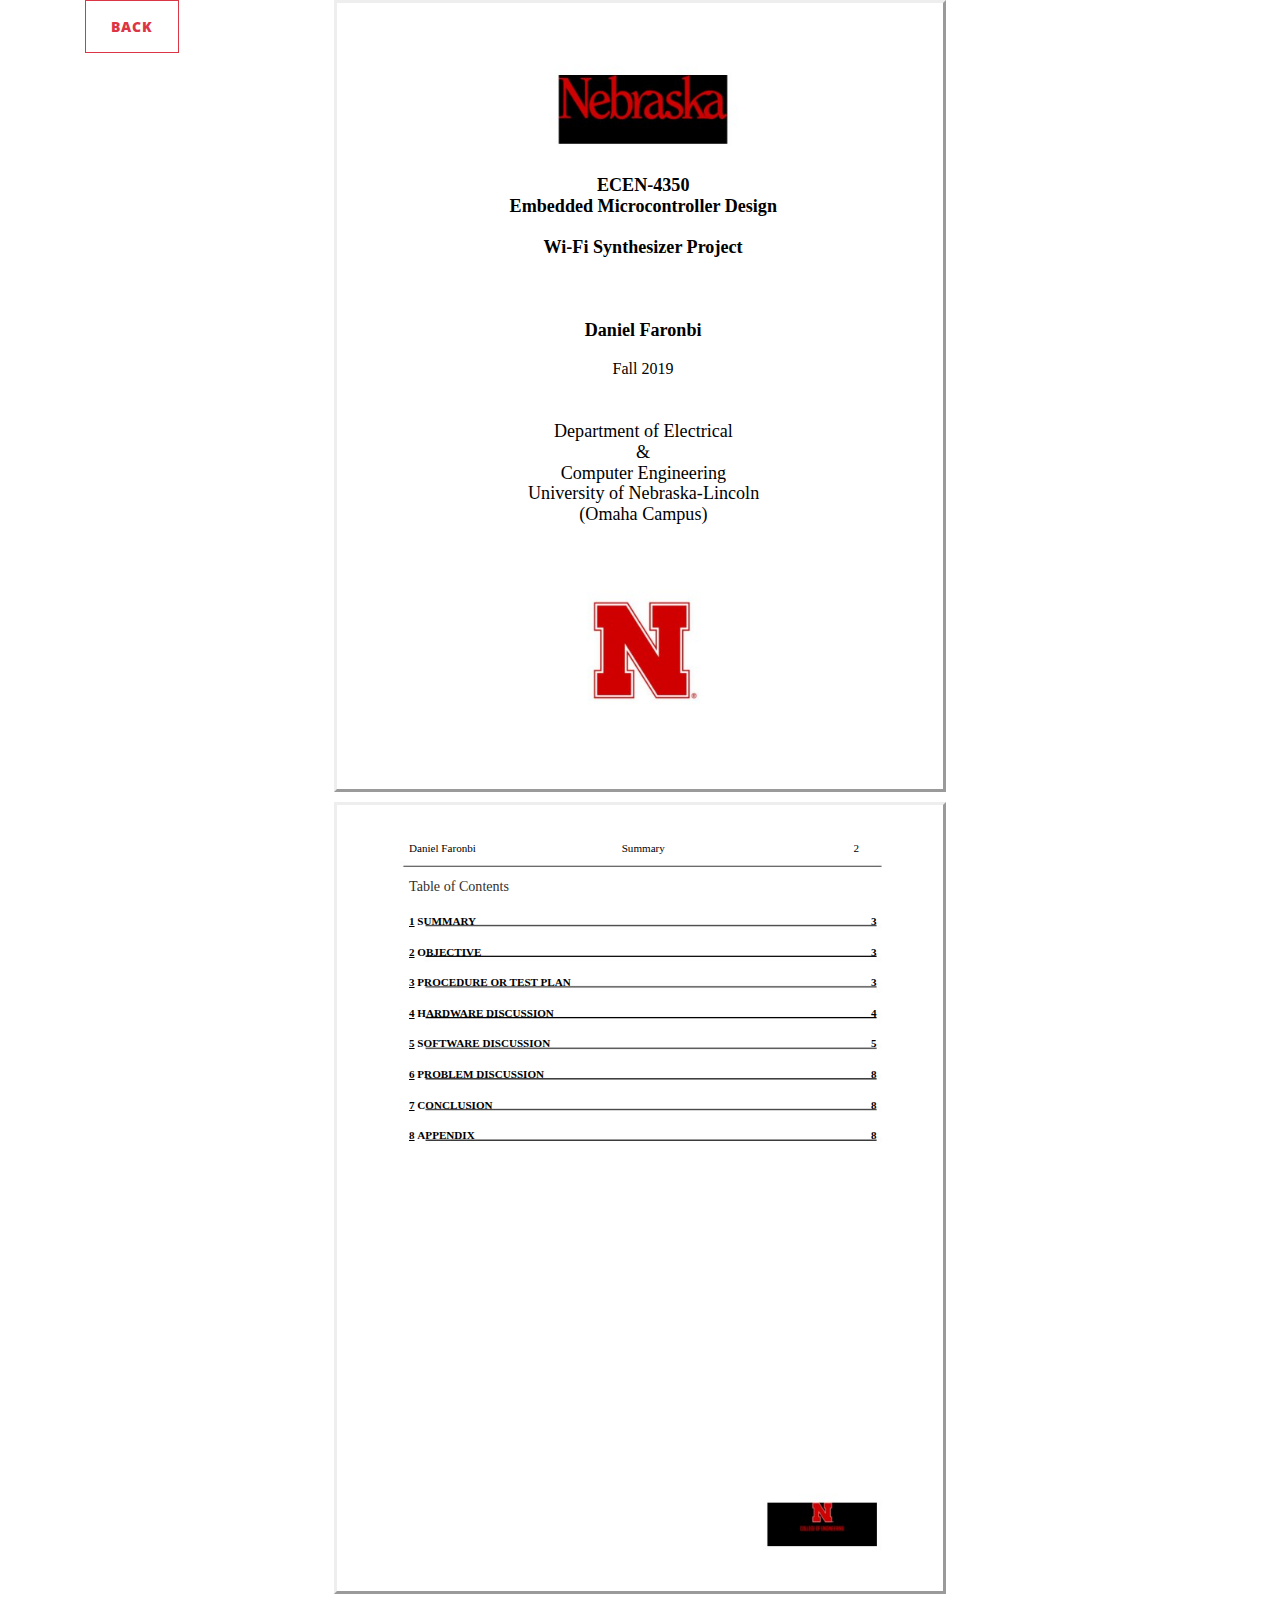
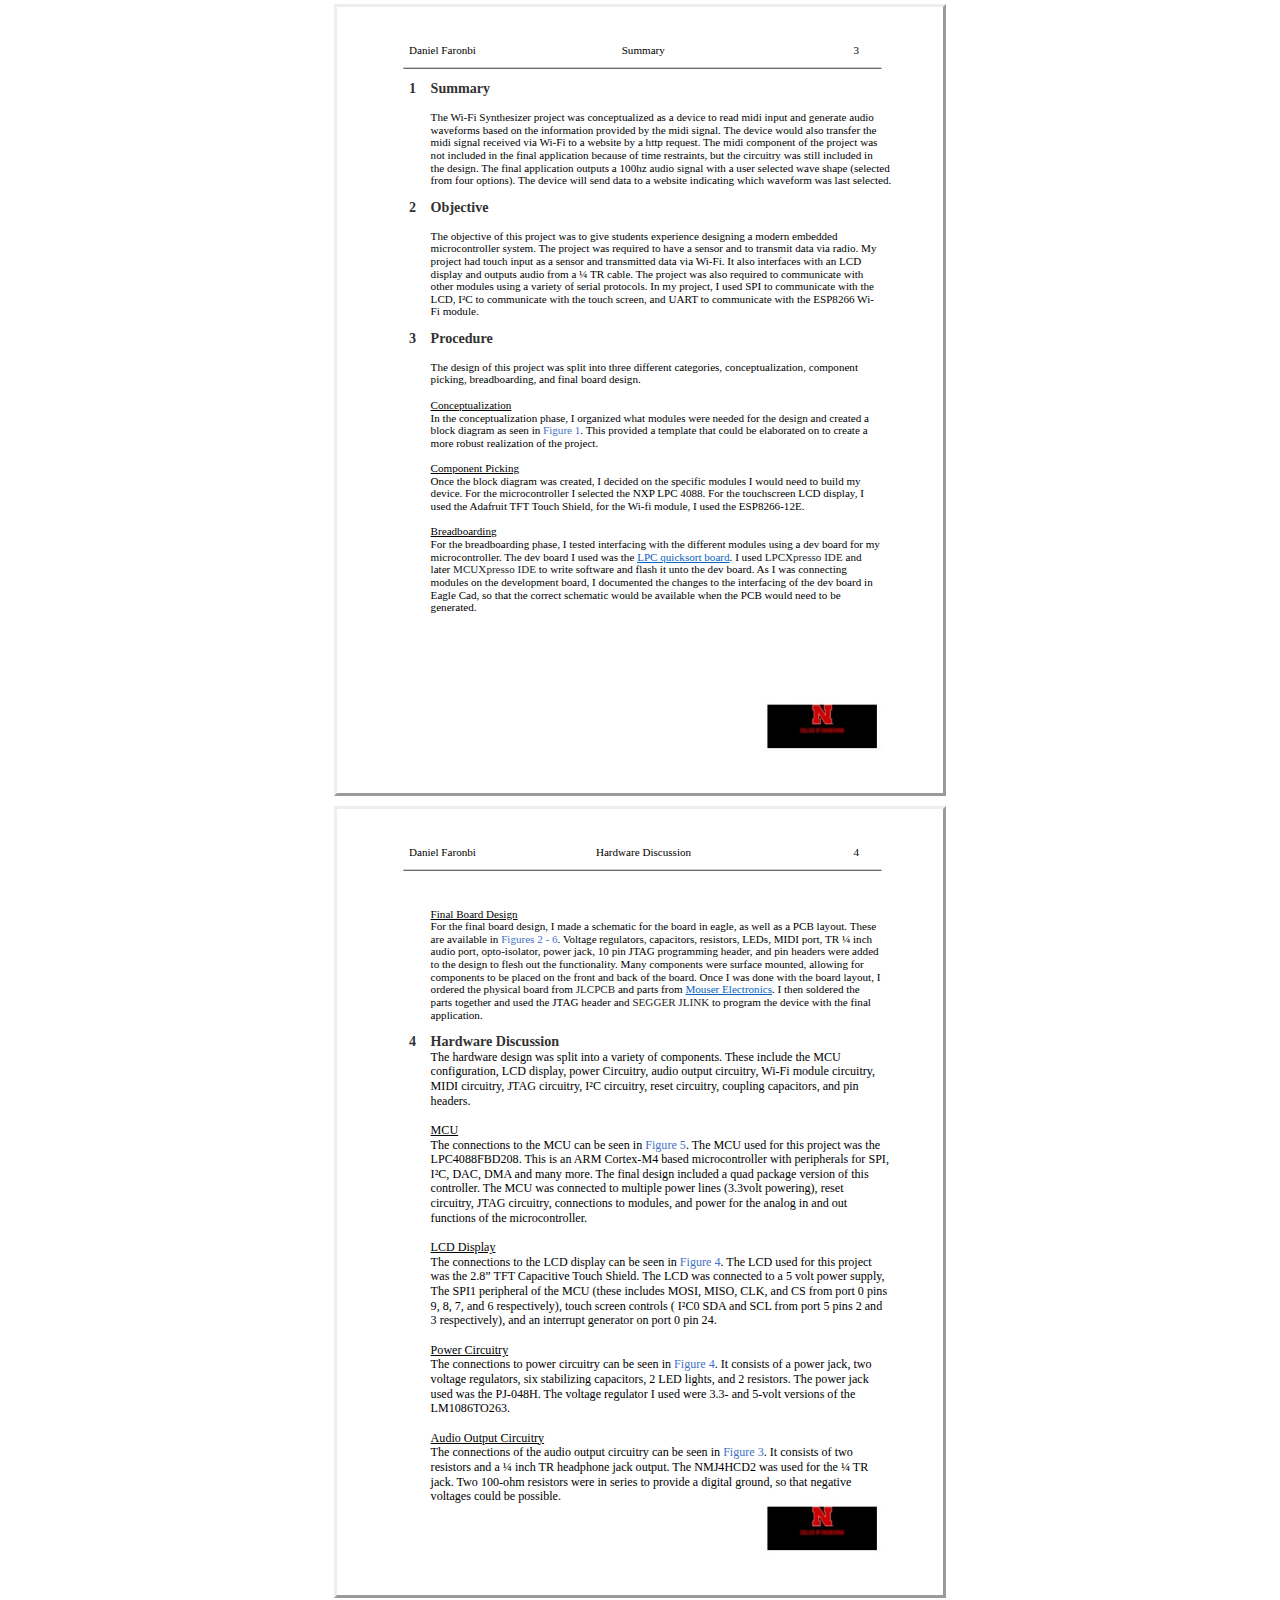
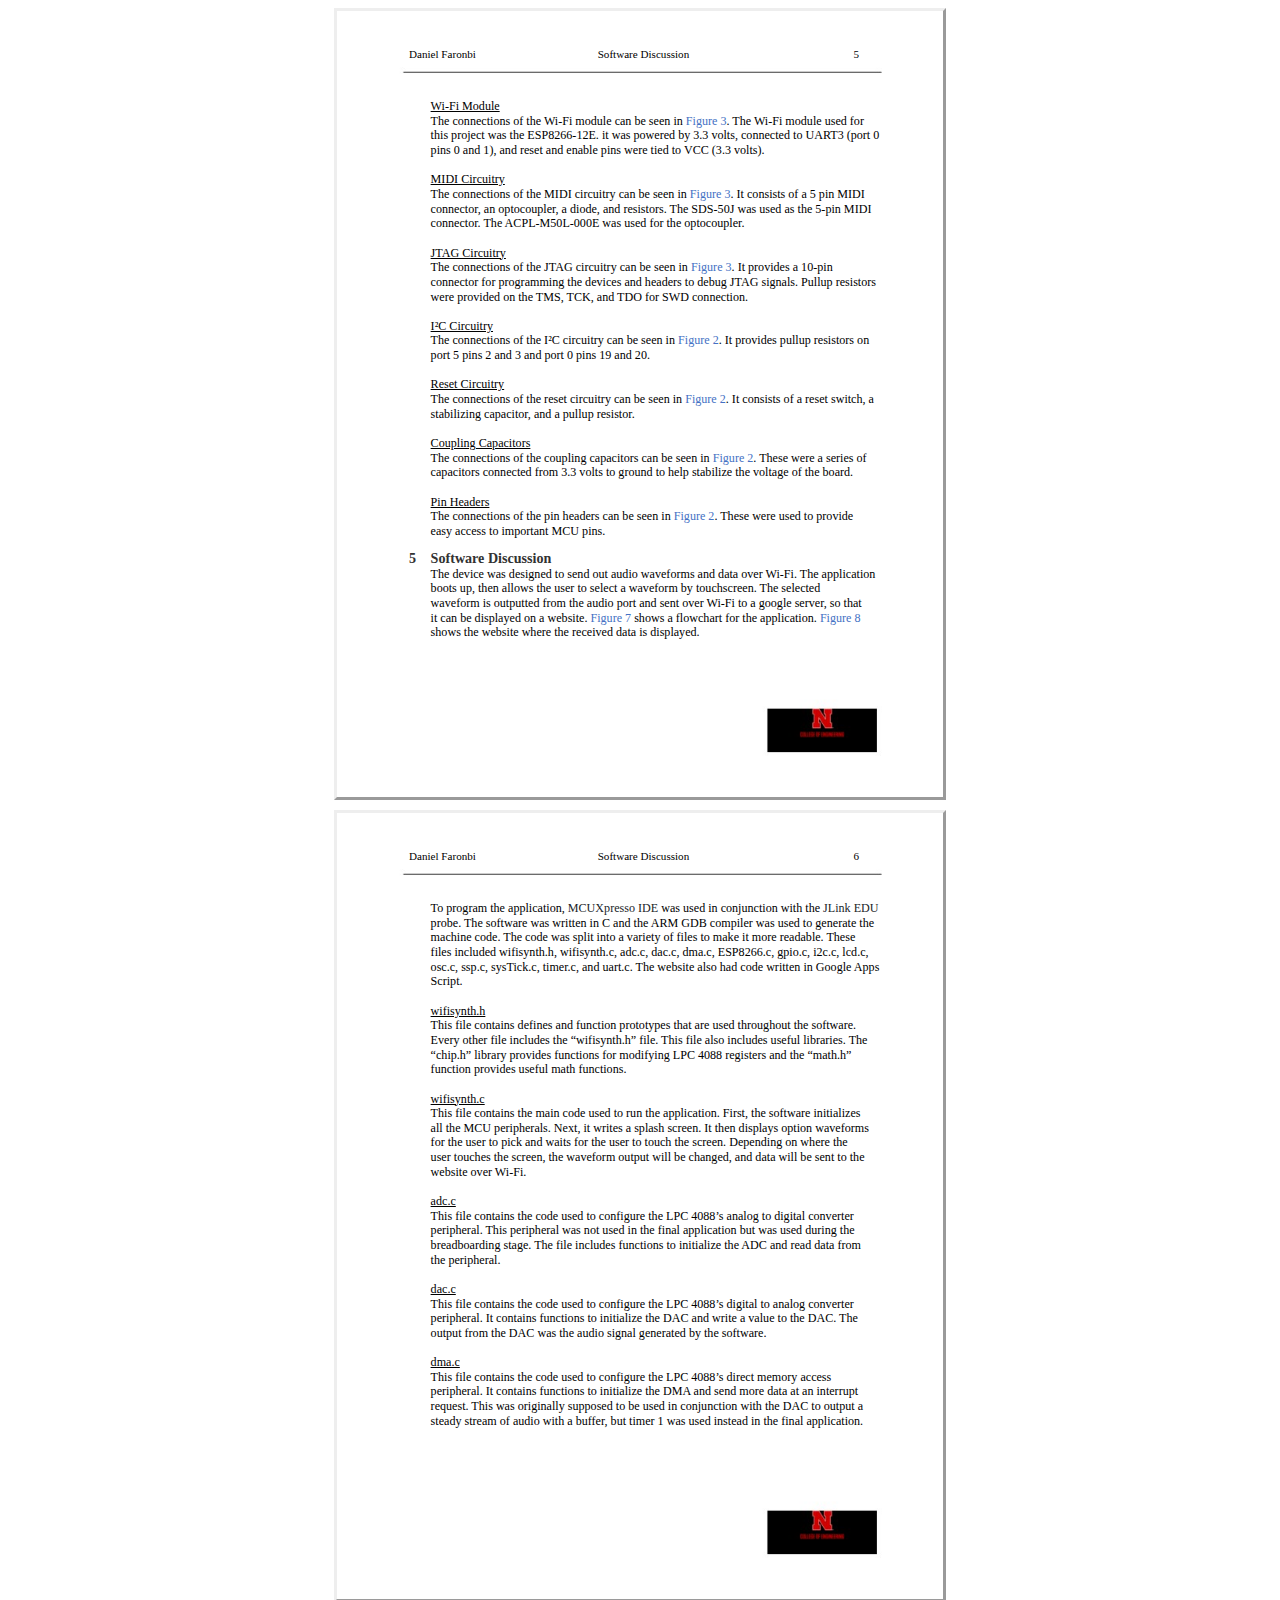
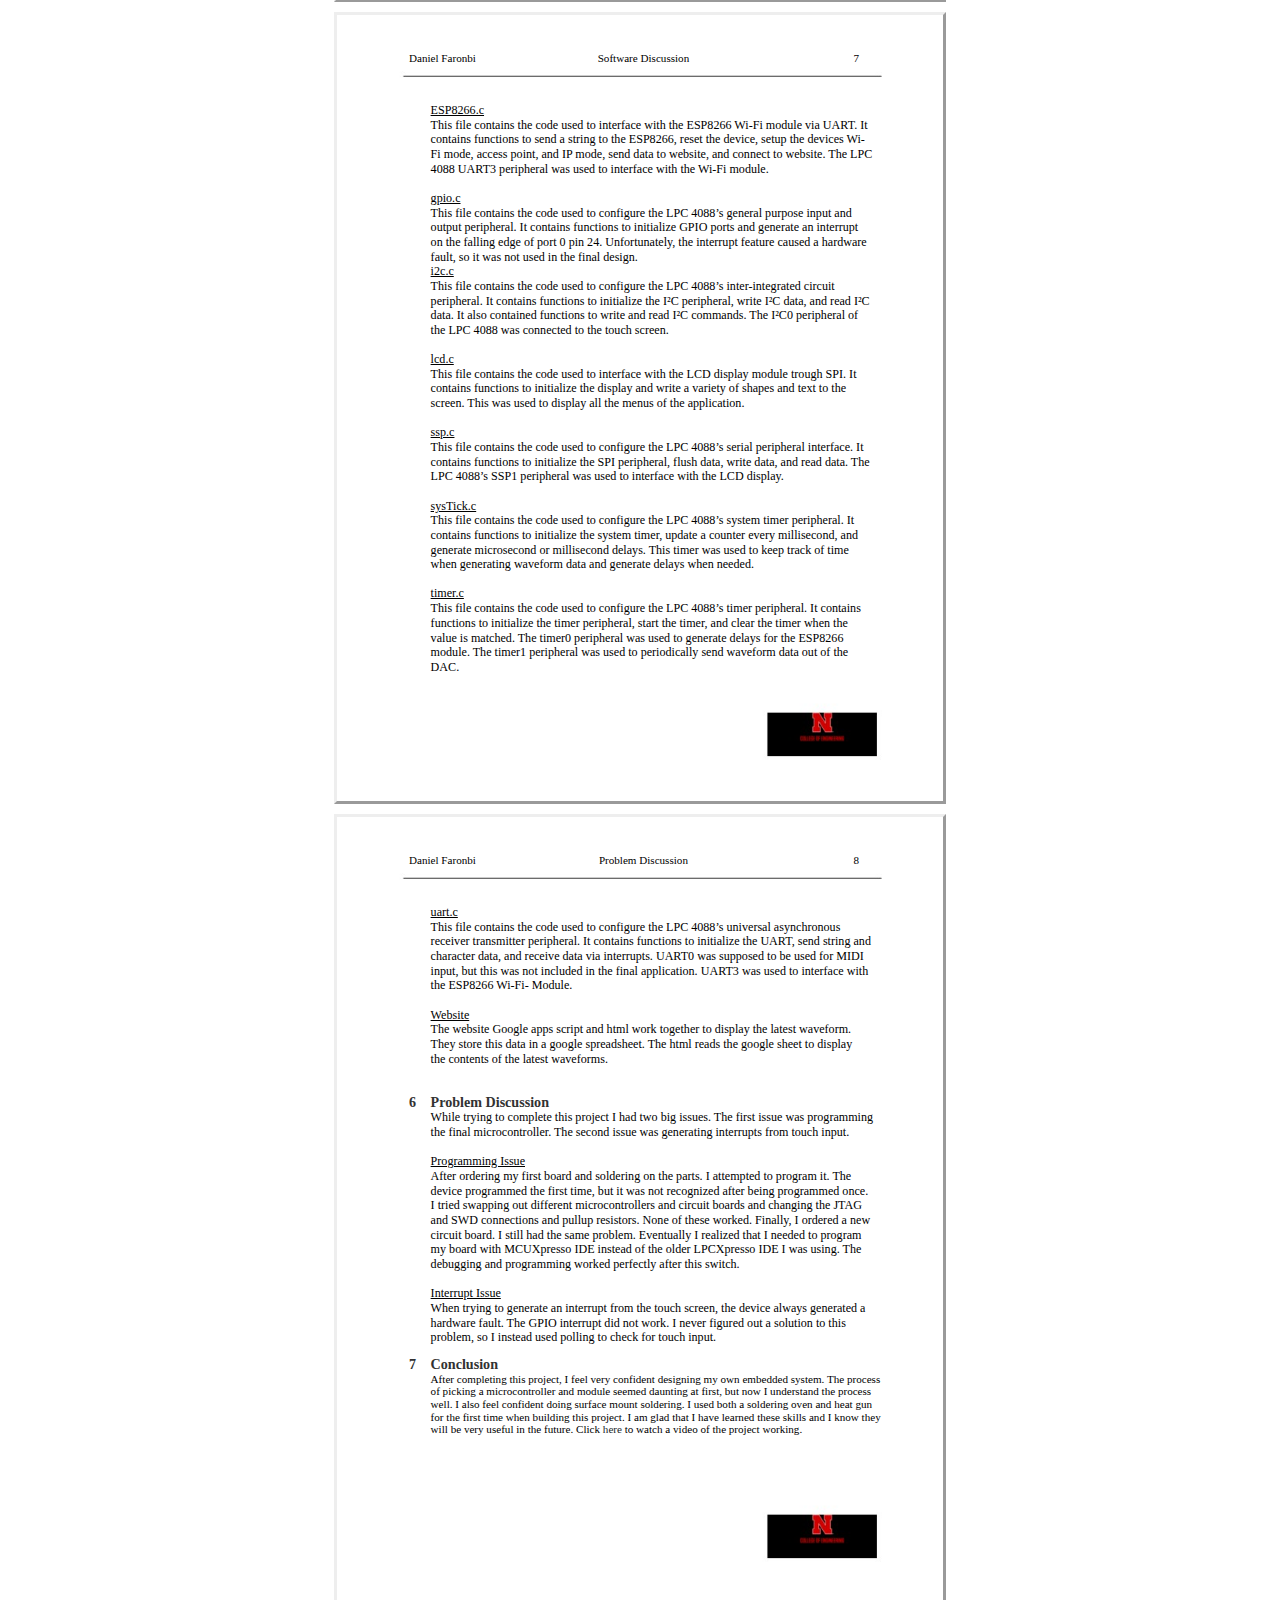
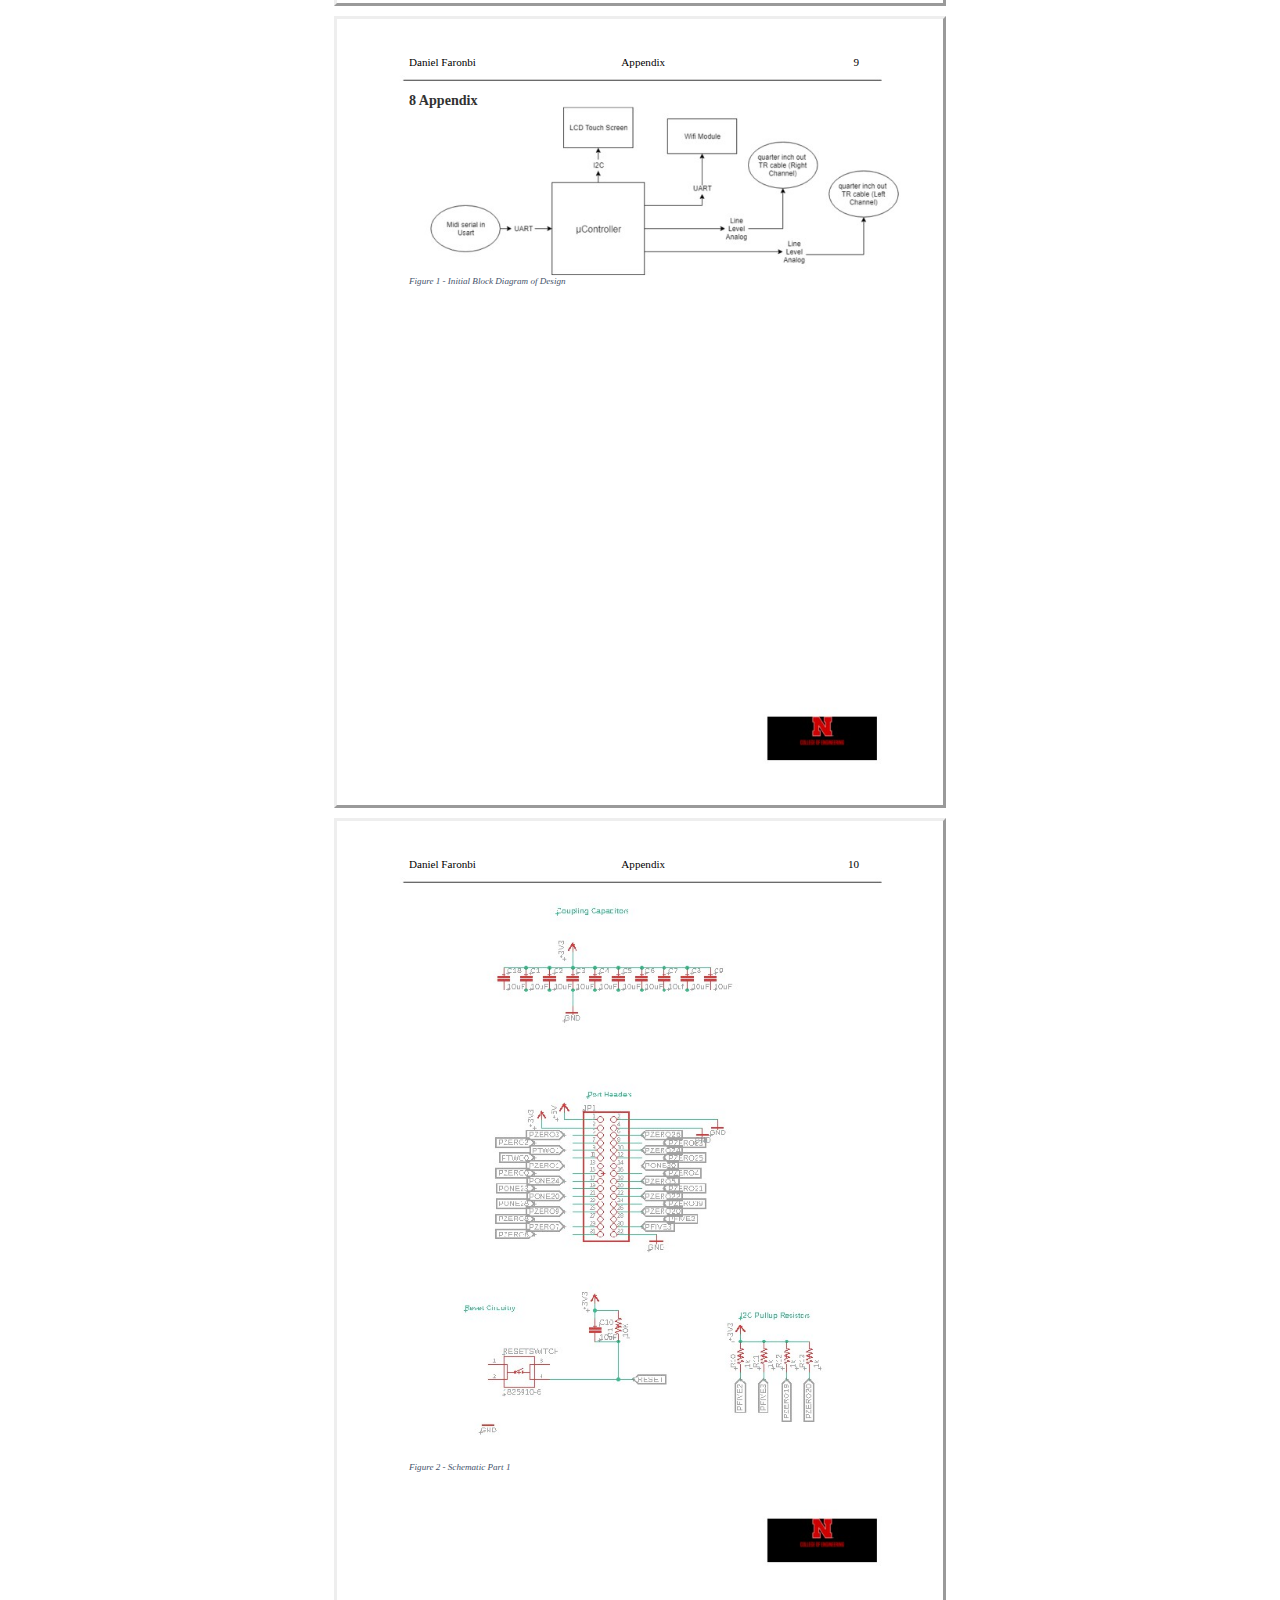
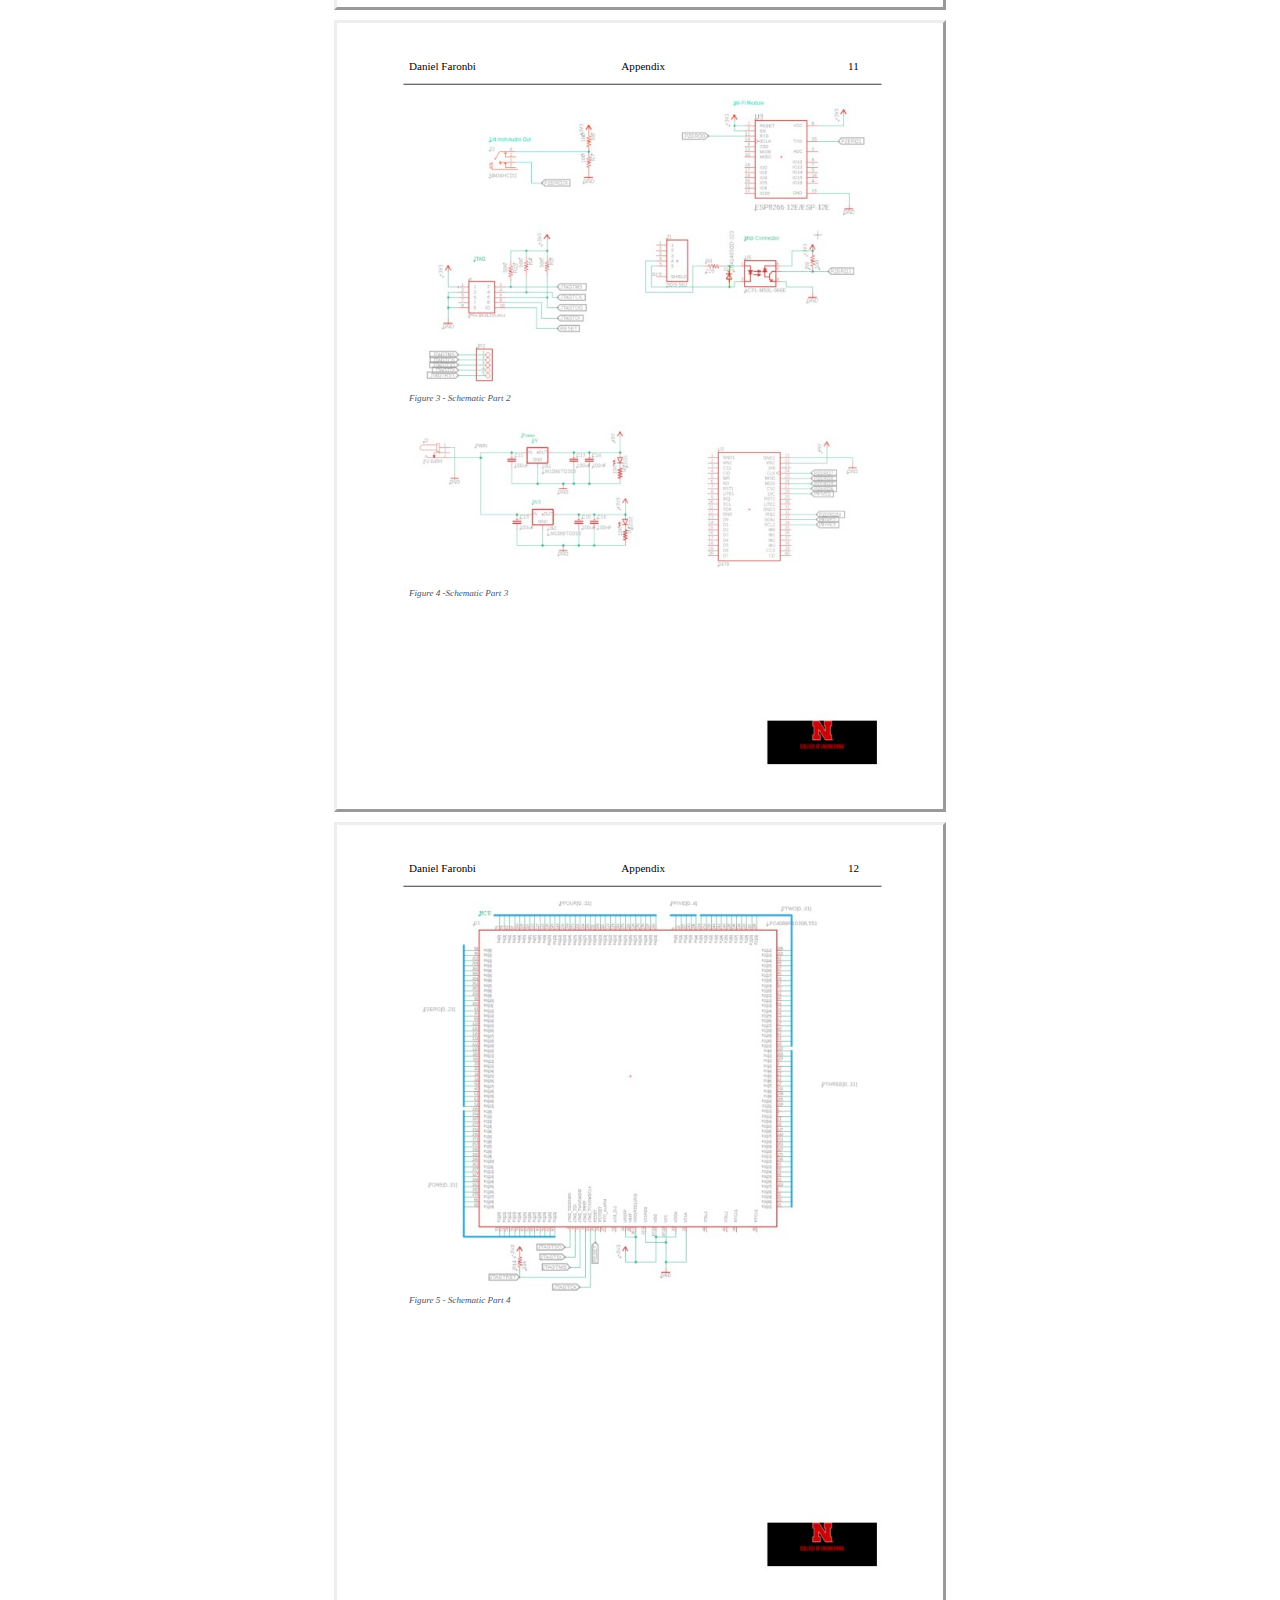
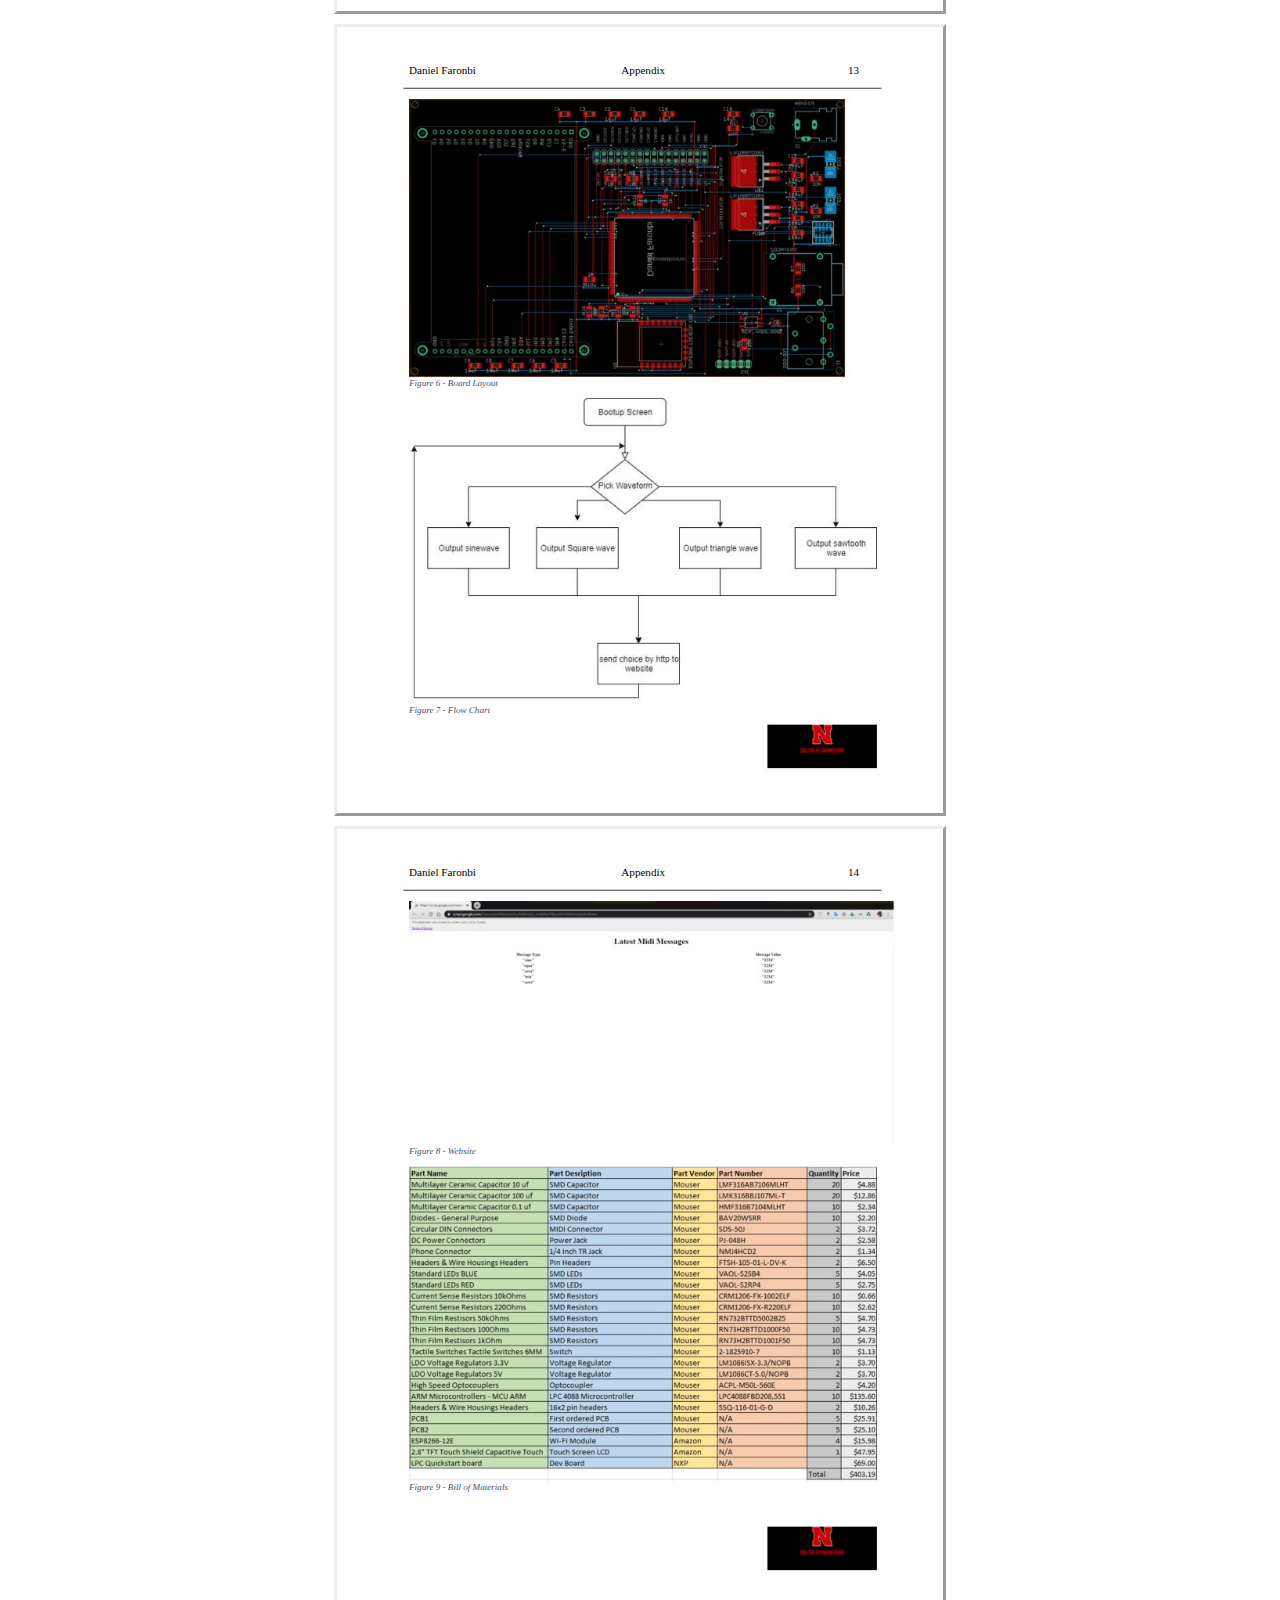
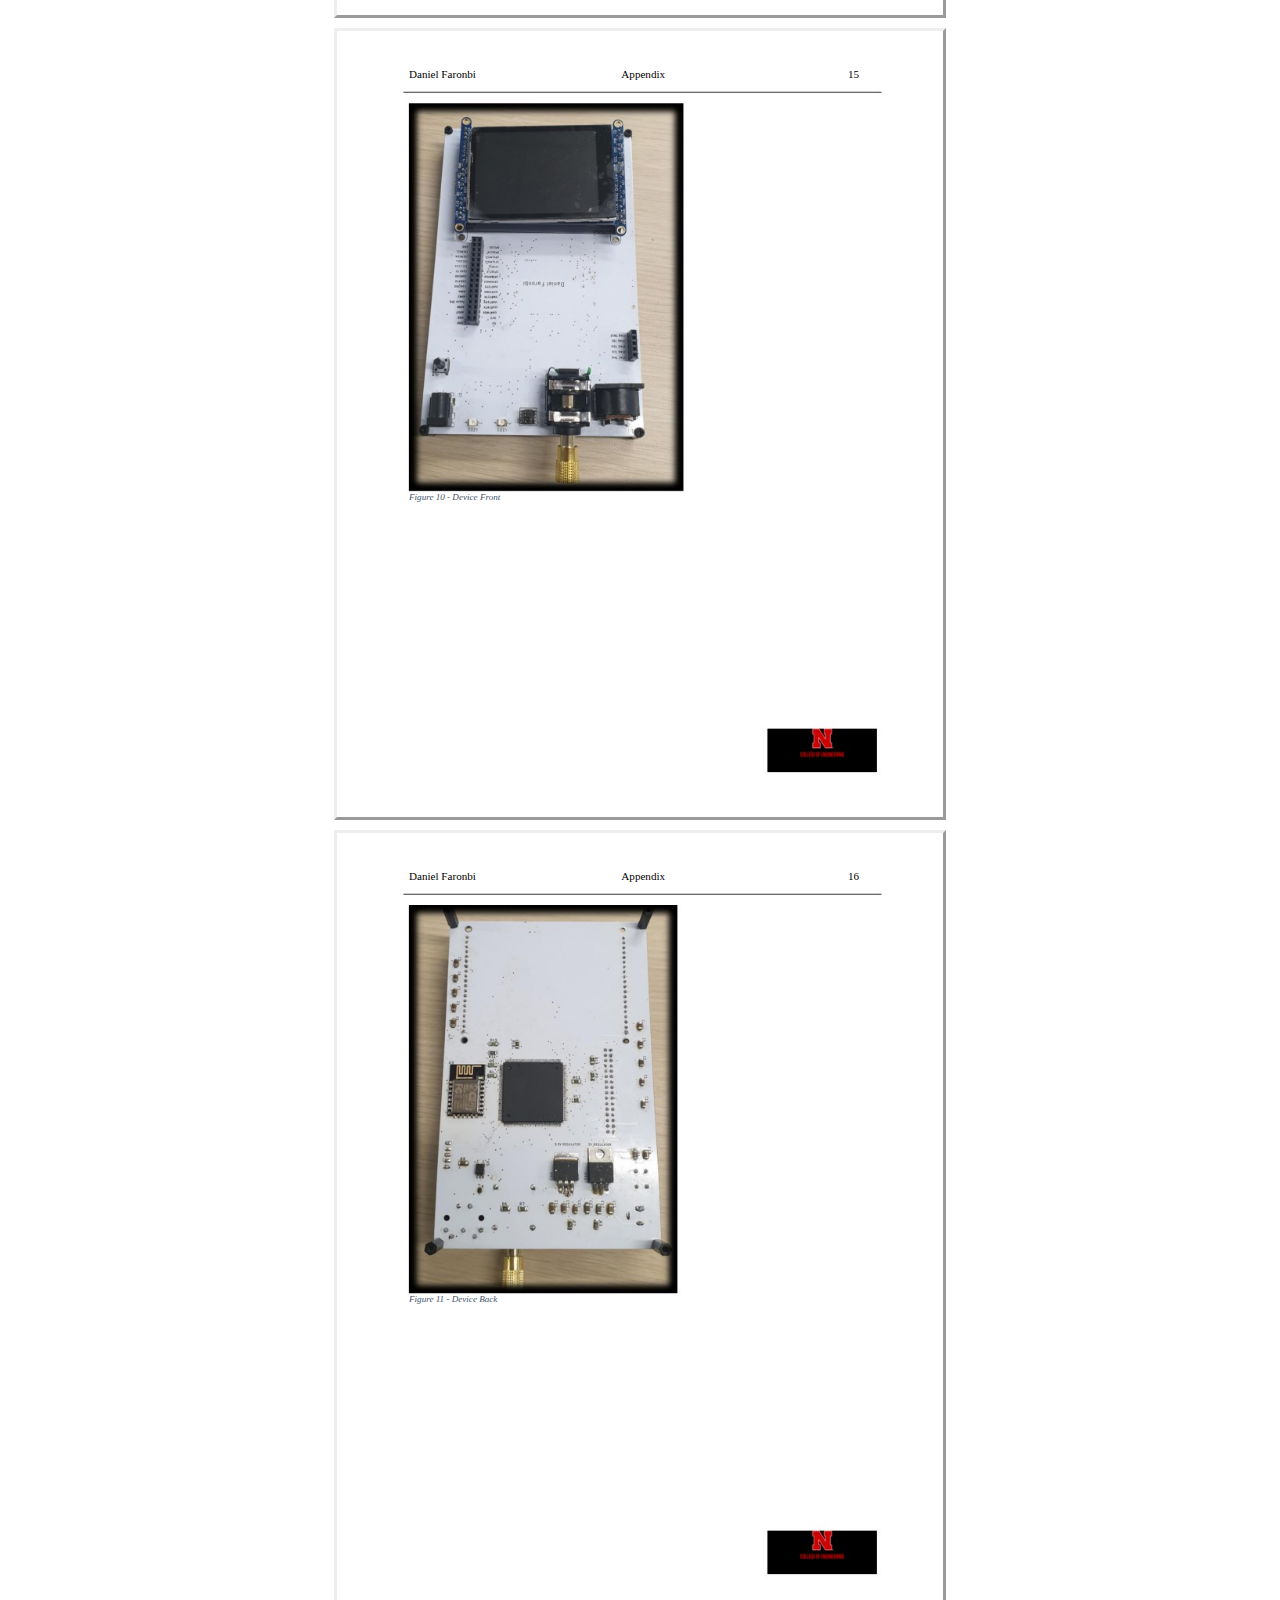
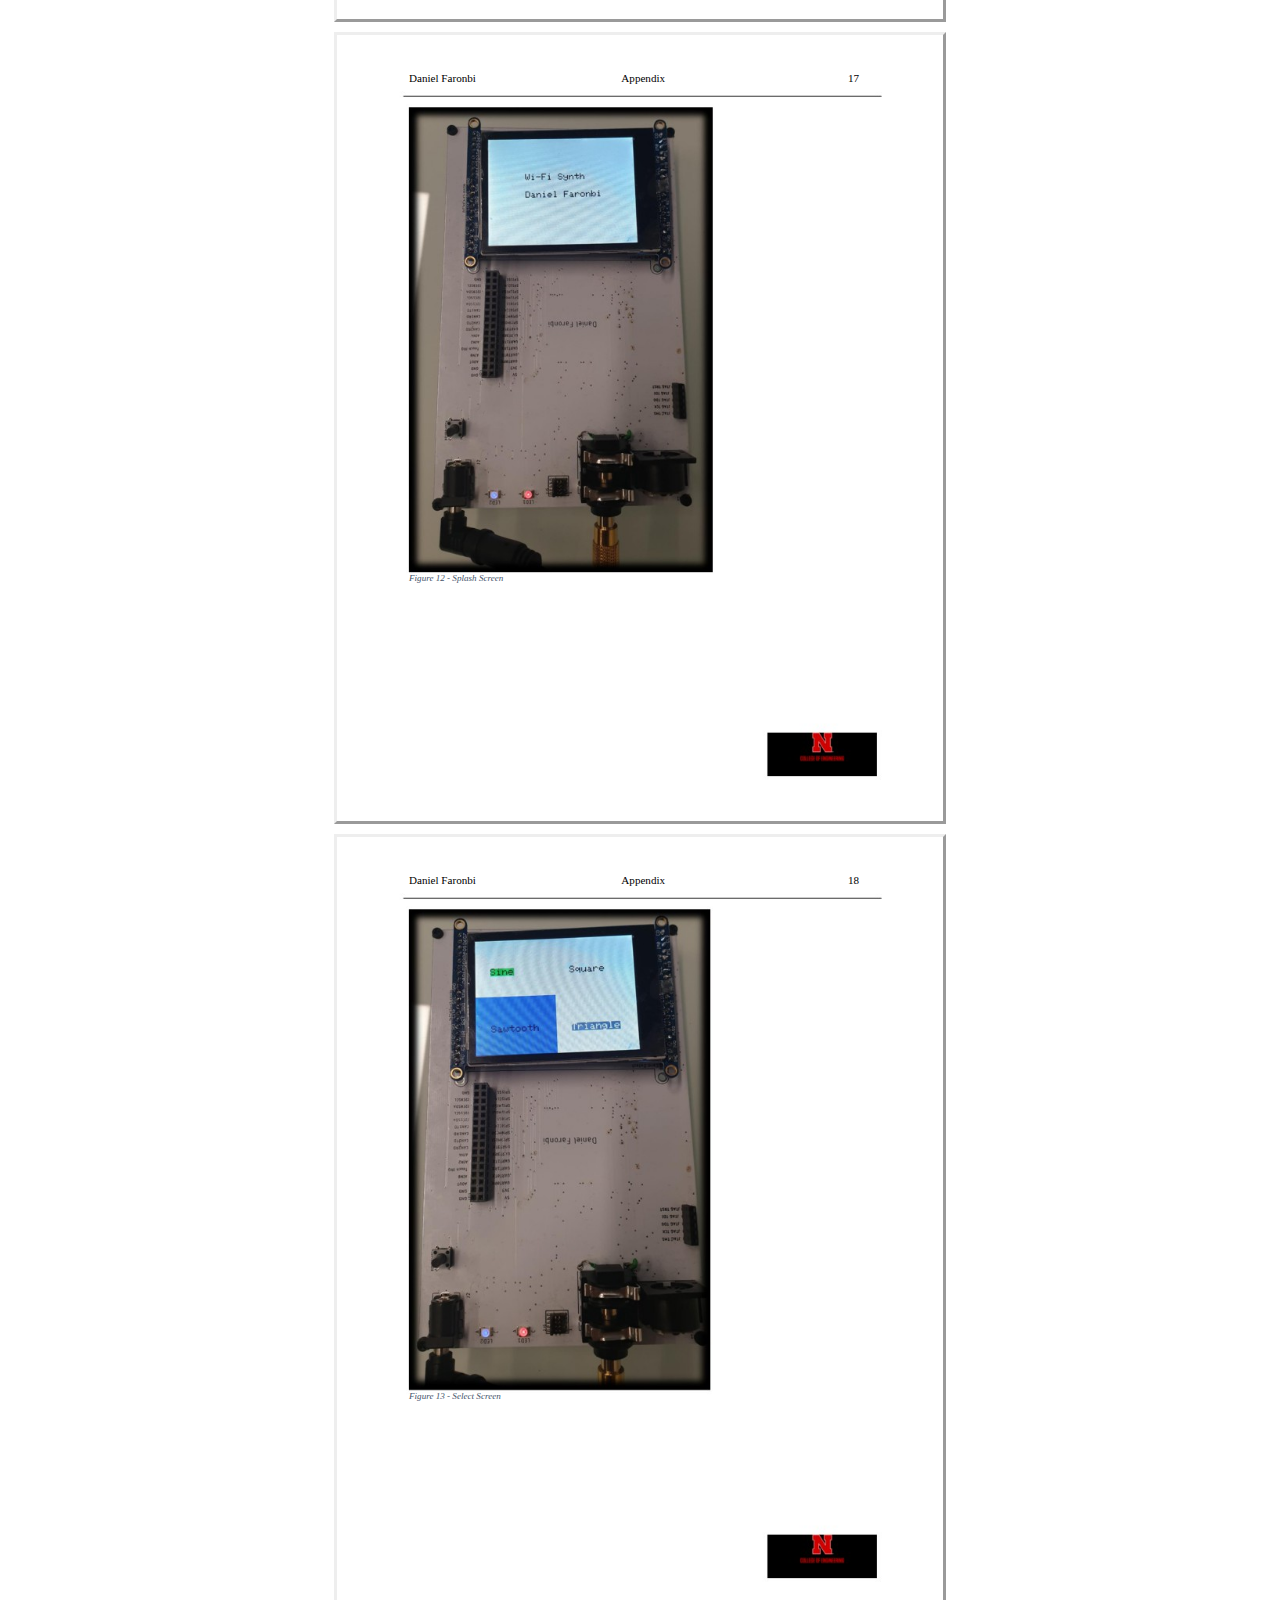
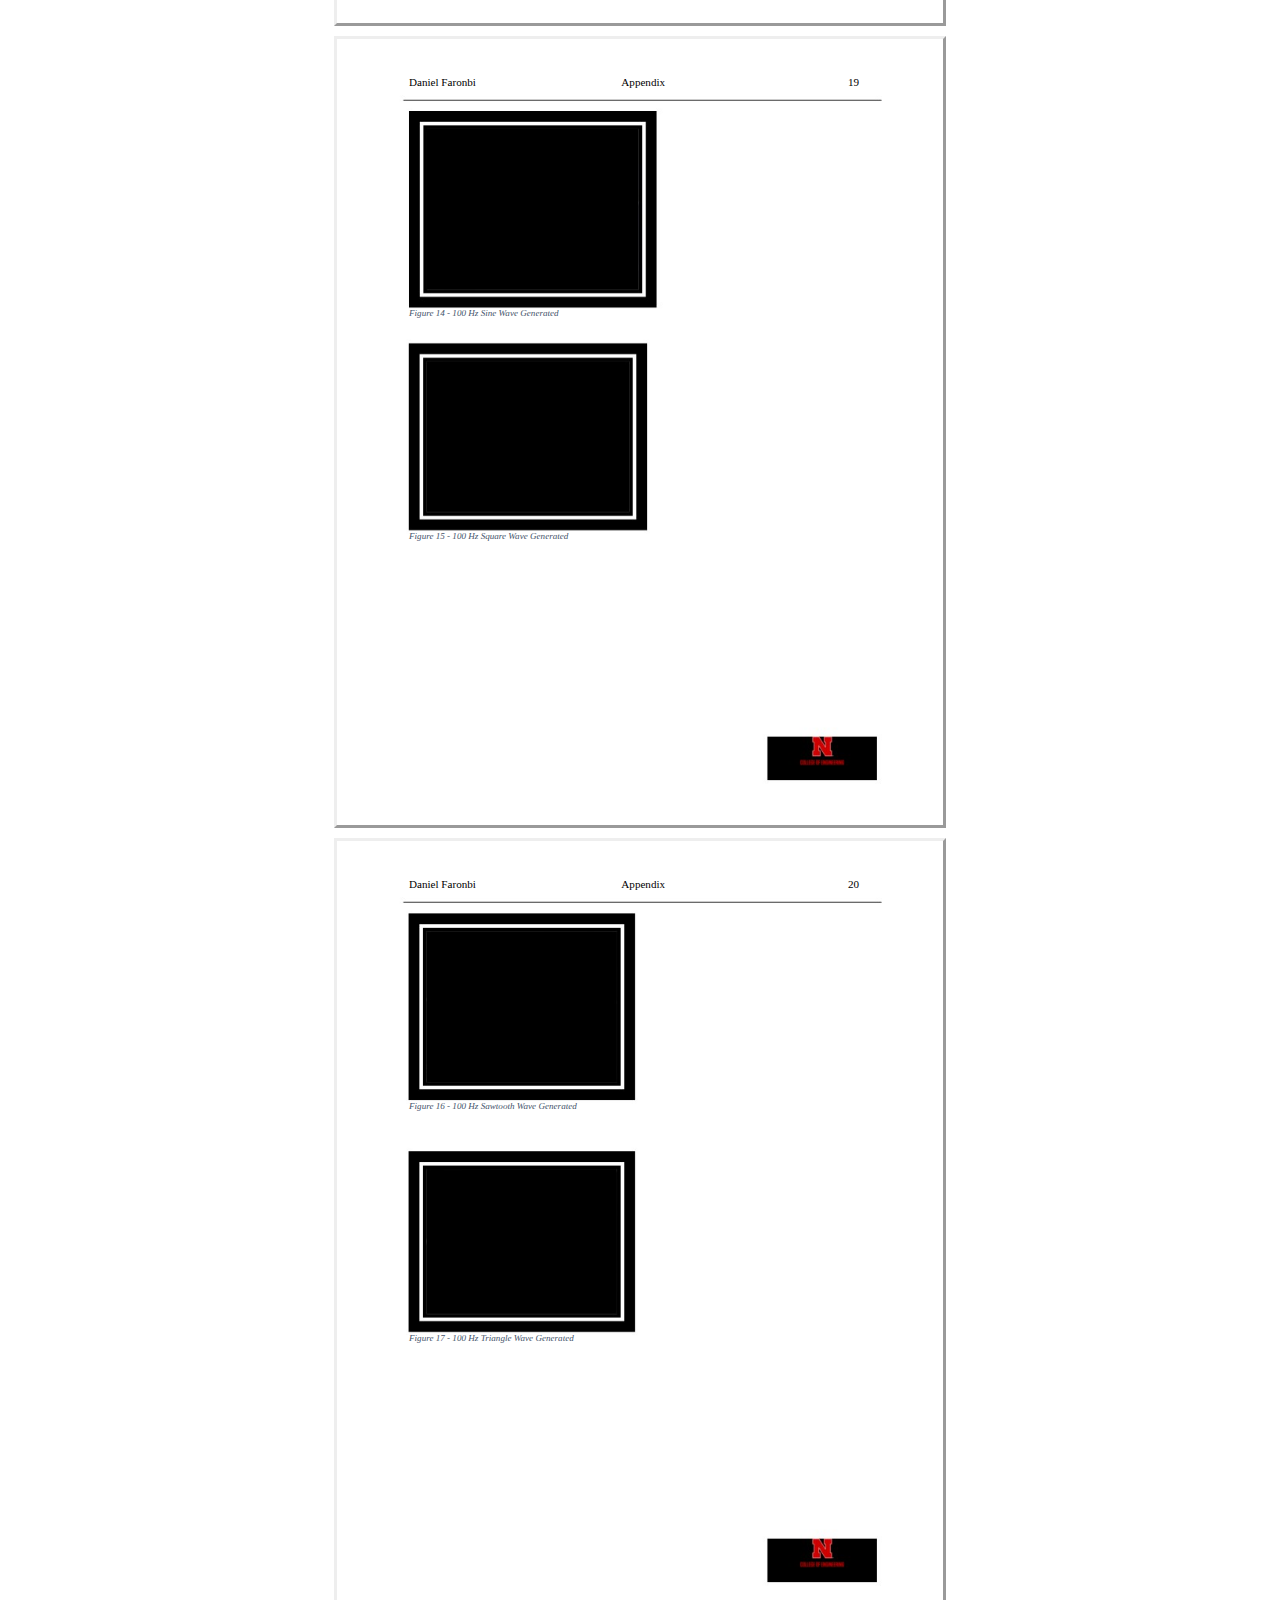
<file: wifisynth.html>
<!DOCTYPE html>
<html lang="en">

<head>

  <meta charset="utf-8">
  <meta name="viewport" content="width=device-width, initial-scale=1, shrink-to-fit=no">
  <meta name="description" content="">
  <meta name="author" content="">

  <title>Wi-Fi Synthesizer Project</title>

  <!-- tab incon -->
  <link rel="apple-touch-icon" sizes="180x180" href="img/apple-touch-icon.png">
  <link rel="icon" type="image/png" sizes="32x32" href="img/favicon-32x32.png">
  <link rel="icon" type="image/png" sizes="16x16" href="img/favicon-16x16.png">
  <link rel="manifest" href="img/site.webmanifest">

  <!-- Bootstrap core CSS -->
  <link href="vendor/bootstrap/css/bootstrap.min.css" rel="stylesheet">

  <!-- Custom fonts for this template -->
  <link href="vendor/fontawesome-free/css/all.min.css" rel="stylesheet" type="text/css">
  <link href='https://fonts.googleapis.com/css?family=Lora:400,700,400italic,700italic' rel='stylesheet' type='text/css'>
  <link href='https://fonts.googleapis.com/css?family=Open+Sans:300italic,400italic,600italic,700italic,800italic,400,300,600,700,800' rel='stylesheet' type='text/css'>

  <!-- Custom styles for this template -->
  <link href="css/clean-blog.min.css" rel="stylesheet">

  <style type="text/css">
  <!--
  span.cls_003{font-family:Times,serif;font-size:18.1px;color:rgb(0,0,0);font-weight:bold;font-style:normal;text-decoration: none}
  div.cls_003{font-family:Times,serif;font-size:18.1px;color:rgb(0,0,0);font-weight:bold;font-style:normal;text-decoration: none}
  span.cls_004{font-family:Times,serif;font-size:16.0px;color:rgb(0,0,0);font-weight:normal;font-style:normal;text-decoration: none}
  div.cls_004{font-family:Times,serif;font-size:16.0px;color:rgb(0,0,0);font-weight:normal;font-style:normal;text-decoration: none}
  span.cls_005{font-family:Times,serif;font-size:18.1px;color:rgb(0,0,0);font-weight:normal;font-style:normal;text-decoration: none}
  div.cls_005{font-family:Times,serif;font-size:18.1px;color:rgb(0,0,0);font-weight:normal;font-style:normal;text-decoration: none}
  span.cls_006{font-family:Times,serif;font-size:11.1px;color:rgb(0,0,0);font-weight:normal;font-style:normal;text-decoration: none}
  div.cls_006{font-family:Times,serif;font-size:11.1px;color:rgb(0,0,0);font-weight:normal;font-style:normal;text-decoration: none}
  span.cls_008{font-family:Times,serif;font-size:14.1px;color:rgb(50,50,50);font-weight:normal;font-style:normal;text-decoration: none}
  div.cls_008{font-family:Times,serif;font-size:14.1px;color:rgb(50,50,50);font-weight:normal;font-style:normal;text-decoration: none}
  span.cls_020{font-family:Times,serif;font-size:11.1px;color:rgb(0,0,0);font-weight:bold;font-style:normal;text-decoration: underline}
  div.cls_020{font-family:Times,serif;font-size:11.1px;color:rgb(0,0,0);font-weight:bold;font-style:normal;text-decoration: none}
  span.cls_009{font-family:Times,serif;font-size:11.1px;color:rgb(0,0,0);font-weight:bold;font-style:normal;text-decoration: none}
  div.cls_009{font-family:Times,serif;font-size:11.1px;color:rgb(0,0,0);font-weight:bold;font-style:normal;text-decoration: none}
  span.cls_011{font-family:Times,serif;font-size:14.1px;color:rgb(50,50,50);font-weight:bold;font-style:normal;text-decoration: none}
  div.cls_011{font-family:Times,serif;font-size:14.1px;color:rgb(50,50,50);font-weight:bold;font-style:normal;text-decoration: none}
  span.cls_021{font-family:Times,serif;font-size:11.1px;color:rgb(0,0,0);font-weight:normal;font-style:normal;text-decoration: underline}
  div.cls_021{font-family:Times,serif;font-size:11.1px;color:rgb(0,0,0);font-weight:normal;font-style:normal;text-decoration: none}
  span.cls_013{font-family:Times,serif;font-size:11.1px;color:rgb(68,113,196);font-weight:normal;font-style:normal;text-decoration: none}
  div.cls_013{font-family:Times,serif;font-size:11.1px;color:rgb(68,113,196);font-weight:normal;font-style:normal;text-decoration: none}
  span.cls_022{font-family:Times,serif;font-size:11.1px;color:rgb(4,98,193);font-weight:normal;font-style:normal;text-decoration: underline}
  div.cls_022{font-family:Times,serif;font-size:11.1px;color:rgb(4,98,193);font-weight:normal;font-style:normal;text-decoration: none}
  span.cls_002{font-family:"Calibri",serif;font-size:12.1px;color:rgb(0,0,0);font-weight:normal;font-style:normal;text-decoration: none}
  div.cls_002{font-family:"Calibri",serif;font-size:12.1px;color:rgb(0,0,0);font-weight:normal;font-style:normal;text-decoration: none}
  span.cls_023{font-family:"Calibri",serif;font-size:12.1px;color:rgb(0,0,0);font-weight:normal;font-style:normal;text-decoration: underline}
  div.cls_023{font-family:"Calibri",serif;font-size:12.1px;color:rgb(0,0,0);font-weight:normal;font-style:normal;text-decoration: none}
  span.cls_015{font-family:"Calibri",serif;font-size:12.1px;color:rgb(68,113,196);font-weight:normal;font-style:normal;text-decoration: none}
  div.cls_015{font-family:"Calibri",serif;font-size:12.1px;color:rgb(68,113,196);font-weight:normal;font-style:normal;text-decoration: none}
  span.cls_024{font-family:"Calibri",serif;font-size:12.1px;color:rgb(4,98,193);font-weight:normal;font-style:normal;text-decoration: underline}
  div.cls_024{font-family:"Calibri",serif;font-size:12.1px;color:rgb(4,98,193);font-weight:normal;font-style:normal;text-decoration: none}
  span.cls_017{font-family:"Calibri Italic",serif;font-size:9.1px;color:rgb(68,83,106);font-weight:normal;font-style:italic;text-decoration: none}
  div.cls_017{font-family:"Calibri Italic",serif;font-size:9.1px;color:rgb(68,83,106);font-weight:normal;font-style:italic;text-decoration: none}
  span.cls_018{font-family:"Calibri Bold",serif;font-size:16.0px;color:rgb(0,0,0);font-weight:bold;font-style:normal;text-decoration: none}
  div.cls_018{font-family:"Calibri Bold",serif;font-size:16.0px;color:rgb(0,0,0);font-weight:bold;font-style:normal;text-decoration: none}
  span.cls_025{font-family:"Calibri Bold",serif;font-size:12.1px;color:rgb(0,0,0);font-weight:bold;font-style:normal;text-decoration: underline}
  div.cls_025{font-family:"Calibri Bold",serif;font-size:12.1px;color:rgb(0,0,0);font-weight:bold;font-style:normal;text-decoration: none}
  span.cls_019{font-family:"Calibri",serif;font-size:10.0px;color:rgb(56,85,34);font-weight:normal;font-style:normal;text-decoration: none}
  div.cls_019{font-family:"Calibri",serif;font-size:10.0px;color:rgb(56,85,34);font-weight:normal;font-style:normal;text-decoration: none}
  -->
  </style>

</head>

<body>
  <section>
      <div style="position:absolute;left:50%;margin-left:-306px;top:0px;width:612px;height:792px;border-style:outset;overflow:hidden">
      <div style="position:absolute;left:0px;top:0px">
      <img src="2ca21088-4161-11ea-a5fd-0cc47a792c0a_id_2ca21088-4161-11ea-a5fd-0cc47a792c0a_files/background01.jpg" width=612 height=792></div>
      <div style="position:absolute;left:259.97px;top:169.10px" class="cls_003"><span class="cls_003">ECEN-4350</span></div>
      <div style="position:absolute;left:172.58px;top:189.86px" class="cls_003"><span class="cls_003">Embedded Microcontroller Design</span></div>
      <div style="position:absolute;left:206.54px;top:231.26px" class="cls_003"><span class="cls_003">Wi-Fi Synthesizer Project</span></div>
      <div style="position:absolute;left:247.73px;top:314.09px" class="cls_003"><span class="cls_003">Daniel Faronbi</span></div>
      <div style="position:absolute;left:275.57px;top:353.57px" class="cls_004"><span class="cls_004">Fall 2019</span></div>
      <div style="position:absolute;left:217.01px;top:415.27px" class="cls_005"><span class="cls_005">Department of Electrical</span></div>
      <div style="position:absolute;left:298.97px;top:435.91px" class="cls_005"><span class="cls_005">&</span></div>
      <div style="position:absolute;left:223.73px;top:456.67px" class="cls_005"><span class="cls_005">Computer Engineering</span></div>
      <div style="position:absolute;left:191.06px;top:477.31px" class="cls_005"><span class="cls_005">University of Nebraska-Lincoln</span></div>
      <div style="position:absolute;left:242.33px;top:498.07px" class="cls_005"><span class="cls_005">(Omaha Campus)</span></div>
      </div>
      <div style="position:absolute;left:50%;margin-left:-306px;top:802px;width:612px;height:792px;border-style:outset;overflow:hidden">
      <div style="position:absolute;left:0px;top:0px">
      <img src="2ca21088-4161-11ea-a5fd-0cc47a792c0a_id_2ca21088-4161-11ea-a5fd-0cc47a792c0a_files/background02.jpg" width=612 height=792></div>
      <div style="position:absolute;left:72.02px;top:35.16px" class="cls_006"><span class="cls_006">Daniel Faronbi</span></div>
      <div style="position:absolute;left:284.69px;top:35.16px" class="cls_006"><span class="cls_006">Summary</span></div>
      <div style="position:absolute;left:516.58px;top:35.16px" class="cls_006"><span class="cls_006">2</span></div>
      <div style="position:absolute;left:72.02px;top:71.04px" class="cls_008"><span class="cls_008">Table of Contents</span></div>
      <div style="position:absolute;left:72.02px;top:107.78px" class="cls_020"><span class="cls_020">1</span><span class="cls_006"> </span><span class="cls_009">  SUMMARY</span></div>
      <div style="position:absolute;left:534.10px;top:107.78px" class="cls_009"><span class="cls_009">3</span></div>
      <div style="position:absolute;left:72.02px;top:138.50px" class="cls_020"><span class="cls_020">2</span><span class="cls_006"> </span><span class="cls_009">  OBJECTIVE</span></div>
      <div style="position:absolute;left:534.10px;top:138.50px" class="cls_009"><span class="cls_009">3</span></div>
      <div style="position:absolute;left:72.02px;top:169.10px" class="cls_020"><span class="cls_020">3</span><span class="cls_006"> </span><span class="cls_009">  PROCEDURE OR TEST PLAN</span></div>
      <div style="position:absolute;left:534.10px;top:169.10px" class="cls_009"><span class="cls_009">3</span></div>
      <div style="position:absolute;left:72.02px;top:199.82px" class="cls_020"><span class="cls_020">4</span><span class="cls_006"> </span><span class="cls_009">  HARDWARE DISCUSSION</span></div>
      <div style="position:absolute;left:534.10px;top:199.82px" class="cls_009"><span class="cls_009">4</span></div>
      <div style="position:absolute;left:72.02px;top:230.42px" class="cls_020"><span class="cls_020">5</span><span class="cls_006"> </span><span class="cls_009">  SOFTWARE DISCUSSION</span></div>
      <div style="position:absolute;left:534.10px;top:230.42px" class="cls_009"><span class="cls_009">5</span></div>
      <div style="position:absolute;left:72.02px;top:261.05px" class="cls_020"><span class="cls_020">6</span><span class="cls_006"> </span><span class="cls_009">  PROBLEM DISCUSSION</span></div>
      <div style="position:absolute;left:534.10px;top:261.05px" class="cls_009"><span class="cls_009">8</span></div>
      <div style="position:absolute;left:72.02px;top:291.77px" class="cls_020"><span class="cls_020">7</span><span class="cls_006"> </span><span class="cls_009">  CONCLUSION</span></div>
      <div style="position:absolute;left:534.10px;top:291.77px" class="cls_009"><span class="cls_009">8</span></div>
      <div style="position:absolute;left:72.02px;top:322.37px" class="cls_020"><span class="cls_020">8</span><span class="cls_006"> </span><span class="cls_009">  APPENDIX</span></div>
      <div style="position:absolute;left:534.10px;top:322.37px" class="cls_009"><span class="cls_009">8</span></div>
      </div>
      <div style="position:absolute;left:50%;margin-left:-306px;top:1604px;width:612px;height:792px;border-style:outset;overflow:hidden">
      <div style="position:absolute;left:0px;top:0px">
      <img src="2ca21088-4161-11ea-a5fd-0cc47a792c0a_id_2ca21088-4161-11ea-a5fd-0cc47a792c0a_files/background03.jpg" width=612 height=792></div>
      <div style="position:absolute;left:72.02px;top:35.16px" class="cls_006"><span class="cls_006">Daniel Faronbi</span></div>
      <div style="position:absolute;left:284.69px;top:35.16px" class="cls_006"><span class="cls_006">Summary</span></div>
      <div style="position:absolute;left:516.58px;top:35.16px" class="cls_006"><span class="cls_006">3</span></div>
      <div style="position:absolute;left:72.02px;top:71.04px" class="cls_011"><span class="cls_011">1</span></div>
      <div style="position:absolute;left:93.62px;top:71.04px" class="cls_011"><span class="cls_011">Summary</span></div>
      <div style="position:absolute;left:93.62px;top:101.90px" class="cls_006"><span class="cls_006">The Wi-Fi Synthesizer project was conceptualized as a device to read midi input and generate audio</span></div>
      <div style="position:absolute;left:93.62px;top:114.62px" class="cls_006"><span class="cls_006">waveforms based on the information provided by the midi signal. The device would also transfer the</span></div>
      <div style="position:absolute;left:93.62px;top:127.22px" class="cls_006"><span class="cls_006">midi signal received via Wi-Fi to a website by a http request. The midi component of the project was</span></div>
      <div style="position:absolute;left:93.62px;top:139.82px" class="cls_006"><span class="cls_006">not included in the final application because of time restraints, but the circuitry was still included in</span></div>
      <div style="position:absolute;left:93.62px;top:152.54px" class="cls_006"><span class="cls_006">the design. The final application outputs a 100hz audio signal with a user selected wave shape (selected</span></div>
      <div style="position:absolute;left:93.62px;top:165.14px" class="cls_006"><span class="cls_006">from four options). The device will send data to a website indicating which waveform was last selected.</span></div>
      <div style="position:absolute;left:72.02px;top:189.74px" class="cls_011"><span class="cls_011">2</span></div>
      <div style="position:absolute;left:93.62px;top:189.74px" class="cls_011"><span class="cls_011">Objective</span></div>
      <div style="position:absolute;left:93.62px;top:220.58px" class="cls_006"><span class="cls_006">The objective of this project was to give students experience designing a modern embedded</span></div>
      <div style="position:absolute;left:93.62px;top:233.18px" class="cls_006"><span class="cls_006">microcontroller system. The project was required to have a sensor and to transmit data via radio. My</span></div>
      <div style="position:absolute;left:93.62px;top:245.93px" class="cls_006"><span class="cls_006">project had touch input as a sensor and transmitted data via Wi-Fi. It also interfaces with an LCD</span></div>
      <div style="position:absolute;left:93.62px;top:258.53px" class="cls_006"><span class="cls_006">display and outputs audio from a ¼ TR cable. The project was also required to communicate with</span></div>
      <div style="position:absolute;left:93.62px;top:271.25px" class="cls_006"><span class="cls_006">other modules using a variety of serial protocols. In my project, I used SPI to communicate with the</span></div>
      <div style="position:absolute;left:93.62px;top:283.85px" class="cls_006"><span class="cls_006">LCD, I²C to communicate with the touch screen, and UART to communicate with the ESP8266 Wi-</span></div>
      <div style="position:absolute;left:93.62px;top:296.45px" class="cls_006"><span class="cls_006">Fi module.</span></div>
      <div style="position:absolute;left:72.02px;top:321.05px" class="cls_011"><span class="cls_011">3</span></div>
      <div style="position:absolute;left:93.62px;top:321.05px" class="cls_011"><span class="cls_011">Procedure</span></div>
      <div style="position:absolute;left:93.62px;top:351.89px" class="cls_006"><span class="cls_006">The design of this project was split into three different categories, conceptualization, component</span></div>
      <div style="position:absolute;left:93.62px;top:364.49px" class="cls_006"><span class="cls_006">picking, breadboarding, and final board design.</span></div>
      <div style="position:absolute;left:93.62px;top:389.81px" class="cls_021"><span class="cls_021">Conceptualization</span></div>
      <div style="position:absolute;left:93.62px;top:402.53px" class="cls_006"><span class="cls_006">In the conceptualization phase, I organized what modules were needed for the design and created a</span></div>
      <div style="position:absolute;left:93.62px;top:415.13px" class="cls_006"><span class="cls_006">block diagram as seen in </span><span class="cls_013">Figure 1</span><span class="cls_006">. This provided a template that could be elaborated on to create a</span></div>
      <div style="position:absolute;left:93.62px;top:427.75px" class="cls_006"><span class="cls_006">more robust realization of the project.</span></div>
      <div style="position:absolute;left:93.62px;top:453.07px" class="cls_021"><span class="cls_021">Component Picking</span></div>
      <div style="position:absolute;left:93.62px;top:465.79px" class="cls_006"><span class="cls_006">Once the block diagram was created, I decided on the specific modules I would need to build my</span></div>
      <div style="position:absolute;left:93.62px;top:478.39px" class="cls_006"><span class="cls_006">device. For the microcontroller I selected the NXP LPC 4088. For the touchscreen LCD display, I</span></div>
      <div style="position:absolute;left:93.62px;top:490.99px" class="cls_006"><span class="cls_006">used the Adafruit TFT Touch Shield, for the Wi-fi module, I used the ESP8266-12E.</span></div>
      <div style="position:absolute;left:93.62px;top:516.31px" class="cls_021"><span class="cls_021">Breadboarding</span></div>
      <div style="position:absolute;left:93.62px;top:529.03px" class="cls_006"><span class="cls_006">For the breadboarding phase, I tested interfacing with the different modules using a dev board for my</span></div>
      <div style="position:absolute;left:93.62px;top:541.63px" class="cls_006"><span class="cls_006">microcontroller. The dev board I used was the </span><span class="cls_022">LPC quicksort board</span><span class="cls_006">. I used </span><A HREF="https://www.nxp.com/design/microcontrollers-developer-resources/lpc-microcontroller-utilities/lpcxpresso-ide-v8.2.2:LPCXPRESSO">LPCXpresso IDE</A> </span><span class="cls_006"> and</span></div>
      <div style="position:absolute;left:93.62px;top:554.35px" class="cls_006"><span class="cls_006">later </span><A HREF="https://www.nxp.com/design/software/development-software/mcuxpresso-software-and-tools/mcuxpresso-integrated-development-environment-ide:MCUXpresso-IDE">MCUXpresso IDE</A> </span><span class="cls_006"> to write software and flash it unto the dev board. As I was connecting</span></div>
      <div style="position:absolute;left:93.62px;top:566.95px" class="cls_006"><span class="cls_006">modules on the development board, I documented the changes to the interfacing of the dev board in</span></div>
      <div style="position:absolute;left:93.62px;top:579.55px" class="cls_006"><span class="cls_006">Eagle Cad, so that the correct schematic would be available when the PCB would need to be</span></div>
      <div style="position:absolute;left:93.62px;top:592.30px" class="cls_006"><span class="cls_006">generated.</span></div>
      </div>
      <div style="position:absolute;left:50%;margin-left:-306px;top:2406px;width:612px;height:792px;border-style:outset;overflow:hidden">
      <div style="position:absolute;left:0px;top:0px">
      <img src="2ca21088-4161-11ea-a5fd-0cc47a792c0a_id_2ca21088-4161-11ea-a5fd-0cc47a792c0a_files/background04.jpg" width=612 height=792></div>
      <div style="position:absolute;left:72.02px;top:35.16px" class="cls_006"><span class="cls_006">Daniel Faronbi</span></div>
      <div style="position:absolute;left:258.89px;top:35.16px" class="cls_006"><span class="cls_006">Hardware Discussion</span></div>
      <div style="position:absolute;left:516.58px;top:35.16px" class="cls_006"><span class="cls_006">4</span></div>
      <div style="position:absolute;left:93.62px;top:96.50px" class="cls_021"><span class="cls_021">Final Board Design</span></div>
      <div style="position:absolute;left:93.62px;top:109.10px" class="cls_006"><span class="cls_006">For the final board design, I made a schematic for the board in eagle, as well as a PCB layout. These</span></div>
      <div style="position:absolute;left:93.62px;top:121.82px" class="cls_006"><span class="cls_006">are available in </span><span class="cls_013">Figures 2 - 6</span><span class="cls_006">. Voltage regulators, capacitors, resistors, LEDs, MIDI port, TR ¼ inch</span></div>
      <div style="position:absolute;left:93.62px;top:134.42px" class="cls_006"><span class="cls_006">audio port, opto-isolator, power jack, 10 pin JTAG programming header, and pin headers were added</span></div>
      <div style="position:absolute;left:93.62px;top:147.02px" class="cls_006"><span class="cls_006">to the design to flesh out the functionality. Many components were surface mounted, allowing for</span></div>
      <div style="position:absolute;left:93.62px;top:159.74px" class="cls_006"><span class="cls_006">components to be placed on the front and back of the board. Once I was done with the board layout, I</span></div>
      <div style="position:absolute;left:93.62px;top:172.34px" class="cls_006"><span class="cls_006">ordered the physical board from </span><A HREF="https://jlcpcb.com/?gclid=Cj0KCQiA04XxBRD5ARIsAGFygj8DMMQJhuF7K5ZHbhscBp4F2NuTQKUkyd-1mXmOZTttgBzlmt1wmX0aApaeEALw_wcB">JLCPCB</A><span class="cls_006"> and parts from </span><span class="cls_022">Mouser Electronics</span><span class="cls_006">. I then soldered the</span></div>
      <div style="position:absolute;left:93.62px;top:185.06px" class="cls_006"><span class="cls_006">parts together and used the JTAG header and </span><A HREF="https://www.segger.com/products/debug-probes/j-link/">SEGGER JLINK</A> </span><span class="cls_006"> to program the device with the final</span></div>
      <div style="position:absolute;left:93.62px;top:197.66px" class="cls_006"><span class="cls_006">application.</span></div>
      <div style="position:absolute;left:72.02px;top:222.14px" class="cls_011"><span class="cls_011">4</span></div>
      <div style="position:absolute;left:93.62px;top:222.14px" class="cls_011"><span class="cls_011">Hardware Discussion</span></div>
      <div style="position:absolute;left:93.62px;top:238.70px" class="cls_002"><span class="cls_002">The hardware design was split into a variety of components. These include the MCU</span></div>
      <div style="position:absolute;left:93.62px;top:253.37px" class="cls_002"><span class="cls_002">configuration, LCD display, power Circuitry, audio output circuitry, Wi-Fi module circuitry,</span></div>
      <div style="position:absolute;left:93.62px;top:268.01px" class="cls_002"><span class="cls_002">MIDI circuitry, JTAG circuitry, I²C circuitry, reset circuitry, coupling capacitors, and pin</span></div>
      <div style="position:absolute;left:93.62px;top:282.65px" class="cls_002"><span class="cls_002">headers.</span></div>
      <div style="position:absolute;left:93.62px;top:311.93px" class="cls_023"><span class="cls_023">MCU</span></div>
      <div style="position:absolute;left:93.62px;top:326.57px" class="cls_002"><span class="cls_002">The connections to the MCU can be seen in </span><span class="cls_015">Figure 5</span><span class="cls_002">. The MCU used for this project was the</span></div>
      <div style="position:absolute;left:93.62px;top:341.21px" class="cls_002"><span class="cls_002">LPC4088FBD208. This is an ARM Cortex-M4 based microcontroller with peripherals for SPI,</span></div>
      <div style="position:absolute;left:93.62px;top:355.85px" class="cls_002"><span class="cls_002">I²C, DAC, DMA and many more. The final design included a quad package version of this</span></div>
      <div style="position:absolute;left:93.62px;top:370.49px" class="cls_002"><span class="cls_002">controller. The MCU was connected to multiple power lines (3.3volt powering), reset</span></div>
      <div style="position:absolute;left:93.62px;top:385.13px" class="cls_002"><span class="cls_002">circuitry, JTAG circuitry, connections to modules, and power for the analog in and out</span></div>
      <div style="position:absolute;left:93.62px;top:399.77px" class="cls_002"><span class="cls_002">functions of the microcontroller.</span></div>
      <div style="position:absolute;left:93.62px;top:429.19px" class="cls_023"><span class="cls_023">LCD Display</span></div>
      <div style="position:absolute;left:93.62px;top:443.83px" class="cls_002"><span class="cls_002">The connections to the LCD display can be seen in </span><span class="cls_015">Figure 4</span><span class="cls_002">. The LCD used for this project</span></div>
      <div style="position:absolute;left:93.62px;top:458.47px" class="cls_002"><span class="cls_002">was the 2.8” TFT Capacitive Touch Shield. The LCD was connected to a 5 volt power supply,</span></div>
      <div style="position:absolute;left:93.62px;top:473.11px" class="cls_002"><span class="cls_002">The SPI1 peripheral of the MCU (these includes MOSI, MISO, CLK, and CS from port 0 pins</span></div>
      <div style="position:absolute;left:93.62px;top:487.75px" class="cls_002"><span class="cls_002">9, 8, 7, and 6 respectively), touch screen controls ( I²C0  SDA and SCL from port 5 pins 2 and</span></div>
      <div style="position:absolute;left:93.62px;top:502.39px" class="cls_002"><span class="cls_002">3 respectively), and an interrupt generator on port 0 pin 24.</span></div>
      <div style="position:absolute;left:93.62px;top:531.67px" class="cls_023"><span class="cls_023">Power Circuitry</span></div>
      <div style="position:absolute;left:93.62px;top:546.31px" class="cls_002"><span class="cls_002">The connections to power circuitry can be seen in </span><span class="cls_015">Figure 4</span><span class="cls_002">. It consists of a power jack, two</span></div>
      <div style="position:absolute;left:93.62px;top:560.95px" class="cls_002"><span class="cls_002">voltage regulators, six stabilizing capacitors, 2 LED lights, and 2 resistors. The power jack</span></div>
      <div style="position:absolute;left:93.62px;top:575.59px" class="cls_002"><span class="cls_002">used was the PJ-048H. The voltage regulator I used were 3.3- and 5-volt versions of the</span></div>
      <div style="position:absolute;left:93.62px;top:590.26px" class="cls_002"><span class="cls_002">LM1086TO263.</span></div>
      <div style="position:absolute;left:93.62px;top:619.54px" class="cls_023"><span class="cls_023">Audio Output Circuitry</span></div>
      <div style="position:absolute;left:93.62px;top:634.30px" class="cls_002"><span class="cls_002">The connections of the audio output circuitry can be seen in </span><span class="cls_015">Figure 3</span><span class="cls_002">. It consists of two</span></div>
      <div style="position:absolute;left:93.62px;top:648.94px" class="cls_002"><span class="cls_002">resistors and a ¼ inch TR headphone jack output. The NMJ4HCD2 was used for the ¼ TR</span></div>
      <div style="position:absolute;left:93.62px;top:663.58px" class="cls_002"><span class="cls_002">jack. Two 100-ohm resistors were in series to provide a digital ground, so that negative</span></div>
      <div style="position:absolute;left:93.62px;top:678.22px" class="cls_002"><span class="cls_002">voltages could be possible.</span></div>
      </div>
      <div style="position:absolute;left:50%;margin-left:-306px;top:3208px;width:612px;height:792px;border-style:outset;overflow:hidden">
      <div style="position:absolute;left:0px;top:0px">
      <img src="2ca21088-4161-11ea-a5fd-0cc47a792c0a_id_2ca21088-4161-11ea-a5fd-0cc47a792c0a_files/background05.jpg" width=612 height=792></div>
      <div style="position:absolute;left:72.02px;top:35.16px" class="cls_006"><span class="cls_006">Daniel Faronbi</span></div>
      <div style="position:absolute;left:260.69px;top:35.16px" class="cls_006"><span class="cls_006">Software Discussion</span></div>
      <div style="position:absolute;left:516.58px;top:35.16px" class="cls_006"><span class="cls_006">5</span></div>
      <div style="position:absolute;left:93.62px;top:86.06px" class="cls_023"><span class="cls_023">Wi-Fi Module</span></div>
      <div style="position:absolute;left:93.62px;top:100.70px" class="cls_002"><span class="cls_002">The connections of the Wi-Fi module can be seen in </span><span class="cls_015">Figure 3</span><span class="cls_002">. The Wi-Fi module used for</span></div>
      <div style="position:absolute;left:93.62px;top:115.34px" class="cls_002"><span class="cls_002">this project was the ESP8266-12E. it was powered by 3.3 volts, connected to UART3 (port 0</span></div>
      <div style="position:absolute;left:93.62px;top:129.98px" class="cls_002"><span class="cls_002">pins 0 and 1), and reset and enable pins were tied to VCC (3.3 volts).</span></div>
      <div style="position:absolute;left:93.62px;top:159.26px" class="cls_023"><span class="cls_023">MIDI Circuitry</span></div>
      <div style="position:absolute;left:93.62px;top:173.90px" class="cls_002"><span class="cls_002">The connections of the MIDI circuitry can be seen in </span><span class="cls_015">Figure 3</span><span class="cls_002">. It consists of a 5 pin MIDI</span></div>
      <div style="position:absolute;left:93.62px;top:188.66px" class="cls_002"><span class="cls_002">connector, an optocoupler, a diode, and resistors. The SDS-50J was used as the 5-pin MIDI</span></div>
      <div style="position:absolute;left:93.62px;top:203.30px" class="cls_002"><span class="cls_002">connector. The ACPL-M50L-000E was used for the optocoupler.</span></div>
      <div style="position:absolute;left:93.62px;top:232.58px" class="cls_023"><span class="cls_023">JTAG Circuitry</span></div>
      <div style="position:absolute;left:93.62px;top:247.25px" class="cls_002"><span class="cls_002">The connections of the JTAG circuitry can be seen in </span><span class="cls_015">Figure 3</span><span class="cls_002">. It provides a 10-pin</span></div>
      <div style="position:absolute;left:93.62px;top:261.89px" class="cls_002"><span class="cls_002">connector for programming the devices and headers to debug JTAG signals. Pullup resistors</span></div>
      <div style="position:absolute;left:93.62px;top:276.53px" class="cls_002"><span class="cls_002">were provided on the TMS, TCK, and TDO for SWD connection.</span></div>
      <div style="position:absolute;left:93.62px;top:305.81px" class="cls_023"><span class="cls_023">I²C Circuitry</span></div>
      <div style="position:absolute;left:93.62px;top:320.45px" class="cls_002"><span class="cls_002">The connections of the I²C circuitry can be seen in </span><span class="cls_015">Figure 2</span><span class="cls_002">. It provides pullup resistors on</span></div>
      <div style="position:absolute;left:93.62px;top:335.09px" class="cls_002"><span class="cls_002">port 5 pins 2 and 3 and port 0 pins 19 and 20.</span></div>
      <div style="position:absolute;left:93.62px;top:364.37px" class="cls_023"><span class="cls_023">Reset Circuitry</span></div>
      <div style="position:absolute;left:93.62px;top:379.01px" class="cls_002"><span class="cls_002">The connections of the reset circuitry can be seen in </span><span class="cls_015">Figure 2</span><span class="cls_002">. It consists of a reset switch, a</span></div>
      <div style="position:absolute;left:93.62px;top:393.77px" class="cls_002"><span class="cls_002">stabilizing capacitor, and a pullup resistor.</span></div>
      <div style="position:absolute;left:93.62px;top:423.07px" class="cls_023"><span class="cls_023">Coupling Capacitors</span></div>
      <div style="position:absolute;left:93.62px;top:437.71px" class="cls_002"><span class="cls_002">The connections of the coupling capacitors can be seen in </span><span class="cls_015">Figure 2</span><span class="cls_002">. These were a series of</span></div>
      <div style="position:absolute;left:93.62px;top:452.35px" class="cls_002"><span class="cls_002">capacitors connected from 3.3 volts to ground to help stabilize the voltage of the board.</span></div>
      <div style="position:absolute;left:93.62px;top:481.63px" class="cls_023"><span class="cls_023">Pin Headers</span></div>
      <div style="position:absolute;left:93.62px;top:496.27px" class="cls_002"><span class="cls_002">The connections of the pin headers can be seen in </span><span class="cls_015">Figure 2</span><span class="cls_002">. These were used to provide</span></div>
      <div style="position:absolute;left:93.62px;top:510.91px" class="cls_002"><span class="cls_002">easy access to important MCU pins.</span></div>
      <div style="position:absolute;left:72.02px;top:537.19px" class="cls_011"><span class="cls_011">5</span></div>
      <div style="position:absolute;left:93.62px;top:537.19px" class="cls_011"><span class="cls_011">Software Discussion</span></div>
      <div style="position:absolute;left:93.62px;top:553.63px" class="cls_002"><span class="cls_002">The device was designed to send out audio waveforms and data over Wi-Fi. The application</span></div>
      <div style="position:absolute;left:93.62px;top:568.27px" class="cls_002"><span class="cls_002">boots up, then allows the user to select a waveform by touchscreen. The selected</span></div>
      <div style="position:absolute;left:93.62px;top:582.91px" class="cls_002"><span class="cls_002">waveform is outputted from the audio port and sent over Wi-Fi to a google server, so that</span></div>
      <div style="position:absolute;left:93.62px;top:597.70px" class="cls_002"><span class="cls_002">it can be displayed on a website. </span><span class="cls_015">Figure 7</span><span class="cls_002"> shows a flowchart for the application. </span><span class="cls_015">Figure 8</span></div>
      <div style="position:absolute;left:93.62px;top:612.34px" class="cls_002"><span class="cls_002">shows the website where the received data is displayed.</span></div>
      </div>
      <div style="position:absolute;left:50%;margin-left:-306px;top:4010px;width:612px;height:792px;border-style:outset;overflow:hidden">
      <div style="position:absolute;left:0px;top:0px">
      <img src="2ca21088-4161-11ea-a5fd-0cc47a792c0a_id_2ca21088-4161-11ea-a5fd-0cc47a792c0a_files/background06.jpg" width=612 height=792></div>
      <div style="position:absolute;left:72.02px;top:35.16px" class="cls_006"><span class="cls_006">Daniel Faronbi</span></div>
      <div style="position:absolute;left:260.69px;top:35.16px" class="cls_006"><span class="cls_006">Software Discussion</span></div>
      <div style="position:absolute;left:516.58px;top:35.16px" class="cls_006"><span class="cls_006">6</span></div>
      <div style="position:absolute;left:93.62px;top:86.06px" class="cls_002"><span class="cls_002">To program the application, </span><A HREF="https://www.nxp.com/design/software/development-software/mcuxpresso-software-and-tools/mcuxpresso-integrated-development-environment-ide:MCUXpresso-IDE">MCUXpresso IDE</A><span class="cls_002"> was used in conjunction with the </span><A HREF="https://www.segger.com/products/debug-probes/j-link/">JLink EDU</A> </span></div>
      <div style="position:absolute;left:93.62px;top:100.70px" class="cls_002"><span class="cls_002">probe. The software was written in C and the ARM GDB compiler was used to generate the</span></div>
      <div style="position:absolute;left:93.62px;top:115.34px" class="cls_002"><span class="cls_002">machine code. The code was split into a variety of files to make it more readable. These</span></div>
      <div style="position:absolute;left:93.62px;top:129.98px" class="cls_002"><span class="cls_002">files included wifisynth.h, wifisynth.c, adc.c, dac.c, dma.c, ESP8266.c, gpio.c, i2c.c, lcd.c,</span></div>
      <div style="position:absolute;left:93.62px;top:144.62px" class="cls_002"><span class="cls_002">osc.c, ssp.c, sysTick.c, timer.c, and uart.c. The website also had code written in Google Apps</span></div>
      <div style="position:absolute;left:93.62px;top:159.26px" class="cls_002"><span class="cls_002">Script.</span></div>
      <div style="position:absolute;left:93.62px;top:188.66px" class="cls_023"><span class="cls_023">wifisynth.h</span></div>
      <div style="position:absolute;left:93.62px;top:203.30px" class="cls_002"><span class="cls_002">This file contains defines and function prototypes that are used throughout the software.</span></div>
      <div style="position:absolute;left:93.62px;top:217.94px" class="cls_002"><span class="cls_002">Every other file includes the “wifisynth.h” file. This file also includes useful libraries. The</span></div>
      <div style="position:absolute;left:93.62px;top:232.58px" class="cls_002"><span class="cls_002">“chip.h” library provides functions for modifying LPC 4088 registers and the “math.h”</span></div>
      <div style="position:absolute;left:93.62px;top:247.25px" class="cls_002"><span class="cls_002">function provides useful math functions.</span></div>
      <div style="position:absolute;left:93.62px;top:276.53px" class="cls_023"><span class="cls_023">wifisynth.c</span></div>
      <div style="position:absolute;left:93.62px;top:291.17px" class="cls_002"><span class="cls_002">This file contains the main code used to run the application.  First, the software initializes</span></div>
      <div style="position:absolute;left:93.62px;top:305.81px" class="cls_002"><span class="cls_002">all the MCU peripherals. Next, it writes a splash screen. It then displays option waveforms</span></div>
      <div style="position:absolute;left:93.62px;top:320.45px" class="cls_002"><span class="cls_002">for the user to pick and waits for the user to touch the screen. Depending on where the</span></div>
      <div style="position:absolute;left:93.62px;top:335.09px" class="cls_002"><span class="cls_002">user touches the screen, the waveform output will be changed, and data will be sent to the</span></div>
      <div style="position:absolute;left:93.62px;top:349.73px" class="cls_002"><span class="cls_002">website over Wi-Fi.</span></div>
      <div style="position:absolute;left:93.62px;top:379.01px" class="cls_023"><span class="cls_023">adc.c</span></div>
      <div style="position:absolute;left:93.62px;top:393.77px" class="cls_002"><span class="cls_002">This file contains the code used to configure the LPC 4088’s analog to digital converter</span></div>
      <div style="position:absolute;left:93.62px;top:408.41px" class="cls_002"><span class="cls_002">peripheral. This peripheral was not used in the final application but was used during the</span></div>
      <div style="position:absolute;left:93.62px;top:423.07px" class="cls_002"><span class="cls_002">breadboarding stage. The file includes functions to initialize the ADC and read data from</span></div>
      <div style="position:absolute;left:93.62px;top:437.71px" class="cls_002"><span class="cls_002">the peripheral.</span></div>
      <div style="position:absolute;left:93.62px;top:466.99px" class="cls_023"><span class="cls_023">dac.c</span></div>
      <div style="position:absolute;left:93.62px;top:481.63px" class="cls_002"><span class="cls_002">This file contains the code used to configure the LPC 4088’s digital to analog converter</span></div>
      <div style="position:absolute;left:93.62px;top:496.27px" class="cls_002"><span class="cls_002">peripheral. It contains functions to initialize the DAC and write a value to the DAC. The</span></div>
      <div style="position:absolute;left:93.62px;top:510.91px" class="cls_002"><span class="cls_002">output from the DAC was the audio signal generated by the software.</span></div>
      <div style="position:absolute;left:93.62px;top:540.19px" class="cls_023"><span class="cls_023">dma.c</span></div>
      <div style="position:absolute;left:93.62px;top:554.83px" class="cls_002"><span class="cls_002">This file contains the code used to configure the LPC 4088’s direct memory access</span></div>
      <div style="position:absolute;left:93.62px;top:569.47px" class="cls_002"><span class="cls_002">peripheral. It contains functions to initialize the DMA and send more data at an interrupt</span></div>
      <div style="position:absolute;left:93.62px;top:584.11px" class="cls_002"><span class="cls_002">request. This was originally supposed to be used in conjunction with the DAC to output a</span></div>
      <div style="position:absolute;left:93.62px;top:598.90px" class="cls_002"><span class="cls_002">steady stream of audio with a buffer, but timer 1 was used instead in the final application.</span></div>
      </div>
      <div style="position:absolute;left:50%;margin-left:-306px;top:4812px;width:612px;height:792px;border-style:outset;overflow:hidden">
      <div style="position:absolute;left:0px;top:0px">
      <img src="2ca21088-4161-11ea-a5fd-0cc47a792c0a_id_2ca21088-4161-11ea-a5fd-0cc47a792c0a_files/background07.jpg" width=612 height=792></div>
      <div style="position:absolute;left:72.02px;top:35.16px" class="cls_006"><span class="cls_006">Daniel Faronbi</span></div>
      <div style="position:absolute;left:260.69px;top:35.16px" class="cls_006"><span class="cls_006">Software Discussion</span></div>
      <div style="position:absolute;left:516.58px;top:35.16px" class="cls_006"><span class="cls_006">7</span></div>
      <div style="position:absolute;left:93.62px;top:86.06px" class="cls_023"><span class="cls_023">ESP8266.c</span></div>
      <div style="position:absolute;left:93.62px;top:100.70px" class="cls_002"><span class="cls_002">This file contains the code used to interface with the ESP8266 Wi-Fi module via UART. It</span></div>
      <div style="position:absolute;left:93.62px;top:115.34px" class="cls_002"><span class="cls_002">contains functions to send a string to the ESP8266, reset the device, setup the devices Wi-</span></div>
      <div style="position:absolute;left:93.62px;top:129.98px" class="cls_002"><span class="cls_002">Fi mode, access point, and IP mode, send data to website, and connect to website. The LPC</span></div>
      <div style="position:absolute;left:93.62px;top:144.62px" class="cls_002"><span class="cls_002">4088 UART3 peripheral was used to interface with the Wi-Fi module.</span></div>
      <div style="position:absolute;left:93.62px;top:173.90px" class="cls_023"><span class="cls_023">gpio.c</span></div>
      <div style="position:absolute;left:93.62px;top:188.66px" class="cls_002"><span class="cls_002">This file contains the code used to configure the LPC 4088’s general purpose input and</span></div>
      <div style="position:absolute;left:93.62px;top:203.30px" class="cls_002"><span class="cls_002">output peripheral. It contains functions to initialize GPIO ports and generate an interrupt</span></div>
      <div style="position:absolute;left:93.62px;top:217.94px" class="cls_002"><span class="cls_002">on the falling edge of port 0 pin 24. Unfortunately, the interrupt feature caused a hardware</span></div>
      <div style="position:absolute;left:93.62px;top:232.58px" class="cls_002"><span class="cls_002">fault, so it was not used in the final design.</span></div>
      <div style="position:absolute;left:93.62px;top:247.25px" class="cls_023"><span class="cls_023">i2c.c</span></div>
      <div style="position:absolute;left:93.62px;top:261.89px" class="cls_002"><span class="cls_002">This file contains the code used to configure the LPC 4088’s inter-integrated circuit</span></div>
      <div style="position:absolute;left:93.62px;top:276.53px" class="cls_002"><span class="cls_002">peripheral. It contains functions to initialize the I²C peripheral, write I²C data, and read I²C</span></div>
      <div style="position:absolute;left:93.62px;top:291.17px" class="cls_002"><span class="cls_002">data. It also contained functions to write and read I²C commands. The I²C0 peripheral of</span></div>
      <div style="position:absolute;left:93.62px;top:305.81px" class="cls_002"><span class="cls_002">the LPC 4088 was connected to the touch screen.</span></div>
      <div style="position:absolute;left:93.62px;top:335.09px" class="cls_023"><span class="cls_023">lcd.c</span></div>
      <div style="position:absolute;left:93.62px;top:349.73px" class="cls_002"><span class="cls_002">This file contains the code used to interface with the LCD display module trough SPI. It</span></div>
      <div style="position:absolute;left:93.62px;top:364.37px" class="cls_002"><span class="cls_002">contains functions to initialize the display and write a variety of shapes and text to the</span></div>
      <div style="position:absolute;left:93.62px;top:379.01px" class="cls_002"><span class="cls_002">screen. This was used to display all the menus of the application.</span></div>
      <div style="position:absolute;left:93.62px;top:408.41px" class="cls_023"><span class="cls_023">ssp.c</span></div>
      <div style="position:absolute;left:93.62px;top:423.07px" class="cls_002"><span class="cls_002">This file contains the code used to configure the LPC 4088’s serial peripheral interface. It</span></div>
      <div style="position:absolute;left:93.62px;top:437.71px" class="cls_002"><span class="cls_002">contains functions to initialize the SPI peripheral, flush data, write data, and read data. The</span></div>
      <div style="position:absolute;left:93.62px;top:452.35px" class="cls_002"><span class="cls_002">LPC 4088’s SSP1 peripheral was used to interface with the LCD display.</span></div>
      <div style="position:absolute;left:93.62px;top:481.63px" class="cls_023"><span class="cls_023">sysTick.c</span></div>
      <div style="position:absolute;left:93.62px;top:496.27px" class="cls_002"><span class="cls_002">This file contains the code used to configure the LPC 4088’s system timer peripheral. It</span></div>
      <div style="position:absolute;left:93.62px;top:510.91px" class="cls_002"><span class="cls_002">contains functions to initialize the system timer, update a counter every millisecond, and</span></div>
      <div style="position:absolute;left:93.62px;top:525.55px" class="cls_002"><span class="cls_002">generate microsecond or millisecond delays. This timer was used to keep track of time</span></div>
      <div style="position:absolute;left:93.62px;top:540.19px" class="cls_002"><span class="cls_002">when generating waveform data and generate delays when needed.</span></div>
      <div style="position:absolute;left:93.62px;top:569.47px" class="cls_023"><span class="cls_023">timer.c</span></div>
      <div style="position:absolute;left:93.62px;top:584.11px" class="cls_002"><span class="cls_002">This file contains the code used to configure the LPC 4088’s timer peripheral. It contains</span></div>
      <div style="position:absolute;left:93.62px;top:598.90px" class="cls_002"><span class="cls_002">functions to initialize the timer peripheral, start the timer, and clear the timer when the</span></div>
      <div style="position:absolute;left:93.62px;top:613.54px" class="cls_002"><span class="cls_002">value is matched. The timer0 peripheral was used to generate delays for the ESP8266</span></div>
      <div style="position:absolute;left:93.62px;top:628.18px" class="cls_002"><span class="cls_002">module. The timer1 peripheral was used to periodically send waveform data out of the</span></div>
      <div style="position:absolute;left:93.62px;top:642.82px" class="cls_002"><span class="cls_002">DAC.</span></div>
      </div>
      <div style="position:absolute;left:50%;margin-left:-306px;top:5614px;width:612px;height:792px;border-style:outset;overflow:hidden">
      <div style="position:absolute;left:0px;top:0px">
      <img src="2ca21088-4161-11ea-a5fd-0cc47a792c0a_id_2ca21088-4161-11ea-a5fd-0cc47a792c0a_files/background08.jpg" width=612 height=792></div>
      <div style="position:absolute;left:72.02px;top:35.16px" class="cls_006"><span class="cls_006">Daniel Faronbi</span></div>
      <div style="position:absolute;left:261.89px;top:35.16px" class="cls_006"><span class="cls_006">Problem Discussion</span></div>
      <div style="position:absolute;left:516.58px;top:35.16px" class="cls_006"><span class="cls_006">8</span></div>
      <div style="position:absolute;left:93.62px;top:86.06px" class="cls_023"><span class="cls_023">uart.c</span></div>
      <div style="position:absolute;left:93.62px;top:100.70px" class="cls_002"><span class="cls_002">This file contains the code used to configure the LPC 4088’s universal asynchronous</span></div>
      <div style="position:absolute;left:93.62px;top:115.34px" class="cls_002"><span class="cls_002">receiver transmitter peripheral. It contains functions to initialize the UART, send string and</span></div>
      <div style="position:absolute;left:93.62px;top:129.98px" class="cls_002"><span class="cls_002">character data, and receive data via interrupts. UART0 was supposed to be used for MIDI</span></div>
      <div style="position:absolute;left:93.62px;top:144.62px" class="cls_002"><span class="cls_002">input, but this was not included in the final application. UART3 was used to interface with</span></div>
      <div style="position:absolute;left:93.62px;top:159.26px" class="cls_002"><span class="cls_002">the ESP8266 Wi-Fi- Module.</span></div>
      <div style="position:absolute;left:93.62px;top:188.66px" class="cls_023"><span class="cls_023">Website</span></div>
      <div style="position:absolute;left:93.62px;top:203.30px" class="cls_002"><span class="cls_002">The website Google apps script and html work together to display the latest waveform.</span></div>
      <div style="position:absolute;left:93.62px;top:217.94px" class="cls_002"><span class="cls_002">They store this data in a google spreadsheet. The html reads the google sheet to display</span></div>
      <div style="position:absolute;left:93.62px;top:232.58px" class="cls_002"><span class="cls_002">the contents of the latest waveforms.</span></div>
      <div style="position:absolute;left:72.02px;top:274.97px" class="cls_011"><span class="cls_011">6</span></div>
      <div style="position:absolute;left:93.62px;top:274.97px" class="cls_011"><span class="cls_011">Problem Discussion</span></div>
      <div style="position:absolute;left:93.62px;top:291.41px" class="cls_002"><span class="cls_002">While trying to complete this project I had two big issues. The first issue was programming</span></div>
      <div style="position:absolute;left:93.62px;top:306.05px" class="cls_002"><span class="cls_002">the final microcontroller. The second issue was generating interrupts from touch input.</span></div>
      <div style="position:absolute;left:93.62px;top:335.33px" class="cls_023"><span class="cls_023">Programming Issue</span></div>
      <div style="position:absolute;left:93.62px;top:349.97px" class="cls_002"><span class="cls_002">After ordering my first board and soldering on the parts. I attempted to program it. The</span></div>
      <div style="position:absolute;left:93.62px;top:364.73px" class="cls_002"><span class="cls_002">device programmed the first time, but it was not recognized after being programmed once.</span></div>
      <div style="position:absolute;left:93.62px;top:379.37px" class="cls_002"><span class="cls_002">I tried swapping out different microcontrollers and circuit boards and changing the JTAG</span></div>
      <div style="position:absolute;left:93.62px;top:394.01px" class="cls_002"><span class="cls_002">and SWD connections and pullup resistors. None of these worked. Finally, I ordered a new</span></div>
      <div style="position:absolute;left:93.62px;top:408.65px" class="cls_002"><span class="cls_002">circuit board. I still had the same problem. Eventually I realized that I needed to program</span></div>
      <div style="position:absolute;left:93.62px;top:423.31px" class="cls_002"><span class="cls_002">my board with MCUXpresso IDE instead of the older LPCXpresso IDE I was using. The</span></div>
      <div style="position:absolute;left:93.62px;top:437.95px" class="cls_002"><span class="cls_002">debugging and programming worked perfectly after this switch.</span></div>
      <div style="position:absolute;left:93.62px;top:467.23px" class="cls_023"><span class="cls_023">Interrupt Issue</span></div>
      <div style="position:absolute;left:93.62px;top:481.87px" class="cls_002"><span class="cls_002">When trying to generate an interrupt from the touch screen, the device always generated a</span></div>
      <div style="position:absolute;left:93.62px;top:496.51px" class="cls_002"><span class="cls_002">hardware fault. The GPIO interrupt did not work. I never figured out a solution to this</span></div>
      <div style="position:absolute;left:93.62px;top:511.15px" class="cls_002"><span class="cls_002">problem, so I instead used polling to check for touch input.</span></div>
      <div style="position:absolute;left:72.02px;top:537.43px" class="cls_011"><span class="cls_011">7</span></div>
      <div style="position:absolute;left:93.62px;top:537.43px" class="cls_011"><span class="cls_011">Conclusion</span></div>
      <div style="position:absolute;left:93.62px;top:553.63px" class="cls_006"><span class="cls_006">After completing this project, I feel very confident designing my own embedded system. The process</span></div>
      <div style="position:absolute;left:93.62px;top:566.35px" class="cls_006"><span class="cls_006">of picking a microcontroller and module seemed daunting at first, but now I understand the process</span></div>
      <div style="position:absolute;left:93.62px;top:578.95px" class="cls_006"><span class="cls_006">well. I also feel confident doing surface mount soldering. I used both a soldering oven and heat gun</span></div>
      <div style="position:absolute;left:93.62px;top:591.70px" class="cls_006"><span class="cls_006">for the first time when building this project. I am glad that I have learned these skills and I know they</span></div>
      <div style="position:absolute;left:93.62px;top:604.30px" class="cls_006"><span class="cls_006">will be very useful in the future. Click </span><A HREF="https://youtu.be/L7gsAhEh2lM">here</A> </span><span class="cls_006"> to watch a video of the project working.</span></div>
      </div>
      <div style="position:absolute;left:50%;margin-left:-306px;top:6416px;width:612px;height:792px;border-style:outset;overflow:hidden">
      <div style="position:absolute;left:0px;top:0px">
      <img src="2ca21088-4161-11ea-a5fd-0cc47a792c0a_id_2ca21088-4161-11ea-a5fd-0cc47a792c0a_files/background09.jpg" width=612 height=792></div>
      <div style="position:absolute;left:72.02px;top:35.16px" class="cls_006"><span class="cls_006">Daniel Faronbi</span></div>
      <div style="position:absolute;left:284.33px;top:35.16px" class="cls_006"><span class="cls_006">Appendix</span></div>
      <div style="position:absolute;left:516.58px;top:35.16px" class="cls_006"><span class="cls_006">9</span></div>
      <div style="position:absolute;left:72.02px;top:71.04px" class="cls_011"><span class="cls_011">8   Appendix</span></div>
      <div style="position:absolute;left:72.02px;top:255.77px" class="cls_017"><span class="cls_017">Figure 1 - Initial Block Diagram of Design</span></div>
      </div>
      <div style="position:absolute;left:50%;margin-left:-306px;top:7218px;width:612px;height:792px;border-style:outset;overflow:hidden">
      <div style="position:absolute;left:0px;top:0px">
      <img src="2ca21088-4161-11ea-a5fd-0cc47a792c0a_id_2ca21088-4161-11ea-a5fd-0cc47a792c0a_files/background10.jpg" width=612 height=792></div>
      <div style="position:absolute;left:72.02px;top:35.16px" class="cls_006"><span class="cls_006">Daniel Faronbi</span></div>
      <div style="position:absolute;left:284.33px;top:35.16px" class="cls_006"><span class="cls_006">Appendix</span></div>
      <div style="position:absolute;left:511.06px;top:35.16px" class="cls_006"><span class="cls_006">10</span></div>
      <div style="position:absolute;left:72.02px;top:639.70px" class="cls_017"><span class="cls_017">Figure 2 - Schematic Part 1</span></div>
      </div>
      <div style="position:absolute;left:50%;margin-left:-306px;top:8020px;width:612px;height:792px;border-style:outset;overflow:hidden">
      <div style="position:absolute;left:0px;top:0px">
      <img src="2ca21088-4161-11ea-a5fd-0cc47a792c0a_id_2ca21088-4161-11ea-a5fd-0cc47a792c0a_files/background11.jpg" width=612 height=792></div>
      <div style="position:absolute;left:72.02px;top:35.16px" class="cls_006"><span class="cls_006">Daniel Faronbi</span></div>
      <div style="position:absolute;left:284.33px;top:35.16px" class="cls_006"><span class="cls_006">Appendix</span></div>
      <div style="position:absolute;left:511.06px;top:35.16px" class="cls_006"><span class="cls_006">11</span></div>
      <div style="position:absolute;left:72.02px;top:369.17px" class="cls_017"><span class="cls_017">Figure 3 - Schematic Part 2</span></div>
      <div style="position:absolute;left:72.02px;top:564.43px" class="cls_017"><span class="cls_017">Figure 4 -Schematic Part 3</span></div>
      </div>
      <div style="position:absolute;left:50%;margin-left:-306px;top:8822px;width:612px;height:792px;border-style:outset;overflow:hidden">
      <div style="position:absolute;left:0px;top:0px">
      <img src="2ca21088-4161-11ea-a5fd-0cc47a792c0a_id_2ca21088-4161-11ea-a5fd-0cc47a792c0a_files/background12.jpg" width=612 height=792></div>
      <div style="position:absolute;left:72.02px;top:35.16px" class="cls_006"><span class="cls_006">Daniel Faronbi</span></div>
      <div style="position:absolute;left:284.33px;top:35.16px" class="cls_006"><span class="cls_006">Appendix</span></div>
      <div style="position:absolute;left:511.06px;top:35.16px" class="cls_006"><span class="cls_006">12</span></div>
      <div style="position:absolute;left:72.02px;top:468.67px" class="cls_017"><span class="cls_017">Figure 5 - Schematic Part 4</span></div>
      </div>
      <div style="position:absolute;left:50%;margin-left:-306px;top:9624px;width:612px;height:792px;border-style:outset;overflow:hidden">
      <div style="position:absolute;left:0px;top:0px">
      <img src="2ca21088-4161-11ea-a5fd-0cc47a792c0a_id_2ca21088-4161-11ea-a5fd-0cc47a792c0a_files/background13.jpg" width=612 height=792></div>
      <div style="position:absolute;left:72.02px;top:35.16px" class="cls_006"><span class="cls_006">Daniel Faronbi</span></div>
      <div style="position:absolute;left:284.33px;top:35.16px" class="cls_006"><span class="cls_006">Appendix</span></div>
      <div style="position:absolute;left:511.06px;top:35.16px" class="cls_006"><span class="cls_006">13</span></div>
      <div style="position:absolute;left:72.02px;top:349.73px" class="cls_017"><span class="cls_017">Figure 6 - Board Layout</span></div>
      <div style="position:absolute;left:72.02px;top:676.78px" class="cls_017"><span class="cls_017">Figure 7 - Flow Chart</span></div>
      </div>
      <div style="position:absolute;left:50%;margin-left:-306px;top:10426px;width:612px;height:792px;border-style:outset;overflow:hidden">
      <div style="position:absolute;left:0px;top:0px">
      <img src="2ca21088-4161-11ea-a5fd-0cc47a792c0a_id_2ca21088-4161-11ea-a5fd-0cc47a792c0a_files/background14.jpg" width=612 height=792></div>
      <div style="position:absolute;left:72.02px;top:35.16px" class="cls_006"><span class="cls_006">Daniel Faronbi</span></div>
      <div style="position:absolute;left:284.33px;top:35.16px" class="cls_006"><span class="cls_006">Appendix</span></div>
      <div style="position:absolute;left:511.06px;top:35.16px" class="cls_006"><span class="cls_006">14</span></div>
      <div style="position:absolute;left:72.02px;top:316.25px" class="cls_017"><span class="cls_017">Figure 8 - Website</span></div>
      <div style="position:absolute;left:72.02px;top:652.18px" class="cls_017"><span class="cls_017">Figure 9 - Bill of Materials</span></div>
      </div>
      <div style="position:absolute;left:50%;margin-left:-306px;top:11228px;width:612px;height:792px;border-style:outset;overflow:hidden">
      <div style="position:absolute;left:0px;top:0px">
      <img src="2ca21088-4161-11ea-a5fd-0cc47a792c0a_id_2ca21088-4161-11ea-a5fd-0cc47a792c0a_files/background15.jpg" width=612 height=792></div>
      <div style="position:absolute;left:72.02px;top:35.16px" class="cls_006"><span class="cls_006">Daniel Faronbi</span></div>
      <div style="position:absolute;left:284.33px;top:35.16px" class="cls_006"><span class="cls_006">Appendix</span></div>
      <div style="position:absolute;left:511.06px;top:35.16px" class="cls_006"><span class="cls_006">15</span></div>
      <div style="position:absolute;left:72.02px;top:460.27px" class="cls_017"><span class="cls_017">Figure 10 - Device Front</span></div>
      </div>
      <div style="position:absolute;left:50%;margin-left:-306px;top:12030px;width:612px;height:792px;border-style:outset;overflow:hidden">
      <div style="position:absolute;left:0px;top:0px">
      <img src="2ca21088-4161-11ea-a5fd-0cc47a792c0a_id_2ca21088-4161-11ea-a5fd-0cc47a792c0a_files/background16.jpg" width=612 height=792></div>
      <div style="position:absolute;left:72.02px;top:35.16px" class="cls_006"><span class="cls_006">Daniel Faronbi</span></div>
      <div style="position:absolute;left:284.33px;top:35.16px" class="cls_006"><span class="cls_006">Appendix</span></div>
      <div style="position:absolute;left:511.06px;top:35.16px" class="cls_006"><span class="cls_006">16</span></div>
      <div style="position:absolute;left:72.02px;top:460.27px" class="cls_017"><span class="cls_017">Figure 11 - Device Back</span></div>
      </div>
      <div style="position:absolute;left:50%;margin-left:-306px;top:12832px;width:612px;height:792px;border-style:outset;overflow:hidden">
      <div style="position:absolute;left:0px;top:0px">
      <img src="2ca21088-4161-11ea-a5fd-0cc47a792c0a_id_2ca21088-4161-11ea-a5fd-0cc47a792c0a_files/background17.jpg" width=612 height=792></div>
      <div style="position:absolute;left:72.02px;top:35.16px" class="cls_006"><span class="cls_006">Daniel Faronbi</span></div>
      <div style="position:absolute;left:284.33px;top:35.16px" class="cls_006"><span class="cls_006">Appendix</span></div>
      <div style="position:absolute;left:511.06px;top:35.16px" class="cls_006"><span class="cls_006">17</span></div>
      <div style="position:absolute;left:72.02px;top:537.07px" class="cls_017"><span class="cls_017">Figure 12 - Splash Screen</span></div>
      </div>
      <div style="position:absolute;left:50%;margin-left:-306px;top:13634px;width:612px;height:792px;border-style:outset;overflow:hidden">
      <div style="position:absolute;left:0px;top:0px">
      <img src="2ca21088-4161-11ea-a5fd-0cc47a792c0a_id_2ca21088-4161-11ea-a5fd-0cc47a792c0a_files/background18.jpg" width=612 height=792></div>
      <div style="position:absolute;left:72.02px;top:35.16px" class="cls_006"><span class="cls_006">Daniel Faronbi</span></div>
      <div style="position:absolute;left:284.33px;top:35.16px" class="cls_006"><span class="cls_006">Appendix</span></div>
      <div style="position:absolute;left:511.06px;top:35.16px" class="cls_006"><span class="cls_006">18</span></div>
      <div style="position:absolute;left:72.02px;top:553.27px" class="cls_017"><span class="cls_017">Figure 13 - Select Screen</span></div>
      </div>
      <div style="position:absolute;left:50%;margin-left:-306px;top:14436px;width:612px;height:792px;border-style:outset;overflow:hidden">
      <div style="position:absolute;left:0px;top:0px">
      <img src="2ca21088-4161-11ea-a5fd-0cc47a792c0a_id_2ca21088-4161-11ea-a5fd-0cc47a792c0a_files/background19.jpg" width=612 height=792></div>
      <div style="position:absolute;left:72.02px;top:35.16px" class="cls_006"><span class="cls_006">Daniel Faronbi</span></div>
      <div style="position:absolute;left:284.33px;top:35.16px" class="cls_006"><span class="cls_006">Appendix</span></div>
      <div style="position:absolute;left:511.06px;top:35.16px" class="cls_006"><span class="cls_006">19</span></div>
      <div style="position:absolute;left:72.02px;top:268.25px" class="cls_017"><span class="cls_017">Figure 14 - 100 Hz Sine Wave Generated</span></div>
      <div style="position:absolute;left:72.02px;top:491.35px" class="cls_017"><span class="cls_017">Figure 15 - 100 Hz Square Wave Generated</span></div>
      </div>
      <div style="position:absolute;left:50%;margin-left:-306px;top:15238px;width:612px;height:792px;border-style:outset;overflow:hidden">
      <div style="position:absolute;left:0px;top:0px">
      <img src="2ca21088-4161-11ea-a5fd-0cc47a792c0a_id_2ca21088-4161-11ea-a5fd-0cc47a792c0a_files/background20.jpg" width=612 height=792></div>
      <div style="position:absolute;left:72.02px;top:35.16px" class="cls_006"><span class="cls_006">Daniel Faronbi</span></div>
      <div style="position:absolute;left:284.33px;top:35.16px" class="cls_006"><span class="cls_006">Appendix</span></div>
      <div style="position:absolute;left:511.06px;top:35.16px" class="cls_006"><span class="cls_006">20</span></div>
      <div style="position:absolute;left:72.02px;top:259.25px" class="cls_017"><span class="cls_017">Figure 16 - 100 Hz Sawtooth Wave Generated</span></div>
      <div style="position:absolute;left:72.02px;top:490.99px" class="cls_017"><span class="cls_017">Figure 17 - 100 Hz Triangle Wave Generated</span></div>
      </div>
      <div style="position:absolute;left:50%;margin-left:-306px;top:16040px;width:612px;height:792px;border-style:outset;overflow:hidden">
      <div style="position:absolute;left:0px;top:0px">
      <img src="2ca21088-4161-11ea-a5fd-0cc47a792c0a_id_2ca21088-4161-11ea-a5fd-0cc47a792c0a_files/background21.jpg" width=612 height=792></div>
      <div style="position:absolute;left:72.02px;top:35.16px" class="cls_006"><span class="cls_006">Daniel Faronbi</span></div>
      <div style="position:absolute;left:284.33px;top:35.16px" class="cls_006"><span class="cls_006">Appendix</span></div>
      <div style="position:absolute;left:511.06px;top:35.16px" class="cls_006"><span class="cls_006">21</span></div>
      <div style="position:absolute;left:72.02px;top:680.74px" class="cls_017"><span class="cls_017">Figure 18 - Me and My project</span></div>
      </div>
      <div style="position:absolute;left:50%;margin-left:-306px;top:16842px;width:612px;height:792px;border-style:outset;overflow:hidden">
      <div style="position:absolute;left:0px;top:0px">
      <img src="2ca21088-4161-11ea-a5fd-0cc47a792c0a_id_2ca21088-4161-11ea-a5fd-0cc47a792c0a_files/background22.jpg" width=612 height=792></div>
      <div style="position:absolute;left:72.02px;top:35.16px" class="cls_006"><span class="cls_006">Daniel Faronbi</span></div>
      <div style="position:absolute;left:284.33px;top:35.16px" class="cls_006"><span class="cls_006">Appendix</span></div>
      <div style="position:absolute;left:511.06px;top:35.16px" class="cls_006"><span class="cls_006">22</span></div>
      </div>
      <div style="position:absolute;left:50%;margin-left:-306px;top:17644px;width:612px;height:792px;border-style:outset;overflow:hidden">
      <div style="position:absolute;left:0px;top:0px">
      <img src="2ca21088-4161-11ea-a5fd-0cc47a792c0a_id_2ca21088-4161-11ea-a5fd-0cc47a792c0a_files/background23.jpg" width=612 height=792></div>
      <div style="position:absolute;left:72.02px;top:35.16px" class="cls_006"><span class="cls_006">Daniel Faronbi</span></div>
      <div style="position:absolute;left:284.33px;top:35.16px" class="cls_006"><span class="cls_006">Appendix</span></div>
      <div style="position:absolute;left:511.06px;top:35.16px" class="cls_006"><span class="cls_006">23</span></div>
      <div style="position:absolute;left:72.02px;top:85.94px" class="cls_018"><span class="cls_018">Code</span></div>
      <div style="position:absolute;left:72.02px;top:120.26px" class="cls_025"><span class="cls_025">wifisynth.h</span></div>
      <div style="position:absolute;left:102.74px;top:135.14px" class="cls_019"><span class="cls_019">/*</span></div>
      <div style="position:absolute;left:95.90px;top:147.26px" class="cls_019"><span class="cls_019">* wifisynth.h</span></div>
      <div style="position:absolute;left:95.90px;top:159.50px" class="cls_019"><span class="cls_019">*</span></div>
      <div style="position:absolute;left:95.90px;top:171.74px" class="cls_019"><span class="cls_019">*  Created on: Oct 19, 2019</span></div>
      <div style="position:absolute;left:95.90px;top:183.98px" class="cls_019"><span class="cls_019">*      Author: danielfaronbi</span></div>
      <div style="position:absolute;left:95.90px;top:196.10px" class="cls_019"><span class="cls_019">*/</span></div>
      <div style="position:absolute;left:93.62px;top:220.58px" class="cls_019"><span class="cls_019">#ifndef WIFISYNTH_H_</span></div>
      <div style="position:absolute;left:93.62px;top:232.70px" class="cls_019"><span class="cls_019">#define WIFISYNTH_H_</span></div>
      <div style="position:absolute;left:93.62px;top:257.21px" class="cls_019"><span class="cls_019">//include defines for chip registers</span></div>
      <div style="position:absolute;left:93.62px;top:269.45px" class="cls_019"><span class="cls_019">#include "chip.h"</span></div>
      <div style="position:absolute;left:93.62px;top:293.81px" class="cls_019"><span class="cls_019">//include extra math functions</span></div>
      <div style="position:absolute;left:93.62px;top:306.05px" class="cls_019"><span class="cls_019">#include "math.h"</span></div>
      <div style="position:absolute;left:93.62px;top:330.41px" class="cls_019"><span class="cls_019">//port macros</span></div>
      <div style="position:absolute;left:93.62px;top:342.65px" class="cls_019"><span class="cls_019">#define set(portPin)</span></div>
      <div style="position:absolute;left:216.05px;top:342.65px" class="cls_019"><span class="cls_019">Chip_GPIO_SetPinState(LPC_GPIO,portPin,true)</span></div>
      <div style="position:absolute;left:93.62px;top:354.89px" class="cls_019"><span class="cls_019">#define clear(portPin)</span></div>
      <div style="position:absolute;left:252.05px;top:354.89px" class="cls_019"><span class="cls_019">Chip_GPIO_SetPinState(LPC_GPIO,portPin,false)</span></div>
      <div style="position:absolute;left:93.62px;top:367.01px" class="cls_019"><span class="cls_019">#define toggle(portPin)</span></div>
      <div style="position:absolute;left:252.05px;top:367.01px" class="cls_019"><span class="cls_019">Chip_GPIO_SetPinToggle(LPC_GPIO, portPin);</span></div>
      <div style="position:absolute;left:93.62px;top:379.25px" class="cls_019"><span class="cls_019">#define read(portPin)</span></div>
      <div style="position:absolute;left:252.05px;top:379.25px" class="cls_019"><span class="cls_019">Chip_GPIO_GetPinState(LPC_GPIO,portPin)</span></div>
      <div style="position:absolute;left:93.62px;top:391.49px" class="cls_019"><span class="cls_019">#define asOutput(portPin)</span></div>
      <div style="position:absolute;left:216.05px;top:391.49px" class="cls_019"><span class="cls_019">Chip_GPIO_SetPinDIROutput(LPC_GPIO,portPin)</span></div>
      <div style="position:absolute;left:93.62px;top:403.73px" class="cls_019"><span class="cls_019">#define asInput(portPin)</span></div>
      <div style="position:absolute;left:216.05px;top:403.73px" class="cls_019"><span class="cls_019">Chip_GPIO_SetPinDIRInput(LPC_GPIO,portPin)</span></div>
      <div style="position:absolute;left:93.62px;top:428.11px" class="cls_019"><span class="cls_019">//port pin names</span></div>
      <div style="position:absolute;left:93.62px;top:440.35px" class="cls_019"><span class="cls_019">#define LED1 1,18</span></div>
      <div style="position:absolute;left:93.62px;top:452.59px" class="cls_019"><span class="cls_019">#define LED2 0,13</span></div>
      <div style="position:absolute;left:93.62px;top:464.71px" class="cls_019"><span class="cls_019">#define LED3 1,13</span></div>
      <div style="position:absolute;left:93.62px;top:476.95px" class="cls_019"><span class="cls_019">#define LED4 2,19</span></div>
      <div style="position:absolute;left:93.62px;top:489.19px" class="cls_019"><span class="cls_019">#define CD</span></div>
      <div style="position:absolute;left:144.02px;top:489.19px" class="cls_019"><span class="cls_019">5,0</span></div>
      <div style="position:absolute;left:93.62px;top:501.31px" class="cls_019"><span class="cls_019">#define ADC 0,23</span></div>
      <div style="position:absolute;left:93.62px;top:513.55px" class="cls_019"><span class="cls_019">#define TOUCH 0,24</span></div>
      <div style="position:absolute;left:93.62px;top:538.03px" class="cls_019"><span class="cls_019">//numbers</span></div>
      <div style="position:absolute;left:93.62px;top:550.15px" class="cls_019"><span class="cls_019">#define PI  3.14159265358979323846</span></div>
      <div style="position:absolute;left:93.62px;top:574.63px" class="cls_019"><span class="cls_019">//lcd colors</span></div>
      <div style="position:absolute;left:93.62px;top:586.87px" class="cls_019"><span class="cls_019">#define BLACK 0x0000</span></div>
      <div style="position:absolute;left:93.62px;top:599.02px" class="cls_019"><span class="cls_019">#define GRAY 0xD6BA</span></div>
      <div style="position:absolute;left:93.62px;top:611.26px" class="cls_019"><span class="cls_019">#define BLUE 0x001F</span></div>
      <div style="position:absolute;left:93.62px;top:623.50px" class="cls_019"><span class="cls_019">#define RED 0xF800</span></div>
      <div style="position:absolute;left:93.62px;top:635.62px" class="cls_019"><span class="cls_019">#define GREEN 0x07E0</span></div>
      <div style="position:absolute;left:93.62px;top:647.86px" class="cls_019"><span class="cls_019">#define CYAN 0x07FF</span></div>
      <div style="position:absolute;left:93.62px;top:660.10px" class="cls_019"><span class="cls_019">#define MAGENTA 0xF81F</span></div>
      <div style="position:absolute;left:93.62px;top:672.34px" class="cls_019"><span class="cls_019">#define YELLOW 0xFFE0</span></div>
      <div style="position:absolute;left:93.62px;top:684.46px" class="cls_019"><span class="cls_019">#define WHITE 0xFFFF</span></div>
      </div>
      <div style="position:absolute;left:50%;margin-left:-306px;top:18446px;width:612px;height:792px;border-style:outset;overflow:hidden">
      <div style="position:absolute;left:0px;top:0px">
      <img src="2ca21088-4161-11ea-a5fd-0cc47a792c0a_id_2ca21088-4161-11ea-a5fd-0cc47a792c0a_files/background24.jpg" width=612 height=792></div>
      <div style="position:absolute;left:72.02px;top:35.16px" class="cls_006"><span class="cls_006">Daniel Faronbi</span></div>
      <div style="position:absolute;left:284.33px;top:35.16px" class="cls_006"><span class="cls_006">Appendix</span></div>
      <div style="position:absolute;left:511.06px;top:35.16px" class="cls_006"><span class="cls_006">24</span></div>
      <div style="position:absolute;left:93.62px;top:83.78px" class="cls_019"><span class="cls_019">//audio buffer</span></div>
      <div style="position:absolute;left:93.62px;top:96.02px" class="cls_019"><span class="cls_019">#define BUFFSIZE</span></div>
      <div style="position:absolute;left:180.02px;top:96.02px" class="cls_019"><span class="cls_019">128</span></div>
      <div style="position:absolute;left:93.62px;top:120.50px" class="cls_019"><span class="cls_019">//esp8266 receive states</span></div>
      <div style="position:absolute;left:93.62px;top:132.62px" class="cls_019"><span class="cls_019">#define ESP8266_START 0</span></div>
      <div style="position:absolute;left:93.62px;top:144.86px" class="cls_019"><span class="cls_019">#define ESP8266_O 1</span></div>
      <div style="position:absolute;left:93.62px;top:157.10px" class="cls_019"><span class="cls_019">#define ESP8266_OK 2</span></div>
      <div style="position:absolute;left:93.62px;top:169.34px" class="cls_019"><span class="cls_019">#define ESP8266_R 3</span></div>
      <div style="position:absolute;left:93.62px;top:181.46px" class="cls_019"><span class="cls_019">#define ESP8266_RE 4</span></div>
      <div style="position:absolute;left:93.62px;top:193.70px" class="cls_019"><span class="cls_019">#define ESP8266_REA 5</span></div>
      <div style="position:absolute;left:93.62px;top:205.94px" class="cls_019"><span class="cls_019">#define ESP8266_READ 6</span></div>
      <div style="position:absolute;left:93.62px;top:218.06px" class="cls_019"><span class="cls_019">#define ESP8266_READY 7</span></div>
      <div style="position:absolute;left:93.62px;top:242.54px" class="cls_019"><span class="cls_019">//at commands</span></div>
      <div style="position:absolute;left:93.62px;top:254.81px" class="cls_019"><span class="cls_019">#define AT_RESET    "AT+RST\r\n"</span></div>
      <div style="position:absolute;left:93.62px;top:266.93px" class="cls_019"><span class="cls_019">#define AT_WIFIMODE</span></div>
      <div style="position:absolute;left:216.05px;top:266.93px" class="cls_019"><span class="cls_019">"AT+CWMODE=1\r\n"</span></div>
      <div style="position:absolute;left:93.62px;top:279.17px" class="cls_019"><span class="cls_019">#define AT_JOINAP   "AT+CWJAP=\"WiFi Synth\",\"pleasework\"\r\n"</span></div>
      <div style="position:absolute;left:93.62px;top:291.41px" class="cls_019"><span class="cls_019">#define AT_MUXIP   "AT+CIPMUX=0\r\n"</span></div>
      <div style="position:absolute;left:93.62px;top:303.65px" class="cls_019"><span class="cls_019">#define AT_CONNECTWEB "AT+CIPSTART=\"TCP\",\"api.pushingbox.com\",80\r\n"</span></div>
      <div style="position:absolute;left:93.62px;top:315.77px" class="cls_019"><span class="cls_019">#define AT_NUMBYTES</span></div>
      <div style="position:absolute;left:252.05px;top:315.77px" class="cls_019"><span class="cls_019">"AT+CIPSEND=105\r\n"</span></div>
      <div style="position:absolute;left:93.62px;top:328.01px" class="cls_019"><span class="cls_019">#define AT_POSTWEB</span></div>
      <div style="position:absolute;left:252.05px;top:328.01px" class="cls_019"><span class="cls_019">"GET</span></div>
      <div style="position:absolute;left:72.02px;top:340.25px" class="cls_019"><span class="cls_019">/pushingbox?devid=v1A8E3909B06B76D&mType=\"cc\"&mValue=\"0xc\" HTTP/1.1\r\nHost:</span></div>
      <div style="position:absolute;left:72.02px;top:352.37px" class="cls_019"><span class="cls_019">api.pushingbox.com\r\n\r\n      "</span></div>
      <div style="position:absolute;left:93.62px;top:376.85px" class="cls_019"><span class="cls_019">//touch screen quadrants</span></div>
      <div style="position:absolute;left:93.62px;top:389.09px" class="cls_019"><span class="cls_019">#define TOUCH_QUAD1</span></div>
      <div style="position:absolute;left:216.05px;top:389.09px" class="cls_019"><span class="cls_019">1</span></div>
      <div style="position:absolute;left:93.62px;top:401.21px" class="cls_019"><span class="cls_019">#define TOUCH_QUAD2</span></div>
      <div style="position:absolute;left:216.05px;top:401.21px" class="cls_019"><span class="cls_019">2</span></div>
      <div style="position:absolute;left:93.62px;top:413.45px" class="cls_019"><span class="cls_019">#define TOUCH_QUAD3</span></div>
      <div style="position:absolute;left:216.05px;top:413.45px" class="cls_019"><span class="cls_019">3</span></div>
      <div style="position:absolute;left:93.62px;top:425.71px" class="cls_019"><span class="cls_019">#define TOUCH_QUAD4</span></div>
      <div style="position:absolute;left:216.05px;top:425.71px" class="cls_019"><span class="cls_019">4</span></div>
      <div style="position:absolute;left:93.62px;top:450.07px" class="cls_019"><span class="cls_019">//gpio functions</span></div>
      <div style="position:absolute;left:93.62px;top:462.31px" class="cls_019"><span class="cls_019">void gpio_init(void);</span></div>
      <div style="position:absolute;left:93.62px;top:486.67px" class="cls_019"><span class="cls_019">//ssp functions</span></div>
      <div style="position:absolute;left:93.62px;top:498.91px" class="cls_019"><span class="cls_019">void ssp_init(void);</span></div>
      <div style="position:absolute;left:93.62px;top:511.15px" class="cls_019"><span class="cls_019">void ssp_flush(void);</span></div>
      <div style="position:absolute;left:93.62px;top:523.39px" class="cls_019"><span class="cls_019">void ssp_write(uint16_t);</span></div>
      <div style="position:absolute;left:93.62px;top:535.51px" class="cls_019"><span class="cls_019">uint8_t reverse8(uint8_t);</span></div>
      <div style="position:absolute;left:93.62px;top:547.75px" class="cls_019"><span class="cls_019">uint16_t ssp_read(void);</span></div>
      <div style="position:absolute;left:93.62px;top:572.11px" class="cls_019"><span class="cls_019">//wifi synth functions</span></div>
      <div style="position:absolute;left:93.62px;top:584.35px" class="cls_019"><span class="cls_019">void mcu_init(void);</span></div>
      <div style="position:absolute;left:93.62px;top:596.62px" class="cls_019"><span class="cls_019">char* hex4toString(uint8_t);</span></div>
      <div style="position:absolute;left:93.62px;top:608.86px" class="cls_019"><span class="cls_019">char* hex8toString(uint8_t);</span></div>
      <div style="position:absolute;left:93.62px;top:620.98px" class="cls_019"><span class="cls_019">char* hex16toString(uint16_t);</span></div>
      <div style="position:absolute;left:93.62px;top:633.22px" class="cls_019"><span class="cls_019">char* hex32toString(uint32_t);</span></div>
      <div style="position:absolute;left:93.62px;top:657.70px" class="cls_019"><span class="cls_019">//lcd functions</span></div>
      <div style="position:absolute;left:93.62px;top:669.82px" class="cls_019"><span class="cls_019">void write8(uint16_t );</span></div>
      <div style="position:absolute;left:93.62px;top:682.06px" class="cls_019"><span class="cls_019">void write8DataInline(uint16_t);</span></div>
      </div>
      <div style="position:absolute;left:50%;margin-left:-306px;top:19248px;width:612px;height:792px;border-style:outset;overflow:hidden">
      <div style="position:absolute;left:0px;top:0px">
      <img src="2ca21088-4161-11ea-a5fd-0cc47a792c0a_id_2ca21088-4161-11ea-a5fd-0cc47a792c0a_files/background25.jpg" width=612 height=792></div>
      <div style="position:absolute;left:72.02px;top:35.16px" class="cls_006"><span class="cls_006">Daniel Faronbi</span></div>
      <div style="position:absolute;left:284.33px;top:35.16px" class="cls_006"><span class="cls_006">Appendix</span></div>
      <div style="position:absolute;left:511.06px;top:35.16px" class="cls_006"><span class="cls_006">25</span></div>
      <div style="position:absolute;left:93.62px;top:71.64px" class="cls_019"><span class="cls_019">void write8RegInline(uint16_t);</span></div>
      <div style="position:absolute;left:93.62px;top:83.78px" class="cls_019"><span class="cls_019">void writeRegister8(uint8_t, uint8_t);</span></div>
      <div style="position:absolute;left:93.62px;top:96.02px" class="cls_019"><span class="cls_019">void writeRegister16(uint16_t, uint16_t);</span></div>
      <div style="position:absolute;left:93.62px;top:108.26px" class="cls_019"><span class="cls_019">void setCursor(uint16_t, uint16_t);</span></div>
      <div style="position:absolute;left:93.62px;top:120.50px" class="cls_019"><span class="cls_019">void setTextColor(uint16_t, uint16_t);</span></div>
      <div style="position:absolute;left:93.62px;top:132.62px" class="cls_019"><span class="cls_019">void setTextSize(uint8_t);</span></div>
      <div style="position:absolute;left:93.62px;top:144.86px" class="cls_019"><span class="cls_019">void setAddress(uint16_t,uint16_t,uint16_t,uint16_t);</span></div>
      <div style="position:absolute;left:93.62px;top:157.10px" class="cls_019"><span class="cls_019">void TFT_LCD_INIT(void);</span></div>
      <div style="position:absolute;left:93.62px;top:169.34px" class="cls_019"><span class="cls_019">void fillScreen(uint16_t);</span></div>
      <div style="position:absolute;left:93.62px;top:181.46px" class="cls_019"><span class="cls_019">void drawPixel(uint16_t,uint16_t,uint16_t);</span></div>
      <div style="position:absolute;left:93.62px;top:193.70px" class="cls_019"><span class="cls_019">void drawCircle(uint16_t, uint16_t, uint16_t, uint16_t);</span></div>
      <div style="position:absolute;left:93.62px;top:205.94px" class="cls_019"><span class="cls_019">void fillRect(uint16_t,uint16_t,uint16_t,uint16_t,uint16_t);</span></div>
      <div style="position:absolute;left:93.62px;top:218.06px" class="cls_019"><span class="cls_019">void drawChar(uint16_t, uint16_t, unsigned char,uint16_t, uint16_t, uint8_t);</span></div>
      <div style="position:absolute;left:93.62px;top:230.30px" class="cls_019"><span class="cls_019">void write(uint8_t);</span></div>
      <div style="position:absolute;left:93.62px;top:242.54px" class="cls_019"><span class="cls_019">void LCD_string_write(char *);</span></div>
      <div style="position:absolute;left:93.62px;top:254.81px" class="cls_019"><span class="cls_019">unsigned char nibbleToASCII(uint8_t);</span></div>
      <div style="position:absolute;left:93.62px;top:266.93px" class="cls_019"><span class="cls_019">void hex4print(uint8_t);</span></div>
      <div style="position:absolute;left:93.62px;top:279.17px" class="cls_019"><span class="cls_019">void hex8print(uint8_t);</span></div>
      <div style="position:absolute;left:93.62px;top:291.41px" class="cls_019"><span class="cls_019">void hex16print(uint16_t);</span></div>
      <div style="position:absolute;left:93.62px;top:315.77px" class="cls_019"><span class="cls_019">//adc functions</span></div>
      <div style="position:absolute;left:93.62px;top:328.01px" class="cls_019"><span class="cls_019">void adc_init(void);</span></div>
      <div style="position:absolute;left:93.62px;top:340.25px" class="cls_019"><span class="cls_019">uint8_t adc_read(void);</span></div>
      <div style="position:absolute;left:93.62px;top:364.61px" class="cls_019"><span class="cls_019">//dac funtions</span></div>
      <div style="position:absolute;left:93.62px;top:376.85px" class="cls_019"><span class="cls_019">void dac_init(void);</span></div>
      <div style="position:absolute;left:93.62px;top:389.09px" class="cls_019"><span class="cls_019">void dac_updateValue(uint32_t);</span></div>
      <div style="position:absolute;left:93.62px;top:413.45px" class="cls_019"><span class="cls_019">//dma functions</span></div>
      <div style="position:absolute;left:93.62px;top:425.71px" class="cls_019"><span class="cls_019">void dma_init(void);</span></div>
      <div style="position:absolute;left:93.62px;top:437.83px" class="cls_019"><span class="cls_019">void DMA_IRQHandler(void);</span></div>
      <div style="position:absolute;left:93.62px;top:462.31px" class="cls_019"><span class="cls_019">//system tick timer functions</span></div>
      <div style="position:absolute;left:93.62px;top:474.55px" class="cls_019"><span class="cls_019">void sysTick_init(void);</span></div>
      <div style="position:absolute;left:93.62px;top:486.67px" class="cls_019"><span class="cls_019">void delay_us(uint32_t);</span></div>
      <div style="position:absolute;left:93.62px;top:498.91px" class="cls_019"><span class="cls_019">void delay_ms(uint32_t);</span></div>
      <div style="position:absolute;left:93.62px;top:523.39px" class="cls_019"><span class="cls_019">//uart functions</span></div>
      <div style="position:absolute;left:93.62px;top:535.51px" class="cls_019"><span class="cls_019">void uart_init(void);</span></div>
      <div style="position:absolute;left:93.62px;top:547.75px" class="cls_019"><span class="cls_019">void uart3_send(uint8_t);</span></div>
      <div style="position:absolute;left:93.62px;top:559.99px" class="cls_019"><span class="cls_019">void uart3_sendString(char*);</span></div>
      <div style="position:absolute;left:93.62px;top:572.11px" class="cls_019"><span class="cls_019">void UART3_IRQHandler(void);</span></div>
      <div style="position:absolute;left:93.62px;top:584.35px" class="cls_019"><span class="cls_019">void uart0_send(uint8_t);</span></div>
      <div style="position:absolute;left:93.62px;top:596.62px" class="cls_019"><span class="cls_019">void uart0_sendString(char*);</span></div>
      <div style="position:absolute;left:93.62px;top:608.86px" class="cls_019"><span class="cls_019">void UART0_IRQHandler(void);</span></div>
      <div style="position:absolute;left:93.62px;top:633.22px" class="cls_019"><span class="cls_019">//i2c funtions</span></div>
      <div style="position:absolute;left:93.62px;top:645.46px" class="cls_019"><span class="cls_019">void i2c_init(void);</span></div>
      <div style="position:absolute;left:93.62px;top:657.70px" class="cls_019"><span class="cls_019">void I2C0_IRQHandler(void);</span></div>
      <div style="position:absolute;left:93.62px;top:669.82px" class="cls_019"><span class="cls_019">void i2c_write(uint8_t, uint8_t*, int);</span></div>
      <div style="position:absolute;left:93.62px;top:682.06px" class="cls_019"><span class="cls_019">void i2c_read(uint8_t, uint8_t *, int);</span></div>
      </div>
      <div style="position:absolute;left:50%;margin-left:-306px;top:20050px;width:612px;height:792px;border-style:outset;overflow:hidden">
      <div style="position:absolute;left:0px;top:0px">
      <img src="2ca21088-4161-11ea-a5fd-0cc47a792c0a_id_2ca21088-4161-11ea-a5fd-0cc47a792c0a_files/background26.jpg" width=612 height=792></div>
      <div style="position:absolute;left:72.02px;top:35.16px" class="cls_006"><span class="cls_006">Daniel Faronbi</span></div>
      <div style="position:absolute;left:284.33px;top:35.16px" class="cls_006"><span class="cls_006">Appendix</span></div>
      <div style="position:absolute;left:511.06px;top:35.16px" class="cls_006"><span class="cls_006">26</span></div>
      <div style="position:absolute;left:93.62px;top:71.64px" class="cls_019"><span class="cls_019">void i2c_readCmd(uint8_t, uint8_t, uint8_t *, int);</span></div>
      <div style="position:absolute;left:93.62px;top:96.02px" class="cls_019"><span class="cls_019">//timer functions</span></div>
      <div style="position:absolute;left:93.62px;top:108.26px" class="cls_019"><span class="cls_019">void timer_init(void);</span></div>
      <div style="position:absolute;left:93.62px;top:120.50px" class="cls_019"><span class="cls_019">void timer0_start(void);</span></div>
      <div style="position:absolute;left:93.62px;top:132.62px" class="cls_019"><span class="cls_019">bool timer0_matched(void);</span></div>
      <div style="position:absolute;left:93.62px;top:144.86px" class="cls_019"><span class="cls_019">void timer1_start(void);</span></div>
      <div style="position:absolute;left:93.62px;top:157.10px" class="cls_019"><span class="cls_019">bool timer1_matched(void);</span></div>
      <div style="position:absolute;left:93.62px;top:181.46px" class="cls_019"><span class="cls_019">//esp8266 functions</span></div>
      <div style="position:absolute;left:93.62px;top:193.70px" class="cls_019"><span class="cls_019">uint8_t esp8266_send(char*);</span></div>
      <div style="position:absolute;left:93.62px;top:205.94px" class="cls_019"><span class="cls_019">uint8_t esp8266_reset(void);</span></div>
      <div style="position:absolute;left:93.62px;top:218.06px" class="cls_019"><span class="cls_019">void esp8266_setup(void);</span></div>
      <div style="position:absolute;left:93.62px;top:230.30px" class="cls_019"><span class="cls_019">void esp8266_webSend(char*,char*);</span></div>
      <div style="position:absolute;left:93.62px;top:242.54px" class="cls_019"><span class="cls_019">void esp8266_connectSite(void);</span></div>
      <div style="position:absolute;left:93.62px;top:266.93px" class="cls_019"><span class="cls_019">//oscillator functions</span></div>
      <div style="position:absolute;left:93.62px;top:279.17px" class="cls_019"><span class="cls_019">void osc_sine();</span></div>
      <div style="position:absolute;left:93.62px;top:291.41px" class="cls_019"><span class="cls_019">void osc_square();</span></div>
      <div style="position:absolute;left:93.62px;top:303.65px" class="cls_019"><span class="cls_019">void osc_sawtooth();</span></div>
      <div style="position:absolute;left:93.62px;top:315.77px" class="cls_019"><span class="cls_019">void osc_triangle();</span></div>
      <div style="position:absolute;left:93.62px;top:340.25px" class="cls_019"><span class="cls_019">#endif /* WIFISYNTH_H_ */</span></div>
      </div>
      <div style="position:absolute;left:50%;margin-left:-306px;top:20852px;width:612px;height:792px;border-style:outset;overflow:hidden">
      <div style="position:absolute;left:0px;top:0px">
      <img src="2ca21088-4161-11ea-a5fd-0cc47a792c0a_id_2ca21088-4161-11ea-a5fd-0cc47a792c0a_files/background27.jpg" width=612 height=792></div>
      <div style="position:absolute;left:72.02px;top:35.16px" class="cls_006"><span class="cls_006">Daniel Faronbi</span></div>
      <div style="position:absolute;left:284.33px;top:35.16px" class="cls_006"><span class="cls_006">Appendix</span></div>
      <div style="position:absolute;left:511.06px;top:35.16px" class="cls_006"><span class="cls_006">27</span></div>
      <div style="position:absolute;left:72.02px;top:71.40px" class="cls_025"><span class="cls_025">WIFI-Synth.c</span></div>
      <div style="position:absolute;left:102.74px;top:86.30px" class="cls_019"><span class="cls_019">/*</span></div>
      <div style="position:absolute;left:93.62px;top:98.54px" class="cls_019"><span class="cls_019">===============================================================================</span></div>
      <div style="position:absolute;left:95.90px;top:110.66px" class="cls_019"><span class="cls_019">Name</span></div>
      <div style="position:absolute;left:138.22px;top:110.66px" class="cls_019"><span class="cls_019">: WIFI-Synth.c</span></div>
      <div style="position:absolute;left:95.90px;top:122.90px" class="cls_019"><span class="cls_019">Author</span></div>
      <div style="position:absolute;left:137.93px;top:122.90px" class="cls_019"><span class="cls_019">: Daniel Faronbi</span></div>
      <div style="position:absolute;left:95.90px;top:135.14px" class="cls_019"><span class="cls_019">Version</span></div>
      <div style="position:absolute;left:138.07px;top:135.14px" class="cls_019"><span class="cls_019">:</span></div>
      <div style="position:absolute;left:95.90px;top:147.26px" class="cls_019"><span class="cls_019">Copyright</span></div>
      <div style="position:absolute;left:142.17px;top:147.26px" class="cls_019"><span class="cls_019">:Daniel Faronbi</span></div>
      <div style="position:absolute;left:95.90px;top:159.50px" class="cls_019"><span class="cls_019">Description : Wifi synth project main code</span></div>
      <div style="position:absolute;left:93.62px;top:171.74px" class="cls_019"><span class="cls_019">===============================================================================</span></div>
      <div style="position:absolute;left:93.62px;top:183.98px" class="cls_019"><span class="cls_019">*/</span></div>
      <div style="position:absolute;left:93.62px;top:196.10px" class="cls_019"><span class="cls_019">#include "wifisynth.h"</span></div>
      <div style="position:absolute;left:93.62px;top:220.58px" class="cls_019"><span class="cls_019">//variable to change how buffer is refilled</span></div>
      <div style="position:absolute;left:93.62px;top:232.70px" class="cls_019"><span class="cls_019">extern void (*refill_buf)();</span></div>
      <div style="position:absolute;left:93.62px;top:257.21px" class="cls_019"><span class="cls_019">/**</span></div>
      <div style="position:absolute;left:95.90px;top:269.45px" class="cls_019"><span class="cls_019">* @brief initialize all the peripherals needed for the mcu</span></div>
      <div style="position:absolute;left:95.90px;top:281.57px" class="cls_019"><span class="cls_019">*/</span></div>
      <div style="position:absolute;left:93.62px;top:293.81px" class="cls_019"><span class="cls_019">void mcu_init(void){</span></div>
      <div style="position:absolute;left:108.02px;top:318.29px" class="cls_019"><span class="cls_019">//Read clock settings and update SystemCoreClock variable</span></div>
      <div style="position:absolute;left:108.02px;top:330.41px" class="cls_019"><span class="cls_019">SystemCoreClockUpdate();</span></div>
      <div style="position:absolute;left:108.02px;top:354.89px" class="cls_019"><span class="cls_019">//initialize system clock</span></div>
      <div style="position:absolute;left:108.02px;top:367.01px" class="cls_019"><span class="cls_019">sysTick_init();</span></div>
      <div style="position:absolute;left:108.02px;top:391.49px" class="cls_019"><span class="cls_019">//initialize GPIO</span></div>
      <div style="position:absolute;left:108.02px;top:403.73px" class="cls_019"><span class="cls_019">gpio_init();</span></div>
      <div style="position:absolute;left:108.02px;top:428.11px" class="cls_019"><span class="cls_019">//initialize SPI</span></div>
      <div style="position:absolute;left:108.02px;top:440.35px" class="cls_019"><span class="cls_019">ssp_init();</span></div>
      <div style="position:absolute;left:108.02px;top:464.71px" class="cls_019"><span class="cls_019">//initialize ADC</span></div>
      <div style="position:absolute;left:108.02px;top:476.95px" class="cls_019"><span class="cls_019">adc_init();</span></div>
      <div style="position:absolute;left:108.02px;top:501.31px" class="cls_019"><span class="cls_019">//initialize I2C</span></div>
      <div style="position:absolute;left:108.02px;top:513.55px" class="cls_019"><span class="cls_019">i2c_init();</span></div>
      <div style="position:absolute;left:108.02px;top:538.03px" class="cls_019"><span class="cls_019">//initialize DAC</span></div>
      <div style="position:absolute;left:108.02px;top:550.15px" class="cls_019"><span class="cls_019">dac_init();</span></div>
      <div style="position:absolute;left:108.02px;top:574.63px" class="cls_019"><span class="cls_019">//initialize DMA</span></div>
      <div style="position:absolute;left:93.62px;top:586.87px" class="cls_019"><span class="cls_019">//</span></div>
      <div style="position:absolute;left:108.02px;top:586.87px" class="cls_019"><span class="cls_019">dma_init();</span></div>
      <div style="position:absolute;left:108.02px;top:611.26px" class="cls_019"><span class="cls_019">//initialize LCD</span></div>
      <div style="position:absolute;left:108.02px;top:623.50px" class="cls_019"><span class="cls_019">TFT_LCD_INIT();</span></div>
      <div style="position:absolute;left:108.02px;top:647.86px" class="cls_019"><span class="cls_019">//initialize uart</span></div>
      <div style="position:absolute;left:108.02px;top:660.10px" class="cls_019"><span class="cls_019">uart_init();</span></div>
      <div style="position:absolute;left:108.02px;top:684.46px" class="cls_019"><span class="cls_019">//initialize timer</span></div>
      </div>
      <div style="position:absolute;left:50%;margin-left:-306px;top:21654px;width:612px;height:792px;border-style:outset;overflow:hidden">
      <div style="position:absolute;left:0px;top:0px">
      <img src="2ca21088-4161-11ea-a5fd-0cc47a792c0a_id_2ca21088-4161-11ea-a5fd-0cc47a792c0a_files/background28.jpg" width=612 height=792></div>
      <div style="position:absolute;left:72.02px;top:35.16px" class="cls_006"><span class="cls_006">Daniel Faronbi</span></div>
      <div style="position:absolute;left:284.33px;top:35.16px" class="cls_006"><span class="cls_006">Appendix</span></div>
      <div style="position:absolute;left:511.06px;top:35.16px" class="cls_006"><span class="cls_006">28</span></div>
      <div style="position:absolute;left:108.02px;top:71.64px" class="cls_019"><span class="cls_019">timer_init();</span></div>
      <div style="position:absolute;left:93.62px;top:96.02px" class="cls_019"><span class="cls_019">}</span></div>
      <div style="position:absolute;left:93.62px;top:120.50px" class="cls_019"><span class="cls_019">/**</span></div>
      <div style="position:absolute;left:95.90px;top:132.62px" class="cls_019"><span class="cls_019">* @brief    turn a one nibble hex value to ascii character</span></div>
      <div style="position:absolute;left:95.90px;top:144.86px" class="cls_019"><span class="cls_019">*/</span></div>
      <div style="position:absolute;left:93.62px;top:157.10px" class="cls_019"><span class="cls_019">char* hex4toString(uint8_t num){</span></div>
      <div style="position:absolute;left:108.02px;top:169.34px" class="cls_019"><span class="cls_019">//allocate 2 bytes for one char and escape char</span></div>
      <div style="position:absolute;left:108.02px;top:181.46px" class="cls_019"><span class="cls_019">char *str = (char*) malloc(2);</span></div>
      <div style="position:absolute;left:108.02px;top:205.94px" class="cls_019"><span class="cls_019">//make string</span></div>
      <div style="position:absolute;left:108.02px;top:218.06px" class="cls_019"><span class="cls_019">str[0]= nibbleToASCII(num);</span></div>
      <div style="position:absolute;left:108.02px;top:230.30px" class="cls_019"><span class="cls_019">str[1]= 0;</span></div>
      <div style="position:absolute;left:108.02px;top:254.81px" class="cls_019"><span class="cls_019">return str;</span></div>
      <div style="position:absolute;left:93.62px;top:266.93px" class="cls_019"><span class="cls_019">}</span></div>
      <div style="position:absolute;left:93.62px;top:291.41px" class="cls_019"><span class="cls_019">char* hex8toString(uint8_t num){</span></div>
      <div style="position:absolute;left:108.02px;top:303.65px" class="cls_019"><span class="cls_019">//allocate 3 bytes for 2 characters and escape char</span></div>
      <div style="position:absolute;left:108.02px;top:315.77px" class="cls_019"><span class="cls_019">char *str = (char*) malloc(3);</span></div>
      <div style="position:absolute;left:108.02px;top:340.25px" class="cls_019"><span class="cls_019">//make string</span></div>
      <div style="position:absolute;left:108.02px;top:352.37px" class="cls_019"><span class="cls_019">str[0] = nibbleToASCII(num >>4);</span></div>
      <div style="position:absolute;left:108.02px;top:364.61px" class="cls_019"><span class="cls_019">str[1] = nibbleToASCII(num&0x0f);</span></div>
      <div style="position:absolute;left:108.02px;top:376.85px" class="cls_019"><span class="cls_019">str[2] = 0;</span></div>
      <div style="position:absolute;left:108.02px;top:401.21px" class="cls_019"><span class="cls_019">return str;</span></div>
      <div style="position:absolute;left:93.62px;top:425.71px" class="cls_019"><span class="cls_019">}</span></div>
      <div style="position:absolute;left:93.62px;top:450.07px" class="cls_019"><span class="cls_019">char* hex16toString(uint16_t num){</span></div>
      <div style="position:absolute;left:108.02px;top:462.31px" class="cls_019"><span class="cls_019">//allocate 5 bytes for 4 characters and escape char</span></div>
      <div style="position:absolute;left:108.02px;top:474.55px" class="cls_019"><span class="cls_019">char *str = (char*) malloc(5);</span></div>
      <div style="position:absolute;left:108.02px;top:498.91px" class="cls_019"><span class="cls_019">//make string</span></div>
      <div style="position:absolute;left:108.02px;top:511.15px" class="cls_019"><span class="cls_019">str[0] = nibbleToASCII(num >>12);</span></div>
      <div style="position:absolute;left:108.02px;top:523.39px" class="cls_019"><span class="cls_019">str[1] = nibbleToASCII((num>>8)&0x000f);</span></div>
      <div style="position:absolute;left:108.02px;top:535.51px" class="cls_019"><span class="cls_019">str[2] = nibbleToASCII((num>>4)&0x000f);</span></div>
      <div style="position:absolute;left:108.02px;top:547.75px" class="cls_019"><span class="cls_019">str[3] = nibbleToASCII((num)&0x000f);</span></div>
      <div style="position:absolute;left:108.02px;top:559.99px" class="cls_019"><span class="cls_019">str[4] = 0;</span></div>
      <div style="position:absolute;left:108.02px;top:584.35px" class="cls_019"><span class="cls_019">return str;</span></div>
      <div style="position:absolute;left:93.62px;top:596.62px" class="cls_019"><span class="cls_019">}</span></div>
      <div style="position:absolute;left:93.62px;top:620.98px" class="cls_019"><span class="cls_019">char* hex32toString(uint32_t num){</span></div>
      <div style="position:absolute;left:108.02px;top:633.22px" class="cls_019"><span class="cls_019">//allocate 9 bytes for 8 characters and escape char</span></div>
      <div style="position:absolute;left:108.02px;top:645.46px" class="cls_019"><span class="cls_019">char *str = (char*) malloc(9);</span></div>
      <div style="position:absolute;left:108.02px;top:669.82px" class="cls_019"><span class="cls_019">//make string</span></div>
      <div style="position:absolute;left:108.02px;top:682.06px" class="cls_019"><span class="cls_019">str[0] = nibbleToASCII(num >>28);</span></div>
      </div>
      <div style="position:absolute;left:50%;margin-left:-306px;top:22456px;width:612px;height:792px;border-style:outset;overflow:hidden">
      <div style="position:absolute;left:0px;top:0px">
      <img src="2ca21088-4161-11ea-a5fd-0cc47a792c0a_id_2ca21088-4161-11ea-a5fd-0cc47a792c0a_files/background29.jpg" width=612 height=792></div>
      <div style="position:absolute;left:72.02px;top:35.16px" class="cls_006"><span class="cls_006">Daniel Faronbi</span></div>
      <div style="position:absolute;left:284.33px;top:35.16px" class="cls_006"><span class="cls_006">Appendix</span></div>
      <div style="position:absolute;left:511.06px;top:35.16px" class="cls_006"><span class="cls_006">29</span></div>
      <div style="position:absolute;left:108.02px;top:71.64px" class="cls_019"><span class="cls_019">str[1] = nibbleToASCII((num>>24)&0x000f);</span></div>
      <div style="position:absolute;left:108.02px;top:83.78px" class="cls_019"><span class="cls_019">str[2] = nibbleToASCII((num>>20)&0x000f);</span></div>
      <div style="position:absolute;left:108.02px;top:96.02px" class="cls_019"><span class="cls_019">str[3] = nibbleToASCII((num>>16)&0x000f);</span></div>
      <div style="position:absolute;left:108.02px;top:108.26px" class="cls_019"><span class="cls_019">str[4] = nibbleToASCII((num>>12)&0x000f);</span></div>
      <div style="position:absolute;left:108.02px;top:120.50px" class="cls_019"><span class="cls_019">str[5] = nibbleToASCII((num>>8)&0x000f);</span></div>
      <div style="position:absolute;left:108.02px;top:132.62px" class="cls_019"><span class="cls_019">str[6] = nibbleToASCII((num>>4)&0x000f);</span></div>
      <div style="position:absolute;left:108.02px;top:144.86px" class="cls_019"><span class="cls_019">str[7] = nibbleToASCII((num)&0x000f);</span></div>
      <div style="position:absolute;left:108.02px;top:157.10px" class="cls_019"><span class="cls_019">str[8] = 0;</span></div>
      <div style="position:absolute;left:108.02px;top:181.46px" class="cls_019"><span class="cls_019">return str;</span></div>
      <div style="position:absolute;left:93.62px;top:193.70px" class="cls_019"><span class="cls_019">}</span></div>
      <div style="position:absolute;left:93.62px;top:218.06px" class="cls_019"><span class="cls_019">int main(void) {</span></div>
      <div style="position:absolute;left:108.02px;top:242.54px" class="cls_019"><span class="cls_019">//initialize mcu peripherals</span></div>
      <div style="position:absolute;left:108.02px;top:254.81px" class="cls_019"><span class="cls_019">mcu_init();</span></div>
      <div style="position:absolute;left:108.02px;top:279.17px" class="cls_019"><span class="cls_019">//start timer for dac output</span></div>
      <div style="position:absolute;left:108.02px;top:291.41px" class="cls_019"><span class="cls_019">timer1_start();</span></div>
      <div style="position:absolute;left:102.74px;top:315.77px" class="cls_019"><span class="cls_019">fillScreen(WHITE);</span></div>
      <div style="position:absolute;left:102.74px;top:328.01px" class="cls_019"><span class="cls_019">setTextColor(BLACK, WHITE);</span></div>
      <div style="position:absolute;left:102.74px;top:340.25px" class="cls_019"><span class="cls_019">setCursor(80,80);</span></div>
      <div style="position:absolute;left:102.74px;top:352.37px" class="cls_019"><span class="cls_019">setTextSize(2);</span></div>
      <div style="position:absolute;left:102.74px;top:364.61px" class="cls_019"><span class="cls_019">LCD_string_write("Wi-Fi Synth");</span></div>
      <div style="position:absolute;left:102.74px;top:376.85px" class="cls_019"><span class="cls_019">setCursor(80,120);</span></div>
      <div style="position:absolute;left:102.74px;top:389.09px" class="cls_019"><span class="cls_019">LCD_string_write("Daniel Faronbi");</span></div>
      <div style="position:absolute;left:102.74px;top:401.21px" class="cls_019"><span class="cls_019">delay_ms(4000);</span></div>
      <div style="position:absolute;left:102.74px;top:425.71px" class="cls_019"><span class="cls_019">uint8_t numTouch;</span></div>
      <div style="position:absolute;left:102.74px;top:450.07px" class="cls_019"><span class="cls_019">uint8_t datBuff[4];</span></div>
      <div style="position:absolute;left:102.74px;top:474.55px" class="cls_019"><span class="cls_019">uint16_t touchxPos1;</span></div>
      <div style="position:absolute;left:102.74px;top:486.67px" class="cls_019"><span class="cls_019">uint16_t touchyPos1;</span></div>
      <div style="position:absolute;left:102.74px;top:511.15px" class="cls_019"><span class="cls_019">uint8_t gestureID;</span></div>
      <div style="position:absolute;left:102.74px;top:535.51px" class="cls_019"><span class="cls_019">uint8_t lastQuad = TOUCH_QUAD1;</span></div>
      <div style="position:absolute;left:102.74px;top:547.75px" class="cls_019"><span class="cls_019">uint8_t currentQuad = TOUCH_QUAD1;</span></div>
      <div style="position:absolute;left:102.74px;top:572.11px" class="cls_019"><span class="cls_019">fillScreen(WHITE);</span></div>
      <div style="position:absolute;left:102.74px;top:608.86px" class="cls_019"><span class="cls_019">while(1){</span></div>
      <div style="position:absolute;left:108.02px;top:633.22px" class="cls_019"><span class="cls_019">//read number of touches</span></div>
      <div style="position:absolute;left:108.02px;top:645.46px" class="cls_019"><span class="cls_019">i2c_readCmd(0x38, 0x02, &numTouch, 1);</span></div>
      <div style="position:absolute;left:108.02px;top:669.82px" class="cls_019"><span class="cls_019">//read touch position y1</span></div>
      <div style="position:absolute;left:108.02px;top:682.06px" class="cls_019"><span class="cls_019">i2c_readCmd(0x38, 0x04, &datBuff[0], 1);</span></div>
      </div>
      <div style="position:absolute;left:50%;margin-left:-306px;top:23258px;width:612px;height:792px;border-style:outset;overflow:hidden">
      <div style="position:absolute;left:0px;top:0px">
      <img src="2ca21088-4161-11ea-a5fd-0cc47a792c0a_id_2ca21088-4161-11ea-a5fd-0cc47a792c0a_files/background30.jpg" width=612 height=792></div>
      <div style="position:absolute;left:72.02px;top:35.16px" class="cls_006"><span class="cls_006">Daniel Faronbi</span></div>
      <div style="position:absolute;left:284.33px;top:35.16px" class="cls_006"><span class="cls_006">Appendix</span></div>
      <div style="position:absolute;left:511.06px;top:35.16px" class="cls_006"><span class="cls_006">30</span></div>
      <div style="position:absolute;left:108.02px;top:71.64px" class="cls_019"><span class="cls_019">i2c_readCmd(0x38, 0x03, &datBuff[1], 1);</span></div>
      <div style="position:absolute;left:108.02px;top:96.02px" class="cls_019"><span class="cls_019">//read touch position x1</span></div>
      <div style="position:absolute;left:144.02px;top:108.26px" class="cls_019"><span class="cls_019">i2c_readCmd(0x38, 0x06, &datBuff[2], 1);</span></div>
      <div style="position:absolute;left:144.02px;top:120.50px" class="cls_019"><span class="cls_019">i2c_readCmd(0x38, 0x05, &datBuff[3], 1);</span></div>
      <div style="position:absolute;left:144.02px;top:144.86px" class="cls_019"><span class="cls_019">touchyPos1 = datBuff[0] + ((datBuff[1]&0xf)&lt;&lt;8);</span></div>
      <div style="position:absolute;left:144.02px;top:157.10px" class="cls_019"><span class="cls_019">touchxPos1 = datBuff[2] + ((datBuff[3]&0xf)&lt;&lt;8);</span></div>
      <div style="position:absolute;left:144.02px;top:181.46px" class="cls_019"><span class="cls_019">//read touch position y2</span></div>
      <div style="position:absolute;left:144.02px;top:193.70px" class="cls_019"><span class="cls_019">i2c_readCmd(0x38, 0x0a, &datBuff[0], 1);</span></div>
      <div style="position:absolute;left:144.02px;top:205.94px" class="cls_019"><span class="cls_019">i2c_readCmd(0x38, 0x09, &datBuff[1], 1);</span></div>
      <div style="position:absolute;left:144.02px;top:230.30px" class="cls_019"><span class="cls_019">//read touch position x2</span></div>
      <div style="position:absolute;left:144.02px;top:242.54px" class="cls_019"><span class="cls_019">i2c_readCmd(0x38, 0x0c, &datBuff[2], 1);</span></div>
      <div style="position:absolute;left:144.02px;top:254.81px" class="cls_019"><span class="cls_019">i2c_readCmd(0x38, 0x0b, &datBuff[3], 1);</span></div>
      <div style="position:absolute;left:144.02px;top:279.17px" class="cls_019"><span class="cls_019">//read gesture type</span></div>
      <div style="position:absolute;left:144.02px;top:291.41px" class="cls_019"><span class="cls_019">i2c_readCmd(0x38, 0x01, &gestureID, 1);</span></div>
      <div style="position:absolute;left:144.02px;top:315.77px" class="cls_019"><span class="cls_019">//print labels for selections</span></div>
      <div style="position:absolute;left:117.14px;top:328.01px" class="cls_019"><span class="cls_019">setTextColor(BLACK, WHITE);</span></div>
      <div style="position:absolute;left:144.02px;top:340.25px" class="cls_019"><span class="cls_019">setCursor(190,60);</span></div>
      <div style="position:absolute;left:144.02px;top:352.37px" class="cls_019"><span class="cls_019">LCD_string_write("Square");</span></div>
      <div style="position:absolute;left:144.02px;top:376.85px" class="cls_019"><span class="cls_019">setTextColor(BLACK, GREEN);</span></div>
      <div style="position:absolute;left:144.02px;top:389.09px" class="cls_019"><span class="cls_019">setCursor(30,60);</span></div>
      <div style="position:absolute;left:144.02px;top:401.21px" class="cls_019"><span class="cls_019">LCD_string_write("Sine");</span></div>
      <div style="position:absolute;left:144.02px;top:425.71px" class="cls_019"><span class="cls_019">setTextColor(BLACK, BLUE);</span></div>
      <div style="position:absolute;left:144.02px;top:437.83px" class="cls_019"><span class="cls_019">setCursor(30,180);</span></div>
      <div style="position:absolute;left:144.02px;top:450.07px" class="cls_019"><span class="cls_019">LCD_string_write("Sawtooth");</span></div>
      <div style="position:absolute;left:144.02px;top:474.55px" class="cls_019"><span class="cls_019">setTextColor(WHITE, GRAY);</span></div>
      <div style="position:absolute;left:144.02px;top:486.67px" class="cls_019"><span class="cls_019">setCursor(190,180);</span></div>
      <div style="position:absolute;left:144.02px;top:498.91px" class="cls_019"><span class="cls_019">LCD_string_write("Triangle");</span></div>
      <div style="position:absolute;left:144.02px;top:523.39px" class="cls_019"><span class="cls_019">//Save last quadant</span></div>
      <div style="position:absolute;left:144.02px;top:535.51px" class="cls_019"><span class="cls_019">lastQuad = currentQuad;</span></div>
      <div style="position:absolute;left:144.02px;top:559.99px" class="cls_019"><span class="cls_019">//Select currently touched quadrant</span></div>
      <div style="position:absolute;left:144.02px;top:572.11px" class="cls_019"><span class="cls_019">if(touchxPos1 &lt; 0xa0 && touchyPos1 &lt; 0x7f){</span></div>
      <div style="position:absolute;left:180.02px;top:584.35px" class="cls_019"><span class="cls_019">currentQuad = TOUCH_QUAD1;</span></div>
      <div style="position:absolute;left:144.02px;top:596.62px" class="cls_019"><span class="cls_019">}</span></div>
      <div style="position:absolute;left:144.02px;top:608.86px" class="cls_019"><span class="cls_019">if(touchxPos1 > 0xa0 && touchyPos1 &lt; 0x7f){</span></div>
      <div style="position:absolute;left:216.05px;top:620.98px" class="cls_019"><span class="cls_019">currentQuad = TOUCH_QUAD2;</span></div>
      <div style="position:absolute;left:180.02px;top:633.22px" class="cls_019"><span class="cls_019">}</span></div>
      <div style="position:absolute;left:144.02px;top:645.46px" class="cls_019"><span class="cls_019">if(touchxPos1 > 0xa0 && touchyPos1 > 0x7f){</span></div>
      <div style="position:absolute;left:216.05px;top:657.70px" class="cls_019"><span class="cls_019">currentQuad = TOUCH_QUAD3;</span></div>
      <div style="position:absolute;left:144.02px;top:669.82px" class="cls_019"><span class="cls_019">}</span></div>
      <div style="position:absolute;left:144.02px;top:682.06px" class="cls_019"><span class="cls_019">if(touchxPos1 &lt; 0xa0 && touchyPos1 > 0x7f){</span></div>
      </div>
      <div style="position:absolute;left:50%;margin-left:-306px;top:24060px;width:612px;height:792px;border-style:outset;overflow:hidden">
      <div style="position:absolute;left:0px;top:0px">
      <img src="2ca21088-4161-11ea-a5fd-0cc47a792c0a_id_2ca21088-4161-11ea-a5fd-0cc47a792c0a_files/background31.jpg" width=612 height=792></div>
      <div style="position:absolute;left:72.02px;top:35.16px" class="cls_006"><span class="cls_006">Daniel Faronbi</span></div>
      <div style="position:absolute;left:284.33px;top:35.16px" class="cls_006"><span class="cls_006">Appendix</span></div>
      <div style="position:absolute;left:511.06px;top:35.16px" class="cls_006"><span class="cls_006">31</span></div>
      <div style="position:absolute;left:216.05px;top:71.64px" class="cls_019"><span class="cls_019">currentQuad = TOUCH_QUAD4;</span></div>
      <div style="position:absolute;left:144.02px;top:83.78px" class="cls_019"><span class="cls_019">}</span></div>
      <div style="position:absolute;left:144.02px;top:108.26px" class="cls_019"><span class="cls_019">//select a quadrant</span></div>
      <div style="position:absolute;left:144.02px;top:120.50px" class="cls_019"><span class="cls_019">if(currentQuad != lastQuad){</span></div>
      <div style="position:absolute;left:180.02px;top:132.62px" class="cls_019"><span class="cls_019">if(currentQuad == TOUCH_QUAD1){</span></div>
      <div style="position:absolute;left:216.05px;top:144.86px" class="cls_019"><span class="cls_019">refill_buf = &osc_square;</span></div>
      <div style="position:absolute;left:216.05px;top:157.10px" class="cls_019"><span class="cls_019">fillScreen(WHITE);</span></div>
      <div style="position:absolute;left:216.05px;top:169.34px" class="cls_019"><span class="cls_019">fillRect(160,0,160,120,CYAN);</span></div>
      <div style="position:absolute;left:216.05px;top:181.46px" class="cls_019"><span class="cls_019">esp8266_setup();</span></div>
      <div style="position:absolute;left:216.05px;top:193.70px" class="cls_019"><span class="cls_019">esp8266_connectSite();</span></div>
      <div style="position:absolute;left:216.05px;top:205.94px" class="cls_019"><span class="cls_019">esp8266_webSend("squa","1234");</span></div>
      <div style="position:absolute;left:180.02px;top:218.06px" class="cls_019"><span class="cls_019">}</span></div>
      <div style="position:absolute;left:180.02px;top:230.30px" class="cls_019"><span class="cls_019">if(currentQuad == TOUCH_QUAD2){</span></div>
      <div style="position:absolute;left:216.05px;top:242.54px" class="cls_019"><span class="cls_019">refill_buf = &osc_sine;</span></div>
      <div style="position:absolute;left:216.05px;top:254.81px" class="cls_019"><span class="cls_019">fillScreen(WHITE);</span></div>
      <div style="position:absolute;left:216.05px;top:266.93px" class="cls_019"><span class="cls_019">fillRect(0,0,160,120,GREEN);</span></div>
      <div style="position:absolute;left:216.05px;top:279.17px" class="cls_019"><span class="cls_019">esp8266_setup();</span></div>
      <div style="position:absolute;left:216.05px;top:291.41px" class="cls_019"><span class="cls_019">esp8266_connectSite();</span></div>
      <div style="position:absolute;left:216.05px;top:303.65px" class="cls_019"><span class="cls_019">esp8266_webSend("sine","1234");</span></div>
      <div style="position:absolute;left:180.02px;top:315.77px" class="cls_019"><span class="cls_019">}</span></div>
      <div style="position:absolute;left:180.02px;top:328.01px" class="cls_019"><span class="cls_019">if(currentQuad == TOUCH_QUAD3){</span></div>
      <div style="position:absolute;left:216.05px;top:340.25px" class="cls_019"><span class="cls_019">refill_buf = &osc_sawtooth;</span></div>
      <div style="position:absolute;left:216.05px;top:352.37px" class="cls_019"><span class="cls_019">fillScreen(WHITE);</span></div>
      <div style="position:absolute;left:216.05px;top:364.61px" class="cls_019"><span class="cls_019">fillRect(0,120,160,120,BLUE);</span></div>
      <div style="position:absolute;left:216.05px;top:376.85px" class="cls_019"><span class="cls_019">esp8266_setup();</span></div>
      <div style="position:absolute;left:216.05px;top:389.09px" class="cls_019"><span class="cls_019">esp8266_connectSite();</span></div>
      <div style="position:absolute;left:216.05px;top:401.21px" class="cls_019"><span class="cls_019">esp8266_webSend("sawt","1234");</span></div>
      <div style="position:absolute;left:180.02px;top:413.45px" class="cls_019"><span class="cls_019">}</span></div>
      <div style="position:absolute;left:180.02px;top:425.71px" class="cls_019"><span class="cls_019">if(currentQuad == TOUCH_QUAD4){</span></div>
      <div style="position:absolute;left:216.05px;top:437.83px" class="cls_019"><span class="cls_019">refill_buf = &osc_triangle;</span></div>
      <div style="position:absolute;left:216.05px;top:450.07px" class="cls_019"><span class="cls_019">fillScreen(WHITE);</span></div>
      <div style="position:absolute;left:216.05px;top:462.31px" class="cls_019"><span class="cls_019">fillRect(160,120,160,120,GRAY);</span></div>
      <div style="position:absolute;left:216.05px;top:474.55px" class="cls_019"><span class="cls_019">esp8266_setup();</span></div>
      <div style="position:absolute;left:216.05px;top:486.67px" class="cls_019"><span class="cls_019">esp8266_connectSite();</span></div>
      <div style="position:absolute;left:216.05px;top:498.91px" class="cls_019"><span class="cls_019">esp8266_webSend("tria","1234");</span></div>
      <div style="position:absolute;left:180.02px;top:511.15px" class="cls_019"><span class="cls_019">}</span></div>
      <div style="position:absolute;left:144.02px;top:523.39px" class="cls_019"><span class="cls_019">}</span></div>
      <div style="position:absolute;left:108.02px;top:559.99px" class="cls_019"><span class="cls_019">//sawtooth</span></div>
      <div style="position:absolute;left:93.62px;top:572.11px" class="cls_019"><span class="cls_019">//</span></div>
      <div style="position:absolute;left:144.02px;top:572.11px" class="cls_019"><span class="cls_019">dac_updateValue(dacVal);</span></div>
      <div style="position:absolute;left:93.62px;top:584.35px" class="cls_019"><span class="cls_019">//</span></div>
      <div style="position:absolute;left:144.02px;top:584.35px" class="cls_019"><span class="cls_019">dacVal++;</span></div>
      <div style="position:absolute;left:93.62px;top:596.62px" class="cls_019"><span class="cls_019">//</span></div>
      <div style="position:absolute;left:144.02px;top:596.62px" class="cls_019"><span class="cls_019">if(dacVal == 0x300)</span></div>
      <div style="position:absolute;left:93.62px;top:608.86px" class="cls_019"><span class="cls_019">//</span></div>
      <div style="position:absolute;left:180.02px;top:608.86px" class="cls_019"><span class="cls_019">dacVal = 0x100;</span></div>
      <div style="position:absolute;left:93.62px;top:620.98px" class="cls_019"><span class="cls_019">//</span></div>
      <div style="position:absolute;left:144.02px;top:620.98px" class="cls_019"><span class="cls_019">delay_us(10);</span></div>
      <div style="position:absolute;left:93.62px;top:645.46px" class="cls_019"><span class="cls_019">//</span></div>
      <div style="position:absolute;left:144.02px;top:645.46px" class="cls_019"><span class="cls_019">//square</span></div>
      <div style="position:absolute;left:93.62px;top:657.70px" class="cls_019"><span class="cls_019">//</span></div>
      <div style="position:absolute;left:144.02px;top:657.70px" class="cls_019"><span class="cls_019">dac_updateValue(0x2ff);</span></div>
      <div style="position:absolute;left:93.62px;top:669.82px" class="cls_019"><span class="cls_019">//</span></div>
      <div style="position:absolute;left:144.02px;top:669.82px" class="cls_019"><span class="cls_019">delay_ms(1);</span></div>
      <div style="position:absolute;left:93.62px;top:682.06px" class="cls_019"><span class="cls_019">//</span></div>
      <div style="position:absolute;left:144.02px;top:682.06px" class="cls_019"><span class="cls_019">dac_updateValue(0x0);</span></div>
      </div>
      <div style="position:absolute;left:50%;margin-left:-306px;top:24862px;width:612px;height:792px;border-style:outset;overflow:hidden">
      <div style="position:absolute;left:0px;top:0px">
      <img src="2ca21088-4161-11ea-a5fd-0cc47a792c0a_id_2ca21088-4161-11ea-a5fd-0cc47a792c0a_files/background32.jpg" width=612 height=792></div>
      <div style="position:absolute;left:72.02px;top:35.16px" class="cls_006"><span class="cls_006">Daniel Faronbi</span></div>
      <div style="position:absolute;left:284.33px;top:35.16px" class="cls_006"><span class="cls_006">Appendix</span></div>
      <div style="position:absolute;left:511.06px;top:35.16px" class="cls_006"><span class="cls_006">32</span></div>
      <div style="position:absolute;left:93.62px;top:71.64px" class="cls_019"><span class="cls_019">//</span></div>
      <div style="position:absolute;left:144.02px;top:71.64px" class="cls_019"><span class="cls_019">delay_ms(1);</span></div>
      <div style="position:absolute;left:108.02px;top:96.02px" class="cls_019"><span class="cls_019">//read value from potentiometer</span></div>
      <div style="position:absolute;left:93.62px;top:108.26px" class="cls_019"><span class="cls_019">//</span></div>
      <div style="position:absolute;left:144.02px;top:108.26px" class="cls_019"><span class="cls_019">setCursor(20,160);</span></div>
      <div style="position:absolute;left:93.62px;top:120.50px" class="cls_019"><span class="cls_019">//</span></div>
      <div style="position:absolute;left:144.02px;top:120.50px" class="cls_019"><span class="cls_019">hex8print(adc_read());</span></div>
      <div style="position:absolute;left:93.62px;top:132.62px" class="cls_019"><span class="cls_019">//</span></div>
      <div style="position:absolute;left:144.02px;top:132.62px" class="cls_019"><span class="cls_019">toggle(LED1);</span></div>
      <div style="position:absolute;left:93.62px;top:144.86px" class="cls_019"><span class="cls_019">//</span></div>
      <div style="position:absolute;left:144.02px;top:144.86px" class="cls_019"><span class="cls_019">delay_ms(1000);</span></div>
      <div style="position:absolute;left:102.74px;top:157.10px" class="cls_019"><span class="cls_019">}</span></div>
      <div style="position:absolute;left:102.74px;top:169.34px" class="cls_019"><span class="cls_019">return 0;</span></div>
      <div style="position:absolute;left:93.62px;top:181.46px" class="cls_019"><span class="cls_019">}</span></div>
      </div>
      <div style="position:absolute;left:50%;margin-left:-306px;top:25664px;width:612px;height:792px;border-style:outset;overflow:hidden">
      <div style="position:absolute;left:0px;top:0px">
      <img src="2ca21088-4161-11ea-a5fd-0cc47a792c0a_id_2ca21088-4161-11ea-a5fd-0cc47a792c0a_files/background33.jpg" width=612 height=792></div>
      <div style="position:absolute;left:72.02px;top:35.16px" class="cls_006"><span class="cls_006">Daniel Faronbi</span></div>
      <div style="position:absolute;left:284.33px;top:35.16px" class="cls_006"><span class="cls_006">Appendix</span></div>
      <div style="position:absolute;left:511.06px;top:35.16px" class="cls_006"><span class="cls_006">33</span></div>
      <div style="position:absolute;left:72.02px;top:71.40px" class="cls_025"><span class="cls_025">adc.c</span></div>
      <div style="position:absolute;left:93.62px;top:86.30px" class="cls_019"><span class="cls_019">/*</span></div>
      <div style="position:absolute;left:95.90px;top:98.54px" class="cls_019"><span class="cls_019">* adc.c</span></div>
      <div style="position:absolute;left:95.90px;top:110.66px" class="cls_019"><span class="cls_019">*</span></div>
      <div style="position:absolute;left:95.90px;top:122.90px" class="cls_019"><span class="cls_019">*  Created on: Oct 27, 2019</span></div>
      <div style="position:absolute;left:95.90px;top:135.14px" class="cls_019"><span class="cls_019">*      Author: danielfaronbi</span></div>
      <div style="position:absolute;left:95.90px;top:147.26px" class="cls_019"><span class="cls_019">*      adc functions</span></div>
      <div style="position:absolute;left:95.90px;top:159.50px" class="cls_019"><span class="cls_019">*/</span></div>
      <div style="position:absolute;left:93.62px;top:183.98px" class="cls_019"><span class="cls_019">#include "wifisynth.h"</span></div>
      <div style="position:absolute;left:93.62px;top:208.34px" class="cls_019"><span class="cls_019">//IO configuration registers</span></div>
      <div style="position:absolute;left:93.62px;top:220.58px" class="cls_019"><span class="cls_019">#define IOCON_P0_23</span></div>
      <div style="position:absolute;left:218.33px;top:220.58px" class="cls_019"><span class="cls_019">0x4002C05C</span></div>
      <div style="position:absolute;left:93.62px;top:244.94px" class="cls_019"><span class="cls_019">//saves adc setup value</span></div>
      <div style="position:absolute;left:93.62px;top:257.21px" class="cls_019"><span class="cls_019">static ADC_CLOCK_SETUP_T ADCSetup;</span></div>
      <div style="position:absolute;left:93.62px;top:281.57px" class="cls_019"><span class="cls_019">//pointer to access adc registers</span></div>
      <div style="position:absolute;left:93.62px;top:293.81px" class="cls_019"><span class="cls_019">uint32_t * adc_point;</span></div>
      <div style="position:absolute;left:93.62px;top:318.29px" class="cls_019"><span class="cls_019">/**</span></div>
      <div style="position:absolute;left:95.90px;top:330.41px" class="cls_019"><span class="cls_019">* @brief initialize adc</span></div>
      <div style="position:absolute;left:95.90px;top:342.65px" class="cls_019"><span class="cls_019">*/</span></div>
      <div style="position:absolute;left:93.62px;top:354.89px" class="cls_019"><span class="cls_019">void adc_init(){</span></div>
      <div style="position:absolute;left:108.02px;top:379.25px" class="cls_019"><span class="cls_019">//initialize port 0 pin 23 in adc mode</span></div>
      <div style="position:absolute;left:108.02px;top:391.49px" class="cls_019"><span class="cls_019">adc_point = (uint32_t*) IOCON_P0_23;</span></div>
      <div style="position:absolute;left:108.02px;top:403.73px" class="cls_019"><span class="cls_019">*adc_point &= ~(0b001);</span></div>
      <div style="position:absolute;left:108.02px;top:415.85px" class="cls_019"><span class="cls_019">*adc_point |= 0b001;</span></div>
      <div style="position:absolute;left:108.02px;top:440.35px" class="cls_019"><span class="cls_019">//set in analog mode</span></div>
      <div style="position:absolute;left:108.02px;top:452.59px" class="cls_019"><span class="cls_019">*adc_point &= ~(1&lt;&lt;7);</span></div>
      <div style="position:absolute;left:108.02px;top:476.95px" class="cls_019"><span class="cls_019">//initialize the adc</span></div>
      <div style="position:absolute;left:108.02px;top:489.19px" class="cls_019"><span class="cls_019">Chip_ADC_Init(LPC_ADC,&ADCSetup);</span></div>
      <div style="position:absolute;left:108.02px;top:501.31px" class="cls_019"><span class="cls_019">Chip_ADC_EnableChannel(LPC_ADC, ADC_CH0, ENABLE);</span></div>
      <div style="position:absolute;left:93.62px;top:525.79px" class="cls_019"><span class="cls_019">}</span></div>
      <div style="position:absolute;left:93.62px;top:550.15px" class="cls_019"><span class="cls_019">/**</span></div>
      <div style="position:absolute;left:95.90px;top:562.39px" class="cls_019"><span class="cls_019">* @brief read in adc value</span></div>
      <div style="position:absolute;left:95.90px;top:574.63px" class="cls_019"><span class="cls_019">* @return read adc data</span></div>
      <div style="position:absolute;left:95.90px;top:586.87px" class="cls_019"><span class="cls_019">*/</span></div>
      <div style="position:absolute;left:93.62px;top:599.02px" class="cls_019"><span class="cls_019">uint8_t adc_read(){</span></div>
      <div style="position:absolute;left:108.02px;top:623.50px" class="cls_019"><span class="cls_019">//pointer to access adc data</span></div>
      <div style="position:absolute;left:108.02px;top:635.62px" class="cls_019"><span class="cls_019">uint8_t data;</span></div>
      <div style="position:absolute;left:108.02px;top:660.10px" class="cls_019"><span class="cls_019">//Start adc</span></div>
      <div style="position:absolute;left:108.02px;top:672.34px" class="cls_019"><span class="cls_019">Chip_ADC_SetStartMode(LPC_ADC, ADC_START_NOW, ADC_TRIGGERMODE_RISING);</span></div>
      </div>
      <div style="position:absolute;left:50%;margin-left:-306px;top:26466px;width:612px;height:792px;border-style:outset;overflow:hidden">
      <div style="position:absolute;left:0px;top:0px">
      <img src="2ca21088-4161-11ea-a5fd-0cc47a792c0a_id_2ca21088-4161-11ea-a5fd-0cc47a792c0a_files/background34.jpg" width=612 height=792></div>
      <div style="position:absolute;left:72.02px;top:35.16px" class="cls_006"><span class="cls_006">Daniel Faronbi</span></div>
      <div style="position:absolute;left:284.33px;top:35.16px" class="cls_006"><span class="cls_006">Appendix</span></div>
      <div style="position:absolute;left:511.06px;top:35.16px" class="cls_006"><span class="cls_006">34</span></div>
      <div style="position:absolute;left:108.02px;top:71.64px" class="cls_019"><span class="cls_019">//wait for conversion to finish</span></div>
      <div style="position:absolute;left:108.02px;top:83.78px" class="cls_019"><span class="cls_019">while (Chip_ADC_ReadStatus(LPC_ADC, ADC_CH0, ADC_DR_DONE_STAT) != SET);</span></div>
      <div style="position:absolute;left:108.02px;top:108.26px" class="cls_019"><span class="cls_019">//read value</span></div>
      <div style="position:absolute;left:108.02px;top:120.50px" class="cls_019"><span class="cls_019">Chip_ADC_ReadByte(LPC_ADC, ADC_CH0, &data);</span></div>
      <div style="position:absolute;left:108.02px;top:144.86px" class="cls_019"><span class="cls_019">return data;</span></div>
      <div style="position:absolute;left:93.62px;top:157.10px" class="cls_019"><span class="cls_019">}</span></div>
      </div>
      <div style="position:absolute;left:50%;margin-left:-306px;top:27268px;width:612px;height:792px;border-style:outset;overflow:hidden">
      <div style="position:absolute;left:0px;top:0px">
      <img src="2ca21088-4161-11ea-a5fd-0cc47a792c0a_id_2ca21088-4161-11ea-a5fd-0cc47a792c0a_files/background35.jpg" width=612 height=792></div>
      <div style="position:absolute;left:72.02px;top:35.16px" class="cls_006"><span class="cls_006">Daniel Faronbi</span></div>
      <div style="position:absolute;left:284.33px;top:35.16px" class="cls_006"><span class="cls_006">Appendix</span></div>
      <div style="position:absolute;left:511.06px;top:35.16px" class="cls_006"><span class="cls_006">35</span></div>
      <div style="position:absolute;left:72.02px;top:71.40px" class="cls_025"><span class="cls_025">dac.c</span></div>
      <div style="position:absolute;left:102.74px;top:86.30px" class="cls_019"><span class="cls_019">/*</span></div>
      <div style="position:absolute;left:95.90px;top:98.54px" class="cls_019"><span class="cls_019">* dac.c</span></div>
      <div style="position:absolute;left:95.90px;top:110.66px" class="cls_019"><span class="cls_019">*</span></div>
      <div style="position:absolute;left:95.90px;top:122.90px" class="cls_019"><span class="cls_019">*  Created on: Nov 9, 2019</span></div>
      <div style="position:absolute;left:95.90px;top:135.14px" class="cls_019"><span class="cls_019">*      Author: danielfaronbi</span></div>
      <div style="position:absolute;left:95.90px;top:147.26px" class="cls_019"><span class="cls_019">*      dac functions</span></div>
      <div style="position:absolute;left:95.90px;top:159.50px" class="cls_019"><span class="cls_019">*/</span></div>
      <div style="position:absolute;left:93.62px;top:183.98px" class="cls_019"><span class="cls_019">#include "wifisynth.h"</span></div>
      <div style="position:absolute;left:93.62px;top:208.34px" class="cls_019"><span class="cls_019">//IO configuration registers</span></div>
      <div style="position:absolute;left:93.62px;top:220.58px" class="cls_019"><span class="cls_019">#define IOCON_P0_26</span></div>
      <div style="position:absolute;left:218.33px;top:220.58px" class="cls_019"><span class="cls_019">0x4002C068</span></div>
      <div style="position:absolute;left:93.62px;top:244.94px" class="cls_019"><span class="cls_019">/* DAC sample rate request time */</span></div>
      <div style="position:absolute;left:93.62px;top:257.21px" class="cls_019"><span class="cls_019">#define DAC_TIMEOUT 0x3fff//7680</span></div>
      <div style="position:absolute;left:93.62px;top:281.57px" class="cls_019"><span class="cls_019">//pointer to access dac registers</span></div>
      <div style="position:absolute;left:93.62px;top:293.81px" class="cls_019"><span class="cls_019">uint32_t * dac_point;</span></div>
      <div style="position:absolute;left:93.62px;top:318.29px" class="cls_019"><span class="cls_019">/**</span></div>
      <div style="position:absolute;left:95.90px;top:330.41px" class="cls_019"><span class="cls_019">* @brief initializes dac</span></div>
      <div style="position:absolute;left:95.90px;top:342.65px" class="cls_019"><span class="cls_019">*/</span></div>
      <div style="position:absolute;left:93.62px;top:354.89px" class="cls_019"><span class="cls_019">void dac_init(){</span></div>
      <div style="position:absolute;left:108.02px;top:379.25px" class="cls_019"><span class="cls_019">//initialize port 0 pin 26 in dac mode</span></div>
      <div style="position:absolute;left:108.02px;top:391.49px" class="cls_019"><span class="cls_019">dac_point = (uint32_t*) IOCON_P0_26;</span></div>
      <div style="position:absolute;left:108.02px;top:403.73px" class="cls_019"><span class="cls_019">*dac_point &= ~(0b010);</span></div>
      <div style="position:absolute;left:108.02px;top:415.85px" class="cls_019"><span class="cls_019">*dac_point |= 0b010;</span></div>
      <div style="position:absolute;left:108.02px;top:440.35px" class="cls_019"><span class="cls_019">//set in analog mode</span></div>
      <div style="position:absolute;left:108.02px;top:452.59px" class="cls_019"><span class="cls_019">*dac_point &= ~(1&lt;&lt;7);</span></div>
      <div style="position:absolute;left:108.02px;top:476.95px" class="cls_019"><span class="cls_019">//dac enabled</span></div>
      <div style="position:absolute;left:108.02px;top:489.19px" class="cls_019"><span class="cls_019">*dac_point |= (1&lt;&lt;16);</span></div>
      <div style="position:absolute;left:108.02px;top:513.55px" class="cls_019"><span class="cls_019">//initialize dac</span></div>
      <div style="position:absolute;left:108.02px;top:525.79px" class="cls_019"><span class="cls_019">Chip_DAC_Init(LPC_DAC);</span></div>
      <div style="position:absolute;left:108.02px;top:550.15px" class="cls_019"><span class="cls_019">/* Setup DAC timeout for polled and DMA modes to 0x3FF */</span></div>
      <div style="position:absolute;left:108.02px;top:562.39px" class="cls_019"><span class="cls_019">Chip_DAC_SetDMATimeOut(LPC_DAC, DAC_TIMEOUT);</span></div>
      <div style="position:absolute;left:108.02px;top:586.87px" class="cls_019"><span class="cls_019">uint32_t dacClock = Chip_Clock_GetPeripheralClockRate();</span></div>
      <div style="position:absolute;left:108.02px;top:611.26px" class="cls_019"><span class="cls_019">/* Enable count and DMA support */</span></div>
      <div style="position:absolute;left:108.02px;top:623.50px" class="cls_019"><span class="cls_019">Chip_DAC_ConfigDAConverterControl(LPC_DAC, DAC_CNT_ENA | DAC_DMA_ENA);</span></div>
      <div style="position:absolute;left:93.62px;top:660.10px" class="cls_019"><span class="cls_019">}</span></div>
      <div style="position:absolute;left:93.62px;top:684.46px" class="cls_019"><span class="cls_019">/**</span></div>
      </div>
      <div style="position:absolute;left:50%;margin-left:-306px;top:28070px;width:612px;height:792px;border-style:outset;overflow:hidden">
      <div style="position:absolute;left:0px;top:0px">
      <img src="2ca21088-4161-11ea-a5fd-0cc47a792c0a_id_2ca21088-4161-11ea-a5fd-0cc47a792c0a_files/background36.jpg" width=612 height=792></div>
      <div style="position:absolute;left:72.02px;top:35.16px" class="cls_006"><span class="cls_006">Daniel Faronbi</span></div>
      <div style="position:absolute;left:284.33px;top:35.16px" class="cls_006"><span class="cls_006">Appendix</span></div>
      <div style="position:absolute;left:511.06px;top:35.16px" class="cls_006"><span class="cls_006">36</span></div>
      <div style="position:absolute;left:95.90px;top:71.64px" class="cls_019"><span class="cls_019">* @brief update dac value</span></div>
      <div style="position:absolute;left:95.90px;top:83.78px" class="cls_019"><span class="cls_019">* @param val: 10 bit value to output to dac</span></div>
      <div style="position:absolute;left:95.90px;top:96.02px" class="cls_019"><span class="cls_019">*/</span></div>
      <div style="position:absolute;left:93.62px;top:108.26px" class="cls_019"><span class="cls_019">void dac_updateValue(uint32_t val){</span></div>
      <div style="position:absolute;left:108.02px;top:120.50px" class="cls_019"><span class="cls_019">Chip_DAC_UpdateValue(LPC_DAC, val);</span></div>
      <div style="position:absolute;left:93.62px;top:132.62px" class="cls_019"><span class="cls_019">}</span></div>
      </div>
      <div style="position:absolute;left:50%;margin-left:-306px;top:28872px;width:612px;height:792px;border-style:outset;overflow:hidden">
      <div style="position:absolute;left:0px;top:0px">
      <img src="2ca21088-4161-11ea-a5fd-0cc47a792c0a_id_2ca21088-4161-11ea-a5fd-0cc47a792c0a_files/background37.jpg" width=612 height=792></div>
      <div style="position:absolute;left:72.02px;top:35.16px" class="cls_006"><span class="cls_006">Daniel Faronbi</span></div>
      <div style="position:absolute;left:284.33px;top:35.16px" class="cls_006"><span class="cls_006">Appendix</span></div>
      <div style="position:absolute;left:511.06px;top:35.16px" class="cls_006"><span class="cls_006">37</span></div>
      <div style="position:absolute;left:72.02px;top:71.40px" class="cls_025"><span class="cls_025">dma.c</span></div>
      <div style="position:absolute;left:102.74px;top:86.30px" class="cls_019"><span class="cls_019">/*</span></div>
      <div style="position:absolute;left:95.90px;top:98.54px" class="cls_019"><span class="cls_019">* dma.c</span></div>
      <div style="position:absolute;left:95.90px;top:110.66px" class="cls_019"><span class="cls_019">*</span></div>
      <div style="position:absolute;left:95.90px;top:122.90px" class="cls_019"><span class="cls_019">*  Created on: Nov 11, 2019</span></div>
      <div style="position:absolute;left:95.90px;top:135.14px" class="cls_019"><span class="cls_019">*      Author: danielfaronbi</span></div>
      <div style="position:absolute;left:95.90px;top:147.26px" class="cls_019"><span class="cls_019">*      direct memory access functions</span></div>
      <div style="position:absolute;left:95.90px;top:159.50px" class="cls_019"><span class="cls_019">*/</span></div>
      <div style="position:absolute;left:93.62px;top:183.98px" class="cls_019"><span class="cls_019">#include "wifisynth.h"</span></div>
      <div style="position:absolute;left:93.62px;top:208.34px" class="cls_019"><span class="cls_019">//microsecond tick for keeping time</span></div>
      <div style="position:absolute;left:93.62px;top:220.58px" class="cls_019"><span class="cls_019">extern uint32_t usTick;</span></div>
      <div style="position:absolute;left:93.62px;top:244.94px" class="cls_019"><span class="cls_019">//dma buffer</span></div>
      <div style="position:absolute;left:93.62px;top:257.21px" class="cls_019"><span class="cls_019">uint32_t DMAbuffer[BUFFSIZE];</span></div>
      <div style="position:absolute;left:93.62px;top:281.57px" class="cls_019"><span class="cls_019">//function pointer to pick how buffer is refilled</span></div>
      <div style="position:absolute;left:93.62px;top:293.81px" class="cls_019"><span class="cls_019">extern (*refill_buf)();</span></div>
      <div style="position:absolute;left:93.62px;top:318.29px" class="cls_019"><span class="cls_019">//stores the dma channel number</span></div>
      <div style="position:absolute;left:93.62px;top:330.41px" class="cls_019"><span class="cls_019">static volatile uint8_t dmaChannelNum,channelTC;</span></div>
      <div style="position:absolute;left:93.62px;top:354.89px" class="cls_019"><span class="cls_019">/**</span></div>
      <div style="position:absolute;left:95.90px;top:367.01px" class="cls_019"><span class="cls_019">* @brief initializes dma</span></div>
      <div style="position:absolute;left:95.90px;top:379.25px" class="cls_019"><span class="cls_019">*/</span></div>
      <div style="position:absolute;left:93.62px;top:391.49px" class="cls_019"><span class="cls_019">void dma_init(void){</span></div>
      <div style="position:absolute;left:108.02px;top:403.73px" class="cls_019"><span class="cls_019">/* Initialize GPDMA controller */</span></div>
      <div style="position:absolute;left:108.02px;top:415.85px" class="cls_019"><span class="cls_019">Chip_GPDMA_Init(LPC_GPDMA);</span></div>
      <div style="position:absolute;left:108.02px;top:440.35px" class="cls_019"><span class="cls_019">/* Setup GPDMA interrupt */</span></div>
      <div style="position:absolute;left:108.02px;top:452.59px" class="cls_019"><span class="cls_019">NVIC_DisableIRQ(DMA_IRQn);</span></div>
      <div style="position:absolute;left:108.02px;top:464.71px" class="cls_019"><span class="cls_019">NVIC_SetPriority(DMA_IRQn, ((0x01 &lt;&lt; 3) | 0x01));</span></div>
      <div style="position:absolute;left:108.02px;top:476.95px" class="cls_019"><span class="cls_019">NVIC_EnableIRQ(DMA_IRQn);</span></div>
      <div style="position:absolute;left:108.02px;top:501.31px" class="cls_019"><span class="cls_019">/* Get the free channel for DMA transfer */</span></div>
      <div style="position:absolute;left:108.02px;top:513.55px" class="cls_019"><span class="cls_019">dmaChannelNum = Chip_GPDMA_GetFreeChannel(LPC_GPDMA, GPDMA_CONN_DAC);</span></div>
      <div style="position:absolute;left:108.02px;top:538.03px" class="cls_019"><span class="cls_019">Chip_GPDMA_Transfer(LPC_GPDMA, dmaChannelNum,</span></div>
      <div style="position:absolute;left:256.61px;top:550.15px" class="cls_019"><span class="cls_019">(uint32_t) &DMAbuffer,</span></div>
      <div style="position:absolute;left:256.61px;top:562.39px" class="cls_019"><span class="cls_019">GPDMA_CONN_DAC,</span></div>
      <div style="position:absolute;left:256.61px;top:574.63px" class="cls_019"><span class="cls_019">GPDMA_TRANSFERTYPE_M2P_CONTROLLER_DMA,</span></div>
      <div style="position:absolute;left:256.61px;top:586.87px" class="cls_019"><span class="cls_019">BUFFSIZE);</span></div>
      <div style="position:absolute;left:93.62px;top:599.02px" class="cls_019"><span class="cls_019">}</span></div>
      <div style="position:absolute;left:93.62px;top:623.50px" class="cls_019"><span class="cls_019">/**</span></div>
      <div style="position:absolute;left:95.90px;top:635.62px" class="cls_019"><span class="cls_019">* @brief    DMA interrupt handler sub-routine</span></div>
      <div style="position:absolute;left:95.90px;top:647.86px" class="cls_019"><span class="cls_019">*/</span></div>
      <div style="position:absolute;left:93.62px;top:660.10px" class="cls_019"><span class="cls_019">void DMA_IRQHandler(void){</span></div>
      <div style="position:absolute;left:108.02px;top:672.34px" class="cls_019"><span class="cls_019">if (Chip_GPDMA_Interrupt(LPC_GPDMA, dmaChannelNum) == SUCCESS) {</span></div>
      <div style="position:absolute;left:144.02px;top:684.46px" class="cls_019"><span class="cls_019">(*refill_buf)();</span></div>
      </div>
      <div style="position:absolute;left:50%;margin-left:-306px;top:29674px;width:612px;height:792px;border-style:outset;overflow:hidden">
      <div style="position:absolute;left:0px;top:0px">
      <img src="2ca21088-4161-11ea-a5fd-0cc47a792c0a_id_2ca21088-4161-11ea-a5fd-0cc47a792c0a_files/background38.jpg" width=612 height=792></div>
      <div style="position:absolute;left:72.02px;top:35.16px" class="cls_006"><span class="cls_006">Daniel Faronbi</span></div>
      <div style="position:absolute;left:284.33px;top:35.16px" class="cls_006"><span class="cls_006">Appendix</span></div>
      <div style="position:absolute;left:511.06px;top:35.16px" class="cls_006"><span class="cls_006">38</span></div>
      <div style="position:absolute;left:144.02px;top:71.64px" class="cls_019"><span class="cls_019">Chip_GPDMA_Transfer(LPC_GPDMA, dmaChannelNum,</span></div>
      <div style="position:absolute;left:328.61px;top:83.78px" class="cls_019"><span class="cls_019">(uint32_t) &DMAbuffer,</span></div>
      <div style="position:absolute;left:328.61px;top:96.02px" class="cls_019"><span class="cls_019">GPDMA_CONN_DAC,</span></div>
      <div style="position:absolute;left:328.61px;top:108.26px" class="cls_019"><span class="cls_019">GPDMA_TRANSFERTYPE_M2P_CONTROLLER_DMA,</span></div>
      <div style="position:absolute;left:328.61px;top:120.50px" class="cls_019"><span class="cls_019">BUFFSIZE);</span></div>
      <div style="position:absolute;left:108.02px;top:132.62px" class="cls_019"><span class="cls_019">}</span></div>
      <div style="position:absolute;left:108.02px;top:144.86px" class="cls_019"><span class="cls_019">else {</span></div>
      <div style="position:absolute;left:144.02px;top:157.10px" class="cls_019"><span class="cls_019">/* Error, do nothing */</span></div>
      <div style="position:absolute;left:108.02px;top:169.34px" class="cls_019"><span class="cls_019">}</span></div>
      <div style="position:absolute;left:93.62px;top:181.46px" class="cls_019"><span class="cls_019">}</span></div>
      </div>
      <div style="position:absolute;left:50%;margin-left:-306px;top:30476px;width:612px;height:792px;border-style:outset;overflow:hidden">
      <div style="position:absolute;left:0px;top:0px">
      <img src="2ca21088-4161-11ea-a5fd-0cc47a792c0a_id_2ca21088-4161-11ea-a5fd-0cc47a792c0a_files/background39.jpg" width=612 height=792></div>
      <div style="position:absolute;left:72.02px;top:35.16px" class="cls_006"><span class="cls_006">Daniel Faronbi</span></div>
      <div style="position:absolute;left:284.33px;top:35.16px" class="cls_006"><span class="cls_006">Appendix</span></div>
      <div style="position:absolute;left:511.06px;top:35.16px" class="cls_006"><span class="cls_006">39</span></div>
      <div style="position:absolute;left:72.02px;top:71.40px" class="cls_025"><span class="cls_025">ESP8266.c</span></div>
      <div style="position:absolute;left:102.74px;top:86.30px" class="cls_019"><span class="cls_019">/*</span></div>
      <div style="position:absolute;left:95.90px;top:98.54px" class="cls_019"><span class="cls_019">* dma.c</span></div>
      <div style="position:absolute;left:95.90px;top:110.66px" class="cls_019"><span class="cls_019">*</span></div>
      <div style="position:absolute;left:95.90px;top:122.90px" class="cls_019"><span class="cls_019">*  Created on: Nov 11, 2019</span></div>
      <div style="position:absolute;left:95.90px;top:135.14px" class="cls_019"><span class="cls_019">*      Author: danielfaronbi</span></div>
      <div style="position:absolute;left:95.90px;top:147.26px" class="cls_019"><span class="cls_019">*      direct memory access functions</span></div>
      <div style="position:absolute;left:95.90px;top:159.50px" class="cls_019"><span class="cls_019">*/</span></div>
      <div style="position:absolute;left:93.62px;top:183.98px" class="cls_019"><span class="cls_019">#include "wifisynth.h"</span></div>
      <div style="position:absolute;left:93.62px;top:208.34px" class="cls_019"><span class="cls_019">//microsecond tick for keeping time</span></div>
      <div style="position:absolute;left:93.62px;top:220.58px" class="cls_019"><span class="cls_019">extern uint32_t usTick;</span></div>
      <div style="position:absolute;left:93.62px;top:244.94px" class="cls_019"><span class="cls_019">//dma buffer</span></div>
      <div style="position:absolute;left:93.62px;top:257.21px" class="cls_019"><span class="cls_019">uint32_t DMAbuffer[BUFFSIZE];</span></div>
      <div style="position:absolute;left:93.62px;top:281.57px" class="cls_019"><span class="cls_019">//function pointer to pick how buffer is refilled</span></div>
      <div style="position:absolute;left:93.62px;top:293.81px" class="cls_019"><span class="cls_019">extern (*refill_buf)();</span></div>
      <div style="position:absolute;left:93.62px;top:318.29px" class="cls_019"><span class="cls_019">//stores the dma channel number</span></div>
      <div style="position:absolute;left:93.62px;top:330.41px" class="cls_019"><span class="cls_019">static volatile uint8_t dmaChannelNum,channelTC;</span></div>
      <div style="position:absolute;left:93.62px;top:354.89px" class="cls_019"><span class="cls_019">/**</span></div>
      <div style="position:absolute;left:95.90px;top:367.01px" class="cls_019"><span class="cls_019">* @brief initializes dma</span></div>
      <div style="position:absolute;left:95.90px;top:379.25px" class="cls_019"><span class="cls_019">*/</span></div>
      <div style="position:absolute;left:93.62px;top:391.49px" class="cls_019"><span class="cls_019">void dma_init(void){</span></div>
      <div style="position:absolute;left:108.02px;top:403.73px" class="cls_019"><span class="cls_019">/* Initialize GPDMA controller */</span></div>
      <div style="position:absolute;left:108.02px;top:415.85px" class="cls_019"><span class="cls_019">Chip_GPDMA_Init(LPC_GPDMA);</span></div>
      <div style="position:absolute;left:108.02px;top:440.35px" class="cls_019"><span class="cls_019">/* Setup GPDMA interrupt */</span></div>
      <div style="position:absolute;left:108.02px;top:452.59px" class="cls_019"><span class="cls_019">NVIC_DisableIRQ(DMA_IRQn);</span></div>
      <div style="position:absolute;left:108.02px;top:464.71px" class="cls_019"><span class="cls_019">NVIC_SetPriority(DMA_IRQn, ((0x01 &lt;&lt; 3) | 0x01));</span></div>
      <div style="position:absolute;left:108.02px;top:476.95px" class="cls_019"><span class="cls_019">NVIC_EnableIRQ(DMA_IRQn);</span></div>
      <div style="position:absolute;left:108.02px;top:501.31px" class="cls_019"><span class="cls_019">/* Get the free channel for DMA transfer */</span></div>
      <div style="position:absolute;left:108.02px;top:513.55px" class="cls_019"><span class="cls_019">dmaChannelNum = Chip_GPDMA_GetFreeChannel(LPC_GPDMA, GPDMA_CONN_DAC);</span></div>
      <div style="position:absolute;left:108.02px;top:538.03px" class="cls_019"><span class="cls_019">Chip_GPDMA_Transfer(LPC_GPDMA, dmaChannelNum,</span></div>
      <div style="position:absolute;left:256.61px;top:550.15px" class="cls_019"><span class="cls_019">(uint32_t) &DMAbuffer,</span></div>
      <div style="position:absolute;left:256.61px;top:562.39px" class="cls_019"><span class="cls_019">GPDMA_CONN_DAC,</span></div>
      <div style="position:absolute;left:256.61px;top:574.63px" class="cls_019"><span class="cls_019">GPDMA_TRANSFERTYPE_M2P_CONTROLLER_DMA,</span></div>
      <div style="position:absolute;left:256.61px;top:586.87px" class="cls_019"><span class="cls_019">BUFFSIZE);</span></div>
      <div style="position:absolute;left:93.62px;top:599.02px" class="cls_019"><span class="cls_019">}</span></div>
      <div style="position:absolute;left:93.62px;top:623.50px" class="cls_019"><span class="cls_019">/**</span></div>
      <div style="position:absolute;left:95.90px;top:635.62px" class="cls_019"><span class="cls_019">* @brief    DMA interrupt handler sub-routine</span></div>
      <div style="position:absolute;left:95.90px;top:647.86px" class="cls_019"><span class="cls_019">*/</span></div>
      <div style="position:absolute;left:93.62px;top:660.10px" class="cls_019"><span class="cls_019">void DMA_IRQHandler(void){</span></div>
      <div style="position:absolute;left:108.02px;top:672.34px" class="cls_019"><span class="cls_019">if (Chip_GPDMA_Interrupt(LPC_GPDMA, dmaChannelNum) == SUCCESS) {</span></div>
      <div style="position:absolute;left:144.02px;top:684.46px" class="cls_019"><span class="cls_019">(*refill_buf)();</span></div>
      </div>
      <div style="position:absolute;left:50%;margin-left:-306px;top:31278px;width:612px;height:792px;border-style:outset;overflow:hidden">
      <div style="position:absolute;left:0px;top:0px">
      <img src="2ca21088-4161-11ea-a5fd-0cc47a792c0a_id_2ca21088-4161-11ea-a5fd-0cc47a792c0a_files/background40.jpg" width=612 height=792></div>
      <div style="position:absolute;left:72.02px;top:35.16px" class="cls_006"><span class="cls_006">Daniel Faronbi</span></div>
      <div style="position:absolute;left:284.33px;top:35.16px" class="cls_006"><span class="cls_006">Appendix</span></div>
      <div style="position:absolute;left:511.06px;top:35.16px" class="cls_006"><span class="cls_006">40</span></div>
      <div style="position:absolute;left:144.02px;top:71.64px" class="cls_019"><span class="cls_019">Chip_GPDMA_Transfer(LPC_GPDMA, dmaChannelNum,</span></div>
      <div style="position:absolute;left:328.61px;top:83.78px" class="cls_019"><span class="cls_019">(uint32_t) &DMAbuffer,</span></div>
      <div style="position:absolute;left:328.61px;top:96.02px" class="cls_019"><span class="cls_019">GPDMA_CONN_DAC,</span></div>
      <div style="position:absolute;left:328.61px;top:108.26px" class="cls_019"><span class="cls_019">GPDMA_TRANSFERTYPE_M2P_CONTROLLER_DMA,</span></div>
      <div style="position:absolute;left:328.61px;top:120.50px" class="cls_019"><span class="cls_019">BUFFSIZE);</span></div>
      <div style="position:absolute;left:108.02px;top:132.62px" class="cls_019"><span class="cls_019">}</span></div>
      <div style="position:absolute;left:108.02px;top:144.86px" class="cls_019"><span class="cls_019">else {</span></div>
      <div style="position:absolute;left:144.02px;top:157.10px" class="cls_019"><span class="cls_019">/* Error, do nothing */</span></div>
      <div style="position:absolute;left:108.02px;top:169.34px" class="cls_019"><span class="cls_019">}</span></div>
      <div style="position:absolute;left:93.62px;top:181.46px" class="cls_019"><span class="cls_019">}</span></div>
      </div>
      <div style="position:absolute;left:50%;margin-left:-306px;top:32080px;width:612px;height:792px;border-style:outset;overflow:hidden">
      <div style="position:absolute;left:0px;top:0px">
      <img src="2ca21088-4161-11ea-a5fd-0cc47a792c0a_id_2ca21088-4161-11ea-a5fd-0cc47a792c0a_files/background41.jpg" width=612 height=792></div>
      <div style="position:absolute;left:72.02px;top:35.16px" class="cls_006"><span class="cls_006">Daniel Faronbi</span></div>
      <div style="position:absolute;left:284.33px;top:35.16px" class="cls_006"><span class="cls_006">Appendix</span></div>
      <div style="position:absolute;left:511.06px;top:35.16px" class="cls_006"><span class="cls_006">41</span></div>
      <div style="position:absolute;left:72.02px;top:71.40px" class="cls_025"><span class="cls_025">gpio.c</span></div>
      <div style="position:absolute;left:100.46px;top:86.30px" class="cls_019"><span class="cls_019">/*</span></div>
      <div style="position:absolute;left:95.90px;top:98.54px" class="cls_019"><span class="cls_019">* gpio.c</span></div>
      <div style="position:absolute;left:95.90px;top:110.66px" class="cls_019"><span class="cls_019">*</span></div>
      <div style="position:absolute;left:95.90px;top:122.90px" class="cls_019"><span class="cls_019">*  Created on: Oct 19, 2019</span></div>
      <div style="position:absolute;left:95.90px;top:135.14px" class="cls_019"><span class="cls_019">*      Author: danielfaronbi</span></div>
      <div style="position:absolute;left:95.90px;top:147.26px" class="cls_019"><span class="cls_019">*      GPIO functions</span></div>
      <div style="position:absolute;left:95.90px;top:159.50px" class="cls_019"><span class="cls_019">*/</span></div>
      <div style="position:absolute;left:93.62px;top:196.10px" class="cls_019"><span class="cls_019">#include "wifisynth.h"</span></div>
      <div style="position:absolute;left:93.62px;top:220.58px" class="cls_019"><span class="cls_019">/**</span></div>
      <div style="position:absolute;left:95.90px;top:232.70px" class="cls_019"><span class="cls_019">* @brief    initializes needed gpio for wi-fi synth project</span></div>
      <div style="position:absolute;left:95.90px;top:244.94px" class="cls_019"><span class="cls_019">*/</span></div>
      <div style="position:absolute;left:93.62px;top:257.21px" class="cls_019"><span class="cls_019">void gpio_init(){</span></div>
      <div style="position:absolute;left:108.02px;top:281.57px" class="cls_019"><span class="cls_019">//initialize GPIO peripheral</span></div>
      <div style="position:absolute;left:108.02px;top:293.81px" class="cls_019"><span class="cls_019">Chip_GPIO_Init(LPC_GPIO);</span></div>
      <div style="position:absolute;left:108.02px;top:318.29px" class="cls_019"><span class="cls_019">//initialize IO control</span></div>
      <div style="position:absolute;left:108.02px;top:330.41px" class="cls_019"><span class="cls_019">Chip_IOCON_Init(LPC_IOCON);</span></div>
      <div style="position:absolute;left:108.02px;top:354.89px" class="cls_019"><span class="cls_019">//enable interupts for GPIO</span></div>
      <div style="position:absolute;left:108.02px;top:367.01px" class="cls_019"><span class="cls_019">Chip_GPIOINT_Init(GPIOINT_PORT0);</span></div>
      <div style="position:absolute;left:108.02px;top:379.25px" class="cls_019"><span class="cls_019">NVIC_SetPriority(GPIO_IRQn, 3);</span></div>
      <div style="position:absolute;left:108.02px;top:391.49px" class="cls_019"><span class="cls_019">NVIC_EnableIRQ(GPIO_IRQn);</span></div>
      <div style="position:absolute;left:108.02px;top:415.85px" class="cls_019"><span class="cls_019">//interupt falling edge of touch input (p0,24)</span></div>
      <div style="position:absolute;left:93.62px;top:428.11px" class="cls_019"><span class="cls_019">//</span></div>
      <div style="position:absolute;left:108.02px;top:428.11px" class="cls_019"><span class="cls_019">Chip_GPIOINT_ClearIntStatus(GPIOINT_PORT0, 0, 1&lt;&lt;24);</span></div>
      <div style="position:absolute;left:93.62px;top:440.35px" class="cls_019"><span class="cls_019">//</span></div>
      <div style="position:absolute;left:108.02px;top:440.35px" class="cls_019"><span class="cls_019">Chip_GPIOINT_SetIntFalling(GPIOINT_PORT0, GPIOINT_PORT0, 1&lt;&lt;24);</span></div>
      <div style="position:absolute;left:108.02px;top:464.71px" class="cls_019"><span class="cls_019">//set port directions for LEDs 1-4</span></div>
      <div style="position:absolute;left:108.02px;top:476.95px" class="cls_019"><span class="cls_019">asOutput(LED1);</span></div>
      <div style="position:absolute;left:108.02px;top:489.19px" class="cls_019"><span class="cls_019">asOutput(LED2);</span></div>
      <div style="position:absolute;left:108.02px;top:501.31px" class="cls_019"><span class="cls_019">asOutput(LED3);</span></div>
      <div style="position:absolute;left:108.02px;top:513.55px" class="cls_019"><span class="cls_019">asOutput(LED4);</span></div>
      <div style="position:absolute;left:108.02px;top:538.03px" class="cls_019"><span class="cls_019">//set port LCD control pins as outputs</span></div>
      <div style="position:absolute;left:108.02px;top:550.15px" class="cls_019"><span class="cls_019">asOutput(CD);</span></div>
      <div style="position:absolute;left:108.02px;top:574.63px" class="cls_019"><span class="cls_019">//adc as input</span></div>
      <div style="position:absolute;left:108.02px;top:586.87px" class="cls_019"><span class="cls_019">asInput(ADC);</span></div>
      <div style="position:absolute;left:108.02px;top:611.26px" class="cls_019"><span class="cls_019">//touch screen interrupt as input</span></div>
      <div style="position:absolute;left:108.02px;top:623.50px" class="cls_019"><span class="cls_019">asInput(TOUCH);</span></div>
      <div style="position:absolute;left:108.02px;top:647.86px" class="cls_019"><span class="cls_019">//All LEDs off</span></div>
      <div style="position:absolute;left:108.02px;top:660.10px" class="cls_019"><span class="cls_019">set(LED1);</span></div>
      <div style="position:absolute;left:108.02px;top:672.34px" class="cls_019"><span class="cls_019">set(LED2);</span></div>
      <div style="position:absolute;left:108.02px;top:684.46px" class="cls_019"><span class="cls_019">clear(LED3);</span></div>
      </div>
      <div style="position:absolute;left:50%;margin-left:-306px;top:32882px;width:612px;height:792px;border-style:outset;overflow:hidden">
      <div style="position:absolute;left:0px;top:0px">
      <img src="2ca21088-4161-11ea-a5fd-0cc47a792c0a_id_2ca21088-4161-11ea-a5fd-0cc47a792c0a_files/background42.jpg" width=612 height=792></div>
      <div style="position:absolute;left:72.02px;top:35.16px" class="cls_006"><span class="cls_006">Daniel Faronbi</span></div>
      <div style="position:absolute;left:284.33px;top:35.16px" class="cls_006"><span class="cls_006">Appendix</span></div>
      <div style="position:absolute;left:511.06px;top:35.16px" class="cls_006"><span class="cls_006">42</span></div>
      <div style="position:absolute;left:108.02px;top:71.64px" class="cls_019"><span class="cls_019">clear(LED4);</span></div>
      <div style="position:absolute;left:93.62px;top:83.78px" class="cls_019"><span class="cls_019">}</span></div>
      <div style="position:absolute;left:93.62px;top:108.26px" class="cls_019"><span class="cls_019">/**</span></div>
      <div style="position:absolute;left:95.90px;top:120.50px" class="cls_019"><span class="cls_019">* @brief    handles gpio interrupts for touch input</span></div>
      <div style="position:absolute;left:95.90px;top:132.62px" class="cls_019"><span class="cls_019">*/</span></div>
      <div style="position:absolute;left:93.62px;top:144.86px" class="cls_019"><span class="cls_019">void GPIO_IRQHandler(void){</span></div>
      <div style="position:absolute;left:108.02px;top:157.10px" class="cls_019"><span class="cls_019">//clear interupt status for p0,24</span></div>
      <div style="position:absolute;left:108.02px;top:169.34px" class="cls_019"><span class="cls_019">Chip_GPIOINT_ClearIntStatus(GPIOINT_PORT0, 0, 1&lt;&lt;24);</span></div>
      <div style="position:absolute;left:108.02px;top:181.46px" class="cls_019"><span class="cls_019">toggle(LED2);</span></div>
      <div style="position:absolute;left:93.62px;top:193.70px" class="cls_019"><span class="cls_019">}</span></div>
      </div>
      <div style="position:absolute;left:50%;margin-left:-306px;top:33684px;width:612px;height:792px;border-style:outset;overflow:hidden">
      <div style="position:absolute;left:0px;top:0px">
      <img src="2ca21088-4161-11ea-a5fd-0cc47a792c0a_id_2ca21088-4161-11ea-a5fd-0cc47a792c0a_files/background43.jpg" width=612 height=792></div>
      <div style="position:absolute;left:72.02px;top:35.16px" class="cls_006"><span class="cls_006">Daniel Faronbi</span></div>
      <div style="position:absolute;left:284.33px;top:35.16px" class="cls_006"><span class="cls_006">Appendix</span></div>
      <div style="position:absolute;left:511.06px;top:35.16px" class="cls_006"><span class="cls_006">43</span></div>
      <div style="position:absolute;left:72.02px;top:83.66px" class="cls_025"><span class="cls_025">I2c.c</span></div>
      <div style="position:absolute;left:100.46px;top:98.54px" class="cls_019"><span class="cls_019">/*</span></div>
      <div style="position:absolute;left:95.90px;top:110.66px" class="cls_019"><span class="cls_019">* i2c.c</span></div>
      <div style="position:absolute;left:95.90px;top:122.90px" class="cls_019"><span class="cls_019">*</span></div>
      <div style="position:absolute;left:95.90px;top:135.14px" class="cls_019"><span class="cls_019">*  Created on: Dec 4, 2019</span></div>
      <div style="position:absolute;left:95.90px;top:147.26px" class="cls_019"><span class="cls_019">*      Author: danielfaronbi</span></div>
      <div style="position:absolute;left:95.90px;top:159.50px" class="cls_019"><span class="cls_019">*      i2c funtions</span></div>
      <div style="position:absolute;left:95.90px;top:171.74px" class="cls_019"><span class="cls_019">*/</span></div>
      <div style="position:absolute;left:93.62px;top:196.10px" class="cls_019"><span class="cls_019">#include "wifisynth.h"</span></div>
      <div style="position:absolute;left:93.62px;top:220.58px" class="cls_019"><span class="cls_019">#define IOCON_P5_20x4002C288</span></div>
      <div style="position:absolute;left:93.62px;top:232.70px" class="cls_019"><span class="cls_019">#define IOCON_P5_30x4002C28C</span></div>
      <div style="position:absolute;left:93.62px;top:257.21px" class="cls_019"><span class="cls_019">//pointer for i2c registers</span></div>
      <div style="position:absolute;left:93.62px;top:269.45px" class="cls_019"><span class="cls_019">uint32_t * i2c_point;</span></div>
      <div style="position:absolute;left:93.62px;top:293.81px" class="cls_019"><span class="cls_019">/**</span></div>
      <div style="position:absolute;left:95.90px;top:306.05px" class="cls_019"><span class="cls_019">* @brief    initialize i2c module</span></div>
      <div style="position:absolute;left:95.90px;top:318.29px" class="cls_019"><span class="cls_019">*/</span></div>
      <div style="position:absolute;left:93.62px;top:330.41px" class="cls_019"><span class="cls_019">void i2c_init(){</span></div>
      <div style="position:absolute;left:108.02px;top:354.89px" class="cls_019"><span class="cls_019">//make i2c0 pins in i2c mode</span></div>
      <div style="position:absolute;left:108.02px;top:367.01px" class="cls_019"><span class="cls_019">i2c_point = (uint32_t*) IOCON_P5_2;</span></div>
      <div style="position:absolute;left:108.02px;top:379.25px" class="cls_019"><span class="cls_019">*i2c_point &= ~(0b101);</span></div>
      <div style="position:absolute;left:108.02px;top:391.49px" class="cls_019"><span class="cls_019">*i2c_point |= 0b101;</span></div>
      <div style="position:absolute;left:108.02px;top:415.85px" class="cls_019"><span class="cls_019">i2c_point = (uint32_t*) IOCON_P5_3;</span></div>
      <div style="position:absolute;left:108.02px;top:428.11px" class="cls_019"><span class="cls_019">*i2c_point &= ~(0b101);</span></div>
      <div style="position:absolute;left:108.02px;top:440.35px" class="cls_019"><span class="cls_019">*i2c_point |= 0b101;</span></div>
      <div style="position:absolute;left:108.02px;top:464.71px" class="cls_019"><span class="cls_019">// Initialize I2C</span></div>
      <div style="position:absolute;left:108.02px;top:476.95px" class="cls_019"><span class="cls_019">Chip_I2C_Init(I2C0);</span></div>
      <div style="position:absolute;left:108.02px;top:501.31px" class="cls_019"><span class="cls_019">//set clock rate to 100 khz</span></div>
      <div style="position:absolute;left:108.02px;top:513.55px" class="cls_019"><span class="cls_019">Chip_I2C_SetClockRate(I2C0, 100000);</span></div>
      <div style="position:absolute;left:108.02px;top:538.03px" class="cls_019"><span class="cls_019">// Set default mode to interupt</span></div>
      <div style="position:absolute;left:93.62px;top:550.15px" class="cls_019"><span class="cls_019">//  mode_poll &= ~(1 &lt;&lt; I2C0);</span></div>
      <div style="position:absolute;left:108.02px;top:562.39px" class="cls_019"><span class="cls_019">Chip_I2C_SetMasterEventHandler(I2C0, Chip_I2C_EventHandler);</span></div>
      <div style="position:absolute;left:108.02px;top:574.63px" class="cls_019"><span class="cls_019">NVIC_SetPriority(I2C0_IRQn, 2);</span></div>
      <div style="position:absolute;left:108.02px;top:586.87px" class="cls_019"><span class="cls_019">NVIC_EnableIRQ(I2C0_IRQn);</span></div>
      <div style="position:absolute;left:93.62px;top:611.26px" class="cls_019"><span class="cls_019">}</span></div>
      <div style="position:absolute;left:93.62px;top:635.62px" class="cls_019"><span class="cls_019">/**</span></div>
      <div style="position:absolute;left:95.90px;top:647.86px" class="cls_019"><span class="cls_019">* @brief    write value to i2c slave device</span></div>
      <div style="position:absolute;left:95.90px;top:660.10px" class="cls_019"><span class="cls_019">* @param add</span></div>
      <div style="position:absolute;left:180.02px;top:660.10px" class="cls_019"><span class="cls_019">address of slave device</span></div>
      <div style="position:absolute;left:95.90px;top:672.34px" class="cls_019"><span class="cls_019">* @param buff</span></div>
      <div style="position:absolute;left:180.02px;top:672.34px" class="cls_019"><span class="cls_019">address of buffer for values transfered</span></div>
      <div style="position:absolute;left:95.90px;top:684.46px" class="cls_019"><span class="cls_019">* @param len</span></div>
      <div style="position:absolute;left:180.02px;top:684.46px" class="cls_019"><span class="cls_019">number of bytes to transfer</span></div>
      </div>
      <div style="position:absolute;left:50%;margin-left:-306px;top:34486px;width:612px;height:792px;border-style:outset;overflow:hidden">
      <div style="position:absolute;left:0px;top:0px">
      <img src="2ca21088-4161-11ea-a5fd-0cc47a792c0a_id_2ca21088-4161-11ea-a5fd-0cc47a792c0a_files/background44.jpg" width=612 height=792></div>
      <div style="position:absolute;left:72.02px;top:35.16px" class="cls_006"><span class="cls_006">Daniel Faronbi</span></div>
      <div style="position:absolute;left:284.33px;top:35.16px" class="cls_006"><span class="cls_006">Appendix</span></div>
      <div style="position:absolute;left:511.06px;top:35.16px" class="cls_006"><span class="cls_006">44</span></div>
      <div style="position:absolute;left:95.90px;top:71.64px" class="cls_019"><span class="cls_019">* @return  buffer for value read</span></div>
      <div style="position:absolute;left:95.90px;top:83.78px" class="cls_019"><span class="cls_019">*/</span></div>
      <div style="position:absolute;left:93.62px;top:96.02px" class="cls_019"><span class="cls_019">void i2c_write(uint8_t add, uint8_t *buff, int len){</span></div>
      <div style="position:absolute;left:108.02px;top:108.26px" class="cls_019"><span class="cls_019">Chip_I2C_MasterSend(I2C0, add, buff, len);</span></div>
      <div style="position:absolute;left:93.62px;top:120.50px" class="cls_019"><span class="cls_019">}</span></div>
      <div style="position:absolute;left:93.62px;top:144.86px" class="cls_019"><span class="cls_019">/**</span></div>
      <div style="position:absolute;left:95.90px;top:157.10px" class="cls_019"><span class="cls_019">* @brief    read value from i2c slave device</span></div>
      <div style="position:absolute;left:95.90px;top:169.34px" class="cls_019"><span class="cls_019">* @param add</span></div>
      <div style="position:absolute;left:180.02px;top:169.34px" class="cls_019"><span class="cls_019">address of slave device</span></div>
      <div style="position:absolute;left:95.90px;top:181.46px" class="cls_019"><span class="cls_019">* @param buff</span></div>
      <div style="position:absolute;left:180.02px;top:181.46px" class="cls_019"><span class="cls_019">address of buffer for values received</span></div>
      <div style="position:absolute;left:95.90px;top:193.70px" class="cls_019"><span class="cls_019">* @param len</span></div>
      <div style="position:absolute;left:180.02px;top:193.70px" class="cls_019"><span class="cls_019">number of bytes to be received</span></div>
      <div style="position:absolute;left:95.90px;top:205.94px" class="cls_019"><span class="cls_019">* @return  buffer for value read</span></div>
      <div style="position:absolute;left:95.90px;top:218.06px" class="cls_019"><span class="cls_019">*/</span></div>
      <div style="position:absolute;left:93.62px;top:230.30px" class="cls_019"><span class="cls_019">void i2c_read(uint8_t add, uint8_t *buff, int len){</span></div>
      <div style="position:absolute;left:108.02px;top:242.54px" class="cls_019"><span class="cls_019">Chip_I2C_MasterRead(I2C0, add, buff, len);</span></div>
      <div style="position:absolute;left:93.62px;top:254.81px" class="cls_019"><span class="cls_019">}</span></div>
      <div style="position:absolute;left:93.62px;top:279.17px" class="cls_019"><span class="cls_019">/**</span></div>
      <div style="position:absolute;left:95.90px;top:291.41px" class="cls_019"><span class="cls_019">* @brief    write then read value from a specific register in i2c slave device</span></div>
      <div style="position:absolute;left:95.90px;top:303.65px" class="cls_019"><span class="cls_019">* @param add</span></div>
      <div style="position:absolute;left:180.02px;top:303.65px" class="cls_019"><span class="cls_019">address of slave device</span></div>
      <div style="position:absolute;left:95.90px;top:315.77px" class="cls_019"><span class="cls_019">* @param reg</span></div>
      <div style="position:absolute;left:180.02px;top:315.77px" class="cls_019"><span class="cls_019">register to be read</span></div>
      <div style="position:absolute;left:95.90px;top:328.01px" class="cls_019"><span class="cls_019">* @param buff</span></div>
      <div style="position:absolute;left:180.02px;top:328.01px" class="cls_019"><span class="cls_019">address of buffer for values received</span></div>
      <div style="position:absolute;left:95.90px;top:340.25px" class="cls_019"><span class="cls_019">* @param len</span></div>
      <div style="position:absolute;left:180.02px;top:340.25px" class="cls_019"><span class="cls_019">number of bytes to be received</span></div>
      <div style="position:absolute;left:95.90px;top:352.37px" class="cls_019"><span class="cls_019">* @return  buffer for value read</span></div>
      <div style="position:absolute;left:95.90px;top:364.61px" class="cls_019"><span class="cls_019">*/</span></div>
      <div style="position:absolute;left:93.62px;top:376.85px" class="cls_019"><span class="cls_019">void i2c_readCmd(uint8_t add, uint8_t reg, uint8_t *buff, int len){</span></div>
      <div style="position:absolute;left:108.02px;top:389.09px" class="cls_019"><span class="cls_019">Chip_I2C_MasterCmdRead(I2C0, add, reg, buff, len);</span></div>
      <div style="position:absolute;left:93.62px;top:401.21px" class="cls_019"><span class="cls_019">}</span></div>
      <div style="position:absolute;left:93.62px;top:425.71px" class="cls_019"><span class="cls_019">/**</span></div>
      <div style="position:absolute;left:95.90px;top:437.83px" class="cls_019"><span class="cls_019">* @brief    handles i2c interupts</span></div>
      <div style="position:absolute;left:95.90px;top:450.07px" class="cls_019"><span class="cls_019">*/</span></div>
      <div style="position:absolute;left:93.62px;top:462.31px" class="cls_019"><span class="cls_019">void I2C0_IRQHandler(void){</span></div>
      <div style="position:absolute;left:108.02px;top:474.55px" class="cls_019"><span class="cls_019">Chip_I2C_MasterStateHandler(I2C0);</span></div>
      <div style="position:absolute;left:93.62px;top:486.67px" class="cls_019"><span class="cls_019">}</span></div>
      </div>
      <div style="position:absolute;left:50%;margin-left:-306px;top:35288px;width:612px;height:792px;border-style:outset;overflow:hidden">
      <div style="position:absolute;left:0px;top:0px">
      <img src="2ca21088-4161-11ea-a5fd-0cc47a792c0a_id_2ca21088-4161-11ea-a5fd-0cc47a792c0a_files/background45.jpg" width=612 height=792></div>
      <div style="position:absolute;left:72.02px;top:35.16px" class="cls_006"><span class="cls_006">Daniel Faronbi</span></div>
      <div style="position:absolute;left:284.33px;top:35.16px" class="cls_006"><span class="cls_006">Appendix</span></div>
      <div style="position:absolute;left:511.06px;top:35.16px" class="cls_006"><span class="cls_006">45</span></div>
      <div style="position:absolute;left:72.02px;top:71.40px" class="cls_025"><span class="cls_025">i2c.c</span></div>
      <div style="position:absolute;left:93.62px;top:86.30px" class="cls_019"><span class="cls_019">/*</span></div>
      <div style="position:absolute;left:95.90px;top:98.54px" class="cls_019"><span class="cls_019">* i2c.c</span></div>
      <div style="position:absolute;left:95.90px;top:110.66px" class="cls_019"><span class="cls_019">*</span></div>
      <div style="position:absolute;left:95.90px;top:122.90px" class="cls_019"><span class="cls_019">*  Created on: Dec 4, 2019</span></div>
      <div style="position:absolute;left:95.90px;top:135.14px" class="cls_019"><span class="cls_019">*      Author: danielfaronbi</span></div>
      <div style="position:absolute;left:95.90px;top:147.26px" class="cls_019"><span class="cls_019">*      i2c funtions</span></div>
      <div style="position:absolute;left:95.90px;top:159.50px" class="cls_019"><span class="cls_019">*/</span></div>
      <div style="position:absolute;left:93.62px;top:183.98px" class="cls_019"><span class="cls_019">#include "wifisynth.h"</span></div>
      <div style="position:absolute;left:93.62px;top:208.34px" class="cls_019"><span class="cls_019">#define IOCON_P5_20x4002C288</span></div>
      <div style="position:absolute;left:93.62px;top:220.58px" class="cls_019"><span class="cls_019">#define IOCON_P5_30x4002C28C</span></div>
      <div style="position:absolute;left:93.62px;top:244.94px" class="cls_019"><span class="cls_019">//pointer for i2c registers</span></div>
      <div style="position:absolute;left:93.62px;top:257.21px" class="cls_019"><span class="cls_019">uint32_t * i2c_point;</span></div>
      <div style="position:absolute;left:93.62px;top:281.57px" class="cls_019"><span class="cls_019">/**</span></div>
      <div style="position:absolute;left:95.90px;top:293.81px" class="cls_019"><span class="cls_019">* @brief    initialize i2c module</span></div>
      <div style="position:absolute;left:95.90px;top:306.05px" class="cls_019"><span class="cls_019">*/</span></div>
      <div style="position:absolute;left:93.62px;top:318.29px" class="cls_019"><span class="cls_019">void i2c_init(){</span></div>
      <div style="position:absolute;left:108.02px;top:342.65px" class="cls_019"><span class="cls_019">//make i2c0 pins in i2c mode</span></div>
      <div style="position:absolute;left:108.02px;top:354.89px" class="cls_019"><span class="cls_019">i2c_point = (uint32_t*) IOCON_P5_2;</span></div>
      <div style="position:absolute;left:108.02px;top:367.01px" class="cls_019"><span class="cls_019">*i2c_point &= ~(0b101);</span></div>
      <div style="position:absolute;left:108.02px;top:379.25px" class="cls_019"><span class="cls_019">*i2c_point |= 0b101;</span></div>
      <div style="position:absolute;left:108.02px;top:403.73px" class="cls_019"><span class="cls_019">i2c_point = (uint32_t*) IOCON_P5_3;</span></div>
      <div style="position:absolute;left:108.02px;top:415.85px" class="cls_019"><span class="cls_019">*i2c_point &= ~(0b101);</span></div>
      <div style="position:absolute;left:108.02px;top:428.11px" class="cls_019"><span class="cls_019">*i2c_point |= 0b101;</span></div>
      <div style="position:absolute;left:108.02px;top:452.59px" class="cls_019"><span class="cls_019">// Initialize I2C</span></div>
      <div style="position:absolute;left:108.02px;top:464.71px" class="cls_019"><span class="cls_019">Chip_I2C_Init(I2C0);</span></div>
      <div style="position:absolute;left:108.02px;top:489.19px" class="cls_019"><span class="cls_019">//set clock rate to 100 khz</span></div>
      <div style="position:absolute;left:108.02px;top:501.31px" class="cls_019"><span class="cls_019">Chip_I2C_SetClockRate(I2C0, 100000);</span></div>
      <div style="position:absolute;left:108.02px;top:525.79px" class="cls_019"><span class="cls_019">// Set default mode to interupt</span></div>
      <div style="position:absolute;left:93.62px;top:538.03px" class="cls_019"><span class="cls_019">//  mode_poll &= ~(1 &lt;&lt; I2C0);</span></div>
      <div style="position:absolute;left:108.02px;top:550.15px" class="cls_019"><span class="cls_019">Chip_I2C_SetMasterEventHandler(I2C0, Chip_I2C_EventHandler);</span></div>
      <div style="position:absolute;left:108.02px;top:562.39px" class="cls_019"><span class="cls_019">NVIC_SetPriority(I2C0_IRQn, 2);</span></div>
      <div style="position:absolute;left:108.02px;top:574.63px" class="cls_019"><span class="cls_019">NVIC_EnableIRQ(I2C0_IRQn);</span></div>
      <div style="position:absolute;left:93.62px;top:599.02px" class="cls_019"><span class="cls_019">}</span></div>
      <div style="position:absolute;left:93.62px;top:623.50px" class="cls_019"><span class="cls_019">/**</span></div>
      <div style="position:absolute;left:95.90px;top:635.62px" class="cls_019"><span class="cls_019">* @brief    write value to i2c slave device</span></div>
      <div style="position:absolute;left:95.90px;top:647.86px" class="cls_019"><span class="cls_019">* @param add</span></div>
      <div style="position:absolute;left:180.02px;top:647.86px" class="cls_019"><span class="cls_019">address of slave device</span></div>
      <div style="position:absolute;left:95.90px;top:660.10px" class="cls_019"><span class="cls_019">* @param buff</span></div>
      <div style="position:absolute;left:180.02px;top:660.10px" class="cls_019"><span class="cls_019">address of buffer for values transfered</span></div>
      <div style="position:absolute;left:95.90px;top:672.34px" class="cls_019"><span class="cls_019">* @param len</span></div>
      <div style="position:absolute;left:180.02px;top:672.34px" class="cls_019"><span class="cls_019">number of bytes to transfer</span></div>
      <div style="position:absolute;left:95.90px;top:684.46px" class="cls_019"><span class="cls_019">* @return  buffer for value read</span></div>
      </div>
      <div style="position:absolute;left:50%;margin-left:-306px;top:36090px;width:612px;height:792px;border-style:outset;overflow:hidden">
      <div style="position:absolute;left:0px;top:0px">
      <img src="2ca21088-4161-11ea-a5fd-0cc47a792c0a_id_2ca21088-4161-11ea-a5fd-0cc47a792c0a_files/background46.jpg" width=612 height=792></div>
      <div style="position:absolute;left:72.02px;top:35.16px" class="cls_006"><span class="cls_006">Daniel Faronbi</span></div>
      <div style="position:absolute;left:284.33px;top:35.16px" class="cls_006"><span class="cls_006">Appendix</span></div>
      <div style="position:absolute;left:511.06px;top:35.16px" class="cls_006"><span class="cls_006">46</span></div>
      <div style="position:absolute;left:95.90px;top:71.64px" class="cls_019"><span class="cls_019">*/</span></div>
      <div style="position:absolute;left:93.62px;top:83.78px" class="cls_019"><span class="cls_019">void i2c_write(uint8_t add, uint8_t *buff, int len){</span></div>
      <div style="position:absolute;left:108.02px;top:96.02px" class="cls_019"><span class="cls_019">Chip_I2C_MasterSend(I2C0, add, buff, len);</span></div>
      <div style="position:absolute;left:93.62px;top:108.26px" class="cls_019"><span class="cls_019">}</span></div>
      <div style="position:absolute;left:93.62px;top:132.62px" class="cls_019"><span class="cls_019">/**</span></div>
      <div style="position:absolute;left:95.90px;top:144.86px" class="cls_019"><span class="cls_019">* @brief    read value from i2c slave device</span></div>
      <div style="position:absolute;left:95.90px;top:157.10px" class="cls_019"><span class="cls_019">* @param add</span></div>
      <div style="position:absolute;left:180.02px;top:157.10px" class="cls_019"><span class="cls_019">address of slave device</span></div>
      <div style="position:absolute;left:95.90px;top:169.34px" class="cls_019"><span class="cls_019">* @param buff</span></div>
      <div style="position:absolute;left:180.02px;top:169.34px" class="cls_019"><span class="cls_019">address of buffer for values received</span></div>
      <div style="position:absolute;left:95.90px;top:181.46px" class="cls_019"><span class="cls_019">* @param len</span></div>
      <div style="position:absolute;left:180.02px;top:181.46px" class="cls_019"><span class="cls_019">number of bytes to be received</span></div>
      <div style="position:absolute;left:95.90px;top:193.70px" class="cls_019"><span class="cls_019">* @return  buffer for value read</span></div>
      <div style="position:absolute;left:95.90px;top:205.94px" class="cls_019"><span class="cls_019">*/</span></div>
      <div style="position:absolute;left:93.62px;top:218.06px" class="cls_019"><span class="cls_019">void i2c_read(uint8_t add, uint8_t *buff, int len){</span></div>
      <div style="position:absolute;left:108.02px;top:230.30px" class="cls_019"><span class="cls_019">Chip_I2C_MasterRead(I2C0, add, buff, len);</span></div>
      <div style="position:absolute;left:93.62px;top:242.54px" class="cls_019"><span class="cls_019">}</span></div>
      <div style="position:absolute;left:93.62px;top:266.93px" class="cls_019"><span class="cls_019">/**</span></div>
      <div style="position:absolute;left:95.90px;top:279.17px" class="cls_019"><span class="cls_019">* @brief    write then read value from a specific register in i2c slave device</span></div>
      <div style="position:absolute;left:95.90px;top:291.41px" class="cls_019"><span class="cls_019">* @param add</span></div>
      <div style="position:absolute;left:180.02px;top:291.41px" class="cls_019"><span class="cls_019">address of slave device</span></div>
      <div style="position:absolute;left:95.90px;top:303.65px" class="cls_019"><span class="cls_019">* @param reg</span></div>
      <div style="position:absolute;left:180.02px;top:303.65px" class="cls_019"><span class="cls_019">register to be read</span></div>
      <div style="position:absolute;left:95.90px;top:315.77px" class="cls_019"><span class="cls_019">* @param buff</span></div>
      <div style="position:absolute;left:180.02px;top:315.77px" class="cls_019"><span class="cls_019">address of buffer for values received</span></div>
      <div style="position:absolute;left:95.90px;top:328.01px" class="cls_019"><span class="cls_019">* @param len</span></div>
      <div style="position:absolute;left:180.02px;top:328.01px" class="cls_019"><span class="cls_019">number of bytes to be received</span></div>
      <div style="position:absolute;left:95.90px;top:340.25px" class="cls_019"><span class="cls_019">* @return  buffer for value read</span></div>
      <div style="position:absolute;left:95.90px;top:352.37px" class="cls_019"><span class="cls_019">*/</span></div>
      <div style="position:absolute;left:93.62px;top:364.61px" class="cls_019"><span class="cls_019">void i2c_readCmd(uint8_t add, uint8_t reg, uint8_t *buff, int len){</span></div>
      <div style="position:absolute;left:108.02px;top:376.85px" class="cls_019"><span class="cls_019">Chip_I2C_MasterCmdRead(I2C0, add, reg, buff, len);</span></div>
      <div style="position:absolute;left:93.62px;top:389.09px" class="cls_019"><span class="cls_019">}</span></div>
      <div style="position:absolute;left:93.62px;top:413.45px" class="cls_019"><span class="cls_019">/**</span></div>
      <div style="position:absolute;left:95.90px;top:425.71px" class="cls_019"><span class="cls_019">* @brief    handles i2c interupts</span></div>
      <div style="position:absolute;left:95.90px;top:437.83px" class="cls_019"><span class="cls_019">*/</span></div>
      <div style="position:absolute;left:93.62px;top:450.07px" class="cls_019"><span class="cls_019">void I2C0_IRQHandler(void){</span></div>
      <div style="position:absolute;left:108.02px;top:462.31px" class="cls_019"><span class="cls_019">Chip_I2C_MasterStateHandler(I2C0);</span></div>
      <div style="position:absolute;left:93.62px;top:474.55px" class="cls_019"><span class="cls_019">}</span></div>
      </div>
      <div style="position:absolute;left:50%;margin-left:-306px;top:36892px;width:612px;height:792px;border-style:outset;overflow:hidden">
      <div style="position:absolute;left:0px;top:0px">
      <img src="2ca21088-4161-11ea-a5fd-0cc47a792c0a_id_2ca21088-4161-11ea-a5fd-0cc47a792c0a_files/background47.jpg" width=612 height=792></div>
      <div style="position:absolute;left:72.02px;top:35.16px" class="cls_006"><span class="cls_006">Daniel Faronbi</span></div>
      <div style="position:absolute;left:284.33px;top:35.16px" class="cls_006"><span class="cls_006">Appendix</span></div>
      <div style="position:absolute;left:511.06px;top:35.16px" class="cls_006"><span class="cls_006">47</span></div>
      <div style="position:absolute;left:72.02px;top:71.40px" class="cls_025"><span class="cls_025">lcd.c</span></div>
      <div style="position:absolute;left:93.62px;top:86.30px" class="cls_019"><span class="cls_019">/*</span></div>
      <div style="position:absolute;left:95.90px;top:98.54px" class="cls_019"><span class="cls_019">* lcd.c</span></div>
      <div style="position:absolute;left:95.90px;top:110.66px" class="cls_019"><span class="cls_019">*</span></div>
      <div style="position:absolute;left:95.90px;top:122.90px" class="cls_019"><span class="cls_019">*  Created on: Oct 20, 2019</span></div>
      <div style="position:absolute;left:95.90px;top:135.14px" class="cls_019"><span class="cls_019">*      Author: danielfaronbi</span></div>
      <div style="position:absolute;left:95.90px;top:147.26px" class="cls_019"><span class="cls_019">*      lcd functions</span></div>
      <div style="position:absolute;left:95.90px;top:159.50px" class="cls_019"><span class="cls_019">*/</span></div>
      <div style="position:absolute;left:93.62px;top:183.98px" class="cls_019"><span class="cls_019">#include "wifisynth.h"</span></div>
      <div style="position:absolute;left:93.62px;top:196.10px" class="cls_019"><span class="cls_019"># include "font.h"</span></div>
      <div style="position:absolute;left:93.62px;top:208.34px" class="cls_019"><span class="cls_019">#include "registers.h"</span></div>
      <div style="position:absolute;left:93.62px;top:232.70px" class="cls_019"><span class="cls_019">/// cursor_y and cursor_x globals</span></div>
      <div style="position:absolute;left:93.62px;top:244.94px" class="cls_019"><span class="cls_019">uint16_t cursor_x, cursor_y;</span></div>
      <div style="position:absolute;left:93.62px;top:269.45px" class="cls_019"><span class="cls_019">/// textsize and rotation</span></div>
      <div style="position:absolute;left:93.62px;top:281.57px" class="cls_019"><span class="cls_019">uint8_t textsize, rotation;</span></div>
      <div style="position:absolute;left:93.62px;top:306.05px" class="cls_019"><span class="cls_019">///&lt; 16-bit background color for pruint16_t() and</span></div>
      <div style="position:absolute;left:93.62px;top:318.29px" class="cls_019"><span class="cls_019">uint16_t textcolor, textbgcolor;</span></div>
      <div style="position:absolute;left:93.62px;top:342.65px" class="cls_019"><span class="cls_019">////&lt; Display width as modified by current rotation</span></div>
      <div style="position:absolute;left:93.62px;top:354.89px" class="cls_019"><span class="cls_019">uint16_t _width,  _height;</span></div>
      <div style="position:absolute;left:93.62px;top:379.25px" class="cls_019"><span class="cls_019">/**</span></div>
      <div style="position:absolute;left:95.90px;top:391.49px" class="cls_019"><span class="cls_019">*</span></div>
      <div style="position:absolute;left:95.90px;top:403.73px" class="cls_019"><span class="cls_019">*/</span></div>
      <div style="position:absolute;left:93.62px;top:415.85px" class="cls_019"><span class="cls_019">void write8(uint16_t d) {</span></div>
      <div style="position:absolute;left:108.02px;top:428.11px" class="cls_019"><span class="cls_019">ssp_write(d & 0x00FF);</span></div>
      <div style="position:absolute;left:93.62px;top:440.35px" class="cls_019"><span class="cls_019">}</span></div>
      <div style="position:absolute;left:93.62px;top:489.19px" class="cls_019"><span class="cls_019">/**</span></div>
      <div style="position:absolute;left:95.90px;top:501.31px" class="cls_019"><span class="cls_019">* @brief    write byte to LCD data register</span></div>
      <div style="position:absolute;left:95.90px;top:513.55px" class="cls_019"><span class="cls_019">* @param d: byte of data that is written (top byte will be masked)</span></div>
      <div style="position:absolute;left:95.90px;top:525.79px" class="cls_019"><span class="cls_019">*/</span></div>
      <div style="position:absolute;left:93.62px;top:538.03px" class="cls_019"><span class="cls_019">void write8DataInline(uint16_t d) {</span></div>
      <div style="position:absolute;left:108.02px;top:550.15px" class="cls_019"><span class="cls_019">set(CD);</span></div>
      <div style="position:absolute;left:108.02px;top:562.39px" class="cls_019"><span class="cls_019">write8(d);</span></div>
      <div style="position:absolute;left:93.62px;top:574.63px" class="cls_019"><span class="cls_019">}</span></div>
      <div style="position:absolute;left:93.62px;top:599.02px" class="cls_019"><span class="cls_019">/**</span></div>
      <div style="position:absolute;left:95.90px;top:611.26px" class="cls_019"><span class="cls_019">* @brief    write byte to LCD command register</span></div>
      <div style="position:absolute;left:95.90px;top:623.50px" class="cls_019"><span class="cls_019">* @param d: byte of data that is written (top byte will be masked)</span></div>
      <div style="position:absolute;left:95.90px;top:635.62px" class="cls_019"><span class="cls_019">*/</span></div>
      <div style="position:absolute;left:93.62px;top:647.86px" class="cls_019"><span class="cls_019">void write8RegInline(uint16_t d) {</span></div>
      <div style="position:absolute;left:108.02px;top:660.10px" class="cls_019"><span class="cls_019">clear(CD);</span></div>
      <div style="position:absolute;left:108.02px;top:672.34px" class="cls_019"><span class="cls_019">write8(d);</span></div>
      <div style="position:absolute;left:93.62px;top:684.46px" class="cls_019"><span class="cls_019">}</span></div>
      </div>
      <div style="position:absolute;left:50%;margin-left:-306px;top:37694px;width:612px;height:792px;border-style:outset;overflow:hidden">
      <div style="position:absolute;left:0px;top:0px">
      <img src="2ca21088-4161-11ea-a5fd-0cc47a792c0a_id_2ca21088-4161-11ea-a5fd-0cc47a792c0a_files/background48.jpg" width=612 height=792></div>
      <div style="position:absolute;left:72.02px;top:35.16px" class="cls_006"><span class="cls_006">Daniel Faronbi</span></div>
      <div style="position:absolute;left:284.33px;top:35.16px" class="cls_006"><span class="cls_006">Appendix</span></div>
      <div style="position:absolute;left:511.06px;top:35.16px" class="cls_006"><span class="cls_006">48</span></div>
      <div style="position:absolute;left:93.62px;top:83.78px" class="cls_019"><span class="cls_019">// inline definitions</span></div>
      <div style="position:absolute;left:93.62px;top:96.02px" class="cls_019"><span class="cls_019"># define write8Reg write8RegInline</span></div>
      <div style="position:absolute;left:93.62px;top:108.26px" class="cls_019"><span class="cls_019"># define write8Data write8DataInline</span></div>
      <div style="position:absolute;left:93.62px;top:132.62px" class="cls_019"><span class="cls_019">/**</span></div>
      <div style="position:absolute;left:95.90px;top:144.86px" class="cls_019"><span class="cls_019">* @brief    write data to a register in lcd</span></div>
      <div style="position:absolute;left:95.90px;top:157.10px" class="cls_019"><span class="cls_019">* @param a: address of the LCD register to be written to</span></div>
      <div style="position:absolute;left:95.90px;top:169.34px" class="cls_019"><span class="cls_019">* @parmam d: byte of data to be written</span></div>
      <div style="position:absolute;left:95.90px;top:181.46px" class="cls_019"><span class="cls_019">*/</span></div>
      <div style="position:absolute;left:93.62px;top:193.70px" class="cls_019"><span class="cls_019">void writeRegister8(uint8_t a, uint8_t d) {</span></div>
      <div style="position:absolute;left:108.02px;top:205.94px" class="cls_019"><span class="cls_019">clear(CD);</span></div>
      <div style="position:absolute;left:108.02px;top:218.06px" class="cls_019"><span class="cls_019">write8(a);</span></div>
      <div style="position:absolute;left:108.02px;top:230.30px" class="cls_019"><span class="cls_019">set(CD);</span></div>
      <div style="position:absolute;left:108.02px;top:242.54px" class="cls_019"><span class="cls_019">write8(d);</span></div>
      <div style="position:absolute;left:93.62px;top:254.81px" class="cls_019"><span class="cls_019">}</span></div>
      <div style="position:absolute;left:93.62px;top:291.41px" class="cls_019"><span class="cls_019">/**</span></div>
      <div style="position:absolute;left:95.90px;top:303.65px" class="cls_019"><span class="cls_019">* @brief    write 16bit value to lcd register</span></div>
      <div style="position:absolute;left:95.90px;top:315.77px" class="cls_019"><span class="cls_019">* @param a: address of the LCD register to be written to</span></div>
      <div style="position:absolute;left:95.90px;top:328.01px" class="cls_019"><span class="cls_019">* @parmam d: 2 bytes of data to be written</span></div>
      <div style="position:absolute;left:95.90px;top:340.25px" class="cls_019"><span class="cls_019">*/</span></div>
      <div style="position:absolute;left:93.62px;top:352.37px" class="cls_019"><span class="cls_019">void writeRegister16(uint16_t a, uint16_t d){</span></div>
      <div style="position:absolute;left:108.02px;top:364.61px" class="cls_019"><span class="cls_019">uint8_t hi, lo;</span></div>
      <div style="position:absolute;left:108.02px;top:376.85px" class="cls_019"><span class="cls_019">hi = (a) >> 8;</span></div>
      <div style="position:absolute;left:108.02px;top:389.09px" class="cls_019"><span class="cls_019">lo = (a);</span></div>
      <div style="position:absolute;left:108.02px;top:401.21px" class="cls_019"><span class="cls_019">write8Reg(hi);</span></div>
      <div style="position:absolute;left:108.02px;top:413.45px" class="cls_019"><span class="cls_019">write8Reg(lo);</span></div>
      <div style="position:absolute;left:108.02px;top:425.71px" class="cls_019"><span class="cls_019">hi = (d) >> 8;</span></div>
      <div style="position:absolute;left:108.02px;top:437.83px" class="cls_019"><span class="cls_019">lo = (d);</span></div>
      <div style="position:absolute;left:108.02px;top:450.07px" class="cls_019"><span class="cls_019">set(CD);</span></div>
      <div style="position:absolute;left:108.02px;top:462.31px" class="cls_019"><span class="cls_019">write8Data(hi);</span></div>
      <div style="position:absolute;left:108.02px;top:474.55px" class="cls_019"><span class="cls_019">write8Data(lo);</span></div>
      <div style="position:absolute;left:93.62px;top:486.67px" class="cls_019"><span class="cls_019">}</span></div>
      <div style="position:absolute;left:93.62px;top:511.15px" class="cls_019"><span class="cls_019">/**</span></div>
      <div style="position:absolute;left:95.90px;top:523.39px" class="cls_019"><span class="cls_019">* @brief set cursor position</span></div>
      <div style="position:absolute;left:95.90px;top:535.51px" class="cls_019"><span class="cls_019">* @param x:</span></div>
      <div style="position:absolute;left:180.02px;top:535.51px" class="cls_019"><span class="cls_019">horizontal position</span></div>
      <div style="position:absolute;left:95.90px;top:547.75px" class="cls_019"><span class="cls_019">* @parm y:</span></div>
      <div style="position:absolute;left:180.02px;top:547.75px" class="cls_019"><span class="cls_019">vertical position</span></div>
      <div style="position:absolute;left:95.90px;top:559.99px" class="cls_019"><span class="cls_019">*/</span></div>
      <div style="position:absolute;left:93.62px;top:572.11px" class="cls_019"><span class="cls_019">void setCursor(uint16_t x, uint16_t y){</span></div>
      <div style="position:absolute;left:108.02px;top:584.35px" class="cls_019"><span class="cls_019">cursor_x = x;</span></div>
      <div style="position:absolute;left:108.02px;top:596.62px" class="cls_019"><span class="cls_019">cursor_y = y;</span></div>
      <div style="position:absolute;left:93.62px;top:608.86px" class="cls_019"><span class="cls_019">}</span></div>
      <div style="position:absolute;left:93.62px;top:633.22px" class="cls_019"><span class="cls_019">/**</span></div>
      <div style="position:absolute;left:95.90px;top:645.46px" class="cls_019"><span class="cls_019">*@brief    set color of text</span></div>
      <div style="position:absolute;left:95.90px;top:657.70px" class="cls_019"><span class="cls_019">*@param x:</span></div>
      <div style="position:absolute;left:180.02px;top:657.70px" class="cls_019"><span class="cls_019">text color</span></div>
      <div style="position:absolute;left:95.90px;top:669.82px" class="cls_019"><span class="cls_019">*@param y: text bg color</span></div>
      <div style="position:absolute;left:95.90px;top:682.06px" class="cls_019"><span class="cls_019">*/</span></div>
      </div>
      <div style="position:absolute;left:50%;margin-left:-306px;top:38496px;width:612px;height:792px;border-style:outset;overflow:hidden">
      <div style="position:absolute;left:0px;top:0px">
      <img src="2ca21088-4161-11ea-a5fd-0cc47a792c0a_id_2ca21088-4161-11ea-a5fd-0cc47a792c0a_files/background49.jpg" width=612 height=792></div>
      <div style="position:absolute;left:72.02px;top:35.16px" class="cls_006"><span class="cls_006">Daniel Faronbi</span></div>
      <div style="position:absolute;left:284.33px;top:35.16px" class="cls_006"><span class="cls_006">Appendix</span></div>
      <div style="position:absolute;left:511.06px;top:35.16px" class="cls_006"><span class="cls_006">49</span></div>
      <div style="position:absolute;left:93.62px;top:71.64px" class="cls_019"><span class="cls_019">void setTextColor(uint16_t x, uint16_t y){</span></div>
      <div style="position:absolute;left:108.02px;top:83.78px" class="cls_019"><span class="cls_019">textcolor =  x;</span></div>
      <div style="position:absolute;left:108.02px;top:96.02px" class="cls_019"><span class="cls_019">textbgcolor = y;</span></div>
      <div style="position:absolute;left:93.62px;top:108.26px" class="cls_019"><span class="cls_019">}</span></div>
      <div style="position:absolute;left:93.62px;top:132.62px" class="cls_019"><span class="cls_019">/**</span></div>
      <div style="position:absolute;left:95.90px;top:144.86px" class="cls_019"><span class="cls_019">* @brief    set text size</span></div>
      <div style="position:absolute;left:95.90px;top:157.10px" class="cls_019"><span class="cls_019">* @param s: text size</span></div>
      <div style="position:absolute;left:95.90px;top:169.34px" class="cls_019"><span class="cls_019">*/</span></div>
      <div style="position:absolute;left:93.62px;top:181.46px" class="cls_019"><span class="cls_019">void setTextSize(uint8_t s){</span></div>
      <div style="position:absolute;left:108.02px;top:193.70px" class="cls_019"><span class="cls_019">if (s > 8) return;</span></div>
      <div style="position:absolute;left:108.02px;top:205.94px" class="cls_019"><span class="cls_019">textsize = (s>0) ? s : 1 ;</span></div>
      <div style="position:absolute;left:93.62px;top:218.06px" class="cls_019"><span class="cls_019">}</span></div>
      <div style="position:absolute;left:93.62px;top:242.54px" class="cls_019"><span class="cls_019">/**</span></div>
      <div style="position:absolute;left:95.90px;top:254.81px" class="cls_019"><span class="cls_019">* @brief    set the address</span></div>
      <div style="position:absolute;left:95.90px;top:266.93px" class="cls_019"><span class="cls_019">* @pram x1:</span></div>
      <div style="position:absolute;left:180.02px;top:266.93px" class="cls_019"><span class="cls_019">horizontal starting address</span></div>
      <div style="position:absolute;left:95.90px;top:279.17px" class="cls_019"><span class="cls_019">* @param y1:</span></div>
      <div style="position:absolute;left:180.02px;top:279.17px" class="cls_019"><span class="cls_019">vertical starting address</span></div>
      <div style="position:absolute;left:95.90px;top:291.41px" class="cls_019"><span class="cls_019">* @param x2:</span></div>
      <div style="position:absolute;left:180.02px;top:291.41px" class="cls_019"><span class="cls_019">horizontal ending address</span></div>
      <div style="position:absolute;left:95.90px;top:303.65px" class="cls_019"><span class="cls_019">* @param y2:</span></div>
      <div style="position:absolute;left:180.02px;top:303.65px" class="cls_019"><span class="cls_019">vertical ending address</span></div>
      <div style="position:absolute;left:95.90px;top:315.77px" class="cls_019"><span class="cls_019">*/</span></div>
      <div style="position:absolute;left:93.62px;top:328.01px" class="cls_019"><span class="cls_019">void setAddress(uint16_t x1,uint16_t y1,uint16_t x2,uint16_t y2){</span></div>
      <div style="position:absolute;left:108.02px;top:340.25px" class="cls_019"><span class="cls_019">//IOM =0;</span></div>
      <div style="position:absolute;left:108.02px;top:352.37px" class="cls_019"><span class="cls_019">write8Reg(0x2A);</span></div>
      <div style="position:absolute;left:108.02px;top:364.61px" class="cls_019"><span class="cls_019">write8Data(x1 >> 8);</span></div>
      <div style="position:absolute;left:108.02px;top:376.85px" class="cls_019"><span class="cls_019">write8Data(x1);</span></div>
      <div style="position:absolute;left:108.02px;top:389.09px" class="cls_019"><span class="cls_019">write8Data(x2 >> 8);</span></div>
      <div style="position:absolute;left:108.02px;top:401.21px" class="cls_019"><span class="cls_019">write8Data(x2);</span></div>
      <div style="position:absolute;left:108.02px;top:425.71px" class="cls_019"><span class="cls_019">write8Reg(0x2B);</span></div>
      <div style="position:absolute;left:108.02px;top:437.83px" class="cls_019"><span class="cls_019">write8Data(y1 >> 8);</span></div>
      <div style="position:absolute;left:108.02px;top:450.07px" class="cls_019"><span class="cls_019">write8Data(y1);</span></div>
      <div style="position:absolute;left:108.02px;top:462.31px" class="cls_019"><span class="cls_019">write8Data(y2 >> 8);</span></div>
      <div style="position:absolute;left:108.02px;top:474.55px" class="cls_019"><span class="cls_019">write8Data(y2);</span></div>
      <div style="position:absolute;left:93.62px;top:498.91px" class="cls_019"><span class="cls_019">}</span></div>
      <div style="position:absolute;left:93.62px;top:523.39px" class="cls_019"><span class="cls_019">/*</span></div>
      <div style="position:absolute;left:95.90px;top:535.51px" class="cls_019"><span class="cls_019">* @brief initialize TFT LCD</span></div>
      <div style="position:absolute;left:95.90px;top:547.75px" class="cls_019"><span class="cls_019">*/</span></div>
      <div style="position:absolute;left:93.62px;top:559.99px" class="cls_019"><span class="cls_019">void TFT_LCD_INIT(void){</span></div>
      <div style="position:absolute;left:108.02px;top:584.35px" class="cls_019"><span class="cls_019">_width = TFTWIDTH;</span></div>
      <div style="position:absolute;left:108.02px;top:596.62px" class="cls_019"><span class="cls_019">_height = TFTHEIGHT;</span></div>
      <div style="position:absolute;left:108.02px;top:620.98px" class="cls_019"><span class="cls_019">write8Reg(0x00);</span></div>
      <div style="position:absolute;left:108.02px;top:633.22px" class="cls_019"><span class="cls_019">write8Data(0x00);</span></div>
      <div style="position:absolute;left:108.02px;top:645.46px" class="cls_019"><span class="cls_019">write8Data(0x00);</span></div>
      <div style="position:absolute;left:108.02px;top:657.70px" class="cls_019"><span class="cls_019">write8Data(0x00);</span></div>
      <div style="position:absolute;left:108.02px;top:682.06px" class="cls_019"><span class="cls_019">writeRegister8(ILI9341_SOFTRESET, 0);</span></div>
      </div>
      <div style="position:absolute;left:50%;margin-left:-306px;top:39298px;width:612px;height:792px;border-style:outset;overflow:hidden">
      <div style="position:absolute;left:0px;top:0px">
      <img src="2ca21088-4161-11ea-a5fd-0cc47a792c0a_id_2ca21088-4161-11ea-a5fd-0cc47a792c0a_files/background50.jpg" width=612 height=792></div>
      <div style="position:absolute;left:72.02px;top:35.16px" class="cls_006"><span class="cls_006">Daniel Faronbi</span></div>
      <div style="position:absolute;left:284.33px;top:35.16px" class="cls_006"><span class="cls_006">Appendix</span></div>
      <div style="position:absolute;left:511.06px;top:35.16px" class="cls_006"><span class="cls_006">50</span></div>
      <div style="position:absolute;left:102.74px;top:71.64px" class="cls_019"><span class="cls_019">writeRegister8(ILI9341_DISPLAYOFF, 0);</span></div>
      <div style="position:absolute;left:102.74px;top:96.02px" class="cls_019"><span class="cls_019">writeRegister8(ILI9341_POWERCONTROL1, 0x23);</span></div>
      <div style="position:absolute;left:102.74px;top:108.26px" class="cls_019"><span class="cls_019">writeRegister8(ILI9341_POWERCONTROL2, 0x11);</span></div>
      <div style="position:absolute;left:102.74px;top:120.50px" class="cls_019"><span class="cls_019">write8Reg(ILI9341_VCOMCONTROL1);</span></div>
      <div style="position:absolute;left:108.02px;top:132.62px" class="cls_019"><span class="cls_019">write8Data(0x3d);</span></div>
      <div style="position:absolute;left:108.02px;top:144.86px" class="cls_019"><span class="cls_019">write8Data(0x30);</span></div>
      <div style="position:absolute;left:102.74px;top:157.10px" class="cls_019"><span class="cls_019">writeRegister8(ILI9341_VCOMCONTROL2, 0xaa);</span></div>
      <div style="position:absolute;left:102.74px;top:169.34px" class="cls_019"><span class="cls_019">writeRegister8(ILI9341_MEMCONTROL, ILI9341_MADCTL_MV | ILI9341_MADCTL_BGR);</span></div>
      <div style="position:absolute;left:102.74px;top:181.46px" class="cls_019"><span class="cls_019">write8Reg(ILI9341_PIXELFORMAT);</span></div>
      <div style="position:absolute;left:108.02px;top:193.70px" class="cls_019"><span class="cls_019">write8Data(0x55);</span></div>
      <div style="position:absolute;left:108.02px;top:205.94px" class="cls_019"><span class="cls_019">write8Data(0x00);</span></div>
      <div style="position:absolute;left:102.74px;top:218.06px" class="cls_019"><span class="cls_019">writeRegister16(ILI9341_FRAMECONTROL, 0x001B);</span></div>
      <div style="position:absolute;left:102.74px;top:242.54px" class="cls_019"><span class="cls_019">writeRegister8(ILI9341_ENTRYMODE, 0x07);</span></div>
      <div style="position:absolute;left:102.74px;top:266.93px" class="cls_019"><span class="cls_019">writeRegister8(ILI9341_SLEEPOUT, 0);</span></div>
      <div style="position:absolute;left:102.74px;top:279.17px" class="cls_019"><span class="cls_019">writeRegister8(ILI9341_DISPLAYON, 0);</span></div>
      <div style="position:absolute;left:108.02px;top:291.41px" class="cls_019"><span class="cls_019">setAddress(0,0,_width-1,_height-1);</span></div>
      <div style="position:absolute;left:93.62px;top:303.65px" class="cls_019"><span class="cls_019">}</span></div>
      <div style="position:absolute;left:93.62px;top:328.01px" class="cls_019"><span class="cls_019">/**</span></div>
      <div style="position:absolute;left:95.90px;top:340.25px" class="cls_019"><span class="cls_019">* @brief    fill screen with one color</span></div>
      <div style="position:absolute;left:95.90px;top:352.37px" class="cls_019"><span class="cls_019">* @param Color:    Color that will fill screen</span></div>
      <div style="position:absolute;left:95.90px;top:364.61px" class="cls_019"><span class="cls_019">*/</span></div>
      <div style="position:absolute;left:93.62px;top:376.85px" class="cls_019"><span class="cls_019">void fillScreen(uint16_t Color){</span></div>
      <div style="position:absolute;left:108.02px;top:389.09px" class="cls_019"><span class="cls_019">uint32_t len = (long)TFTWIDTH * (long)TFTHEIGHT;</span></div>
      <div style="position:absolute;left:110.30px;top:413.45px" class="cls_019"><span class="cls_019">uint16_t blocks;</span></div>
      <div style="position:absolute;left:100.46px;top:437.83px" class="cls_019"><span class="cls_019">uint8_t  i, hi = Color >> 8,</span></div>
      <div style="position:absolute;left:125.42px;top:450.07px" class="cls_019"><span class="cls_019">lo = Color;</span></div>
      <div style="position:absolute;left:102.74px;top:474.55px" class="cls_019"><span class="cls_019">blocks = (uint16_t)(len / 64); // 64 pixels/block</span></div>
      <div style="position:absolute;left:108.02px;top:486.67px" class="cls_019"><span class="cls_019">setAddress(0,0,TFTWIDTH-1,TFTHEIGHT-1);</span></div>
      <div style="position:absolute;left:108.02px;top:523.39px" class="cls_019"><span class="cls_019">write8Reg(0x2C);</span></div>
      <div style="position:absolute;left:108.02px;top:535.51px" class="cls_019"><span class="cls_019">set(CD);</span></div>
      <div style="position:absolute;left:108.02px;top:547.75px" class="cls_019"><span class="cls_019">write8(hi); write8(lo);</span></div>
      <div style="position:absolute;left:144.02px;top:572.11px" class="cls_019"><span class="cls_019">len--;</span></div>
      <div style="position:absolute;left:108.02px;top:584.35px" class="cls_019"><span class="cls_019">while(blocks--) {</span></div>
      <div style="position:absolute;left:107.30px;top:596.62px" class="cls_019"><span class="cls_019">i = 16; // 64 pixels/block / 4 pixels/pass</span></div>
      <div style="position:absolute;left:107.30px;top:608.86px" class="cls_019"><span class="cls_019">do {</span></div>
      <div style="position:absolute;left:216.05px;top:620.98px" class="cls_019"><span class="cls_019">write8(hi); write8(lo);write8(hi); write8(lo);</span></div>
      <div style="position:absolute;left:216.05px;top:633.22px" class="cls_019"><span class="cls_019">write8(hi); write8(lo);write8(hi); write8(lo);</span></div>
      <div style="position:absolute;left:107.30px;top:645.46px" class="cls_019"><span class="cls_019">} while(--i);</span></div>
      <div style="position:absolute;left:102.74px;top:657.70px" class="cls_019"><span class="cls_019">}</span></div>
      <div style="position:absolute;left:102.74px;top:669.82px" class="cls_019"><span class="cls_019">for(i = (char)len & 63; i--; ) {</span></div>
      </div>
      <div style="position:absolute;left:50%;margin-left:-306px;top:40100px;width:612px;height:792px;border-style:outset;overflow:hidden">
      <div style="position:absolute;left:0px;top:0px">
      <img src="2ca21088-4161-11ea-a5fd-0cc47a792c0a_id_2ca21088-4161-11ea-a5fd-0cc47a792c0a_files/background51.jpg" width=612 height=792></div>
      <div style="position:absolute;left:72.02px;top:35.16px" class="cls_006"><span class="cls_006">Daniel Faronbi</span></div>
      <div style="position:absolute;left:284.33px;top:35.16px" class="cls_006"><span class="cls_006">Appendix</span></div>
      <div style="position:absolute;left:511.06px;top:35.16px" class="cls_006"><span class="cls_006">51</span></div>
      <div style="position:absolute;left:107.30px;top:71.64px" class="cls_019"><span class="cls_019">write8(hi); write8(lo);</span></div>
      <div style="position:absolute;left:102.74px;top:96.02px" class="cls_019"><span class="cls_019">}</span></div>
      <div style="position:absolute;left:93.62px;top:108.26px" class="cls_019"><span class="cls_019">}</span></div>
      <div style="position:absolute;left:93.62px;top:132.62px" class="cls_019"><span class="cls_019">/*</span></div>
      <div style="position:absolute;left:95.90px;top:144.86px" class="cls_019"><span class="cls_019">* @brief    write a pixel value</span></div>
      <div style="position:absolute;left:95.90px;top:157.10px" class="cls_019"><span class="cls_019">* @param x3:</span></div>
      <div style="position:absolute;left:180.02px;top:157.10px" class="cls_019"><span class="cls_019">horizontal position of pixel</span></div>
      <div style="position:absolute;left:95.90px;top:169.34px" class="cls_019"><span class="cls_019">* @param y3:</span></div>
      <div style="position:absolute;left:180.02px;top:169.34px" class="cls_019"><span class="cls_019">vertical position of pixel</span></div>
      <div style="position:absolute;left:95.90px;top:181.46px" class="cls_019"><span class="cls_019">* @param color1:</span></div>
      <div style="position:absolute;left:180.02px;top:181.46px" class="cls_019"><span class="cls_019">color of pixel</span></div>
      <div style="position:absolute;left:95.90px;top:193.70px" class="cls_019"><span class="cls_019">*/</span></div>
      <div style="position:absolute;left:93.62px;top:205.94px" class="cls_019"><span class="cls_019">void drawPixel(uint16_t x3,uint16_t y3,uint16_t color1)</span></div>
      <div style="position:absolute;left:93.62px;top:218.06px" class="cls_019"><span class="cls_019">{</span></div>
      <div style="position:absolute;left:108.02px;top:230.30px" class="cls_019"><span class="cls_019">setAddress(x3,y3,x3+1,y3+1);</span></div>
      <div style="position:absolute;left:108.02px;top:254.81px" class="cls_019"><span class="cls_019">clear(CD);</span></div>
      <div style="position:absolute;left:102.74px;top:266.93px" class="cls_019"><span class="cls_019">write8(0x2C);</span></div>
      <div style="position:absolute;left:102.74px;top:291.41px" class="cls_019"><span class="cls_019">set(CD);</span></div>
      <div style="position:absolute;left:108.02px;top:303.65px" class="cls_019"><span class="cls_019">write8(color1>>8);write8(color1);</span></div>
      <div style="position:absolute;left:93.62px;top:315.77px" class="cls_019"><span class="cls_019">}</span></div>
      <div style="position:absolute;left:93.62px;top:340.25px" class="cls_019"><span class="cls_019">/**</span></div>
      <div style="position:absolute;left:95.90px;top:352.37px" class="cls_019"><span class="cls_019">* @brief    draw a circle</span></div>
      <div style="position:absolute;left:95.90px;top:364.61px" class="cls_019"><span class="cls_019">* @param x0:</span></div>
      <div style="position:absolute;left:180.02px;top:364.61px" class="cls_019"><span class="cls_019">horizontal position of center of circle</span></div>
      <div style="position:absolute;left:95.90px;top:376.85px" class="cls_019"><span class="cls_019">* @param y0:</span></div>
      <div style="position:absolute;left:180.02px;top:376.85px" class="cls_019"><span class="cls_019">vertical position of center of circle</span></div>
      <div style="position:absolute;left:95.90px;top:389.09px" class="cls_019"><span class="cls_019">* @param r:</span></div>
      <div style="position:absolute;left:180.02px;top:389.09px" class="cls_019"><span class="cls_019">radius of circle</span></div>
      <div style="position:absolute;left:95.90px;top:401.21px" class="cls_019"><span class="cls_019">* @parm color:</span></div>
      <div style="position:absolute;left:180.02px;top:401.21px" class="cls_019"><span class="cls_019">color of circle</span></div>
      <div style="position:absolute;left:95.90px;top:413.45px" class="cls_019"><span class="cls_019">*/</span></div>
      <div style="position:absolute;left:93.62px;top:425.71px" class="cls_019"><span class="cls_019">void drawCircle(uint16_t x0, uint16_t y0, uint16_t r, uint16_t color){</span></div>
      <div style="position:absolute;left:108.02px;top:437.83px" class="cls_019"><span class="cls_019">int f = 1 - r;</span></div>
      <div style="position:absolute;left:102.74px;top:450.07px" class="cls_019"><span class="cls_019">int ddF_x = 1;</span></div>
      <div style="position:absolute;left:102.74px;top:462.31px" class="cls_019"><span class="cls_019">int ddF_y = -2 * r;</span></div>
      <div style="position:absolute;left:102.74px;top:474.55px" class="cls_019"><span class="cls_019">int x = 0;</span></div>
      <div style="position:absolute;left:102.74px;top:486.67px" class="cls_019"><span class="cls_019">int y = r;</span></div>
      <div style="position:absolute;left:102.74px;top:523.39px" class="cls_019"><span class="cls_019">drawPixel(x0  , y0+r, color);</span></div>
      <div style="position:absolute;left:102.74px;top:535.51px" class="cls_019"><span class="cls_019">drawPixel(x0  , y0-r, color);</span></div>
      <div style="position:absolute;left:102.74px;top:547.75px" class="cls_019"><span class="cls_019">drawPixel(x0+r, y0  , color);</span></div>
      <div style="position:absolute;left:102.74px;top:559.99px" class="cls_019"><span class="cls_019">drawPixel(x0-r, y0  , color);</span></div>
      <div style="position:absolute;left:102.74px;top:584.35px" class="cls_019"><span class="cls_019">while (x&lt;y) {</span></div>
      <div style="position:absolute;left:111.86px;top:596.62px" class="cls_019"><span class="cls_019">if (f >= 0) {</span></div>
      <div style="position:absolute;left:120.86px;top:608.86px" class="cls_019"><span class="cls_019">y--;</span></div>
      <div style="position:absolute;left:120.86px;top:620.98px" class="cls_019"><span class="cls_019">ddF_y += 2;</span></div>
      <div style="position:absolute;left:120.86px;top:633.22px" class="cls_019"><span class="cls_019">f += ddF_y;</span></div>
      <div style="position:absolute;left:111.86px;top:645.46px" class="cls_019"><span class="cls_019">}</span></div>
      <div style="position:absolute;left:111.86px;top:657.70px" class="cls_019"><span class="cls_019">x++;</span></div>
      <div style="position:absolute;left:111.86px;top:669.82px" class="cls_019"><span class="cls_019">ddF_x += 2;</span></div>
      <div style="position:absolute;left:111.86px;top:682.06px" class="cls_019"><span class="cls_019">f += ddF_x;</span></div>
      </div>
      <div style="position:absolute;left:50%;margin-left:-306px;top:40902px;width:612px;height:792px;border-style:outset;overflow:hidden">
      <div style="position:absolute;left:0px;top:0px">
      <img src="2ca21088-4161-11ea-a5fd-0cc47a792c0a_id_2ca21088-4161-11ea-a5fd-0cc47a792c0a_files/background52.jpg" width=612 height=792></div>
      <div style="position:absolute;left:72.02px;top:35.16px" class="cls_006"><span class="cls_006">Daniel Faronbi</span></div>
      <div style="position:absolute;left:284.33px;top:35.16px" class="cls_006"><span class="cls_006">Appendix</span></div>
      <div style="position:absolute;left:511.06px;top:35.16px" class="cls_006"><span class="cls_006">52</span></div>
      <div style="position:absolute;left:111.86px;top:83.78px" class="cls_019"><span class="cls_019">drawPixel(x0 + x, y0 + y, color);</span></div>
      <div style="position:absolute;left:111.86px;top:96.02px" class="cls_019"><span class="cls_019">drawPixel(x0 - x, y0 + y, color);</span></div>
      <div style="position:absolute;left:111.86px;top:108.26px" class="cls_019"><span class="cls_019">drawPixel(x0 + x, y0 - y, color);</span></div>
      <div style="position:absolute;left:111.86px;top:120.50px" class="cls_019"><span class="cls_019">drawPixel(x0 - x, y0 - y, color);</span></div>
      <div style="position:absolute;left:111.86px;top:132.62px" class="cls_019"><span class="cls_019">drawPixel(x0 + y, y0 + x, color);</span></div>
      <div style="position:absolute;left:111.86px;top:144.86px" class="cls_019"><span class="cls_019">drawPixel(x0 - y, y0 + x, color);</span></div>
      <div style="position:absolute;left:111.86px;top:157.10px" class="cls_019"><span class="cls_019">drawPixel(x0 + y, y0 - x, color);</span></div>
      <div style="position:absolute;left:111.86px;top:169.34px" class="cls_019"><span class="cls_019">drawPixel(x0 - y, y0 - x, color);</span></div>
      <div style="position:absolute;left:102.74px;top:181.46px" class="cls_019"><span class="cls_019">}</span></div>
      <div style="position:absolute;left:93.62px;top:193.70px" class="cls_019"><span class="cls_019">}</span></div>
      <div style="position:absolute;left:93.62px;top:218.06px" class="cls_019"><span class="cls_019">/**</span></div>
      <div style="position:absolute;left:95.90px;top:230.30px" class="cls_019"><span class="cls_019">* @brief    fill a rectangle with one pixel type</span></div>
      <div style="position:absolute;left:95.90px;top:242.54px" class="cls_019"><span class="cls_019">* @param x: horizontal position of rectangle</span></div>
      <div style="position:absolute;left:95.90px;top:254.81px" class="cls_019"><span class="cls_019">* @param y: vertical position of rectangle</span></div>
      <div style="position:absolute;left:95.90px;top:266.93px" class="cls_019"><span class="cls_019">* @param w: width of the rectangle</span></div>
      <div style="position:absolute;left:95.90px;top:279.17px" class="cls_019"><span class="cls_019">* @param h: height of the rectangle</span></div>
      <div style="position:absolute;left:95.90px;top:291.41px" class="cls_019"><span class="cls_019">* @param color: color of the rectangle</span></div>
      <div style="position:absolute;left:95.90px;top:303.65px" class="cls_019"><span class="cls_019">*/</span></div>
      <div style="position:absolute;left:93.62px;top:315.77px" class="cls_019"><span class="cls_019">void fillRect(uint16_t x,uint16_t y,uint16_t w,uint16_t h,uint16_t color){</span></div>
      <div style="position:absolute;left:108.02px;top:328.01px" class="cls_019"><span class="cls_019">if ((x >= TFTWIDTH) || (y >= TFTHEIGHT))</span></div>
      <div style="position:absolute;left:108.02px;top:340.25px" class="cls_019"><span class="cls_019">{</span></div>
      <div style="position:absolute;left:144.02px;top:352.37px" class="cls_019"><span class="cls_019">return;</span></div>
      <div style="position:absolute;left:108.02px;top:364.61px" class="cls_019"><span class="cls_019">}</span></div>
      <div style="position:absolute;left:108.02px;top:389.09px" class="cls_019"><span class="cls_019">if ((x+w-1) >= TFTWIDTH)</span></div>
      <div style="position:absolute;left:108.02px;top:401.21px" class="cls_019"><span class="cls_019">{</span></div>
      <div style="position:absolute;left:144.02px;top:413.45px" class="cls_019"><span class="cls_019">w = TFTWIDTH-x;</span></div>
      <div style="position:absolute;left:108.02px;top:425.71px" class="cls_019"><span class="cls_019">}</span></div>
      <div style="position:absolute;left:108.02px;top:450.07px" class="cls_019"><span class="cls_019">if ((y+h-1) >= TFTHEIGHT)</span></div>
      <div style="position:absolute;left:108.02px;top:462.31px" class="cls_019"><span class="cls_019">{</span></div>
      <div style="position:absolute;left:144.02px;top:474.55px" class="cls_019"><span class="cls_019">h = TFTHEIGHT-y;</span></div>
      <div style="position:absolute;left:108.02px;top:486.67px" class="cls_019"><span class="cls_019">}</span></div>
      <div style="position:absolute;left:108.02px;top:511.15px" class="cls_019"><span class="cls_019">setAddress(x, y, x+w-1, y+h-1);</span></div>
      <div style="position:absolute;left:108.02px;top:535.51px" class="cls_019"><span class="cls_019">write8Reg(0x2C);</span></div>
      <div style="position:absolute;left:108.02px;top:547.75px" class="cls_019"><span class="cls_019">set(CD);</span></div>
      <div style="position:absolute;left:108.02px;top:559.99px" class="cls_019"><span class="cls_019">for(y=h; y>0; y--)</span></div>
      <div style="position:absolute;left:108.02px;top:572.11px" class="cls_019"><span class="cls_019">{</span></div>
      <div style="position:absolute;left:144.02px;top:584.35px" class="cls_019"><span class="cls_019">for(x=w; x>0; x--)</span></div>
      <div style="position:absolute;left:144.02px;top:596.62px" class="cls_019"><span class="cls_019">{</span></div>
      <div style="position:absolute;left:180.02px;top:620.98px" class="cls_019"><span class="cls_019">write8(color>>8); write8(color);</span></div>
      <div style="position:absolute;left:144.02px;top:645.46px" class="cls_019"><span class="cls_019">}</span></div>
      <div style="position:absolute;left:108.02px;top:657.70px" class="cls_019"><span class="cls_019">}</span></div>
      <div style="position:absolute;left:93.62px;top:669.82px" class="cls_019"><span class="cls_019">}</span></div>
      </div>
      <div style="position:absolute;left:50%;margin-left:-306px;top:41704px;width:612px;height:792px;border-style:outset;overflow:hidden">
      <div style="position:absolute;left:0px;top:0px">
      <img src="2ca21088-4161-11ea-a5fd-0cc47a792c0a_id_2ca21088-4161-11ea-a5fd-0cc47a792c0a_files/background53.jpg" width=612 height=792></div>
      <div style="position:absolute;left:72.02px;top:35.16px" class="cls_006"><span class="cls_006">Daniel Faronbi</span></div>
      <div style="position:absolute;left:284.33px;top:35.16px" class="cls_006"><span class="cls_006">Appendix</span></div>
      <div style="position:absolute;left:511.06px;top:35.16px" class="cls_006"><span class="cls_006">53</span></div>
      <div style="position:absolute;left:93.62px;top:71.64px" class="cls_019"><span class="cls_019">/**</span></div>
      <div style="position:absolute;left:95.90px;top:83.78px" class="cls_019"><span class="cls_019">* @brief    draw a character</span></div>
      <div style="position:absolute;left:95.90px;top:96.02px" class="cls_019"><span class="cls_019">* @param x: horizontal position of character</span></div>
      <div style="position:absolute;left:95.90px;top:108.26px" class="cls_019"><span class="cls_019">* @param y: vertical position of character</span></div>
      <div style="position:absolute;left:95.90px;top:120.50px" class="cls_019"><span class="cls_019">* @param c: value of character</span></div>
      <div style="position:absolute;left:95.90px;top:132.62px" class="cls_019"><span class="cls_019">* @param color:    color of character</span></div>
      <div style="position:absolute;left:95.90px;top:144.86px" class="cls_019"><span class="cls_019">* @param bg:</span></div>
      <div style="position:absolute;left:180.02px;top:144.86px" class="cls_019"><span class="cls_019">background color</span></div>
      <div style="position:absolute;left:95.90px;top:157.10px" class="cls_019"><span class="cls_019">* @param size:</span></div>
      <div style="position:absolute;left:180.02px;top:157.10px" class="cls_019"><span class="cls_019">size of character</span></div>
      <div style="position:absolute;left:95.90px;top:169.34px" class="cls_019"><span class="cls_019">*/</span></div>
      <div style="position:absolute;left:93.62px;top:181.46px" class="cls_019"><span class="cls_019">void drawChar(uint16_t x, uint16_t y, unsigned char c,uint16_t color, uint16_t bg, uint8_t size){</span></div>
      <div style="position:absolute;left:108.02px;top:193.70px" class="cls_019"><span class="cls_019">if ((x >=TFTWIDTH) || // Clip right</span></div>
      <div style="position:absolute;left:117.14px;top:205.94px" class="cls_019"><span class="cls_019">(y >=TFTHEIGHT)</span></div>
      <div style="position:absolute;left:210.15px;top:205.94px" class="cls_019"><span class="cls_019">|| // Clip bottom</span></div>
      <div style="position:absolute;left:117.14px;top:218.06px" class="cls_019"><span class="cls_019">((x + 6 * size - 1) &lt; 0) || // Clip left</span></div>
      <div style="position:absolute;left:117.14px;top:230.30px" class="cls_019"><span class="cls_019">((y + 8 * size - 1) &lt; 0))</span></div>
      <div style="position:absolute;left:209.85px;top:230.30px" class="cls_019"><span class="cls_019">// Clip top</span></div>
      <div style="position:absolute;left:108.02px;top:242.54px" class="cls_019"><span class="cls_019">{</span></div>
      <div style="position:absolute;left:144.02px;top:254.81px" class="cls_019"><span class="cls_019">return;</span></div>
      <div style="position:absolute;left:108.02px;top:266.93px" class="cls_019"><span class="cls_019">}</span></div>
      <div style="position:absolute;left:108.02px;top:291.41px" class="cls_019"><span class="cls_019">for (char i=0; i&lt;6; i++ )</span></div>
      <div style="position:absolute;left:108.02px;top:303.65px" class="cls_019"><span class="cls_019">{</span></div>
      <div style="position:absolute;left:144.02px;top:315.77px" class="cls_019"><span class="cls_019">uint8_t line;</span></div>
      <div style="position:absolute;left:144.02px;top:340.25px" class="cls_019"><span class="cls_019">if (i == 5)</span></div>
      <div style="position:absolute;left:144.02px;top:352.37px" class="cls_019"><span class="cls_019">{</span></div>
      <div style="position:absolute;left:180.02px;top:364.61px" class="cls_019"><span class="cls_019">line = 0x0;</span></div>
      <div style="position:absolute;left:144.02px;top:376.85px" class="cls_019"><span class="cls_019">}</span></div>
      <div style="position:absolute;left:144.02px;top:401.21px" class="cls_019"><span class="cls_019">else</span></div>
      <div style="position:absolute;left:144.02px;top:413.45px" class="cls_019"><span class="cls_019">{</span></div>
      <div style="position:absolute;left:180.02px;top:425.71px" class="cls_019"><span class="cls_019">line = *((unsigned char*)(font+(c*5)+i));</span></div>
      <div style="position:absolute;left:144.02px;top:437.83px" class="cls_019"><span class="cls_019">}</span></div>
      <div style="position:absolute;left:144.02px;top:462.31px" class="cls_019"><span class="cls_019">for (char j = 0; j&lt;8; j++)</span></div>
      <div style="position:absolute;left:144.02px;top:474.55px" class="cls_019"><span class="cls_019">{</span></div>
      <div style="position:absolute;left:180.02px;top:486.67px" class="cls_019"><span class="cls_019">if (line & 0x1)</span></div>
      <div style="position:absolute;left:180.02px;top:498.91px" class="cls_019"><span class="cls_019">{</span></div>
      <div style="position:absolute;left:216.05px;top:511.15px" class="cls_019"><span class="cls_019">if (size == 1) // default size</span></div>
      <div style="position:absolute;left:216.05px;top:523.39px" class="cls_019"><span class="cls_019">{</span></div>
      <div style="position:absolute;left:252.05px;top:535.51px" class="cls_019"><span class="cls_019">drawPixel(x+i, y+j, color);</span></div>
      <div style="position:absolute;left:216.05px;top:547.75px" class="cls_019"><span class="cls_019">}</span></div>
      <div style="position:absolute;left:216.05px;top:559.99px" class="cls_019"><span class="cls_019">else {  // big size</span></div>
      <div style="position:absolute;left:252.05px;top:572.11px" class="cls_019"><span class="cls_019">fillRect(x+(i*size), y+(j*size), size, size, color);</span></div>
      <div style="position:absolute;left:216.05px;top:584.35px" class="cls_019"><span class="cls_019">}</span></div>
      <div style="position:absolute;left:180.02px;top:596.62px" class="cls_019"><span class="cls_019">} else if (bg != color)</span></div>
      <div style="position:absolute;left:180.02px;top:608.86px" class="cls_019"><span class="cls_019">{</span></div>
      <div style="position:absolute;left:216.05px;top:620.98px" class="cls_019"><span class="cls_019">if (size == 1) // default size</span></div>
      <div style="position:absolute;left:216.05px;top:633.22px" class="cls_019"><span class="cls_019">{</span></div>
      <div style="position:absolute;left:252.05px;top:645.46px" class="cls_019"><span class="cls_019">drawPixel(x+i, y+j, bg);</span></div>
      <div style="position:absolute;left:216.05px;top:657.70px" class="cls_019"><span class="cls_019">}</span></div>
      <div style="position:absolute;left:216.05px;top:669.82px" class="cls_019"><span class="cls_019">else</span></div>
      <div style="position:absolute;left:216.05px;top:682.06px" class="cls_019"><span class="cls_019">{</span></div>
      <div style="position:absolute;left:223.72px;top:682.06px" class="cls_019"><span class="cls_019">// big size</span></div>
      </div>
      <div style="position:absolute;left:50%;margin-left:-306px;top:42506px;width:612px;height:792px;border-style:outset;overflow:hidden">
      <div style="position:absolute;left:0px;top:0px">
      <img src="2ca21088-4161-11ea-a5fd-0cc47a792c0a_id_2ca21088-4161-11ea-a5fd-0cc47a792c0a_files/background54.jpg" width=612 height=792></div>
      <div style="position:absolute;left:72.02px;top:35.16px" class="cls_006"><span class="cls_006">Daniel Faronbi</span></div>
      <div style="position:absolute;left:284.33px;top:35.16px" class="cls_006"><span class="cls_006">Appendix</span></div>
      <div style="position:absolute;left:511.06px;top:35.16px" class="cls_006"><span class="cls_006">54</span></div>
      <div style="position:absolute;left:252.05px;top:71.64px" class="cls_019"><span class="cls_019">fillRect(x+i*size, y+j*size, size, size, bg);</span></div>
      <div style="position:absolute;left:216.05px;top:83.78px" class="cls_019"><span class="cls_019">}</span></div>
      <div style="position:absolute;left:180.02px;top:96.02px" class="cls_019"><span class="cls_019">}</span></div>
      <div style="position:absolute;left:180.02px;top:120.50px" class="cls_019"><span class="cls_019">line >>= 1;</span></div>
      <div style="position:absolute;left:144.02px;top:132.62px" class="cls_019"><span class="cls_019">}</span></div>
      <div style="position:absolute;left:108.02px;top:144.86px" class="cls_019"><span class="cls_019">}</span></div>
      <div style="position:absolute;left:93.62px;top:169.34px" class="cls_019"><span class="cls_019">}</span></div>
      <div style="position:absolute;left:93.62px;top:193.70px" class="cls_019"><span class="cls_019">/**</span></div>
      <div style="position:absolute;left:95.90px;top:205.94px" class="cls_019"><span class="cls_019">* @brief    write a character at coordinates after setting location and color</span></div>
      <div style="position:absolute;left:95.90px;top:218.06px" class="cls_019"><span class="cls_019">* @param c:</span></div>
      <div style="position:absolute;left:180.02px;top:218.06px" class="cls_019"><span class="cls_019">character to be written</span></div>
      <div style="position:absolute;left:95.90px;top:230.30px" class="cls_019"><span class="cls_019">*/</span></div>
      <div style="position:absolute;left:93.62px;top:242.54px" class="cls_019"><span class="cls_019">void write(uint8_t c)</span></div>
      <div style="position:absolute;left:93.62px;top:254.81px" class="cls_019"><span class="cls_019">{</span></div>
      <div style="position:absolute;left:108.02px;top:266.93px" class="cls_019"><span class="cls_019">if (c == '\n')</span></div>
      <div style="position:absolute;left:108.02px;top:279.17px" class="cls_019"><span class="cls_019">{</span></div>
      <div style="position:absolute;left:144.02px;top:291.41px" class="cls_019"><span class="cls_019">cursor_y += textsize*8;</span></div>
      <div style="position:absolute;left:144.02px;top:303.65px" class="cls_019"><span class="cls_019">cursor_x  = 0;</span></div>
      <div style="position:absolute;left:108.02px;top:315.77px" class="cls_019"><span class="cls_019">}</span></div>
      <div style="position:absolute;left:108.02px;top:328.01px" class="cls_019"><span class="cls_019">else if (c == '\r')</span></div>
      <div style="position:absolute;left:108.02px;top:340.25px" class="cls_019"><span class="cls_019">{</span></div>
      <div style="position:absolute;left:144.02px;top:352.37px" class="cls_019"><span class="cls_019">// skip em</span></div>
      <div style="position:absolute;left:108.02px;top:364.61px" class="cls_019"><span class="cls_019">}</span></div>
      <div style="position:absolute;left:108.02px;top:376.85px" class="cls_019"><span class="cls_019">else</span></div>
      <div style="position:absolute;left:108.02px;top:389.09px" class="cls_019"><span class="cls_019">{</span></div>
      <div style="position:absolute;left:144.02px;top:401.21px" class="cls_019"><span class="cls_019">drawChar(cursor_x, cursor_y, c, textcolor, textbgcolor, textsize);</span></div>
      <div style="position:absolute;left:144.02px;top:413.45px" class="cls_019"><span class="cls_019">cursor_x += textsize*6;</span></div>
      <div style="position:absolute;left:108.02px;top:425.71px" class="cls_019"><span class="cls_019">}</span></div>
      <div style="position:absolute;left:93.62px;top:437.83px" class="cls_019"><span class="cls_019">}</span></div>
      <div style="position:absolute;left:93.62px;top:462.31px" class="cls_019"><span class="cls_019">/**</span></div>
      <div style="position:absolute;left:95.90px;top:474.55px" class="cls_019"><span class="cls_019">* @brief    write a sting</span></div>
      <div style="position:absolute;left:95.90px;top:486.67px" class="cls_019"><span class="cls_019">* @param str:</span></div>
      <div style="position:absolute;left:180.02px;top:486.67px" class="cls_019"><span class="cls_019">pointer to the string</span></div>
      <div style="position:absolute;left:95.90px;top:498.91px" class="cls_019"><span class="cls_019">*/</span></div>
      <div style="position:absolute;left:93.62px;top:511.15px" class="cls_019"><span class="cls_019">void LCD_string_write(char *str)</span></div>
      <div style="position:absolute;left:93.62px;top:523.39px" class="cls_019"><span class="cls_019">{</span></div>
      <div style="position:absolute;left:108.02px;top:535.51px" class="cls_019"><span class="cls_019">int i;</span></div>
      <div style="position:absolute;left:108.02px;top:547.75px" class="cls_019"><span class="cls_019">for(i=0;str[i]!=0;i++)</span></div>
      <div style="position:absolute;left:216.05px;top:547.75px" class="cls_019"><span class="cls_019">/* Send each char of string till the NULL */</span></div>
      <div style="position:absolute;left:108.02px;top:559.99px" class="cls_019"><span class="cls_019">{</span></div>
      <div style="position:absolute;left:144.02px;top:572.11px" class="cls_019"><span class="cls_019">write(str[i]);</span></div>
      <div style="position:absolute;left:216.05px;top:572.11px" class="cls_019"><span class="cls_019">/* Call transmit data function */</span></div>
      <div style="position:absolute;left:108.02px;top:584.35px" class="cls_019"><span class="cls_019">}</span></div>
      <div style="position:absolute;left:93.62px;top:596.62px" class="cls_019"><span class="cls_019">}</span></div>
      <div style="position:absolute;left:93.62px;top:620.98px" class="cls_019"><span class="cls_019">/**</span></div>
      <div style="position:absolute;left:95.90px;top:633.22px" class="cls_019"><span class="cls_019">* @brief    convert hex value to ASCII character</span></div>
      <div style="position:absolute;left:95.90px;top:645.46px" class="cls_019"><span class="cls_019">* @param key:</span></div>
      <div style="position:absolute;left:180.02px;top:645.46px" class="cls_019"><span class="cls_019">value to be converted</span></div>
      <div style="position:absolute;left:95.90px;top:657.70px" class="cls_019"><span class="cls_019">*/</span></div>
      <div style="position:absolute;left:93.62px;top:669.82px" class="cls_019"><span class="cls_019">unsigned char nibbleToASCII(uint8_t key){</span></div>
      <div style="position:absolute;left:108.02px;top:682.06px" class="cls_019"><span class="cls_019">switch(key){</span></div>
      </div>
      <div style="position:absolute;left:50%;margin-left:-306px;top:43308px;width:612px;height:792px;border-style:outset;overflow:hidden">
      <div style="position:absolute;left:0px;top:0px">
      <img src="2ca21088-4161-11ea-a5fd-0cc47a792c0a_id_2ca21088-4161-11ea-a5fd-0cc47a792c0a_files/background55.jpg" width=612 height=792></div>
      <div style="position:absolute;left:72.02px;top:35.16px" class="cls_006"><span class="cls_006">Daniel Faronbi</span></div>
      <div style="position:absolute;left:284.33px;top:35.16px" class="cls_006"><span class="cls_006">Appendix</span></div>
      <div style="position:absolute;left:511.06px;top:35.16px" class="cls_006"><span class="cls_006">55</span></div>
      <div style="position:absolute;left:144.02px;top:71.64px" class="cls_019"><span class="cls_019">case 0x0:</span></div>
      <div style="position:absolute;left:180.02px;top:83.78px" class="cls_019"><span class="cls_019">return '0';</span></div>
      <div style="position:absolute;left:180.02px;top:96.02px" class="cls_019"><span class="cls_019">break;</span></div>
      <div style="position:absolute;left:144.02px;top:108.26px" class="cls_019"><span class="cls_019">case 0x1:</span></div>
      <div style="position:absolute;left:180.02px;top:120.50px" class="cls_019"><span class="cls_019">return '1';</span></div>
      <div style="position:absolute;left:180.02px;top:132.62px" class="cls_019"><span class="cls_019">break;</span></div>
      <div style="position:absolute;left:144.02px;top:144.86px" class="cls_019"><span class="cls_019">case 0x2:</span></div>
      <div style="position:absolute;left:180.02px;top:157.10px" class="cls_019"><span class="cls_019">return '2';</span></div>
      <div style="position:absolute;left:180.02px;top:169.34px" class="cls_019"><span class="cls_019">break;</span></div>
      <div style="position:absolute;left:144.02px;top:181.46px" class="cls_019"><span class="cls_019">case 0x3:</span></div>
      <div style="position:absolute;left:180.02px;top:193.70px" class="cls_019"><span class="cls_019">return '3';</span></div>
      <div style="position:absolute;left:180.02px;top:205.94px" class="cls_019"><span class="cls_019">break;</span></div>
      <div style="position:absolute;left:144.02px;top:218.06px" class="cls_019"><span class="cls_019">case 0x4:</span></div>
      <div style="position:absolute;left:180.02px;top:230.30px" class="cls_019"><span class="cls_019">return '4';</span></div>
      <div style="position:absolute;left:180.02px;top:242.54px" class="cls_019"><span class="cls_019">break;</span></div>
      <div style="position:absolute;left:144.02px;top:254.81px" class="cls_019"><span class="cls_019">case 0x5:</span></div>
      <div style="position:absolute;left:180.02px;top:266.93px" class="cls_019"><span class="cls_019">return '5';</span></div>
      <div style="position:absolute;left:180.02px;top:279.17px" class="cls_019"><span class="cls_019">break;</span></div>
      <div style="position:absolute;left:144.02px;top:291.41px" class="cls_019"><span class="cls_019">case 0x6:</span></div>
      <div style="position:absolute;left:180.02px;top:303.65px" class="cls_019"><span class="cls_019">return '6';</span></div>
      <div style="position:absolute;left:180.02px;top:315.77px" class="cls_019"><span class="cls_019">break;</span></div>
      <div style="position:absolute;left:144.02px;top:328.01px" class="cls_019"><span class="cls_019">case 0x7:</span></div>
      <div style="position:absolute;left:180.02px;top:340.25px" class="cls_019"><span class="cls_019">return '7';</span></div>
      <div style="position:absolute;left:180.02px;top:352.37px" class="cls_019"><span class="cls_019">break;</span></div>
      <div style="position:absolute;left:144.02px;top:364.61px" class="cls_019"><span class="cls_019">case 0x8:</span></div>
      <div style="position:absolute;left:180.02px;top:376.85px" class="cls_019"><span class="cls_019">return '8';</span></div>
      <div style="position:absolute;left:180.02px;top:389.09px" class="cls_019"><span class="cls_019">break;</span></div>
      <div style="position:absolute;left:144.02px;top:401.21px" class="cls_019"><span class="cls_019">case 0x9:</span></div>
      <div style="position:absolute;left:180.02px;top:413.45px" class="cls_019"><span class="cls_019">return '9';</span></div>
      <div style="position:absolute;left:180.02px;top:425.71px" class="cls_019"><span class="cls_019">break;</span></div>
      <div style="position:absolute;left:144.02px;top:437.83px" class="cls_019"><span class="cls_019">case 0xa:</span></div>
      <div style="position:absolute;left:180.02px;top:450.07px" class="cls_019"><span class="cls_019">return 'A';</span></div>
      <div style="position:absolute;left:180.02px;top:462.31px" class="cls_019"><span class="cls_019">break;</span></div>
      <div style="position:absolute;left:144.02px;top:474.55px" class="cls_019"><span class="cls_019">case 0xb:</span></div>
      <div style="position:absolute;left:180.02px;top:486.67px" class="cls_019"><span class="cls_019">return 'B';</span></div>
      <div style="position:absolute;left:180.02px;top:498.91px" class="cls_019"><span class="cls_019">break;</span></div>
      <div style="position:absolute;left:144.02px;top:511.15px" class="cls_019"><span class="cls_019">case 0xc:</span></div>
      <div style="position:absolute;left:180.02px;top:523.39px" class="cls_019"><span class="cls_019">return 'C';</span></div>
      <div style="position:absolute;left:180.02px;top:535.51px" class="cls_019"><span class="cls_019">break;</span></div>
      <div style="position:absolute;left:144.02px;top:547.75px" class="cls_019"><span class="cls_019">case 0xd:</span></div>
      <div style="position:absolute;left:180.02px;top:559.99px" class="cls_019"><span class="cls_019">return 'D';</span></div>
      <div style="position:absolute;left:180.02px;top:572.11px" class="cls_019"><span class="cls_019">break;</span></div>
      <div style="position:absolute;left:144.02px;top:584.35px" class="cls_019"><span class="cls_019">case 0xe:</span></div>
      <div style="position:absolute;left:180.02px;top:596.62px" class="cls_019"><span class="cls_019">return 'E';</span></div>
      <div style="position:absolute;left:180.02px;top:608.86px" class="cls_019"><span class="cls_019">break;</span></div>
      <div style="position:absolute;left:144.02px;top:620.98px" class="cls_019"><span class="cls_019">case 0xf:</span></div>
      <div style="position:absolute;left:180.02px;top:633.22px" class="cls_019"><span class="cls_019">return 'F';</span></div>
      <div style="position:absolute;left:180.02px;top:645.46px" class="cls_019"><span class="cls_019">break;</span></div>
      <div style="position:absolute;left:144.02px;top:657.70px" class="cls_019"><span class="cls_019">default:</span></div>
      <div style="position:absolute;left:180.02px;top:669.82px" class="cls_019"><span class="cls_019">return 0xff;</span></div>
      <div style="position:absolute;left:108.02px;top:682.06px" class="cls_019"><span class="cls_019">}</span></div>
      </div>
      <div style="position:absolute;left:50%;margin-left:-306px;top:44110px;width:612px;height:792px;border-style:outset;overflow:hidden">
      <div style="position:absolute;left:0px;top:0px">
      <img src="2ca21088-4161-11ea-a5fd-0cc47a792c0a_id_2ca21088-4161-11ea-a5fd-0cc47a792c0a_files/background56.jpg" width=612 height=792></div>
      <div style="position:absolute;left:72.02px;top:35.16px" class="cls_006"><span class="cls_006">Daniel Faronbi</span></div>
      <div style="position:absolute;left:284.33px;top:35.16px" class="cls_006"><span class="cls_006">Appendix</span></div>
      <div style="position:absolute;left:511.06px;top:35.16px" class="cls_006"><span class="cls_006">56</span></div>
      <div style="position:absolute;left:93.62px;top:71.64px" class="cls_019"><span class="cls_019">}</span></div>
      <div style="position:absolute;left:93.62px;top:96.02px" class="cls_019"><span class="cls_019">/**</span></div>
      <div style="position:absolute;left:95.90px;top:108.26px" class="cls_019"><span class="cls_019">* @brief print hex nibble</span></div>
      <div style="position:absolute;left:95.90px;top:120.50px" class="cls_019"><span class="cls_019">* @param num: number to print</span></div>
      <div style="position:absolute;left:95.90px;top:132.62px" class="cls_019"><span class="cls_019">*/</span></div>
      <div style="position:absolute;left:93.62px;top:144.86px" class="cls_019"><span class="cls_019">void hex4print(uint8_t num){</span></div>
      <div style="position:absolute;left:108.02px;top:157.10px" class="cls_019"><span class="cls_019">write((uint8_t) nibbleToASCII(num));</span></div>
      <div style="position:absolute;left:93.62px;top:169.34px" class="cls_019"><span class="cls_019">}</span></div>
      <div style="position:absolute;left:93.62px;top:193.70px" class="cls_019"><span class="cls_019">/**</span></div>
      <div style="position:absolute;left:95.90px;top:205.94px" class="cls_019"><span class="cls_019">* @brief print hex byte</span></div>
      <div style="position:absolute;left:95.90px;top:218.06px" class="cls_019"><span class="cls_019">* @param num: number to print</span></div>
      <div style="position:absolute;left:95.90px;top:230.30px" class="cls_019"><span class="cls_019">*/</span></div>
      <div style="position:absolute;left:93.62px;top:242.54px" class="cls_019"><span class="cls_019">void hex8print(uint8_t num){</span></div>
      <div style="position:absolute;left:108.02px;top:254.81px" class="cls_019"><span class="cls_019">hex4print(num >> 4);</span></div>
      <div style="position:absolute;left:108.02px;top:266.93px" class="cls_019"><span class="cls_019">hex4print(num & 0x0F);</span></div>
      <div style="position:absolute;left:93.62px;top:279.17px" class="cls_019"><span class="cls_019">}</span></div>
      <div style="position:absolute;left:93.62px;top:303.65px" class="cls_019"><span class="cls_019">/**</span></div>
      <div style="position:absolute;left:95.90px;top:315.77px" class="cls_019"><span class="cls_019">* @brief print hex word</span></div>
      <div style="position:absolute;left:95.90px;top:328.01px" class="cls_019"><span class="cls_019">* @param num: number to print</span></div>
      <div style="position:absolute;left:95.90px;top:340.25px" class="cls_019"><span class="cls_019">*/</span></div>
      <div style="position:absolute;left:93.62px;top:352.37px" class="cls_019"><span class="cls_019">void hex16print(uint16_t num){</span></div>
      <div style="position:absolute;left:108.02px;top:376.85px" class="cls_019"><span class="cls_019">hex8print((unsigned char)(num >> 8));</span></div>
      <div style="position:absolute;left:108.02px;top:389.09px" class="cls_019"><span class="cls_019">hex8print((unsigned char)num);</span></div>
      <div style="position:absolute;left:93.62px;top:401.21px" class="cls_019"><span class="cls_019">}</span></div>
      </div>
      <div style="position:absolute;left:50%;margin-left:-306px;top:44912px;width:612px;height:792px;border-style:outset;overflow:hidden">
      <div style="position:absolute;left:0px;top:0px">
      <img src="2ca21088-4161-11ea-a5fd-0cc47a792c0a_id_2ca21088-4161-11ea-a5fd-0cc47a792c0a_files/background57.jpg" width=612 height=792></div>
      <div style="position:absolute;left:72.02px;top:35.16px" class="cls_006"><span class="cls_006">Daniel Faronbi</span></div>
      <div style="position:absolute;left:284.33px;top:35.16px" class="cls_006"><span class="cls_006">Appendix</span></div>
      <div style="position:absolute;left:511.06px;top:35.16px" class="cls_006"><span class="cls_006">57</span></div>
      <div style="position:absolute;left:72.02px;top:71.40px" class="cls_025"><span class="cls_025">ssp.c</span></div>
      <div style="position:absolute;left:93.62px;top:86.30px" class="cls_019"><span class="cls_019">/*</span></div>
      <div style="position:absolute;left:95.90px;top:98.54px" class="cls_019"><span class="cls_019">* ssp.c</span></div>
      <div style="position:absolute;left:95.90px;top:110.66px" class="cls_019"><span class="cls_019">*</span></div>
      <div style="position:absolute;left:95.90px;top:122.90px" class="cls_019"><span class="cls_019">*  Created on: Oct 19, 2019</span></div>
      <div style="position:absolute;left:95.90px;top:135.14px" class="cls_019"><span class="cls_019">*      Author: danielfaronbi</span></div>
      <div style="position:absolute;left:95.90px;top:147.26px" class="cls_019"><span class="cls_019">*      SPI Functions</span></div>
      <div style="position:absolute;left:95.90px;top:159.50px" class="cls_019"><span class="cls_019">*/</span></div>
      <div style="position:absolute;left:93.62px;top:183.98px" class="cls_019"><span class="cls_019">#include "wifisynth.h"</span></div>
      <div style="position:absolute;left:93.62px;top:208.34px" class="cls_019"><span class="cls_019">//IO configuration registers</span></div>
      <div style="position:absolute;left:93.62px;top:220.58px" class="cls_019"><span class="cls_019">#define IOCON_P0_60x4002C018</span></div>
      <div style="position:absolute;left:93.62px;top:232.70px" class="cls_019"><span class="cls_019">#define IOCON_P0_70x4002C01C</span></div>
      <div style="position:absolute;left:93.62px;top:244.94px" class="cls_019"><span class="cls_019">#define IOCON_P0_80x4002C020</span></div>
      <div style="position:absolute;left:93.62px;top:257.21px" class="cls_019"><span class="cls_019">#define IOCON_P0_90x4002C024</span></div>
      <div style="position:absolute;left:93.62px;top:281.57px" class="cls_019"><span class="cls_019">//SSP status registers</span></div>
      <div style="position:absolute;left:93.62px;top:293.81px" class="cls_019"><span class="cls_019">#define SSP1STAT</span></div>
      <div style="position:absolute;left:180.02px;top:293.81px" class="cls_019"><span class="cls_019">0x4003000C</span></div>
      <div style="position:absolute;left:93.62px;top:318.29px" class="cls_019"><span class="cls_019">uint32_t * ssp_point;</span></div>
      <div style="position:absolute;left:93.62px;top:342.65px" class="cls_019"><span class="cls_019">/**</span></div>
      <div style="position:absolute;left:95.90px;top:354.89px" class="cls_019"><span class="cls_019">* @brief    initializes SSP for use with Adafruit_TFTLCD</span></div>
      <div style="position:absolute;left:95.90px;top:367.01px" class="cls_019"><span class="cls_019">*/</span></div>
      <div style="position:absolute;left:93.62px;top:379.25px" class="cls_019"><span class="cls_019">void ssp_init(){</span></div>
      <div style="position:absolute;left:108.02px;top:403.73px" class="cls_019"><span class="cls_019">//make ssp pins in ssp mode</span></div>
      <div style="position:absolute;left:108.02px;top:415.85px" class="cls_019"><span class="cls_019">ssp_point = (uint32_t*) IOCON_P0_6;</span></div>
      <div style="position:absolute;left:108.02px;top:428.11px" class="cls_019"><span class="cls_019">*ssp_point &= ~(0b010);</span></div>
      <div style="position:absolute;left:108.02px;top:440.35px" class="cls_019"><span class="cls_019">*ssp_point |= 0b010;</span></div>
      <div style="position:absolute;left:108.02px;top:464.71px" class="cls_019"><span class="cls_019">ssp_point = (uint32_t*) IOCON_P0_7;</span></div>
      <div style="position:absolute;left:108.02px;top:476.95px" class="cls_019"><span class="cls_019">*ssp_point &= ~(0b010);</span></div>
      <div style="position:absolute;left:108.02px;top:489.19px" class="cls_019"><span class="cls_019">*ssp_point |= 0b010;</span></div>
      <div style="position:absolute;left:108.02px;top:513.55px" class="cls_019"><span class="cls_019">ssp_point = (uint32_t*) IOCON_P0_8;</span></div>
      <div style="position:absolute;left:108.02px;top:525.79px" class="cls_019"><span class="cls_019">*ssp_point &= ~(0b010);</span></div>
      <div style="position:absolute;left:108.02px;top:538.03px" class="cls_019"><span class="cls_019">*ssp_point |= 0b010;</span></div>
      <div style="position:absolute;left:108.02px;top:562.39px" class="cls_019"><span class="cls_019">ssp_point = (uint32_t*) IOCON_P0_9;</span></div>
      <div style="position:absolute;left:108.02px;top:574.63px" class="cls_019"><span class="cls_019">*ssp_point &= ~(0b010);</span></div>
      <div style="position:absolute;left:108.02px;top:586.87px" class="cls_019"><span class="cls_019">*ssp_point |= 0b010;</span></div>
      <div style="position:absolute;left:108.02px;top:611.26px" class="cls_019"><span class="cls_019">//initialize the SSP with SPI frames mode0, 100000 bit rate, and 8 bit frames</span></div>
      <div style="position:absolute;left:108.02px;top:623.50px" class="cls_019"><span class="cls_019">Chip_SSP_Init(LPC_SSP1);</span></div>
      <div style="position:absolute;left:108.02px;top:647.86px" class="cls_019"><span class="cls_019">//SSE pin one in CR1 register to enable serial transmition</span></div>
      <div style="position:absolute;left:108.02px;top:660.10px" class="cls_019"><span class="cls_019">Chip_SSP_Enable(LPC_SSP1);</span></div>
      <div style="position:absolute;left:93.62px;top:672.34px" class="cls_019"><span class="cls_019">}</span></div>
      </div>
      <div style="position:absolute;left:50%;margin-left:-306px;top:45714px;width:612px;height:792px;border-style:outset;overflow:hidden">
      <div style="position:absolute;left:0px;top:0px">
      <img src="2ca21088-4161-11ea-a5fd-0cc47a792c0a_id_2ca21088-4161-11ea-a5fd-0cc47a792c0a_files/background58.jpg" width=612 height=792></div>
      <div style="position:absolute;left:72.02px;top:35.16px" class="cls_006"><span class="cls_006">Daniel Faronbi</span></div>
      <div style="position:absolute;left:284.33px;top:35.16px" class="cls_006"><span class="cls_006">Appendix</span></div>
      <div style="position:absolute;left:511.06px;top:35.16px" class="cls_006"><span class="cls_006">58</span></div>
      <div style="position:absolute;left:93.62px;top:71.64px" class="cls_019"><span class="cls_019">/**</span></div>
      <div style="position:absolute;left:95.90px;top:83.78px" class="cls_019"><span class="cls_019">* @brief flushes SPP fifo buffer</span></div>
      <div style="position:absolute;left:95.90px;top:96.02px" class="cls_019"><span class="cls_019">*/</span></div>
      <div style="position:absolute;left:93.62px;top:108.26px" class="cls_019"><span class="cls_019">void ssp_flush(){</span></div>
      <div style="position:absolute;left:108.02px;top:132.62px" class="cls_019"><span class="cls_019">//flush data from fifo buffer</span></div>
      <div style="position:absolute;left:108.02px;top:144.86px" class="cls_019"><span class="cls_019">Chip_SSP_Int_FlushData(LPC_SSP1);</span></div>
      <div style="position:absolute;left:93.62px;top:157.10px" class="cls_019"><span class="cls_019">}</span></div>
      <div style="position:absolute;left:93.62px;top:181.46px" class="cls_019"><span class="cls_019">/**</span></div>
      <div style="position:absolute;left:95.90px;top:193.70px" class="cls_019"><span class="cls_019">* @brief send data with SSP</span></div>
      <div style="position:absolute;left:95.90px;top:205.94px" class="cls_019"><span class="cls_019">*/</span></div>
      <div style="position:absolute;left:93.62px;top:218.06px" class="cls_019"><span class="cls_019">void ssp_write(uint16_t data){</span></div>
      <div style="position:absolute;left:108.02px;top:242.54px" class="cls_019"><span class="cls_019">//wait for transmit buffer to be not full</span></div>
      <div style="position:absolute;left:108.02px;top:254.81px" class="cls_019"><span class="cls_019">ssp_point = (uint32_t*) SSP1STAT;</span></div>
      <div style="position:absolute;left:108.02px;top:266.93px" class="cls_019"><span class="cls_019">while(!((*ssp_point)&0x00000002));</span></div>
      <div style="position:absolute;left:108.02px;top:291.41px" class="cls_019"><span class="cls_019">//send data via SSP</span></div>
      <div style="position:absolute;left:108.02px;top:303.65px" class="cls_019"><span class="cls_019">Chip_SSP_SendFrame(LPC_SSP1, data);</span></div>
      <div style="position:absolute;left:93.62px;top:315.77px" class="cls_019"><span class="cls_019">}</span></div>
      <div style="position:absolute;left:93.62px;top:340.25px" class="cls_019"><span class="cls_019">/**</span></div>
      <div style="position:absolute;left:95.90px;top:352.37px" class="cls_019"><span class="cls_019">* @brief read data with SSP</span></div>
      <div style="position:absolute;left:95.90px;top:364.61px" class="cls_019"><span class="cls_019">* @return a 16 bit value</span></div>
      <div style="position:absolute;left:95.90px;top:376.85px" class="cls_019"><span class="cls_019">*/</span></div>
      <div style="position:absolute;left:93.62px;top:389.09px" class="cls_019"><span class="cls_019">uint16_t ssp_read(){</span></div>
      <div style="position:absolute;left:108.02px;top:413.45px" class="cls_019"><span class="cls_019">//read data via SSP</span></div>
      <div style="position:absolute;left:108.02px;top:425.71px" class="cls_019"><span class="cls_019">return Chip_SSP_ReceiveFrame(LPC_SSP1);</span></div>
      <div style="position:absolute;left:93.62px;top:437.83px" class="cls_019"><span class="cls_019">}</span></div>
      <div style="position:absolute;left:93.62px;top:462.31px" class="cls_019"><span class="cls_019">/*</span></div>
      <div style="position:absolute;left:95.90px;top:474.55px" class="cls_019"><span class="cls_019">* @breif reverse the bits of a 8 bit integer value</span></div>
      <div style="position:absolute;left:95.90px;top:486.67px" class="cls_019"><span class="cls_019">* @return reversed 8 bit value</span></div>
      <div style="position:absolute;left:95.90px;top:498.91px" class="cls_019"><span class="cls_019">*/</span></div>
      <div style="position:absolute;left:93.62px;top:511.15px" class="cls_019"><span class="cls_019">uint8_t reverse8(uint8_t data){</span></div>
      <div style="position:absolute;left:108.02px;top:535.51px" class="cls_019"><span class="cls_019">uint8_t newVal = 0;</span></div>
      <div style="position:absolute;left:108.02px;top:547.75px" class="cls_019"><span class="cls_019">for(int i=7; i >=0; i--){</span></div>
      <div style="position:absolute;left:144.02px;top:559.99px" class="cls_019"><span class="cls_019">if(data & (1&lt;&lt;i))</span></div>
      <div style="position:absolute;left:180.02px;top:572.11px" class="cls_019"><span class="cls_019">newVal = (newVal>>1) +0x80;</span></div>
      <div style="position:absolute;left:144.02px;top:584.35px" class="cls_019"><span class="cls_019">else</span></div>
      <div style="position:absolute;left:180.02px;top:596.62px" class="cls_019"><span class="cls_019">newVal >>= 1;</span></div>
      <div style="position:absolute;left:108.02px;top:608.86px" class="cls_019"><span class="cls_019">}</span></div>
      <div style="position:absolute;left:108.02px;top:633.22px" class="cls_019"><span class="cls_019">return newVal;</span></div>
      <div style="position:absolute;left:93.62px;top:645.46px" class="cls_019"><span class="cls_019">}</span></div>
      </div>
      <div style="position:absolute;left:50%;margin-left:-306px;top:46516px;width:612px;height:792px;border-style:outset;overflow:hidden">
      <div style="position:absolute;left:0px;top:0px">
      <img src="2ca21088-4161-11ea-a5fd-0cc47a792c0a_id_2ca21088-4161-11ea-a5fd-0cc47a792c0a_files/background59.jpg" width=612 height=792></div>
      <div style="position:absolute;left:72.02px;top:35.16px" class="cls_006"><span class="cls_006">Daniel Faronbi</span></div>
      <div style="position:absolute;left:284.33px;top:35.16px" class="cls_006"><span class="cls_006">Appendix</span></div>
      <div style="position:absolute;left:511.06px;top:35.16px" class="cls_006"><span class="cls_006">59</span></div>
      <div style="position:absolute;left:72.02px;top:71.40px" class="cls_025"><span class="cls_025">sysTick.c</span></div>
      <div style="position:absolute;left:93.62px;top:86.30px" class="cls_019"><span class="cls_019">/*</span></div>
      <div style="position:absolute;left:95.90px;top:98.54px" class="cls_019"><span class="cls_019">* sysTick.c</span></div>
      <div style="position:absolute;left:95.90px;top:110.66px" class="cls_019"><span class="cls_019">*</span></div>
      <div style="position:absolute;left:95.90px;top:122.90px" class="cls_019"><span class="cls_019">*  Created on: Oct 20, 2019</span></div>
      <div style="position:absolute;left:95.90px;top:135.14px" class="cls_019"><span class="cls_019">*      Author: danielfaronbi</span></div>
      <div style="position:absolute;left:95.90px;top:147.26px" class="cls_019"><span class="cls_019">*      system tick functions</span></div>
      <div style="position:absolute;left:95.90px;top:159.50px" class="cls_019"><span class="cls_019">*/</span></div>
      <div style="position:absolute;left:93.62px;top:196.10px" class="cls_019"><span class="cls_019">#include "wifisynth.h"</span></div>
      <div style="position:absolute;left:93.62px;top:220.58px" class="cls_019"><span class="cls_019">//us counter variable</span></div>
      <div style="position:absolute;left:93.62px;top:232.70px" class="cls_019"><span class="cls_019">uint32_t usTick;</span></div>
      <div style="position:absolute;left:93.62px;top:257.21px" class="cls_019"><span class="cls_019">//pointer to access system tick timer memory space</span></div>
      <div style="position:absolute;left:93.62px;top:269.45px" class="cls_019"><span class="cls_019">uint32_t * sysTick_P;</span></div>
      <div style="position:absolute;left:93.62px;top:293.81px" class="cls_019"><span class="cls_019">//store read value form STCTRL</span></div>
      <div style="position:absolute;left:93.62px;top:306.05px" class="cls_019"><span class="cls_019">uint32_t readReg;</span></div>
      <div style="position:absolute;left:93.62px;top:330.41px" class="cls_019"><span class="cls_019">//sytem tick timer memory addresses</span></div>
      <div style="position:absolute;left:93.62px;top:342.65px" class="cls_019"><span class="cls_019">#define STCTRL</span></div>
      <div style="position:absolute;left:216.05px;top:342.65px" class="cls_019"><span class="cls_019">(uint32_t*) 0xE000E010</span></div>
      <div style="position:absolute;left:93.62px;top:354.89px" class="cls_019"><span class="cls_019">#define STRELOAD</span></div>
      <div style="position:absolute;left:180.02px;top:354.89px" class="cls_019"><span class="cls_019">(uint32_t*) 0xE000E014</span></div>
      <div style="position:absolute;left:93.62px;top:367.01px" class="cls_019"><span class="cls_019">#define STCURR</span></div>
      <div style="position:absolute;left:216.05px;top:367.01px" class="cls_019"><span class="cls_019">(uint32_t*) 0xE000E018</span></div>
      <div style="position:absolute;left:93.62px;top:379.25px" class="cls_019"><span class="cls_019">#define STCALIB</span></div>
      <div style="position:absolute;left:216.05px;top:379.25px" class="cls_019"><span class="cls_019">(uint32_t*) 0xE000E01C</span></div>
      <div style="position:absolute;left:93.62px;top:403.73px" class="cls_019"><span class="cls_019">/*</span></div>
      <div style="position:absolute;left:95.90px;top:415.85px" class="cls_019"><span class="cls_019">* @brief initialize system tick timer</span></div>
      <div style="position:absolute;left:95.90px;top:428.11px" class="cls_019"><span class="cls_019">*/</span></div>
      <div style="position:absolute;left:93.62px;top:440.35px" class="cls_019"><span class="cls_019">void sysTick_init(){</span></div>
      <div style="position:absolute;left:108.02px;top:464.71px" class="cls_019"><span class="cls_019">//system clock on, interrupt on, cpu clock source</span></div>
      <div style="position:absolute;left:108.02px;top:476.95px" class="cls_019"><span class="cls_019">sysTick_P = STCTRL;</span></div>
      <div style="position:absolute;left:108.02px;top:489.19px" class="cls_019"><span class="cls_019">*sysTick_P = 0x00000007;</span></div>
      <div style="position:absolute;left:108.02px;top:513.55px" class="cls_019"><span class="cls_019">//reload every milisecond</span></div>
      <div style="position:absolute;left:108.02px;top:525.79px" class="cls_019"><span class="cls_019">sysTick_P = STRELOAD;</span></div>
      <div style="position:absolute;left:108.02px;top:538.03px" class="cls_019"><span class="cls_019">*sysTick_P = SystemCoreClock/1000000;</span></div>
      <div style="position:absolute;left:93.62px;top:550.15px" class="cls_019"><span class="cls_019">}</span></div>
      <div style="position:absolute;left:93.62px;top:562.39px" class="cls_019"><span class="cls_019">/*</span></div>
      <div style="position:absolute;left:95.90px;top:574.63px" class="cls_019"><span class="cls_019">* @brief system tick interrupt handler; update value every milisecond</span></div>
      <div style="position:absolute;left:95.90px;top:586.87px" class="cls_019"><span class="cls_019">*/</span></div>
      <div style="position:absolute;left:93.62px;top:599.02px" class="cls_019"><span class="cls_019">void SysTick_Handler(void){</span></div>
      <div style="position:absolute;left:108.02px;top:611.26px" class="cls_019"><span class="cls_019">usTick++;</span></div>
      <div style="position:absolute;left:108.02px;top:623.50px" class="cls_019"><span class="cls_019">readReg = *sysTick_P;</span></div>
      <div style="position:absolute;left:93.62px;top:635.62px" class="cls_019"><span class="cls_019">}</span></div>
      <div style="position:absolute;left:93.62px;top:660.10px" class="cls_019"><span class="cls_019">/*</span></div>
      <div style="position:absolute;left:95.90px;top:672.34px" class="cls_019"><span class="cls_019">* @brief 1 us delay</span></div>
      <div style="position:absolute;left:95.90px;top:684.46px" class="cls_019"><span class="cls_019">*/</span></div>
      </div>
      <div style="position:absolute;left:50%;margin-left:-306px;top:47318px;width:612px;height:792px;border-style:outset;overflow:hidden">
      <div style="position:absolute;left:0px;top:0px">
      <img src="2ca21088-4161-11ea-a5fd-0cc47a792c0a_id_2ca21088-4161-11ea-a5fd-0cc47a792c0a_files/background60.jpg" width=612 height=792></div>
      <div style="position:absolute;left:72.02px;top:35.16px" class="cls_006"><span class="cls_006">Daniel Faronbi</span></div>
      <div style="position:absolute;left:284.33px;top:35.16px" class="cls_006"><span class="cls_006">Appendix</span></div>
      <div style="position:absolute;left:511.06px;top:35.16px" class="cls_006"><span class="cls_006">60</span></div>
      <div style="position:absolute;left:93.62px;top:71.64px" class="cls_019"><span class="cls_019">void delay_us(uint32_t amount){</span></div>
      <div style="position:absolute;left:108.02px;top:83.78px" class="cls_019"><span class="cls_019">uint32_t initialVal = usTick;</span></div>
      <div style="position:absolute;left:108.02px;top:96.02px" class="cls_019"><span class="cls_019">uint32_t difference = 0;</span></div>
      <div style="position:absolute;left:108.02px;top:120.50px" class="cls_019"><span class="cls_019">while(difference &lt; amount){</span></div>
      <div style="position:absolute;left:144.02px;top:132.62px" class="cls_019"><span class="cls_019">difference = usTick - initialVal;</span></div>
      <div style="position:absolute;left:108.02px;top:144.86px" class="cls_019"><span class="cls_019">}</span></div>
      <div style="position:absolute;left:93.62px;top:169.34px" class="cls_019"><span class="cls_019">}</span></div>
      <div style="position:absolute;left:93.62px;top:193.70px" class="cls_019"><span class="cls_019">/*</span></div>
      <div style="position:absolute;left:95.90px;top:205.94px" class="cls_019"><span class="cls_019">* @brief 1 ms delay</span></div>
      <div style="position:absolute;left:95.90px;top:218.06px" class="cls_019"><span class="cls_019">*/</span></div>
      <div style="position:absolute;left:93.62px;top:230.30px" class="cls_019"><span class="cls_019">void delay_ms(uint32_t amount){</span></div>
      <div style="position:absolute;left:108.02px;top:266.93px" class="cls_019"><span class="cls_019">for (uint32_t i = 0; i &lt; amount; i++) {</span></div>
      <div style="position:absolute;left:144.02px;top:279.17px" class="cls_019"><span class="cls_019">delay_us(1000);</span></div>
      <div style="position:absolute;left:108.02px;top:291.41px" class="cls_019"><span class="cls_019">}</span></div>
      <div style="position:absolute;left:93.62px;top:315.77px" class="cls_019"><span class="cls_019">}</span></div>
      </div>
      <div style="position:absolute;left:50%;margin-left:-306px;top:48120px;width:612px;height:792px;border-style:outset;overflow:hidden">
      <div style="position:absolute;left:0px;top:0px">
      <img src="2ca21088-4161-11ea-a5fd-0cc47a792c0a_id_2ca21088-4161-11ea-a5fd-0cc47a792c0a_files/background61.jpg" width=612 height=792></div>
      <div style="position:absolute;left:72.02px;top:35.16px" class="cls_006"><span class="cls_006">Daniel Faronbi</span></div>
      <div style="position:absolute;left:284.33px;top:35.16px" class="cls_006"><span class="cls_006">Appendix</span></div>
      <div style="position:absolute;left:511.06px;top:35.16px" class="cls_006"><span class="cls_006">61</span></div>
      <div style="position:absolute;left:72.02px;top:71.40px" class="cls_025"><span class="cls_025">timer.c</span></div>
      <div style="position:absolute;left:93.62px;top:86.30px" class="cls_019"><span class="cls_019">/*</span></div>
      <div style="position:absolute;left:95.90px;top:98.54px" class="cls_019"><span class="cls_019">* timer.c</span></div>
      <div style="position:absolute;left:95.90px;top:110.66px" class="cls_019"><span class="cls_019">*</span></div>
      <div style="position:absolute;left:95.90px;top:122.90px" class="cls_019"><span class="cls_019">*  Created on: Dec 13, 2019</span></div>
      <div style="position:absolute;left:95.90px;top:135.14px" class="cls_019"><span class="cls_019">*      Author: danielfaronbi</span></div>
      <div style="position:absolute;left:95.90px;top:147.26px" class="cls_019"><span class="cls_019">*      timer functions</span></div>
      <div style="position:absolute;left:95.90px;top:159.50px" class="cls_019"><span class="cls_019">*/</span></div>
      <div style="position:absolute;left:93.62px;top:183.98px" class="cls_019"><span class="cls_019">#include "wifisynth.h"</span></div>
      <div style="position:absolute;left:93.62px;top:208.34px" class="cls_019"><span class="cls_019">//microsecond tick for keeping time</span></div>
      <div style="position:absolute;left:93.62px;top:220.58px" class="cls_019"><span class="cls_019">extern uint32_t usTick;</span></div>
      <div style="position:absolute;left:93.62px;top:244.94px" class="cls_019"><span class="cls_019">//function pointer to pick how buffer is refilled</span></div>
      <div style="position:absolute;left:93.62px;top:257.21px" class="cls_019"><span class="cls_019">void (*refill_buf)() = &osc_sine;</span></div>
      <div style="position:absolute;left:93.62px;top:281.57px" class="cls_019"><span class="cls_019">/**</span></div>
      <div style="position:absolute;left:95.90px;top:293.81px" class="cls_019"><span class="cls_019">* @brief    initialize timer module</span></div>
      <div style="position:absolute;left:95.90px;top:306.05px" class="cls_019"><span class="cls_019">*/</span></div>
      <div style="position:absolute;left:93.62px;top:318.29px" class="cls_019"><span class="cls_019">void timer_init(){</span></div>
      <div style="position:absolute;left:108.02px;top:342.65px" class="cls_019"><span class="cls_019">//varibale to store system clock frequency</span></div>
      <div style="position:absolute;left:108.02px;top:354.89px" class="cls_019"><span class="cls_019">uint32_t clockFreq;</span></div>
      <div style="position:absolute;left:108.02px;top:379.25px" class="cls_019"><span class="cls_019">//enable timer 0</span></div>
      <div style="position:absolute;left:108.02px;top:391.49px" class="cls_019"><span class="cls_019">Chip_TIMER_Init(LPC_TIMER0);</span></div>
      <div style="position:absolute;left:108.02px;top:415.85px" class="cls_019"><span class="cls_019">//get system clock rate</span></div>
      <div style="position:absolute;left:108.02px;top:428.11px" class="cls_019"><span class="cls_019">clockFreq = Chip_Clock_GetSystemClockRate();</span></div>
      <div style="position:absolute;left:108.02px;top:452.59px" class="cls_019"><span class="cls_019">//reset timer 0</span></div>
      <div style="position:absolute;left:108.02px;top:464.71px" class="cls_019"><span class="cls_019">Chip_TIMER_Reset(LPC_TIMER0);</span></div>
      <div style="position:absolute;left:108.02px;top:489.19px" class="cls_019"><span class="cls_019">//timer match in 100 ms</span></div>
      <div style="position:absolute;left:108.02px;top:501.31px" class="cls_019"><span class="cls_019">Chip_TIMER_SetMatch(LPC_TIMER0, 1, (clockFreq / 10));</span></div>
      <div style="position:absolute;left:108.02px;top:525.79px" class="cls_019"><span class="cls_019">//disable interupts for timer 0</span></div>
      <div style="position:absolute;left:108.02px;top:538.03px" class="cls_019"><span class="cls_019">Chip_TIMER_MatchEnableInt(LPC_TIMER0, 1);</span></div>
      <div style="position:absolute;left:108.02px;top:562.39px" class="cls_019"><span class="cls_019">//stop timer on match for timer 0</span></div>
      <div style="position:absolute;left:108.02px;top:574.63px" class="cls_019"><span class="cls_019">Chip_TIMER_StopOnMatchEnable(LPC_TIMER0, 1);</span></div>
      <div style="position:absolute;left:108.02px;top:599.02px" class="cls_019"><span class="cls_019">//reset timer on match for timer 0</span></div>
      <div style="position:absolute;left:108.02px;top:611.26px" class="cls_019"><span class="cls_019">Chip_TIMER_ResetOnMatchEnable(LPC_TIMER0, 1);</span></div>
      <div style="position:absolute;left:108.02px;top:635.62px" class="cls_019"><span class="cls_019">//enable timer 1</span></div>
      <div style="position:absolute;left:108.02px;top:647.86px" class="cls_019"><span class="cls_019">Chip_TIMER_Init(LPC_TIMER1);</span></div>
      <div style="position:absolute;left:108.02px;top:672.34px" class="cls_019"><span class="cls_019">//reset timer 1</span></div>
      <div style="position:absolute;left:108.02px;top:684.46px" class="cls_019"><span class="cls_019">Chip_TIMER_Reset(LPC_TIMER1);</span></div>
      </div>
      <div style="position:absolute;left:50%;margin-left:-306px;top:48922px;width:612px;height:792px;border-style:outset;overflow:hidden">
      <div style="position:absolute;left:0px;top:0px">
      <img src="2ca21088-4161-11ea-a5fd-0cc47a792c0a_id_2ca21088-4161-11ea-a5fd-0cc47a792c0a_files/background62.jpg" width=612 height=792></div>
      <div style="position:absolute;left:72.02px;top:35.16px" class="cls_006"><span class="cls_006">Daniel Faronbi</span></div>
      <div style="position:absolute;left:284.33px;top:35.16px" class="cls_006"><span class="cls_006">Appendix</span></div>
      <div style="position:absolute;left:511.06px;top:35.16px" class="cls_006"><span class="cls_006">62</span></div>
      <div style="position:absolute;left:108.02px;top:83.78px" class="cls_019"><span class="cls_019">//timer match in 100 us</span></div>
      <div style="position:absolute;left:108.02px;top:96.02px" class="cls_019"><span class="cls_019">Chip_TIMER_SetMatch(LPC_TIMER1, 1, (clockFreq / 10000));</span></div>
      <div style="position:absolute;left:108.02px;top:120.50px" class="cls_019"><span class="cls_019">//disable interupts for timer 1</span></div>
      <div style="position:absolute;left:108.02px;top:132.62px" class="cls_019"><span class="cls_019">Chip_TIMER_MatchEnableInt(LPC_TIMER1, 1);</span></div>
      <div style="position:absolute;left:108.02px;top:157.10px" class="cls_019"><span class="cls_019">//stop timer on match for timer 1</span></div>
      <div style="position:absolute;left:108.02px;top:169.34px" class="cls_019"><span class="cls_019">Chip_TIMER_StopOnMatchDisable(LPC_TIMER1, 1);</span></div>
      <div style="position:absolute;left:108.02px;top:193.70px" class="cls_019"><span class="cls_019">//reset timer on match for timer 1</span></div>
      <div style="position:absolute;left:108.02px;top:205.94px" class="cls_019"><span class="cls_019">Chip_TIMER_ResetOnMatchEnable(LPC_TIMER1, 1);</span></div>
      <div style="position:absolute;left:108.02px;top:230.30px" class="cls_019"><span class="cls_019">//Setup timer1 interrupt</span></div>
      <div style="position:absolute;left:108.02px;top:242.54px" class="cls_019"><span class="cls_019">NVIC_DisableIRQ(TIMER1_IRQn);</span></div>
      <div style="position:absolute;left:108.02px;top:254.81px" class="cls_019"><span class="cls_019">NVIC_SetPriority(TIMER1_IRQn, ((0x01 &lt;&lt; 3) | 0x01));</span></div>
      <div style="position:absolute;left:108.02px;top:266.93px" class="cls_019"><span class="cls_019">NVIC_EnableIRQ(TIMER1_IRQn);</span></div>
      <div style="position:absolute;left:93.62px;top:291.41px" class="cls_019"><span class="cls_019">}</span></div>
      <div style="position:absolute;left:93.62px;top:315.77px" class="cls_019"><span class="cls_019">/**</span></div>
      <div style="position:absolute;left:95.90px;top:328.01px" class="cls_019"><span class="cls_019">* @brief    start incrementing timer 0</span></div>
      <div style="position:absolute;left:95.90px;top:340.25px" class="cls_019"><span class="cls_019">*/</span></div>
      <div style="position:absolute;left:93.62px;top:352.37px" class="cls_019"><span class="cls_019">void timer0_start(){</span></div>
      <div style="position:absolute;left:108.02px;top:364.61px" class="cls_019"><span class="cls_019">//enable timer 0</span></div>
      <div style="position:absolute;left:108.02px;top:376.85px" class="cls_019"><span class="cls_019">Chip_TIMER_Enable(LPC_TIMER0);</span></div>
      <div style="position:absolute;left:93.62px;top:389.09px" class="cls_019"><span class="cls_019">}</span></div>
      <div style="position:absolute;left:93.62px;top:413.45px" class="cls_019"><span class="cls_019">/**</span></div>
      <div style="position:absolute;left:95.90px;top:425.71px" class="cls_019"><span class="cls_019">* @brief    returns if timer 0 has matched value or not</span></div>
      <div style="position:absolute;left:95.90px;top:437.83px" class="cls_019"><span class="cls_019">* @return  true if timer is matched, false if not</span></div>
      <div style="position:absolute;left:95.90px;top:450.07px" class="cls_019"><span class="cls_019">*/</span></div>
      <div style="position:absolute;left:93.62px;top:462.31px" class="cls_019"><span class="cls_019">bool timer0_matched(){</span></div>
      <div style="position:absolute;left:108.02px;top:486.67px" class="cls_019"><span class="cls_019">if(Chip_TIMER_MatchPending(LPC_TIMER0, 1)){</span></div>
      <div style="position:absolute;left:144.02px;top:498.91px" class="cls_019"><span class="cls_019">Chip_TIMER_ClearMatch(LPC_TIMER0, 1);</span></div>
      <div style="position:absolute;left:144.02px;top:511.15px" class="cls_019"><span class="cls_019">return true;</span></div>
      <div style="position:absolute;left:108.02px;top:523.39px" class="cls_019"><span class="cls_019">}</span></div>
      <div style="position:absolute;left:108.02px;top:535.51px" class="cls_019"><span class="cls_019">else{</span></div>
      <div style="position:absolute;left:144.02px;top:547.75px" class="cls_019"><span class="cls_019">return false;</span></div>
      <div style="position:absolute;left:108.02px;top:559.99px" class="cls_019"><span class="cls_019">}</span></div>
      <div style="position:absolute;left:93.62px;top:572.11px" class="cls_019"><span class="cls_019">}</span></div>
      <div style="position:absolute;left:93.62px;top:596.62px" class="cls_019"><span class="cls_019">/**</span></div>
      <div style="position:absolute;left:95.90px;top:608.86px" class="cls_019"><span class="cls_019">* @brief    start incrementing timer 1</span></div>
      <div style="position:absolute;left:95.90px;top:620.98px" class="cls_019"><span class="cls_019">*/</span></div>
      <div style="position:absolute;left:93.62px;top:633.22px" class="cls_019"><span class="cls_019">void timer1_start(){</span></div>
      <div style="position:absolute;left:108.02px;top:645.46px" class="cls_019"><span class="cls_019">//enable timer 0</span></div>
      <div style="position:absolute;left:108.02px;top:657.70px" class="cls_019"><span class="cls_019">Chip_TIMER_Enable(LPC_TIMER1);</span></div>
      <div style="position:absolute;left:93.62px;top:669.82px" class="cls_019"><span class="cls_019">}</span></div>
      </div>
      <div style="position:absolute;left:50%;margin-left:-306px;top:49724px;width:612px;height:792px;border-style:outset;overflow:hidden">
      <div style="position:absolute;left:0px;top:0px">
      <img src="2ca21088-4161-11ea-a5fd-0cc47a792c0a_id_2ca21088-4161-11ea-a5fd-0cc47a792c0a_files/background63.jpg" width=612 height=792></div>
      <div style="position:absolute;left:72.02px;top:35.16px" class="cls_006"><span class="cls_006">Daniel Faronbi</span></div>
      <div style="position:absolute;left:284.33px;top:35.16px" class="cls_006"><span class="cls_006">Appendix</span></div>
      <div style="position:absolute;left:511.06px;top:35.16px" class="cls_006"><span class="cls_006">63</span></div>
      <div style="position:absolute;left:93.62px;top:71.64px" class="cls_019"><span class="cls_019">/**</span></div>
      <div style="position:absolute;left:95.90px;top:83.78px" class="cls_019"><span class="cls_019">* @brief    returns if timer 1 has matched value or not</span></div>
      <div style="position:absolute;left:95.90px;top:96.02px" class="cls_019"><span class="cls_019">* @return  true if timer is matched, false if not</span></div>
      <div style="position:absolute;left:95.90px;top:108.26px" class="cls_019"><span class="cls_019">*/</span></div>
      <div style="position:absolute;left:93.62px;top:120.50px" class="cls_019"><span class="cls_019">bool timer1_matched(){</span></div>
      <div style="position:absolute;left:108.02px;top:144.86px" class="cls_019"><span class="cls_019">if(Chip_TIMER_MatchPending(LPC_TIMER1, 1)){</span></div>
      <div style="position:absolute;left:144.02px;top:157.10px" class="cls_019"><span class="cls_019">Chip_TIMER_ClearMatch(LPC_TIMER1, 1);</span></div>
      <div style="position:absolute;left:144.02px;top:169.34px" class="cls_019"><span class="cls_019">return true;</span></div>
      <div style="position:absolute;left:108.02px;top:181.46px" class="cls_019"><span class="cls_019">}</span></div>
      <div style="position:absolute;left:108.02px;top:193.70px" class="cls_019"><span class="cls_019">else{</span></div>
      <div style="position:absolute;left:144.02px;top:205.94px" class="cls_019"><span class="cls_019">return false;</span></div>
      <div style="position:absolute;left:108.02px;top:218.06px" class="cls_019"><span class="cls_019">}</span></div>
      <div style="position:absolute;left:93.62px;top:230.30px" class="cls_019"><span class="cls_019">}</span></div>
      <div style="position:absolute;left:93.62px;top:242.54px" class="cls_019"><span class="cls_019">/**</span></div>
      <div style="position:absolute;left:95.90px;top:254.81px" class="cls_019"><span class="cls_019">* @brief    update dac buffer every micro second</span></div>
      <div style="position:absolute;left:95.90px;top:266.93px" class="cls_019"><span class="cls_019">*/</span></div>
      <div style="position:absolute;left:93.62px;top:279.17px" class="cls_019"><span class="cls_019">void TIMER1_IRQHandler(void){</span></div>
      <div style="position:absolute;left:108.02px;top:303.65px" class="cls_019"><span class="cls_019">if(timer1_matched()){</span></div>
      <div style="position:absolute;left:144.02px;top:315.77px" class="cls_019"><span class="cls_019">(*refill_buf)();</span></div>
      <div style="position:absolute;left:108.02px;top:328.01px" class="cls_019"><span class="cls_019">}</span></div>
      <div style="position:absolute;left:93.62px;top:340.25px" class="cls_019"><span class="cls_019">}</span></div>
      </div>
      <div style="position:absolute;left:50%;margin-left:-306px;top:50526px;width:612px;height:792px;border-style:outset;overflow:hidden">
      <div style="position:absolute;left:0px;top:0px">
      <img src="2ca21088-4161-11ea-a5fd-0cc47a792c0a_id_2ca21088-4161-11ea-a5fd-0cc47a792c0a_files/background64.jpg" width=612 height=792></div>
      <div style="position:absolute;left:72.02px;top:35.16px" class="cls_006"><span class="cls_006">Daniel Faronbi</span></div>
      <div style="position:absolute;left:284.33px;top:35.16px" class="cls_006"><span class="cls_006">Appendix</span></div>
      <div style="position:absolute;left:511.06px;top:35.16px" class="cls_006"><span class="cls_006">64</span></div>
      <div style="position:absolute;left:72.02px;top:71.40px" class="cls_025"><span class="cls_025">uart.c</span></div>
      <div style="position:absolute;left:93.62px;top:86.30px" class="cls_019"><span class="cls_019">/*</span></div>
      <div style="position:absolute;left:95.90px;top:98.54px" class="cls_019"><span class="cls_019">* uart.c</span></div>
      <div style="position:absolute;left:95.90px;top:110.66px" class="cls_019"><span class="cls_019">*</span></div>
      <div style="position:absolute;left:95.90px;top:122.90px" class="cls_019"><span class="cls_019">*  Created on: Nov 26, 2019</span></div>
      <div style="position:absolute;left:95.90px;top:135.14px" class="cls_019"><span class="cls_019">*      Author: danielfaronbi</span></div>
      <div style="position:absolute;left:95.90px;top:147.26px" class="cls_019"><span class="cls_019">*      uart functions</span></div>
      <div style="position:absolute;left:95.90px;top:159.50px" class="cls_019"><span class="cls_019">*/</span></div>
      <div style="position:absolute;left:93.62px;top:183.98px" class="cls_019"><span class="cls_019">#include "wifisynth.h"</span></div>
      <div style="position:absolute;left:93.62px;top:208.34px" class="cls_019"><span class="cls_019">//IO Configuration Registers</span></div>
      <div style="position:absolute;left:93.62px;top:220.58px" class="cls_019"><span class="cls_019">#define IOCON_P0_00x4002C000</span></div>
      <div style="position:absolute;left:93.62px;top:232.70px" class="cls_019"><span class="cls_019">#define IOCON_P0_10x4002C004</span></div>
      <div style="position:absolute;left:93.62px;top:244.94px" class="cls_019"><span class="cls_019">#define IOCON_P0_20x4002C008</span></div>
      <div style="position:absolute;left:93.62px;top:257.21px" class="cls_019"><span class="cls_019">#define IOCON_P0_30x4002C00C</span></div>
      <div style="position:absolute;left:93.62px;top:269.45px" class="cls_019"><span class="cls_019">#define UART3LSR</span></div>
      <div style="position:absolute;left:180.02px;top:269.45px" class="cls_019"><span class="cls_019">0x4009C014</span></div>
      <div style="position:absolute;left:93.62px;top:281.57px" class="cls_019"><span class="cls_019">#define UART3IIR</span></div>
      <div style="position:absolute;left:180.02px;top:281.57px" class="cls_019"><span class="cls_019">0x4009C008</span></div>
      <div style="position:absolute;left:93.62px;top:293.81px" class="cls_019"><span class="cls_019">#define UART0LSR</span></div>
      <div style="position:absolute;left:180.02px;top:293.81px" class="cls_019"><span class="cls_019">0x4000C014</span></div>
      <div style="position:absolute;left:93.62px;top:306.05px" class="cls_019"><span class="cls_019">#define UART0IIR</span></div>
      <div style="position:absolute;left:180.02px;top:306.05px" class="cls_019"><span class="cls_019">0x4000C008</span></div>
      <div style="position:absolute;left:93.62px;top:330.41px" class="cls_019"><span class="cls_019">//pointer for uart registers</span></div>
      <div style="position:absolute;left:93.62px;top:342.65px" class="cls_019"><span class="cls_019">uint32_t * uart_point;</span></div>
      <div style="position:absolute;left:93.62px;top:367.01px" class="cls_019"><span class="cls_019">//variable to store esp8266 receive state</span></div>
      <div style="position:absolute;left:93.62px;top:379.25px" class="cls_019"><span class="cls_019">uint32_t volatile esp8266_state;</span></div>
      <div style="position:absolute;left:93.62px;top:403.73px" class="cls_019"><span class="cls_019">/**</span></div>
      <div style="position:absolute;left:95.90px;top:415.85px" class="cls_019"><span class="cls_019">* @brief    initializes uart 0 and 3</span></div>
      <div style="position:absolute;left:95.90px;top:428.11px" class="cls_019"><span class="cls_019">*/</span></div>
      <div style="position:absolute;left:93.62px;top:440.35px" class="cls_019"><span class="cls_019">void uart_init(){</span></div>
      <div style="position:absolute;left:108.02px;top:464.71px" class="cls_019"><span class="cls_019">//make uart3 pins in uart mode</span></div>
      <div style="position:absolute;left:108.02px;top:476.95px" class="cls_019"><span class="cls_019">uart_point = (uint32_t*) IOCON_P0_0;</span></div>
      <div style="position:absolute;left:108.02px;top:489.19px" class="cls_019"><span class="cls_019">*uart_point &= ~(0b010);</span></div>
      <div style="position:absolute;left:108.02px;top:501.31px" class="cls_019"><span class="cls_019">*uart_point |= 0b010;</span></div>
      <div style="position:absolute;left:108.02px;top:525.79px" class="cls_019"><span class="cls_019">uart_point = (uint32_t*) IOCON_P0_1;</span></div>
      <div style="position:absolute;left:108.02px;top:538.03px" class="cls_019"><span class="cls_019">*uart_point &= ~(0b010);</span></div>
      <div style="position:absolute;left:108.02px;top:550.15px" class="cls_019"><span class="cls_019">*uart_point |= 0b010;</span></div>
      <div style="position:absolute;left:108.02px;top:574.63px" class="cls_019"><span class="cls_019">//make uart0 pins in uart mode</span></div>
      <div style="position:absolute;left:108.02px;top:586.87px" class="cls_019"><span class="cls_019">uart_point = (uint32_t*) IOCON_P0_2;</span></div>
      <div style="position:absolute;left:108.02px;top:599.02px" class="cls_019"><span class="cls_019">*uart_point &= ~(0b001);</span></div>
      <div style="position:absolute;left:108.02px;top:611.26px" class="cls_019"><span class="cls_019">*uart_point |= 0b001;</span></div>
      <div style="position:absolute;left:108.02px;top:635.62px" class="cls_019"><span class="cls_019">uart_point = (uint32_t*) IOCON_P0_3;</span></div>
      <div style="position:absolute;left:108.02px;top:647.86px" class="cls_019"><span class="cls_019">*uart_point &= ~(0b001);</span></div>
      <div style="position:absolute;left:108.02px;top:660.10px" class="cls_019"><span class="cls_019">*uart_point |= 0b001;</span></div>
      <div style="position:absolute;left:108.02px;top:684.46px" class="cls_019"><span class="cls_019">//initialized uart3 baud 115200, 8 data bits one stop bit with fifo buffers</span></div>
      </div>
      <div style="position:absolute;left:50%;margin-left:-306px;top:51328px;width:612px;height:792px;border-style:outset;overflow:hidden">
      <div style="position:absolute;left:0px;top:0px">
      <img src="2ca21088-4161-11ea-a5fd-0cc47a792c0a_id_2ca21088-4161-11ea-a5fd-0cc47a792c0a_files/background65.jpg" width=612 height=792></div>
      <div style="position:absolute;left:72.02px;top:35.16px" class="cls_006"><span class="cls_006">Daniel Faronbi</span></div>
      <div style="position:absolute;left:284.33px;top:35.16px" class="cls_006"><span class="cls_006">Appendix</span></div>
      <div style="position:absolute;left:511.06px;top:35.16px" class="cls_006"><span class="cls_006">65</span></div>
      <div style="position:absolute;left:108.02px;top:71.64px" class="cls_019"><span class="cls_019">Chip_UART_Init(LPC_UART3);</span></div>
      <div style="position:absolute;left:108.02px;top:83.78px" class="cls_019"><span class="cls_019">Chip_UART_SetBaud(LPC_UART3, 115200);</span></div>
      <div style="position:absolute;left:108.02px;top:96.02px" class="cls_019"><span class="cls_019">Chip_UART_ConfigData(LPC_UART3, (UART_LCR_WLEN8 | UART_LCR_SBS_1BIT));</span></div>
      <div style="position:absolute;left:108.02px;top:108.26px" class="cls_019"><span class="cls_019">Chip_UART_SetupFIFOS(LPC_UART3, (UART_FCR_FIFO_EN | UART_FCR_TRG_LEV2));</span></div>
      <div style="position:absolute;left:108.02px;top:120.50px" class="cls_019"><span class="cls_019">Chip_UART_TXEnable(LPC_UART3);</span></div>
      <div style="position:absolute;left:108.02px;top:144.86px" class="cls_019"><span class="cls_019">//enable interrupt for uart3</span></div>
      <div style="position:absolute;left:108.02px;top:157.10px" class="cls_019"><span class="cls_019">Chip_UART_IntEnable(LPC_UART3, (UART_IER_RBRINT | UART_IER_RLSINT));</span></div>
      <div style="position:absolute;left:108.02px;top:169.34px" class="cls_019"><span class="cls_019">NVIC_SetPriority(UART3_IRQn, 1);</span></div>
      <div style="position:absolute;left:108.02px;top:181.46px" class="cls_019"><span class="cls_019">NVIC_EnableIRQ(UART3_IRQn);</span></div>
      <div style="position:absolute;left:93.62px;top:205.94px" class="cls_019"><span class="cls_019">//</span></div>
      <div style="position:absolute;left:108.02px;top:205.94px" class="cls_019"><span class="cls_019">//initialized uart0 baud 9600, 8 data bits one stop bit with fifo buffers</span></div>
      <div style="position:absolute;left:93.62px;top:218.06px" class="cls_019"><span class="cls_019">//  Chip_UART_Init(LPC_UART0);</span></div>
      <div style="position:absolute;left:93.62px;top:230.30px" class="cls_019"><span class="cls_019">//  Chip_UART_SetBaud(LPC_UART0, 9600);</span></div>
      <div style="position:absolute;left:93.62px;top:242.54px" class="cls_019"><span class="cls_019">//  Chip_UART_ConfigData(LPC_UART0, (UART_LCR_WLEN8 | UART_LCR_SBS_1BIT));</span></div>
      <div style="position:absolute;left:93.62px;top:254.81px" class="cls_019"><span class="cls_019">//  Chip_UART_SetupFIFOS(LPC_UART0, (UART_FCR_FIFO_EN | UART_FCR_TRG_LEV2));</span></div>
      <div style="position:absolute;left:93.62px;top:266.93px" class="cls_019"><span class="cls_019">//  Chip_UART_TXEnable(LPC_UART0);</span></div>
      <div style="position:absolute;left:93.62px;top:279.17px" class="cls_019"><span class="cls_019">//</span></div>
      <div style="position:absolute;left:93.62px;top:291.41px" class="cls_019"><span class="cls_019">//</span></div>
      <div style="position:absolute;left:108.02px;top:291.41px" class="cls_019"><span class="cls_019">//enable interrupt for uart0</span></div>
      <div style="position:absolute;left:93.62px;top:303.65px" class="cls_019"><span class="cls_019">//  Chip_UART_IntEnable(LPC_UART0, (UART_IER_RBRINT | UART_IER_RLSINT));</span></div>
      <div style="position:absolute;left:93.62px;top:315.77px" class="cls_019"><span class="cls_019">//  NVIC_SetPriority(UART0_IRQn, 1);</span></div>
      <div style="position:absolute;left:93.62px;top:328.01px" class="cls_019"><span class="cls_019">//  NVIC_EnableIRQ(UART0_IRQn);</span></div>
      <div style="position:absolute;left:93.62px;top:340.25px" class="cls_019"><span class="cls_019">}</span></div>
      <div style="position:absolute;left:93.62px;top:364.61px" class="cls_019"><span class="cls_019">/**</span></div>
      <div style="position:absolute;left:95.90px;top:376.85px" class="cls_019"><span class="cls_019">* @brief    send 1 byte of data via uart3</span></div>
      <div style="position:absolute;left:95.90px;top:389.09px" class="cls_019"><span class="cls_019">* @param1 data sent out of uart</span></div>
      <div style="position:absolute;left:95.90px;top:401.21px" class="cls_019"><span class="cls_019">*/</span></div>
      <div style="position:absolute;left:93.62px;top:413.45px" class="cls_019"><span class="cls_019">void uart3_send(uint8_t data){</span></div>
      <div style="position:absolute;left:108.02px;top:437.83px" class="cls_019"><span class="cls_019">//wait for transmit buffer to be not full</span></div>
      <div style="position:absolute;left:108.02px;top:450.07px" class="cls_019"><span class="cls_019">uart_point = (uint32_t*) UART3LSR;</span></div>
      <div style="position:absolute;left:108.02px;top:462.31px" class="cls_019"><span class="cls_019">while(!((*uart_point)&(1&lt;&lt;5)));</span></div>
      <div style="position:absolute;left:108.02px;top:486.67px" class="cls_019"><span class="cls_019">//send data</span></div>
      <div style="position:absolute;left:108.02px;top:498.91px" class="cls_019"><span class="cls_019">Chip_UART_SendByte(LPC_UART3, data);</span></div>
      <div style="position:absolute;left:93.62px;top:511.15px" class="cls_019"><span class="cls_019">}</span></div>
      <div style="position:absolute;left:93.62px;top:535.51px" class="cls_019"><span class="cls_019">/**</span></div>
      <div style="position:absolute;left:95.90px;top:547.75px" class="cls_019"><span class="cls_019">* @brief    send string of data from uart 3</span></div>
      <div style="position:absolute;left:95.90px;top:559.99px" class="cls_019"><span class="cls_019">* @param1 string to send</span></div>
      <div style="position:absolute;left:95.90px;top:572.11px" class="cls_019"><span class="cls_019">*/</span></div>
      <div style="position:absolute;left:93.62px;top:584.35px" class="cls_019"><span class="cls_019">void uart3_sendString(char * str){</span></div>
      <div style="position:absolute;left:108.02px;top:608.86px" class="cls_019"><span class="cls_019">//send char until NULL is reached</span></div>
      <div style="position:absolute;left:108.02px;top:620.98px" class="cls_019"><span class="cls_019">for(int i=0;str[i]!=0;i++)</span></div>
      <div style="position:absolute;left:144.02px;top:633.22px" class="cls_019"><span class="cls_019">{</span></div>
      <div style="position:absolute;left:180.02px;top:645.46px" class="cls_019"><span class="cls_019">uart3_send(str[i]);</span></div>
      <div style="position:absolute;left:144.02px;top:657.70px" class="cls_019"><span class="cls_019">}</span></div>
      <div style="position:absolute;left:93.62px;top:669.82px" class="cls_019"><span class="cls_019">}</span></div>
      </div>
      <div style="position:absolute;left:50%;margin-left:-306px;top:52130px;width:612px;height:792px;border-style:outset;overflow:hidden">
      <div style="position:absolute;left:0px;top:0px">
      <img src="2ca21088-4161-11ea-a5fd-0cc47a792c0a_id_2ca21088-4161-11ea-a5fd-0cc47a792c0a_files/background66.jpg" width=612 height=792></div>
      <div style="position:absolute;left:72.02px;top:35.16px" class="cls_006"><span class="cls_006">Daniel Faronbi</span></div>
      <div style="position:absolute;left:284.33px;top:35.16px" class="cls_006"><span class="cls_006">Appendix</span></div>
      <div style="position:absolute;left:511.06px;top:35.16px" class="cls_006"><span class="cls_006">66</span></div>
      <div style="position:absolute;left:93.62px;top:71.64px" class="cls_019"><span class="cls_019">/**</span></div>
      <div style="position:absolute;left:95.90px;top:83.78px" class="cls_019"><span class="cls_019">* @brief    uart3 receiver interupt handler for esp feedback</span></div>
      <div style="position:absolute;left:95.90px;top:96.02px" class="cls_019"><span class="cls_019">*/</span></div>
      <div style="position:absolute;left:93.62px;top:108.26px" class="cls_019"><span class="cls_019">void UART3_IRQHandler(void){</span></div>
      <div style="position:absolute;left:108.02px;top:132.62px" class="cls_019"><span class="cls_019">//change state of read message from ESP8266</span></div>
      <div style="position:absolute;left:108.02px;top:144.86px" class="cls_019"><span class="cls_019">if(Chip_UART_ReadIntIDReg(LPC_UART3)&UART_IIR_INTID_RDA){</span></div>
      <div style="position:absolute;left:144.02px;top:157.10px" class="cls_019"><span class="cls_019">uint8_t val = Chip_UART_ReadByte(LPC_UART3);</span></div>
      <div style="position:absolute;left:144.02px;top:169.34px" class="cls_019"><span class="cls_019">switch(esp8266_state){</span></div>
      <div style="position:absolute;left:180.02px;top:181.46px" class="cls_019"><span class="cls_019">case ESP8266_START:</span></div>
      <div style="position:absolute;left:216.05px;top:193.70px" class="cls_019"><span class="cls_019">switch(val){</span></div>
      <div style="position:absolute;left:252.05px;top:205.94px" class="cls_019"><span class="cls_019">case 'O':</span></div>
      <div style="position:absolute;left:288.05px;top:218.06px" class="cls_019"><span class="cls_019">esp8266_state = ESP8266_O;</span></div>
      <div style="position:absolute;left:288.05px;top:230.30px" class="cls_019"><span class="cls_019">break;</span></div>
      <div style="position:absolute;left:252.05px;top:242.54px" class="cls_019"><span class="cls_019">case 'r':</span></div>
      <div style="position:absolute;left:288.05px;top:254.81px" class="cls_019"><span class="cls_019">esp8266_state = ESP8266_R;</span></div>
      <div style="position:absolute;left:288.05px;top:266.93px" class="cls_019"><span class="cls_019">break;</span></div>
      <div style="position:absolute;left:252.05px;top:279.17px" class="cls_019"><span class="cls_019">default:</span></div>
      <div style="position:absolute;left:288.05px;top:291.41px" class="cls_019"><span class="cls_019">esp8266_state = ESP8266_START;</span></div>
      <div style="position:absolute;left:216.05px;top:303.65px" class="cls_019"><span class="cls_019">}</span></div>
      <div style="position:absolute;left:216.05px;top:315.77px" class="cls_019"><span class="cls_019">break;</span></div>
      <div style="position:absolute;left:180.02px;top:328.01px" class="cls_019"><span class="cls_019">case ESP8266_O:</span></div>
      <div style="position:absolute;left:216.05px;top:340.25px" class="cls_019"><span class="cls_019">switch(val){</span></div>
      <div style="position:absolute;left:252.05px;top:352.37px" class="cls_019"><span class="cls_019">case 'K':</span></div>
      <div style="position:absolute;left:288.05px;top:364.61px" class="cls_019"><span class="cls_019">esp8266_state = ESP8266_OK;</span></div>
      <div style="position:absolute;left:288.05px;top:376.85px" class="cls_019"><span class="cls_019">break;</span></div>
      <div style="position:absolute;left:252.05px;top:389.09px" class="cls_019"><span class="cls_019">case 'O':</span></div>
      <div style="position:absolute;left:288.05px;top:401.21px" class="cls_019"><span class="cls_019">esp8266_state = ESP8266_O;</span></div>
      <div style="position:absolute;left:288.05px;top:413.45px" class="cls_019"><span class="cls_019">break;</span></div>
      <div style="position:absolute;left:252.05px;top:425.71px" class="cls_019"><span class="cls_019">default:</span></div>
      <div style="position:absolute;left:288.05px;top:437.83px" class="cls_019"><span class="cls_019">esp8266_state = ESP8266_START;</span></div>
      <div style="position:absolute;left:216.05px;top:450.07px" class="cls_019"><span class="cls_019">}</span></div>
      <div style="position:absolute;left:216.05px;top:462.31px" class="cls_019"><span class="cls_019">break;</span></div>
      <div style="position:absolute;left:180.02px;top:474.55px" class="cls_019"><span class="cls_019">case ESP8266_R:</span></div>
      <div style="position:absolute;left:216.05px;top:486.67px" class="cls_019"><span class="cls_019">switch(val){</span></div>
      <div style="position:absolute;left:252.05px;top:498.91px" class="cls_019"><span class="cls_019">case 'e':</span></div>
      <div style="position:absolute;left:288.05px;top:511.15px" class="cls_019"><span class="cls_019">esp8266_state = ESP8266_RE;</span></div>
      <div style="position:absolute;left:288.05px;top:523.39px" class="cls_019"><span class="cls_019">break;</span></div>
      <div style="position:absolute;left:252.05px;top:535.51px" class="cls_019"><span class="cls_019">case 'r':</span></div>
      <div style="position:absolute;left:288.05px;top:547.75px" class="cls_019"><span class="cls_019">esp8266_state = ESP8266_R;</span></div>
      <div style="position:absolute;left:288.05px;top:559.99px" class="cls_019"><span class="cls_019">break;</span></div>
      <div style="position:absolute;left:252.05px;top:572.11px" class="cls_019"><span class="cls_019">default:</span></div>
      <div style="position:absolute;left:288.05px;top:584.35px" class="cls_019"><span class="cls_019">esp8266_state = ESP8266_START;</span></div>
      <div style="position:absolute;left:216.05px;top:596.62px" class="cls_019"><span class="cls_019">}</span></div>
      <div style="position:absolute;left:216.05px;top:608.86px" class="cls_019"><span class="cls_019">break;</span></div>
      <div style="position:absolute;left:180.02px;top:620.98px" class="cls_019"><span class="cls_019">case ESP8266_RE:</span></div>
      <div style="position:absolute;left:216.05px;top:633.22px" class="cls_019"><span class="cls_019">switch(val){</span></div>
      <div style="position:absolute;left:252.05px;top:645.46px" class="cls_019"><span class="cls_019">case 'a':</span></div>
      <div style="position:absolute;left:288.05px;top:657.70px" class="cls_019"><span class="cls_019">esp8266_state = ESP8266_REA;</span></div>
      <div style="position:absolute;left:288.05px;top:669.82px" class="cls_019"><span class="cls_019">break;</span></div>
      <div style="position:absolute;left:252.05px;top:682.06px" class="cls_019"><span class="cls_019">default:</span></div>
      </div>
      <div style="position:absolute;left:50%;margin-left:-306px;top:52932px;width:612px;height:792px;border-style:outset;overflow:hidden">
      <div style="position:absolute;left:0px;top:0px">
      <img src="2ca21088-4161-11ea-a5fd-0cc47a792c0a_id_2ca21088-4161-11ea-a5fd-0cc47a792c0a_files/background67.jpg" width=612 height=792></div>
      <div style="position:absolute;left:72.02px;top:35.16px" class="cls_006"><span class="cls_006">Daniel Faronbi</span></div>
      <div style="position:absolute;left:284.33px;top:35.16px" class="cls_006"><span class="cls_006">Appendix</span></div>
      <div style="position:absolute;left:511.06px;top:35.16px" class="cls_006"><span class="cls_006">67</span></div>
      <div style="position:absolute;left:288.05px;top:71.64px" class="cls_019"><span class="cls_019">esp8266_state = ESP8266_START;</span></div>
      <div style="position:absolute;left:216.05px;top:83.78px" class="cls_019"><span class="cls_019">}</span></div>
      <div style="position:absolute;left:216.05px;top:96.02px" class="cls_019"><span class="cls_019">break;</span></div>
      <div style="position:absolute;left:180.02px;top:108.26px" class="cls_019"><span class="cls_019">case ESP8266_REA:</span></div>
      <div style="position:absolute;left:216.05px;top:120.50px" class="cls_019"><span class="cls_019">switch(val){</span></div>
      <div style="position:absolute;left:252.05px;top:132.62px" class="cls_019"><span class="cls_019">case 'd':</span></div>
      <div style="position:absolute;left:288.05px;top:144.86px" class="cls_019"><span class="cls_019">esp8266_state = ESP8266_READ;</span></div>
      <div style="position:absolute;left:288.05px;top:157.10px" class="cls_019"><span class="cls_019">break;</span></div>
      <div style="position:absolute;left:252.05px;top:169.34px" class="cls_019"><span class="cls_019">default:</span></div>
      <div style="position:absolute;left:288.05px;top:181.46px" class="cls_019"><span class="cls_019">esp8266_state = ESP8266_START;</span></div>
      <div style="position:absolute;left:216.05px;top:193.70px" class="cls_019"><span class="cls_019">}</span></div>
      <div style="position:absolute;left:216.05px;top:205.94px" class="cls_019"><span class="cls_019">break;</span></div>
      <div style="position:absolute;left:180.02px;top:218.06px" class="cls_019"><span class="cls_019">case ESP8266_READ:</span></div>
      <div style="position:absolute;left:216.05px;top:230.30px" class="cls_019"><span class="cls_019">switch(val){</span></div>
      <div style="position:absolute;left:252.05px;top:242.54px" class="cls_019"><span class="cls_019">case 'y':</span></div>
      <div style="position:absolute;left:288.05px;top:254.81px" class="cls_019"><span class="cls_019">esp8266_state = ESP8266_READY;</span></div>
      <div style="position:absolute;left:288.05px;top:266.93px" class="cls_019"><span class="cls_019">break;</span></div>
      <div style="position:absolute;left:252.05px;top:279.17px" class="cls_019"><span class="cls_019">default:</span></div>
      <div style="position:absolute;left:288.05px;top:291.41px" class="cls_019"><span class="cls_019">esp8266_state = ESP8266_START;</span></div>
      <div style="position:absolute;left:216.05px;top:303.65px" class="cls_019"><span class="cls_019">}</span></div>
      <div style="position:absolute;left:216.05px;top:315.77px" class="cls_019"><span class="cls_019">break;</span></div>
      <div style="position:absolute;left:180.02px;top:328.01px" class="cls_019"><span class="cls_019">case ESP8266_READY:</span></div>
      <div style="position:absolute;left:216.05px;top:340.25px" class="cls_019"><span class="cls_019">break;</span></div>
      <div style="position:absolute;left:180.02px;top:352.37px" class="cls_019"><span class="cls_019">default:</span></div>
      <div style="position:absolute;left:216.05px;top:364.61px" class="cls_019"><span class="cls_019">esp8266_state = ESP8266_START;</span></div>
      <div style="position:absolute;left:144.02px;top:376.85px" class="cls_019"><span class="cls_019">}</span></div>
      <div style="position:absolute;left:108.02px;top:389.09px" class="cls_019"><span class="cls_019">}</span></div>
      <div style="position:absolute;left:93.62px;top:401.21px" class="cls_019"><span class="cls_019">}</span></div>
      <div style="position:absolute;left:93.62px;top:425.71px" class="cls_019"><span class="cls_019">/**</span></div>
      <div style="position:absolute;left:95.90px;top:437.83px" class="cls_019"><span class="cls_019">* @brief</span></div>
      <div style="position:absolute;left:144.02px;top:437.83px" class="cls_019"><span class="cls_019">send 1 byte of data via uart0</span></div>
      <div style="position:absolute;left:95.90px;top:450.07px" class="cls_019"><span class="cls_019">* @param1 data sent out of uart</span></div>
      <div style="position:absolute;left:95.90px;top:462.31px" class="cls_019"><span class="cls_019">*/</span></div>
      <div style="position:absolute;left:93.62px;top:474.55px" class="cls_019"><span class="cls_019">void uart0_send(uint8_t data){</span></div>
      <div style="position:absolute;left:108.02px;top:498.91px" class="cls_019"><span class="cls_019">//wait for transmit buffer to be not full</span></div>
      <div style="position:absolute;left:108.02px;top:511.15px" class="cls_019"><span class="cls_019">uart_point = (uint32_t*) UART0LSR;</span></div>
      <div style="position:absolute;left:108.02px;top:523.39px" class="cls_019"><span class="cls_019">while(!((*uart_point)&(1&lt;&lt;5)));</span></div>
      <div style="position:absolute;left:108.02px;top:547.75px" class="cls_019"><span class="cls_019">//send data</span></div>
      <div style="position:absolute;left:108.02px;top:559.99px" class="cls_019"><span class="cls_019">Chip_UART_SendByte(LPC_UART0, data);</span></div>
      <div style="position:absolute;left:93.62px;top:572.11px" class="cls_019"><span class="cls_019">}</span></div>
      <div style="position:absolute;left:93.62px;top:596.62px" class="cls_019"><span class="cls_019">/**</span></div>
      <div style="position:absolute;left:95.90px;top:608.86px" class="cls_019"><span class="cls_019">* @brief    send string of data from uart0</span></div>
      <div style="position:absolute;left:95.90px;top:620.98px" class="cls_019"><span class="cls_019">* @param1 string to send</span></div>
      <div style="position:absolute;left:95.90px;top:633.22px" class="cls_019"><span class="cls_019">*/</span></div>
      <div style="position:absolute;left:93.62px;top:645.46px" class="cls_019"><span class="cls_019">void uart0_sendString(char * str){</span></div>
      <div style="position:absolute;left:108.02px;top:669.82px" class="cls_019"><span class="cls_019">//send char until NULL is reached</span></div>
      <div style="position:absolute;left:108.02px;top:682.06px" class="cls_019"><span class="cls_019">for(int i=0;str[i]!=0;i++)</span></div>
      </div>
      <div style="position:absolute;left:50%;margin-left:-306px;top:53734px;width:612px;height:792px;border-style:outset;overflow:hidden">
      <div style="position:absolute;left:0px;top:0px">
      <img src="2ca21088-4161-11ea-a5fd-0cc47a792c0a_id_2ca21088-4161-11ea-a5fd-0cc47a792c0a_files/background68.jpg" width=612 height=792></div>
      <div style="position:absolute;left:72.02px;top:35.16px" class="cls_006"><span class="cls_006">Daniel Faronbi</span></div>
      <div style="position:absolute;left:284.33px;top:35.16px" class="cls_006"><span class="cls_006">Appendix</span></div>
      <div style="position:absolute;left:511.06px;top:35.16px" class="cls_006"><span class="cls_006">68</span></div>
      <div style="position:absolute;left:144.02px;top:71.64px" class="cls_019"><span class="cls_019">{</span></div>
      <div style="position:absolute;left:180.02px;top:83.78px" class="cls_019"><span class="cls_019">uart0_send(str[i]);</span></div>
      <div style="position:absolute;left:144.02px;top:96.02px" class="cls_019"><span class="cls_019">}</span></div>
      <div style="position:absolute;left:93.62px;top:108.26px" class="cls_019"><span class="cls_019">}</span></div>
      <div style="position:absolute;left:93.62px;top:132.62px" class="cls_019"><span class="cls_019">/**</span></div>
      <div style="position:absolute;left:95.90px;top:144.86px" class="cls_019"><span class="cls_019">* @brief    uart0 receiver interrupt handler for esp feedback</span></div>
      <div style="position:absolute;left:95.90px;top:157.10px" class="cls_019"><span class="cls_019">*/</span></div>
      <div style="position:absolute;left:93.62px;top:169.34px" class="cls_019"><span class="cls_019">void UART0_IRQHandler(void){</span></div>
      <div style="position:absolute;left:108.02px;top:193.70px" class="cls_019"><span class="cls_019">//print received data on LCD</span></div>
      <div style="position:absolute;left:108.02px;top:205.94px" class="cls_019"><span class="cls_019">if(Chip_UART_ReadIntIDReg(LPC_UART0)&UART_IIR_INTID_RDA){</span></div>
      <div style="position:absolute;left:144.02px;top:218.06px" class="cls_019"><span class="cls_019">write(Chip_UART_ReadByte(LPC_UART0));</span></div>
      <div style="position:absolute;left:108.02px;top:230.30px" class="cls_019"><span class="cls_019">}</span></div>
      <div style="position:absolute;left:93.62px;top:254.81px" class="cls_019"><span class="cls_019">}</span></div>
      </div>
      <div style="position:absolute;left:50%;margin-left:-306px;top:54536px;width:612px;height:792px;border-style:outset;overflow:hidden">
      <div style="position:absolute;left:0px;top:0px">
      <img src="2ca21088-4161-11ea-a5fd-0cc47a792c0a_id_2ca21088-4161-11ea-a5fd-0cc47a792c0a_files/background69.jpg" width=612 height=792></div>
      <div style="position:absolute;left:72.02px;top:35.16px" class="cls_006"><span class="cls_006">Daniel Faronbi</span></div>
      <div style="position:absolute;left:284.33px;top:35.16px" class="cls_006"><span class="cls_006">Appendix</span></div>
      <div style="position:absolute;left:511.06px;top:35.16px" class="cls_006"><span class="cls_006">69</span></div>
      <div style="position:absolute;left:72.02px;top:71.40px" class="cls_025"><span class="cls_025">Website Google Apps Script</span></div>
      <div style="position:absolute;left:72.02px;top:86.30px" class="cls_019"><span class="cls_019">function doGet(event){</span></div>
      <div style="position:absolute;left:76.58px;top:110.66px" class="cls_019"><span class="cls_019">var response = event.parameter;  //get JSON object</span></div>
      <div style="position:absolute;left:76.58px;top:122.90px" class="cls_019"><span class="cls_019">var sheet = SpreadsheetApp.openById("1kgB-mEPRUy6a1xu2i-qF2NKxCsCvdAJ8arKSkqG4dCU").getSheets()[0];</span></div>
      <div style="position:absolute;left:72.02px;top:135.14px" class="cls_019"><span class="cls_019">//get sheet</span></div>
      <div style="position:absolute;left:76.58px;top:147.26px" class="cls_019"><span class="cls_019">var stuff = sheet.getRange("A1:B5");</span></div>
      <div style="position:absolute;left:230.25px;top:147.26px" class="cls_019"><span class="cls_019">//get range</span></div>
      <div style="position:absolute;left:76.58px;top:159.50px" class="cls_019"><span class="cls_019">var info = stuff.getValues();</span></div>
      <div style="position:absolute;left:193.47px;top:159.50px" class="cls_019"><span class="cls_019">//get values</span></div>
      <div style="position:absolute;left:76.58px;top:183.98px" class="cls_019"><span class="cls_019">if(response.mType == undefined){</span></div>
      <div style="position:absolute;left:81.14px;top:196.10px" class="cls_019"><span class="cls_019">//do nothing</span></div>
      <div style="position:absolute;left:76.58px;top:208.34px" class="cls_019"><span class="cls_019">}</span></div>
      <div style="position:absolute;left:76.58px;top:220.58px" class="cls_019"><span class="cls_019">else{</span></div>
      <div style="position:absolute;left:81.14px;top:232.70px" class="cls_019"><span class="cls_019">for(i=1; i &lt; 6; i++){</span></div>
      <div style="position:absolute;left:85.70px;top:257.21px" class="cls_019"><span class="cls_019">if(i==5){</span></div>
      <div style="position:absolute;left:90.14px;top:269.45px" class="cls_019"><span class="cls_019">stuff.getCell(i,1).setValue(response.mType);</span></div>
      <div style="position:absolute;left:90.14px;top:281.57px" class="cls_019"><span class="cls_019">stuff.getCell(i,2).setValue(response.mValue);</span></div>
      <div style="position:absolute;left:85.70px;top:293.81px" class="cls_019"><span class="cls_019">}</span></div>
      <div style="position:absolute;left:85.70px;top:306.05px" class="cls_019"><span class="cls_019">else{</span></div>
      <div style="position:absolute;left:90.14px;top:318.29px" class="cls_019"><span class="cls_019">stuff.getCell(i,1).setValue(info[i][0]);</span></div>
      <div style="position:absolute;left:90.14px;top:330.41px" class="cls_019"><span class="cls_019">stuff.getCell(i,2).setValue(info[i][1]);</span></div>
      <div style="position:absolute;left:85.70px;top:342.65px" class="cls_019"><span class="cls_019">}</span></div>
      <div style="position:absolute;left:81.14px;top:354.89px" class="cls_019"><span class="cls_019">}</span></div>
      <div style="position:absolute;left:76.58px;top:367.01px" class="cls_019"><span class="cls_019">}</span></div>
      <div style="position:absolute;left:76.58px;top:391.49px" class="cls_019"><span class="cls_019">var html = HtmlService.createTemplateFromFile("displayMidi");</span></div>
      <div style="position:absolute;left:76.58px;top:403.73px" class="cls_019"><span class="cls_019">html.type1 = info[0][0];</span></div>
      <div style="position:absolute;left:76.58px;top:415.85px" class="cls_019"><span class="cls_019">html.value1 = info[0][1];</span></div>
      <div style="position:absolute;left:76.58px;top:428.11px" class="cls_019"><span class="cls_019">html.type2 = info[1][0];</span></div>
      <div style="position:absolute;left:76.58px;top:440.35px" class="cls_019"><span class="cls_019">html.value2 = info[1][1];</span></div>
      <div style="position:absolute;left:76.58px;top:452.59px" class="cls_019"><span class="cls_019">html.type3 = info[2][0];</span></div>
      <div style="position:absolute;left:76.58px;top:464.71px" class="cls_019"><span class="cls_019">html.value3 = info[2][1];</span></div>
      <div style="position:absolute;left:76.58px;top:476.95px" class="cls_019"><span class="cls_019">html.type4 = info[3][0];</span></div>
      <div style="position:absolute;left:76.58px;top:489.19px" class="cls_019"><span class="cls_019">html.value4 = info[3][1];</span></div>
      <div style="position:absolute;left:76.58px;top:501.31px" class="cls_019"><span class="cls_019">html.type5 = info[4][0];</span></div>
      <div style="position:absolute;left:76.58px;top:513.55px" class="cls_019"><span class="cls_019">html.value5 = info[4][1];</span></div>
      <div style="position:absolute;left:76.58px;top:538.03px" class="cls_019"><span class="cls_019">return html.evaluate();</span></div>
      <div style="position:absolute;left:72.02px;top:550.15px" class="cls_019"><span class="cls_019">}</span></div>
      <div style="position:absolute;left:72.02px;top:574.63px" class="cls_019"><span class="cls_019">function displayMidi(){</span></div>
      <div style="position:absolute;left:76.58px;top:586.87px" class="cls_019"><span class="cls_019">return "hi"</span></div>
      <div style="position:absolute;left:72.02px;top:599.02px" class="cls_019"><span class="cls_019">}</span></div>
      <div style="position:absolute;left:72.02px;top:623.50px" class="cls_019"><span class="cls_019">function doPost(event)</span></div>
      <div style="position:absolute;left:72.02px;top:635.62px" class="cls_019"><span class="cls_019">{</span></div>
      <div style="position:absolute;left:76.58px;top:647.86px" class="cls_019"><span class="cls_019">var response = JSON.parse(event.postData.contents);  //get JSON object</span></div>
      <div style="position:absolute;left:76.58px;top:660.10px" class="cls_019"><span class="cls_019">var sheet = SpreadsheetApp.openById("1kgB-mEPRUy6a1xu2i-qF2NKxCsCvdAJ8arKSkqG4dCU").getSheets()[0];</span></div>
      <div style="position:absolute;left:72.02px;top:672.34px" class="cls_019"><span class="cls_019">//get sheet</span></div>
      <div style="position:absolute;left:76.58px;top:684.46px" class="cls_019"><span class="cls_019">var stuff = sheet.getRange("A1:B5");</span></div>
      <div style="position:absolute;left:230.25px;top:684.46px" class="cls_019"><span class="cls_019">//get range</span></div>
      </div>
      <div style="position:absolute;left:50%;margin-left:-306px;top:55338px;width:612px;height:792px;border-style:outset;overflow:hidden">
      <div style="position:absolute;left:0px;top:0px">
      <img src="2ca21088-4161-11ea-a5fd-0cc47a792c0a_id_2ca21088-4161-11ea-a5fd-0cc47a792c0a_files/background70.jpg" width=612 height=792></div>
      <div style="position:absolute;left:72.02px;top:35.16px" class="cls_006"><span class="cls_006">Daniel Faronbi</span></div>
      <div style="position:absolute;left:284.33px;top:35.16px" class="cls_006"><span class="cls_006">Appendix</span></div>
      <div style="position:absolute;left:511.06px;top:35.16px" class="cls_006"><span class="cls_006">70</span></div>
      <div style="position:absolute;left:76.58px;top:71.64px" class="cls_019"><span class="cls_019">var info = stuff.getValues();</span></div>
      <div style="position:absolute;left:193.55px;top:71.64px" class="cls_019"><span class="cls_019">//get values</span></div>
      <div style="position:absolute;left:81.14px;top:96.02px" class="cls_019"><span class="cls_019">for(i=1; i &lt; 6; i++){</span></div>
      <div style="position:absolute;left:81.14px;top:120.50px" class="cls_019"><span class="cls_019">if(i==5){</span></div>
      <div style="position:absolute;left:85.70px;top:132.62px" class="cls_019"><span class="cls_019">stuff.getCell(i,1).setValue(response.mType);</span></div>
      <div style="position:absolute;left:85.70px;top:144.86px" class="cls_019"><span class="cls_019">stuff.getCell(i,2).setValue(response.mValue);</span></div>
      <div style="position:absolute;left:81.14px;top:157.10px" class="cls_019"><span class="cls_019">}</span></div>
      <div style="position:absolute;left:81.14px;top:169.34px" class="cls_019"><span class="cls_019">else{</span></div>
      <div style="position:absolute;left:85.70px;top:181.46px" class="cls_019"><span class="cls_019">stuff.getCell(i,1).setValue(info[i][0]);</span></div>
      <div style="position:absolute;left:85.70px;top:193.70px" class="cls_019"><span class="cls_019">stuff.getCell(i,2).setValue(info[i][1]);</span></div>
      <div style="position:absolute;left:81.14px;top:205.94px" class="cls_019"><span class="cls_019">}</span></div>
      <div style="position:absolute;left:76.58px;top:218.06px" class="cls_019"><span class="cls_019">}</span></div>
      <div style="position:absolute;left:76.58px;top:242.54px" class="cls_019"><span class="cls_019">var html = HtmlService.createTemplateFromFile("displayMidi");</span></div>
      <div style="position:absolute;left:76.58px;top:254.81px" class="cls_019"><span class="cls_019">html.type1 = info[0][0];</span></div>
      <div style="position:absolute;left:76.58px;top:266.93px" class="cls_019"><span class="cls_019">html.value1 = info[0][1];</span></div>
      <div style="position:absolute;left:76.58px;top:279.17px" class="cls_019"><span class="cls_019">html.type2 = info[1][0];</span></div>
      <div style="position:absolute;left:76.58px;top:291.41px" class="cls_019"><span class="cls_019">html.value2 = info[1][1];</span></div>
      <div style="position:absolute;left:76.58px;top:303.65px" class="cls_019"><span class="cls_019">html.type3 = info[2][0];</span></div>
      <div style="position:absolute;left:76.58px;top:315.77px" class="cls_019"><span class="cls_019">html.value3 = info[2][1];</span></div>
      <div style="position:absolute;left:76.58px;top:328.01px" class="cls_019"><span class="cls_019">html.type4 = info[3][0];</span></div>
      <div style="position:absolute;left:76.58px;top:340.25px" class="cls_019"><span class="cls_019">html.value4 = info[3][1];</span></div>
      <div style="position:absolute;left:76.58px;top:352.37px" class="cls_019"><span class="cls_019">html.type5 = info[4][0];</span></div>
      <div style="position:absolute;left:76.58px;top:364.61px" class="cls_019"><span class="cls_019">html.value5 = info[4][1];</span></div>
      <div style="position:absolute;left:76.58px;top:389.09px" class="cls_019"><span class="cls_019">return html.evaluate();</span></div>
      <div style="position:absolute;left:72.02px;top:401.21px" class="cls_019"><span class="cls_019">}</span></div>
      <div style="position:absolute;left:76.58px;top:425.71px" class="cls_019"><span class="cls_019">function test()</span></div>
      <div style="position:absolute;left:76.58px;top:437.83px" class="cls_019"><span class="cls_019">{</span></div>
      <div style="position:absolute;left:76.58px;top:450.07px" class="cls_019"><span class="cls_019">var sheet = SpreadsheetApp.openById("1kgB-mEPRUy6a1xu2i-qF2NKxCsCvdAJ8arKSkqG4dCU").getSheets()[0];</span></div>
      <div style="position:absolute;left:72.02px;top:462.31px" class="cls_019"><span class="cls_019">//get sheet</span></div>
      <div style="position:absolute;left:76.58px;top:474.55px" class="cls_019"><span class="cls_019">var stuff = sheet.getRange("A1:B5");</span></div>
      <div style="position:absolute;left:230.27px;top:474.55px" class="cls_019"><span class="cls_019">//get range</span></div>
      <div style="position:absolute;left:76.58px;top:486.67px" class="cls_019"><span class="cls_019">var info = stuff.getValues();</span></div>
      <div style="position:absolute;left:193.47px;top:486.67px" class="cls_019"><span class="cls_019">//get values</span></div>
      <div style="position:absolute;left:76.58px;top:511.15px" class="cls_019"><span class="cls_019">for(i=1; i &lt; 6; i++){</span></div>
      <div style="position:absolute;left:81.14px;top:535.51px" class="cls_019"><span class="cls_019">if(i==5){</span></div>
      <div style="position:absolute;left:85.70px;top:547.75px" class="cls_019"><span class="cls_019">stuff.getCell(i,1).setValue("note");</span></div>
      <div style="position:absolute;left:85.70px;top:559.99px" class="cls_019"><span class="cls_019">stuff.getCell(i,2).setValue("0x7");</span></div>
      <div style="position:absolute;left:81.14px;top:572.11px" class="cls_019"><span class="cls_019">}</span></div>
      <div style="position:absolute;left:81.14px;top:584.35px" class="cls_019"><span class="cls_019">else{</span></div>
      <div style="position:absolute;left:85.70px;top:596.62px" class="cls_019"><span class="cls_019">stuff.getCell(i,1).setValue(info[i][0]);</span></div>
      <div style="position:absolute;left:85.70px;top:608.86px" class="cls_019"><span class="cls_019">stuff.getCell(i,2).setValue(info[i][1]);</span></div>
      <div style="position:absolute;left:81.14px;top:620.98px" class="cls_019"><span class="cls_019">}</span></div>
      <div style="position:absolute;left:76.58px;top:633.22px" class="cls_019"><span class="cls_019">}</span></div>
      <div style="position:absolute;left:72.02px;top:645.46px" class="cls_019"><span class="cls_019">}</span></div>
      </div>
      <div style="position:absolute;left:50%;margin-left:-306px;top:56140px;width:612px;height:792px;border-style:outset;overflow:hidden">
      <div style="position:absolute;left:0px;top:0px">
      <img src="2ca21088-4161-11ea-a5fd-0cc47a792c0a_id_2ca21088-4161-11ea-a5fd-0cc47a792c0a_files/background71.jpg" width=612 height=792></div>
      <div style="position:absolute;left:72.02px;top:35.16px" class="cls_006"><span class="cls_006">Daniel Faronbi</span></div>
      <div style="position:absolute;left:284.33px;top:35.16px" class="cls_006"><span class="cls_006">Appendix</span></div>
      <div style="position:absolute;left:511.06px;top:35.16px" class="cls_006"><span class="cls_006">71</span></div>
      <div style="position:absolute;left:72.02px;top:86.06px" class="cls_025"><span class="cls_025">Website HTML</span></div>
      <div style="position:absolute;left:93.62px;top:100.94px" class="cls_019"><span class="cls_019">&lt;!DOCTYPE html></span></div>
      <div style="position:absolute;left:93.62px;top:113.18px" class="cls_019"><span class="cls_019">&lt;html></span></div>
      <div style="position:absolute;left:98.18px;top:125.30px" class="cls_019"><span class="cls_019">&lt;head></span></div>
      <div style="position:absolute;left:102.74px;top:137.54px" class="cls_019"><span class="cls_019">&lt;base target="_top"></span></div>
      <div style="position:absolute;left:102.74px;top:149.78px" class="cls_019"><span class="cls_019">&lt;title>Wi-Fi Synth Display&lt;/title></span></div>
      <div style="position:absolute;left:98.18px;top:161.90px" class="cls_019"><span class="cls_019">&lt;/head></span></div>
      <div style="position:absolute;left:98.18px;top:174.14px" class="cls_019"><span class="cls_019">&lt;body></span></div>
      <div style="position:absolute;left:102.74px;top:186.38px" class="cls_019"><span class="cls_019">&lt;h1 align="center">Latest Midi Messages&lt;/h1></span></div>
      <div style="position:absolute;left:102.74px;top:210.74px" class="cls_019"><span class="cls_019">&lt;table style="width:100%"></span></div>
      <div style="position:absolute;left:107.30px;top:222.98px" class="cls_019"><span class="cls_019">&lt;tr></span></div>
      <div style="position:absolute;left:111.86px;top:235.22px" class="cls_019"><span class="cls_019">&lt;th>Message Type&lt;/th></span></div>
      <div style="position:absolute;left:111.86px;top:247.49px" class="cls_019"><span class="cls_019">&lt;th>Message Value&lt;/th></span></div>
      <div style="position:absolute;left:107.30px;top:259.61px" class="cls_019"><span class="cls_019">&lt;/tr></span></div>
      <div style="position:absolute;left:107.30px;top:271.85px" class="cls_019"><span class="cls_019">&lt;tr></span></div>
      <div style="position:absolute;left:111.86px;top:284.09px" class="cls_019"><span class="cls_019">&lt;th>&lt;?= type5 ?>&lt;/th></span></div>
      <div style="position:absolute;left:111.86px;top:296.21px" class="cls_019"><span class="cls_019">&lt;th>&lt;?= value5 ?>&lt;/th></span></div>
      <div style="position:absolute;left:107.30px;top:308.45px" class="cls_019"><span class="cls_019">&lt;/tr></span></div>
      <div style="position:absolute;left:107.30px;top:320.69px" class="cls_019"><span class="cls_019">&lt;tr></span></div>
      <div style="position:absolute;left:111.86px;top:332.93px" class="cls_019"><span class="cls_019">&lt;th>&lt;?= type4 ?>&lt;/th></span></div>
      <div style="position:absolute;left:111.86px;top:345.05px" class="cls_019"><span class="cls_019">&lt;th>&lt;?= value4 ?>&lt;/th></span></div>
      <div style="position:absolute;left:107.30px;top:357.29px" class="cls_019"><span class="cls_019">&lt;/tr></span></div>
      <div style="position:absolute;left:107.30px;top:369.53px" class="cls_019"><span class="cls_019">&lt;tr></span></div>
      <div style="position:absolute;left:111.86px;top:381.77px" class="cls_019"><span class="cls_019">&lt;th>&lt;?= type3 ?>&lt;/th></span></div>
      <div style="position:absolute;left:111.86px;top:393.89px" class="cls_019"><span class="cls_019">&lt;th>&lt;?= value3 ?>&lt;/th></span></div>
      <div style="position:absolute;left:107.30px;top:406.13px" class="cls_019"><span class="cls_019">&lt;/tr></span></div>
      <div style="position:absolute;left:107.30px;top:418.39px" class="cls_019"><span class="cls_019">&lt;tr></span></div>
      <div style="position:absolute;left:111.86px;top:430.51px" class="cls_019"><span class="cls_019">&lt;th>&lt;?= type2 ?>&lt;/th></span></div>
      <div style="position:absolute;left:111.86px;top:442.75px" class="cls_019"><span class="cls_019">&lt;th>&lt;?= value2 ?>&lt;/th></span></div>
      <div style="position:absolute;left:107.30px;top:454.99px" class="cls_019"><span class="cls_019">&lt;/tr></span></div>
      <div style="position:absolute;left:107.30px;top:467.23px" class="cls_019"><span class="cls_019">&lt;tr></span></div>
      <div style="position:absolute;left:111.86px;top:479.35px" class="cls_019"><span class="cls_019">&lt;th>&lt;?= type1 ?>&lt;/th></span></div>
      <div style="position:absolute;left:111.86px;top:491.59px" class="cls_019"><span class="cls_019">&lt;th>&lt;?= value1 ?>&lt;/th></span></div>
      <div style="position:absolute;left:107.30px;top:503.83px" class="cls_019"><span class="cls_019">&lt;/tr></span></div>
      <div style="position:absolute;left:102.74px;top:516.07px" class="cls_019"><span class="cls_019">&lt;/table></span></div>
      <div style="position:absolute;left:98.18px;top:528.19px" class="cls_019"><span class="cls_019">&lt;/body></span></div>
      <div style="position:absolute;left:93.62px;top:540.43px" class="cls_019"><span class="cls_019">&lt;/html></span></div>
      </div>
</section>

  <section>
    <div class="container">
      <div class="row ">
        <div class="col-12">
          <a type="button" class="btn btn-outline-danger" href="javascript:history.back()">back</a>
        </div>
      </div>
    </div>
  </section>




  <!-- Bootstrap core JavaScript -->
  <script src="vendor/jquery/jquery.min.js"></script>
  <script src="vendor/bootstrap/js/bootstrap.bundle.min.js"></script>

  <!-- Custom scripts for this template -->
  <script src="js/clean-blog.min.js"></script>

</body>

</html>
</file>
<file: css/clean-blog.min.css>
/*!
 * Start Bootstrap - Clean Blog v5.0.8 (https://startbootstrap.com/template-overviews/clean-blog)
 * Copyright 2013-2019 Start Bootstrap
 * Licensed under MIT (https://github.com/BlackrockDigital/startbootstrap-clean-blog/blob/master/LICENSE)
 */body{font-size:20px;color:#212529;font-family:Lora,'Times New Roman',serif}p{line-height:1.5;margin:30px 0}p a{text-decoration:underline}h1,h2,h3,h4,h5,h6{font-weight:800;font-family:'Open Sans','Helvetica Neue',Helvetica,Arial,sans-serif}a{color:#212529;transition:all .2s}a:focus,a:hover{color:#0085a1}blockquote{font-style:italic;color:#868e96}.section-heading{font-size:36px;font-weight:700;margin-top:60px}.caption{font-size:14px;font-style:italic;display:block;margin:0;padding:10px;text-align:center;border-bottom-right-radius:5px;border-bottom-left-radius:5px}::-moz-selection{color:#fff;background:#0085a1;text-shadow:none}::selection{color:#fff;background:#0085a1;text-shadow:none}img::-moz-selection{color:#fff;background:0 0}img::selection{color:#fff;background:0 0}img::-moz-selection{color:#fff;background:0 0}#mainNav{position:absolute;border-bottom:1px solid #e9ecef;background-color:#fff;font-family:'Open Sans','Helvetica Neue',Helvetica,Arial,sans-serif}#mainNav .navbar-brand{font-weight:800;color:#343a40}#mainNav .navbar-toggler{font-size:12px;font-weight:800;padding:13px;text-transform:uppercase;color:#343a40}#mainNav .navbar-nav>li.nav-item>a{font-size:12px;font-weight:800;letter-spacing:1px;text-transform:uppercase}@media only screen and (min-width:992px){#mainNav{border-bottom:1px solid transparent;background:0 0}#mainNav .navbar-brand{padding:10px 20px;color:#fff}#mainNav .navbar-brand:focus,#mainNav .navbar-brand:hover{color:rgba(255,255,255,.8)}#mainNav .navbar-nav>li.nav-item>a{padding:10px 20px;color:#fff}#mainNav .navbar-nav>li.nav-item>a:focus,#mainNav .navbar-nav>li.nav-item>a:hover{color:rgba(255,255,255,.8)}}@media only screen and (min-width:992px){#mainNav{transition:background-color .2s;transform:translate3d(0,0,0);-webkit-backface-visibility:hidden}#mainNav.is-fixed{position:fixed;top:-67px;transition:transform .2s;border-bottom:1px solid #fff;background-color:rgba(255,255,255,.9)}#mainNav.is-fixed .navbar-brand{color:#212529}#mainNav.is-fixed .navbar-brand:focus,#mainNav.is-fixed .navbar-brand:hover{color:#0085a1}#mainNav.is-fixed .navbar-nav>li.nav-item>a{color:#212529}#mainNav.is-fixed .navbar-nav>li.nav-item>a:focus,#mainNav.is-fixed .navbar-nav>li.nav-item>a:hover{color:#0085a1}#mainNav.is-visible{transform:translate3d(0,100%,0)}}header.masthead{margin-bottom:50px;background:no-repeat center center;background-color:#868e96;background-attachment:scroll;position:relative;background-size:cover}header.masthead .overlay{position:absolute;top:0;left:0;height:100%;width:100%;background-color:#212529;opacity:.5}header.masthead .page-heading,header.masthead .post-heading,header.masthead .site-heading{padding:200px 0 150px;color:#fff}@media only screen and (min-width:768px){header.masthead .page-heading,header.masthead .post-heading,header.masthead .site-heading{padding:200px 0}}header.masthead .page-heading,header.masthead .site-heading{text-align:center}header.masthead .page-heading h1,header.masthead .site-heading h1{font-size:50px;margin-top:0}header.masthead .page-heading .subheading,header.masthead .site-heading .subheading{font-size:24px;font-weight:300;line-height:1.1;display:block;margin:10px 0 0;font-family:'Open Sans','Helvetica Neue',Helvetica,Arial,sans-serif}@media only screen and (min-width:768px){header.masthead .page-heading h1,header.masthead .site-heading h1{font-size:80px}}header.masthead .post-heading h1{font-size:35px}header.masthead .post-heading .meta,header.masthead .post-heading .subheading{line-height:1.1;display:block}header.masthead .post-heading .subheading{font-size:24px;font-weight:600;margin:10px 0 30px;font-family:'Open Sans','Helvetica Neue',Helvetica,Arial,sans-serif}header.masthead .post-heading .meta{font-size:20px;font-weight:300;font-style:italic;font-family:Lora,'Times New Roman',serif}header.masthead .post-heading .meta a{color:#fff}@media only screen and (min-width:768px){header.masthead .post-heading h1{font-size:55px}header.masthead .post-heading .subheading{font-size:30px}}.post-preview>a{color:#212529}.post-preview>a:focus,.post-preview>a:hover{text-decoration:none;color:#0085a1}.post-preview>a>.post-title{font-size:30px;margin-top:30px;margin-bottom:10px}.post-preview>a>.post-subtitle{font-weight:300;margin:0 0 10px}.post-preview>.post-meta{font-size:18px;font-style:italic;margin-top:0;color:#868e96}.post-preview>.post-meta>a{text-decoration:none;color:#212529}.post-preview>.post-meta>a:focus,.post-preview>.post-meta>a:hover{text-decoration:underline;color:#0085a1}@media only screen and (min-width:768px){.post-preview>a>.post-title{font-size:36px}}.floating-label-form-group{font-size:14px;position:relative;margin-bottom:0;padding-bottom:.5em;border-bottom:1px solid #dee2e6}.floating-label-form-group input,.floating-label-form-group textarea{font-size:1.5em;position:relative;z-index:1;padding:0;resize:none;border:none;border-radius:0;background:0 0;box-shadow:none!important;font-family:Lora,'Times New Roman',serif}.floating-label-form-group input::-webkit-input-placeholder,.floating-label-form-group textarea::-webkit-input-placeholder{color:#868e96;font-family:Lora,'Times New Roman',serif}.floating-label-form-group label{font-size:.85em;line-height:1.764705882em;position:relative;z-index:0;top:2em;display:block;margin:0;transition:top .3s ease,opacity .3s ease;vertical-align:middle;vertical-align:baseline;opacity:0}.floating-label-form-group .help-block{margin:15px 0}.floating-label-form-group-with-value label{top:0;opacity:1}.floating-label-form-group-with-focus label{color:#0085a1}form .form-group:first-child .floating-label-form-group{border-top:1px solid #dee2e6}footer{padding:50px 0 65px}footer .list-inline{margin:0;padding:0}footer .copyright{font-size:14px;margin-bottom:0;text-align:center}.btn{font-size:14px;font-weight:800;padding:15px 25px;letter-spacing:1px;text-transform:uppercase;border-radius:0;font-family:'Open Sans','Helvetica Neue',Helvetica,Arial,sans-serif}.btn-primary{background-color:#0085a1;border-color:#0085a1}.btn-primary:active,.btn-primary:focus,.btn-primary:hover{color:#fff;background-color:#00657b!important;border-color:#00657b!important}.btn-lg{font-size:16px;padding:25px 35px}
</file>
